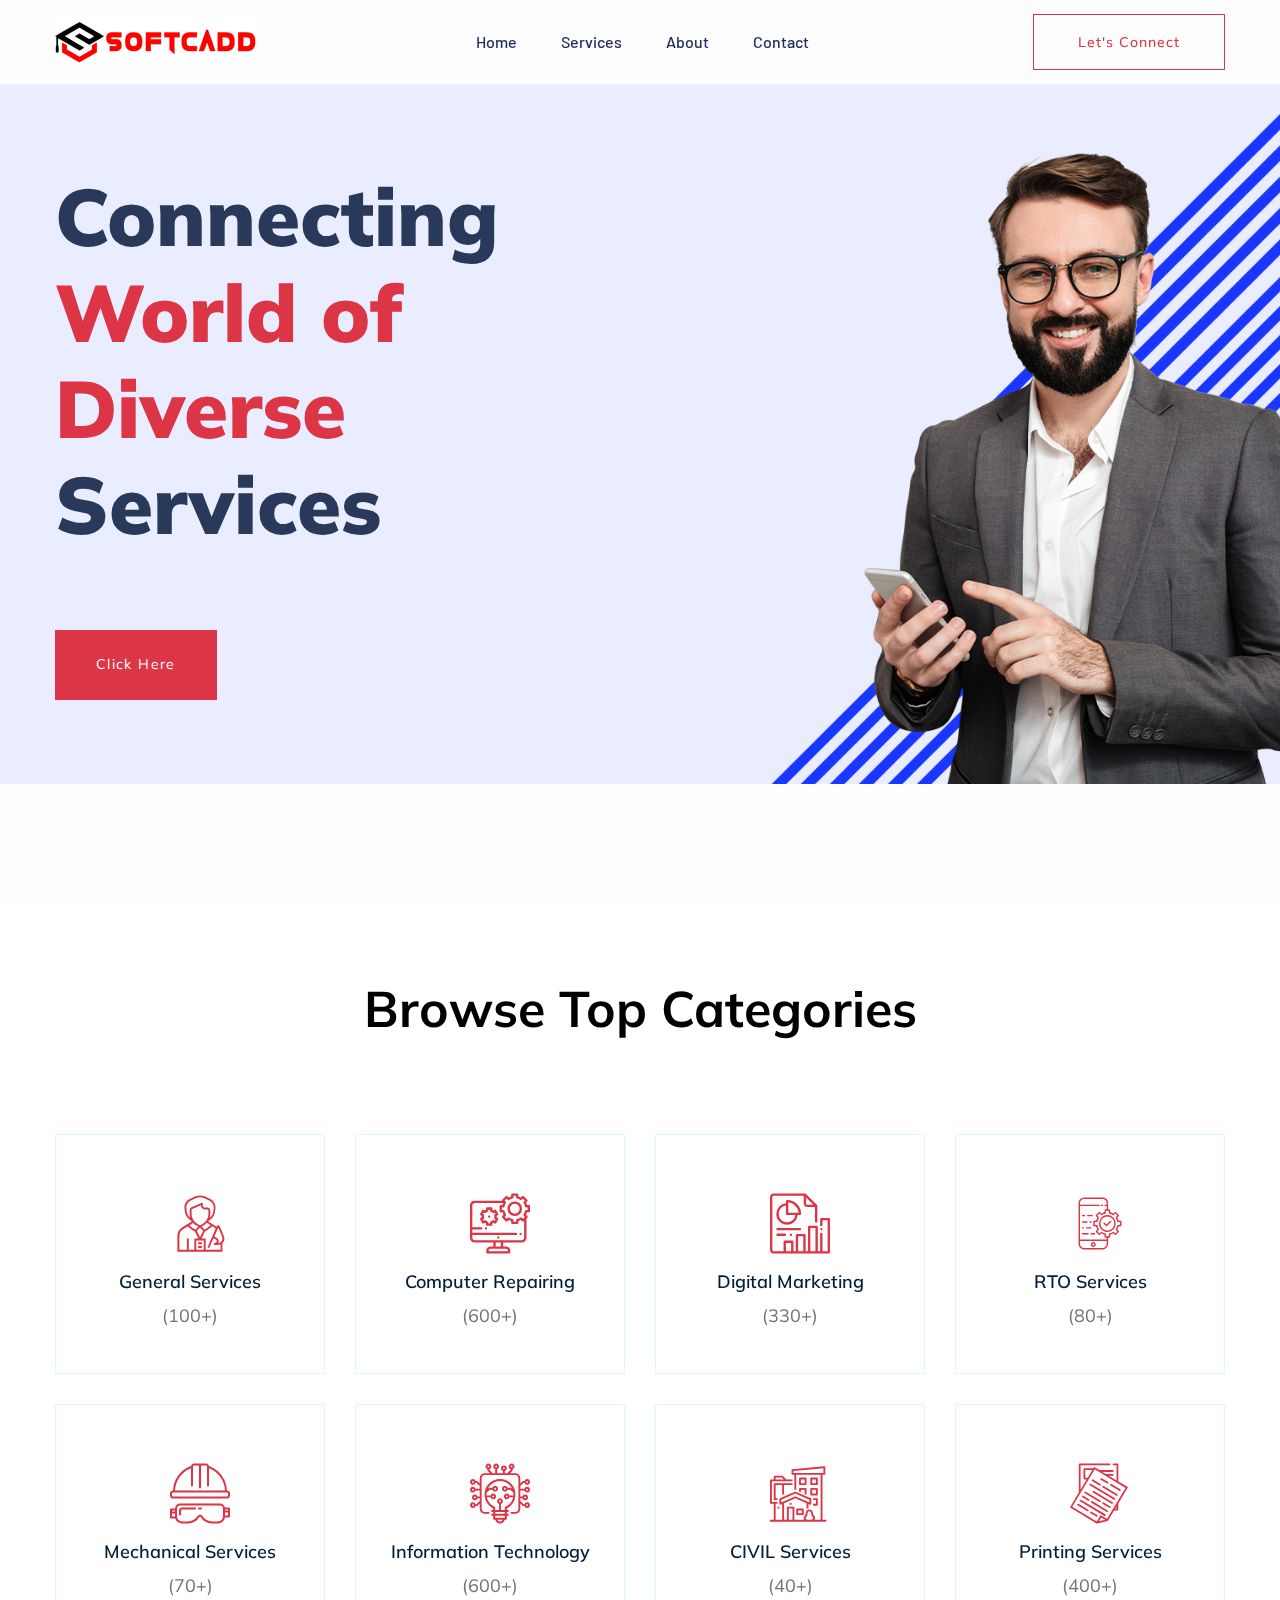
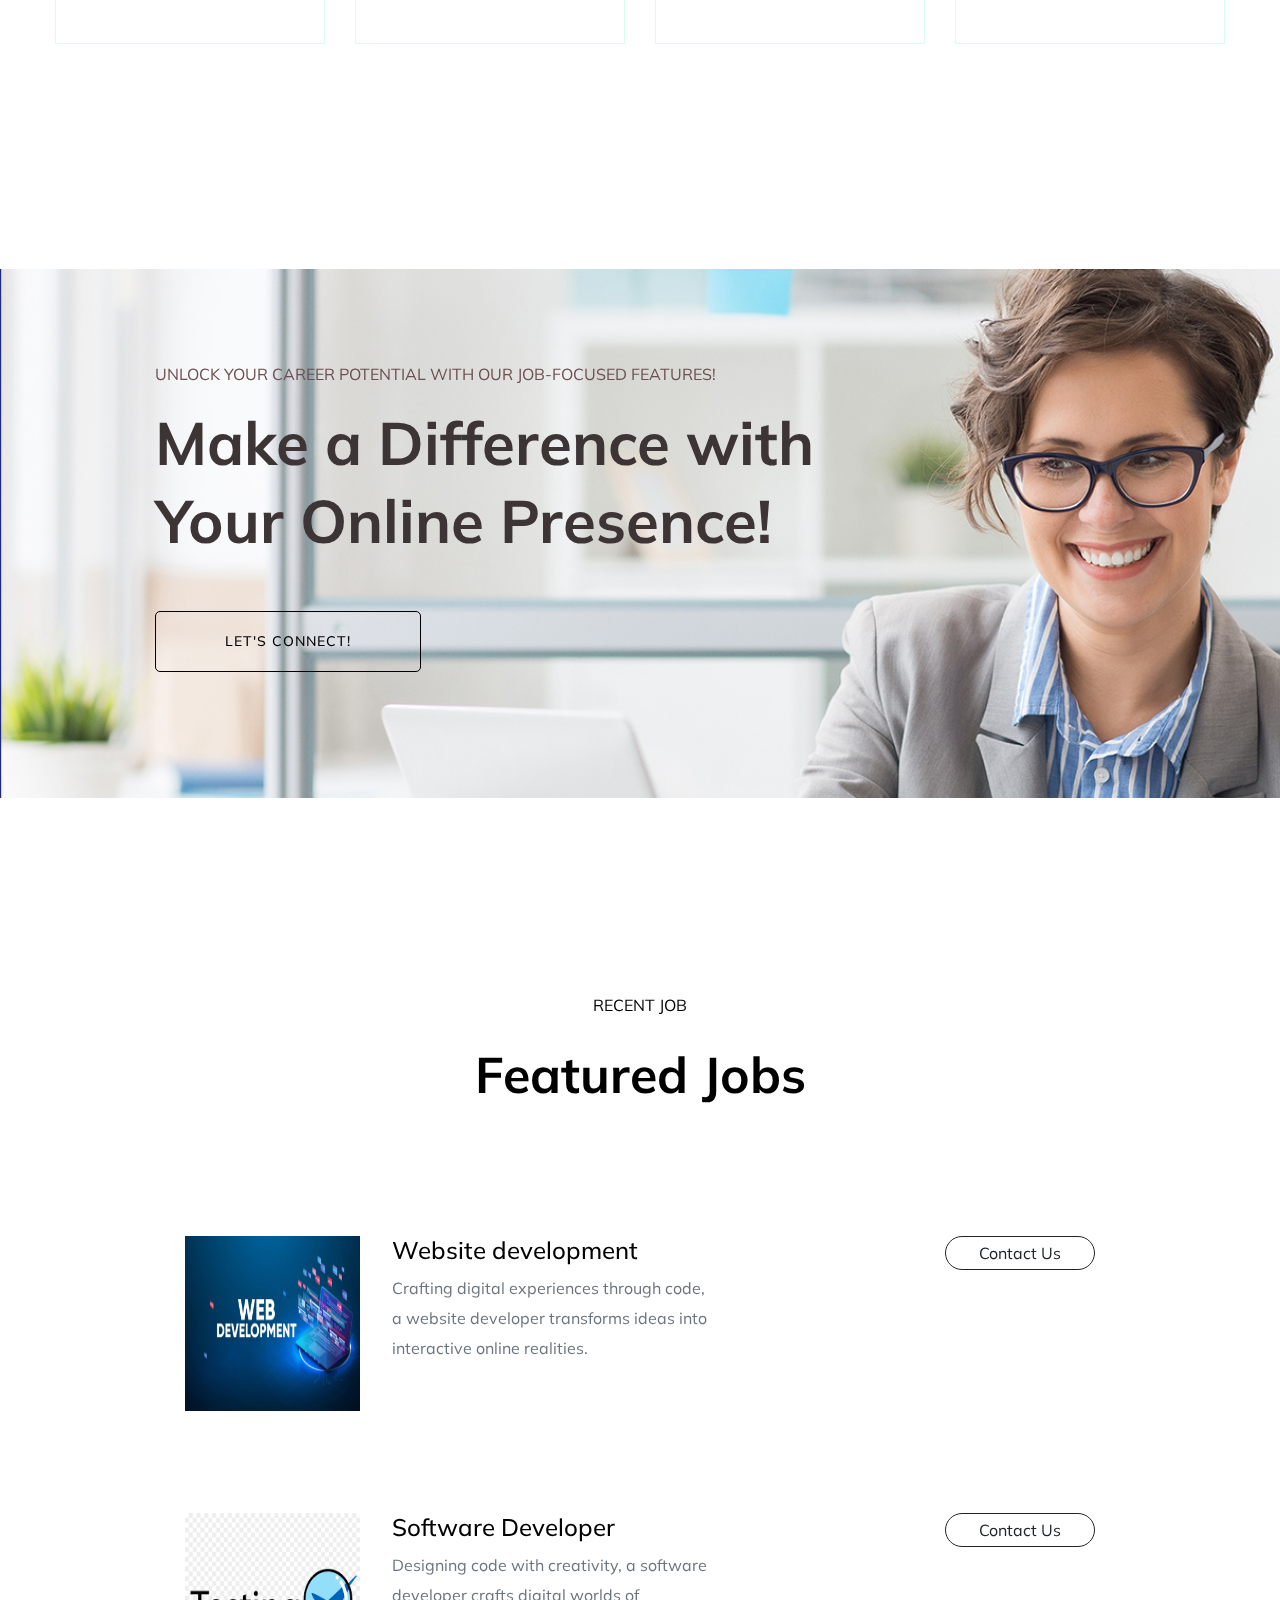
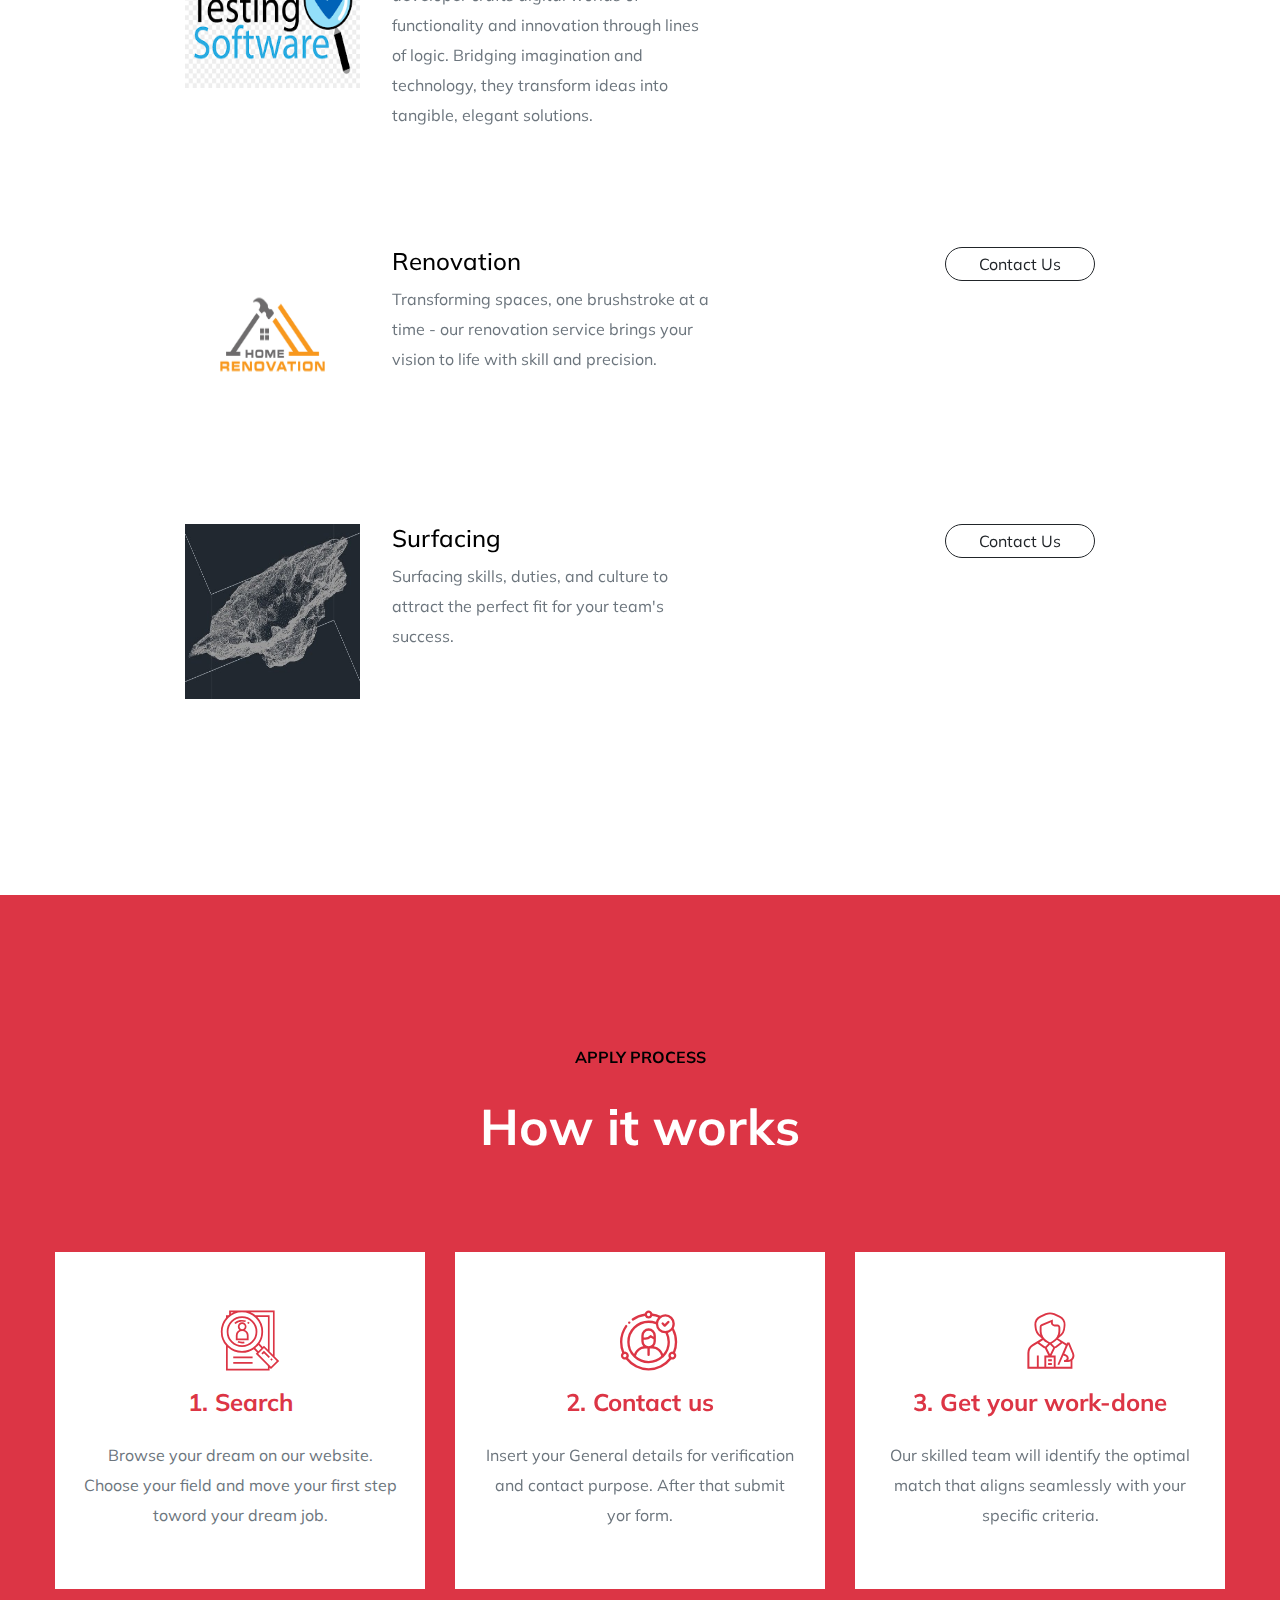
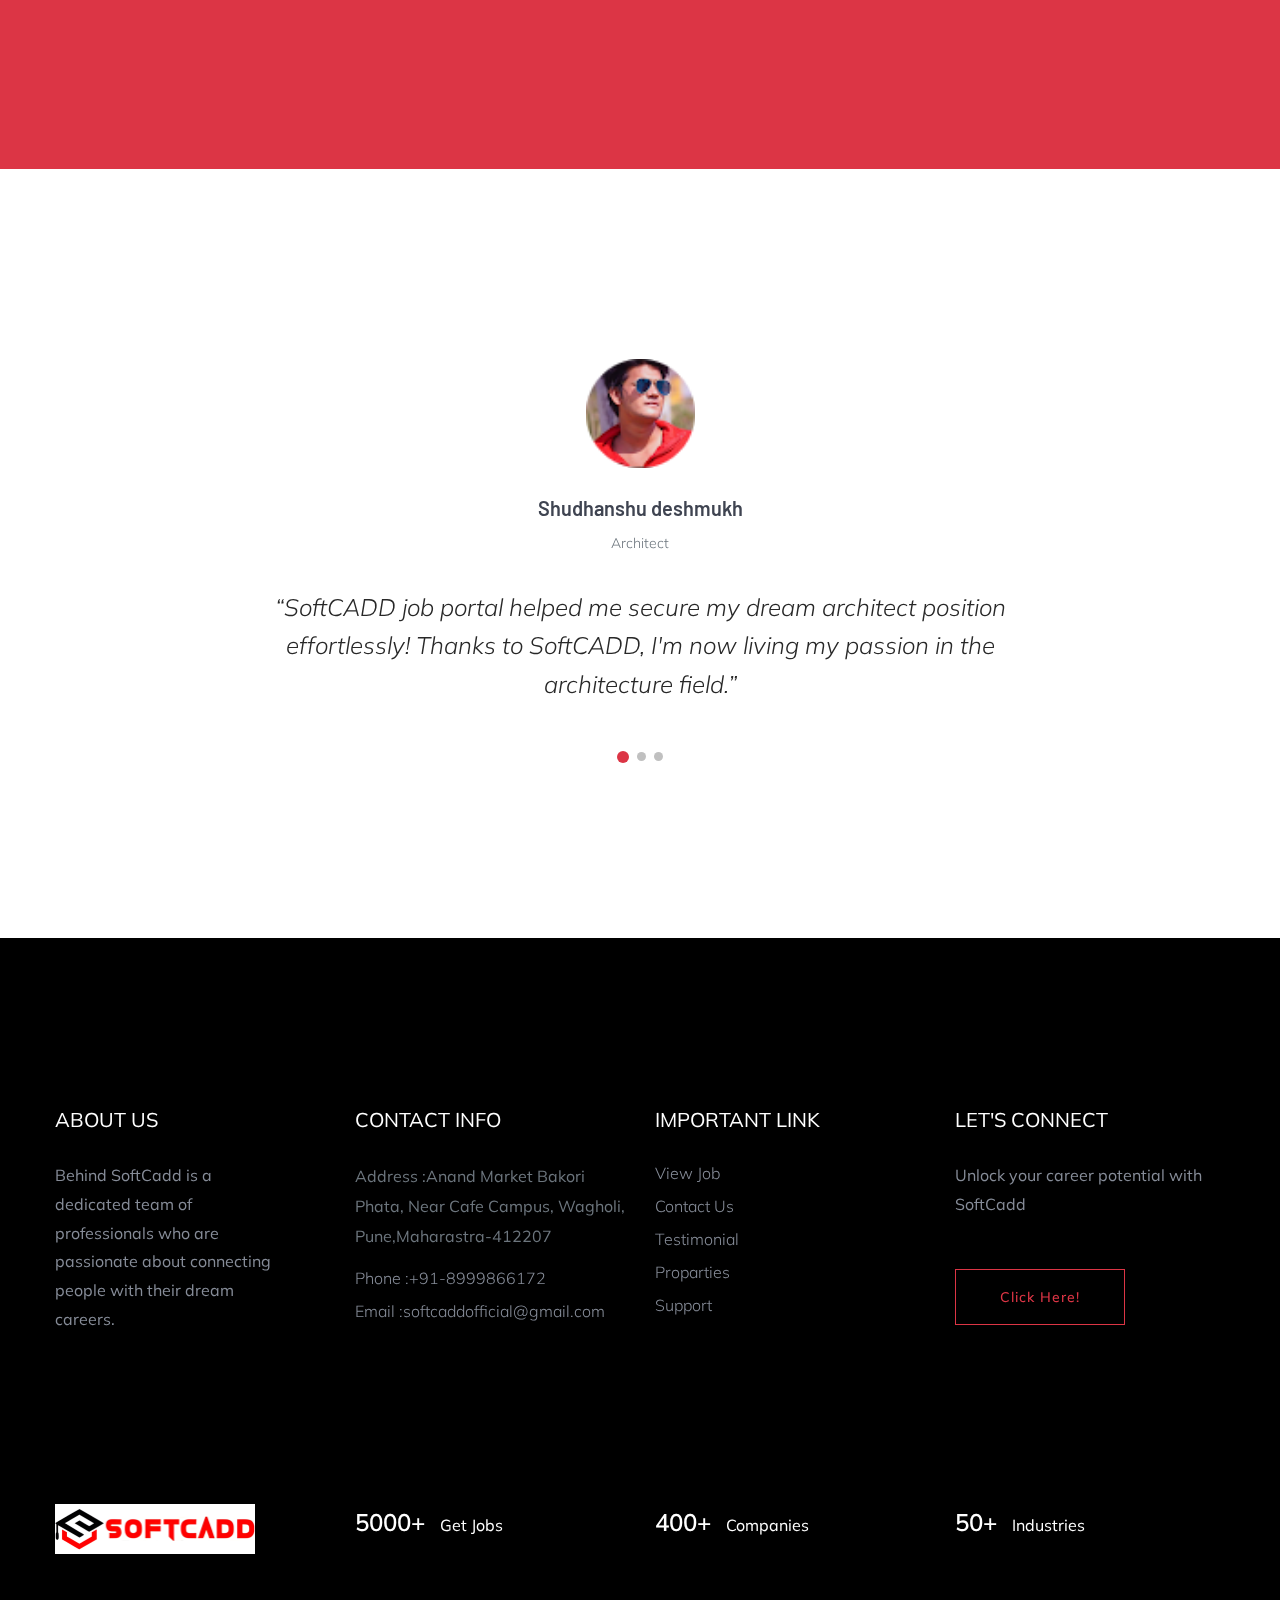
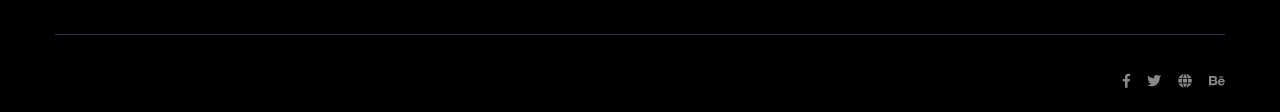
<file: index.html>
<!doctype html>
<html class="no-js" lang="zxx">
    <head>
        <meta charset="utf-8">
        <meta http-equiv="x-ua-compatible" content="ie=edge">
         <title> SOFTCADD </title>
        <meta name="description" content="">
        <meta name="viewport" content="width=device-width, initial-scale=1">
        <link rel="manifest" href="site.webmanifest">
		<link rel="shortcut icon" type="image/x-icon" href="assets/img/favicon.ico">

		<!-- CSS here -->
            <link rel="stylesheet" href="assets/css/bootstrap.min.css">
            <link rel="stylesheet" href="assets/css/owl.carousel.min.css">
            <link rel="stylesheet" href="assets/css/flaticon.css">
            <link rel="stylesheet" href="assets/css/price_rangs.css">
            <link rel="stylesheet" href="assets/css/slicknav.css">
            <link rel="stylesheet" href="assets/css/animate.min.css">
            <link rel="stylesheet" href="assets/css/magnific-popup.css">
            <link rel="stylesheet" href="assets/css/fontawesome-all.min.css">
            <link rel="stylesheet" href="assets/css/themify-icons.css">
            <link rel="stylesheet" href="assets/css/slick.css">
            <link rel="stylesheet" href="assets/css/nice-select.css">
            <link rel="stylesheet" href="assets/css/style.css">
   </head>

   <body>
    <!-- Preloader Start -->
    <div id="preloader-active">
        <div class="preloader d-flex align-items-center justify-content-center">
            <div class="preloader-inner position-relative">
                <div class="preloader-circle"></div>
                <div class="preloader-img pere-text">
                    <img src="assets/img/logo/logo.png" alt="">
                </div>
            </div>
        </div>
    </div>
    <!-- Preloader Start -->
    <header>
        <!-- Header Start -->
       <div class="header-area header-transparrent">
           <div class="headder-top header-sticky">
                <div class="container">
                    <div class="row align-items-center">
                        <div class="col-lg-3 col-md-2">
                            <!-- Logo -->
                            <div class="logo">
                                <a href="index.html"><img src="assets/img/logo/logo.png" alt=""/></a>
                            </div>  
                        </div>
                        <div class="col-lg-9 col-md-9">
                            <div class="menu-wrapper">
                                <!-- Main-menu -->
                                <div class="main-menu">
                                    <nav class="d-none d-lg-block" style="margin-left: 101px;">
                                        <ul id="navigation">
                                            <li><a href="index.html">Home</a></li>
                                            <li><a href="#service">Services </a></li>
                                            <li><a href="about.html">About</a></li>
                                            <li><a href="contact.html">Contact</a></li>
                                        </ul>
                                    </nav>
                                </div>          
                                <!-- Header-btn -->
                                <div class="header-btn d-none f-right d-lg-block">
                                    <a href="contact.html" class="btn head-btn2">Let's Connect</a>
                                </div>
                            </div>
                        </div>
                        <!-- Mobile Menu -->
                        <div class="col-12">
                            <div class="mobile_menu d-block d-lg-none"></div>
                        </div>
                    </div>
                </div>
           </div>
       </div>
        <!-- Header End -->
    </header>
    <main>

        <!-- slider Area Start-->
        <div class="slider-area ">
            <!-- Mobile Menu -->
            <div class="slider-active">
                <div class="single-slider slider-height d-flex align-items-center" data-background="assets/img/hero/h1_hero.jpg">
                    <div class="container">
                        <div class="row">
                            <div class="col-xl-6 col-lg-9 col-md-10">
                                <div class="hero__caption">
                                    <h1> Connecting <b style="color: #dc3545;">World of Diverse</b> Services</h1>
                                </div>
                            </div>
                        </div>
                        <!-- Search Box -->
                        <div class="row">
                            <div class="col-xl-8">
                                <!-- form -->
                                <form action="#" class="search-box">
                                    <div class="search-form">
                                        <a href="contact.html"> Click Here</a>
                                    </div>	
                                </form>	
                            </div>
                        </div>
                    </div>
                </div>
            </div>
        </div>
        <!-- slider Area End-->
        <!-- Our Services Start -->
        <div class="our-services section-pad-t30">
            <div class="container" id="service">
                <!-- Section Tittle -->
                <div class="row">
                    <div class="col-lg-12">
                        <div class="section-tittle text-center">
                            <h2>Browse Top Categories </h2>
                        </div>
                    </div>
                </div>
                <div class="row d-flex justify-contnet-center">
                    <div class="col-xl-3 col-lg-3 col-md-4 col-sm-6">
                        <div class="single-services text-center mb-30">
                            <div class="services-ion">
                                <span class="flaticon-tour"></span>
                            </div>
                            <div class="services-cap">
                               <h5><a href="generalServices.html">General Services</a></h5>
                                <span>(100+)</span>
                            </div>
                        </div>
                    </div>
                    <div class="col-xl-3 col-lg-3 col-md-4 col-sm-6">
                        <div class="single-services text-center mb-30">
                            <div class="services-ion">
                                <span class="flaticon-cms"></span>
                            </div>
                            <div class="services-cap">
                               <h5><a href="softwareit.html">Computer Repairing</a></h5>
                                <span>(600+)</span>
                            </div>
                        </div>
                    </div>
                    <div class="col-xl-3 col-lg-3 col-md-4 col-sm-6">
                        <div class="single-services text-center mb-30">
                            <div class="services-ion">
                                <span class="flaticon-report"></span>
                            </div>
                            <div class="services-cap">
                               <h5><a href="DigitalMarketing.html">Digital Marketing</a></h5>
                                <span>(330+)</span>
                            </div>
                        </div>
                    </div>
                    <div class="col-xl-3 col-lg-3 col-md-4 col-sm-6">
                        <div class="single-services text-center mb-30">
                            <div class="services-ion">
                                <span class="flaticon-app"></span>
                            </div>
                            <div class="services-cap">
                                <h5><a href="RTO.html">RTO Services</a></h5>
                                <span>(80+)</span>
                            </div>
                        </div>
                    </div>
                    <div class="col-xl-3 col-lg-3 col-md-4 col-sm-6">
                        <div class="single-services text-center mb-30">
                            <div class="services-ion">
                                <span class="flaticon-helmet"></span>
                            </div>
                            <div class="services-cap">
                                <h5><a href="mechnical.html">Mechanical Services</a></h5>
                                <span>(70+)</span>
                            </div>
                        </div>
                    </div>
                    <div class="col-xl-3 col-lg-3 col-md-4 col-sm-6">
                        <div class="single-services text-center mb-30">
                            <div class="services-ion">
                                <span class="flaticon-high-tech"></span>
                            </div>
                            <div class="services-cap">
                                <h5><a href="information.html">Information Technology</a></h5>
                                <span>(600+)</span>
                            </div>
                        </div>
                    </div>
                    <div class="col-xl-3 col-lg-3 col-md-4 col-sm-6">
                        <div class="single-services text-center mb-30">
                            <div class="services-ion">
                                <span class="flaticon-real-estate"></span>
                            </div>
                            <div class="services-cap">
                               <h5><a href="realestate.html">CIVIL Services</a></h5>
                                <span>(40+)</span>
                            </div>
                        </div>
                    </div>
                    <div class="col-xl-3 col-lg-3 col-md-4 col-sm-6">
                        <div class="single-services text-center mb-30">
                            <div class="services-ion">
                                <span class="flaticon-content"></span>
                            </div>
                            <div class="services-cap">
                               <h5><a href="printing.html"> Printing Services</a></h5>
                                <span>(400+)</span>
                            </div>
                        </div>
                    </div>
                </div>
            </div>
        </div>
        <!-- Our Services End -->
        <!-- Online CV Area Start -->
         <div class="online-cv cv-bg section-overly pt-90 pb-120" data-background="assets/img/gallery/cv_bg.jpg">
            <div class="container">
                <div class="row justify-content-center">
                    <div class="col-xl-10">
                        <div class="cv-caption">
                            <p class="pera1">Unlock Your Career Potential with our Job-Focused Features!</p>
                            <p class="pera2"> Make a Difference with<br> Your Online Presence!</p>
                            <a href="contact.html" class="border-btn2 border-btn4">Let's Connect!</a>
                        </div>
                    </div>
                </div>
            </div>
        </div>
        <!-- Online CV Area End-->
        <!-- Featured_job_start -->
        <section class="featured-job-area feature-padding">
            <div class="container">
                <!-- Section Tittle -->
                <div class="row">
                    <div class="col-lg-12">
                        <div class="section-tittle text-center">
                            <span>Recent Job</span>
                            <h2>Featured Jobs</h2>
                        </div>
                    </div>
                </div>
                <div class="row justify-content-center">
                    <div class="col-xl-10">
                        <!-- single-job-content -->
                        <div class="single-job-items mb-30">
                            <div class="job-items">
                                <div class="company-img">
                                    <a href="#"><img src="assets/img/icon/webdevelopement.jpg" alt="" style= "height: 175px; width: 175px;"></a>
                                </div>
                                <div class="job-tittle">
                                    <div class="job-tittle">
                                        <a href="#"><h4>Website development</h4></a>
                                        <p style="width: 320px;">Crafting digital experiences through code, a website developer transforms ideas into interactive online realities.</p>
                                    </div>
                                    
                                </div>
                            </div>
                            <div class="items-link f-right">
                                <a href="contact.html">Contact Us</a>
                            </div>
                        </div>
                        <!-- single-job-content -->
                        <div class="single-job-items mb-30">
                            <div class="job-items">
                                <div class="company-img">
                                    <a href="#"><img src="assets/img/icon/software.png" alt="" style= "height: 175px; width: 175px;"></a>
                                </div>
                                <div class="job-tittle">
                                    <a href="#">
                                        <h4>Software Developer</h4>
                                    </a>
                                    <p style="width: 320px;">Designing code with creativity, a software developer crafts digital worlds of functionality and innovation through lines of logic. Bridging imagination and technology, they transform ideas into tangible, elegant solutions.</p>
                                </div>
                            </div>
                            <div class="items-link f-right">
                                <a href="contact.html">Contact Us</a>
                            </div>
                        </div>
                         <!-- single-job-content -->
                        <div class="single-job-items mb-30">
                            <div class="job-items">
                                <div class="company-img">
                                    <a href="#"><img src="assets/img/icon/homerenovation.jpg" alt="" style= "height: 175px; width: 175px;"></a>
                                </div>
                                <div class="job-tittle">
                                    <a href="#">
                                        <h4>Renovation</h4>
                                    </a>
                                    
                                    <p style="width: 320px;">Transforming spaces, one brushstroke at a time - our renovation service brings your vision to life with skill and precision.</p>
                                </div>
                            </div>
                            <div class="items-link f-right">
                                <a href="contact.html">Contact Us</a>
                            </div>
                        </div>
                         <!-- single-job-content -->
                        <div class="single-job-items mb-30">
                            <div class="job-items">
                                <div class="company-img">
                                    <a href="#"><img src="assets/img/icon/surfacing.png" alt="" style= "height: 175px; width: 175px;"></a>
                                </div>
                                <div class="job-tittle">
                                    <a href="#">
                                        <h4>Surfacing</h4>
                                    </a>
                                    <p style="width: 320px;">Surfacing skills, duties, and culture to attract the perfect fit for your team's success.</p>
                                </div>
                            </div>
                            <div class="items-link f-right">
                                <a href="contact.html">Contact Us</a>
                            </div>
                        </div>
                    </div>
                </div>
            </div>
        </section>
        <!-- Featured_job_end -->
        <!-- How  Apply Process Start-->
        <div class="apply-process-area apply-bg pt-150 pb-150" style="background-color: #dc3545;">
            <div class="container">
                <!-- Section Tittle -->
                <div class="row">
                    <div class="col-lg-12">
                        <div class="section-tittle white-text text-center">
                            <span><strong>Apply process</strong></span>
                            <h2> How it works</h2>
                        </div>
                    </div>
                </div>
                <!-- Apply Process Caption -->
                <div class="row">
                    <div class="col-lg-4 col-md-6">
                        <div class="single-process text-center mb-30">
                            <div class="process-ion">
                                <span class="flaticon-search"></span>
                            </div>
                            <div class="process-cap">
                               <h5>1. Search</h5>
                               <p>Browse your dream on our website. Choose your field and move your first step toword your dream job. </p>
                            </div>
                        </div>
                    </div>
                    <div class="col-lg-4 col-md-6">
                        <div class="single-process text-center mb-30">
                            <div class="process-ion">
                                <span class="flaticon-curriculum-vitae"></span>
                            </div>
                            <div class="process-cap">
                               <h5>2. Contact us </h5>
                               <p> Insert your General details for verification and contact purpose. After that submit yor form. </p>
                            </div>
                        </div>
                    </div>
                    <div class="col-lg-4 col-md-6">
                        <div class="single-process text-center mb-30">
                            <div class="process-ion">
                                <span class="flaticon-tour"></span>
                            </div>
                            <div class="process-cap">
                               <h5>3. Get your work-done</h5>
                               <p> Our skilled team will identify the optimal match that aligns seamlessly with your specific criteria. </p>
                            </div>
                        </div>
                    </div>
                </div>
             </div>
        </div>
        <!-- How  Apply Process End-->
        <!-- Testimonial Start -->
        <div class="testimonial-area testimonial-padding">
            <div class="container">
                <!-- Testimonial contents -->
                <div class="row d-flex justify-content-center">
                    <div class="col-xl-8 col-lg-8 col-md-10">
                        <div class="h1-testimonial-active dot-style">
                            <!-- Single Testimonial -->
                            <div class="single-testimonial text-center">
                                <!-- Testimonial Content -->
                                <div class="testimonial-caption ">
                                    <!-- founder -->
                                    <div class="testimonial-founder  ">
                                        <div class="founder-img mb-30">
                                            <img src="assets/img/testmonial/shudhanshu deshmukh.png" alt="" style="height: 109px;">
                                            <span>Shudhanshu deshmukh</span>
                                            <p> Architect</p>
                                        </div>
                                    </div>
                                    <div class="testimonial-top-cap">
                                        <p>“SoftCADD job portal helped me secure my dream architect position effortlessly! Thanks to SoftCADD, I'm now living my passion in the architecture field.”</p>
                                    </div>
                                </div>
                            </div>
                            <!-- Single Testimonial -->
                            <div class="single-testimonial text-center">
                                <!-- Testimonial Content -->
                                <div class="testimonial-caption ">
                                    <!-- founder -->
                                    <div class="testimonial-founder  ">
                                        <div class="founder-img mb-30">
                                            <img src="assets/img/testmonial/suresh salgar.png" alt="" style="height: 109px;">
                                            <span>Suresh salgar</span>
                                            <p> Digital marketor</p>
                                        </div>
                                    </div>
                                    <div class="testimonial-top-cap">
                                        <p>“SoftCadd job portal delivered a seamless experience, connecting me with my dream digital marketing role effortlessly. Their platform made the job search efficient and enjoyable.”</p>
                                    </div>
                                </div>
                            </div>
                            <!-- Single Testimonial -->
                            <div class="single-testimonial text-center">
                                <!-- Testimonial Content -->
                                <div class="testimonial-caption ">
                                    <!-- founder -->
                                    <div class="testimonial-founder  ">
                                        <div class="founder-img mb-30">
                                            <img src="assets/img/testmonial/tej borse.png" alt="" style="height: 109px;">
                                            <span> Tej borse</span>
                                            <p>Software Developer</p>
                                        </div>
                                    </div>
                                    <div class="testimonial-top-cap">
                                        <p>“Thanks to SoftCadd, my job hunt as a software developer was a success. The platform's seamless navigation and quality job listings significantly expedited my job search process”</p>
                                    </div>
                                </div>
                            </div>
                        </div>
                    </div>
                </div>
            </div>
        </div>
        <!-- Testimonial End -->
    </main>
    <footer>
        <!-- Footer Start-->
        <div class="footer-area footer-bg footer-padding">
            <div class="container">
                <div class="row d-flex justify-content-between">
                    <div class="col-xl-3 col-lg-3 col-md-4 col-sm-6">
                       <div class="single-footer-caption mb-50">
                         <div class="single-footer-caption mb-30">
                             <div class="footer-tittle">
                                 <h4>About Us</h4>
                                 <div class="footer-pera">
                                     <p>Behind SoftCadd is a dedicated team of professionals who are passionate about connecting people with their dream careers.</p>
                                </div>
                             </div>
                         </div>

                       </div>
                    </div>
                    <div class="col-xl-3 col-lg-3 col-md-4 col-sm-5">
                        <div class="single-footer-caption mb-50">
                            <div class="footer-tittle">
                                <h4>Contact Info</h4>
                                <ul>
                                    <li>
                                    <p>Address :Anand Market Bakori Phata, Near Cafe Campus, Wagholi, Pune,Maharastra-412207</p>
                                    </li>
                                    <li><a href="https://wa.me/+8999866172">Phone :+91-8999866172</a></li>
                                    <li><a href="#">Email :softcaddofficial@gmail.com</a></li>
                                </ul>
                            </div>

                        </div>
                    </div>
                    <div class="col-xl-3 col-lg-3 col-md-4 col-sm-5">
                        <div class="single-footer-caption mb-50">
                            <div class="footer-tittle">
                                <h4>Important Link</h4>
                                <ul>
                                    <li><a href="#service">View Job</a></li>
                                    <li><a href="contact.html">Contact Us</a></li>
                                    <li><a href="about.html">Testimonial</a></li>
                                    <li><a href="#">Proparties</a></li>
                                    <li><a href="#">Support</a></li>
                                </ul>
                            </div>
                        </div>
                    </div>
                    <div class="col-xl-3 col-lg-3 col-md-4 col-sm-5">
                        <div class="single-footer-caption mb-50">
                            <div class="footer-tittle">
                                <h4>Let's connect</h4>
                                <div class="footer-pera footer-pera2">
                                    <p>Unlock your career potential with SoftCadd</p>
                                </div>
                             <!-- Form -->
                                <a href="contact.html" class="btn head-btn2">Click Here!</a>    
                            </div>
                        </div>
                    </div>
                </div>
               <!--  -->
               <div class="row footer-wejed justify-content-between">
                    <div class="col-xl-3 col-lg-3 col-md-4 col-sm-6">
                        <!-- logo -->
                        <div class="footer-logo mb-20">
                        <a href="index.html"><img src="assets/img/logo/logo.png" style="height: 50PX;
                            WIDTH: 200PX;
                        " alt=""/></a>
                        </div>
                    </div>
                    <div class="col-xl-3 col-lg-3 col-md-4 col-sm-5">
                    <div class="footer-tittle-bottom">
                        <span>5000+</span>
                        <p>Get Jobs</p>
                    </div>
                    </div>
                    <div class="col-xl-3 col-lg-3 col-md-4 col-sm-5">
                        <div class="footer-tittle-bottom">
                            <span>400+</span>
                            <p>Companies</p>
                        </div>
                    </div>
                    <div class="col-xl-3 col-lg-3 col-md-4 col-sm-5">
                        <!-- Footer Bottom Tittle -->
                        <div class="footer-tittle-bottom">
                            <span>50+</span>
                            <p>Industries</p>
                        </div>
                    </div>
               </div>
            </div>
        </div>
        <!-- footer-bottom area -->
        <div class="footer-bottom-area footer-bg">
            <div class="container">
                <div class="footer-border">
                     <div class="row d-flex justify-content-between align-items-center">
                         <div class="col-xl-10 col-lg-10 ">
                         </div>
                         <div class="col-xl-2 col-lg-2">
                             <div class="footer-social f-right">
                                 <a href="#"><i class="fab fa-facebook-f"></i></a>
                                 <a href="#"><i class="fab fa-twitter"></i></a>
                                 <a href="#"><i class="fas fa-globe"></i></a>
                                 <a href="#"><i class="fab fa-behance"></i></a>
                             </div>
                         </div>
                     </div>
                </div>
            </div>
        </div>
        <!-- Footer End-->
    </footer>

  <!-- JS here -->
	
		<!-- All JS Custom Plugins Link Here here -->
        <script src="./assets/js/vendor/modernizr-3.5.0.min.js"></script>
		<!-- Jquery, Popper, Bootstrap -->
		<script src="./assets/js/vendor/jquery-1.12.4.min.js"></script>
        <script src="./assets/js/popper.min.js"></script>
        <script src="./assets/js/bootstrap.min.js"></script>
	    <!-- Jquery Mobile Menu -->
        <script src="./assets/js/jquery.slicknav.min.js"></script>

		<!-- Jquery Slick , Owl-Carousel Plugins -->
        <script src="./assets/js/owl.carousel.min.js"></script>
        <script src="./assets/js/slick.min.js"></script>
        <script src="./assets/js/price_rangs.js"></script>
        
		<!-- One Page, Animated-HeadLin -->
        <script src="./assets/js/wow.min.js"></script>
		<script src="./assets/js/animated.headline.js"></script>
        <script src="./assets/js/jquery.magnific-popup.js"></script>

		<!-- Scrollup, nice-select, sticky -->
        <script src="./assets/js/jquery.scrollUp.min.js"></script>
        <script src="./assets/js/jquery.nice-select.min.js"></script>
		<script src="./assets/js/jquery.sticky.js"></script>
        
        <!-- contact js -->
        <script src="./assets/js/contact.js"></script>
        <script src="./assets/js/jquery.form.js"></script>
        <script src="./assets/js/jquery.validate.min.js"></script>
        <script src="./assets/js/mail-script.js"></script>
        <script src="./assets/js/jquery.ajaxchimp.min.js"></script>
        
		<!-- Jquery Plugins, main Jquery -->	
        <script src="./assets/js/plugins.js"></script>
        <script src="./assets/js/main.js"></script>
        
    </body>
</html>
</file>
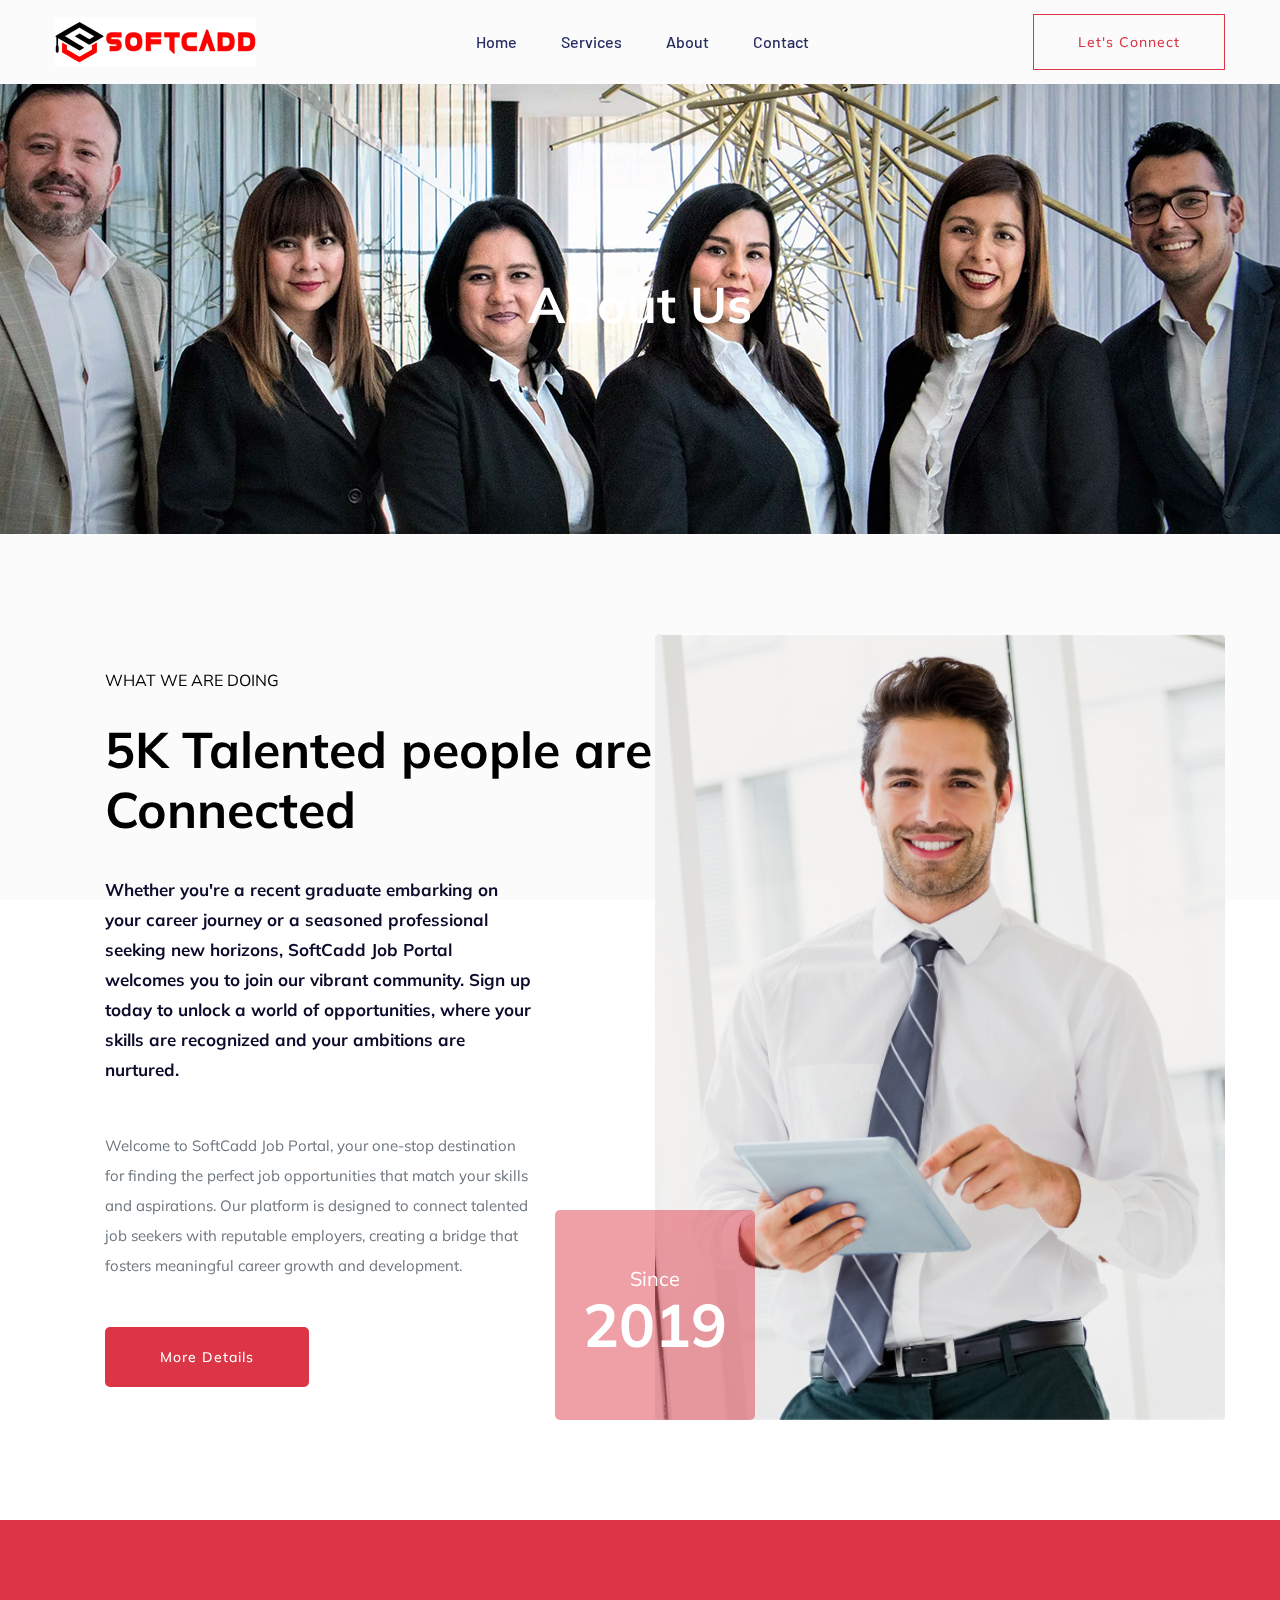
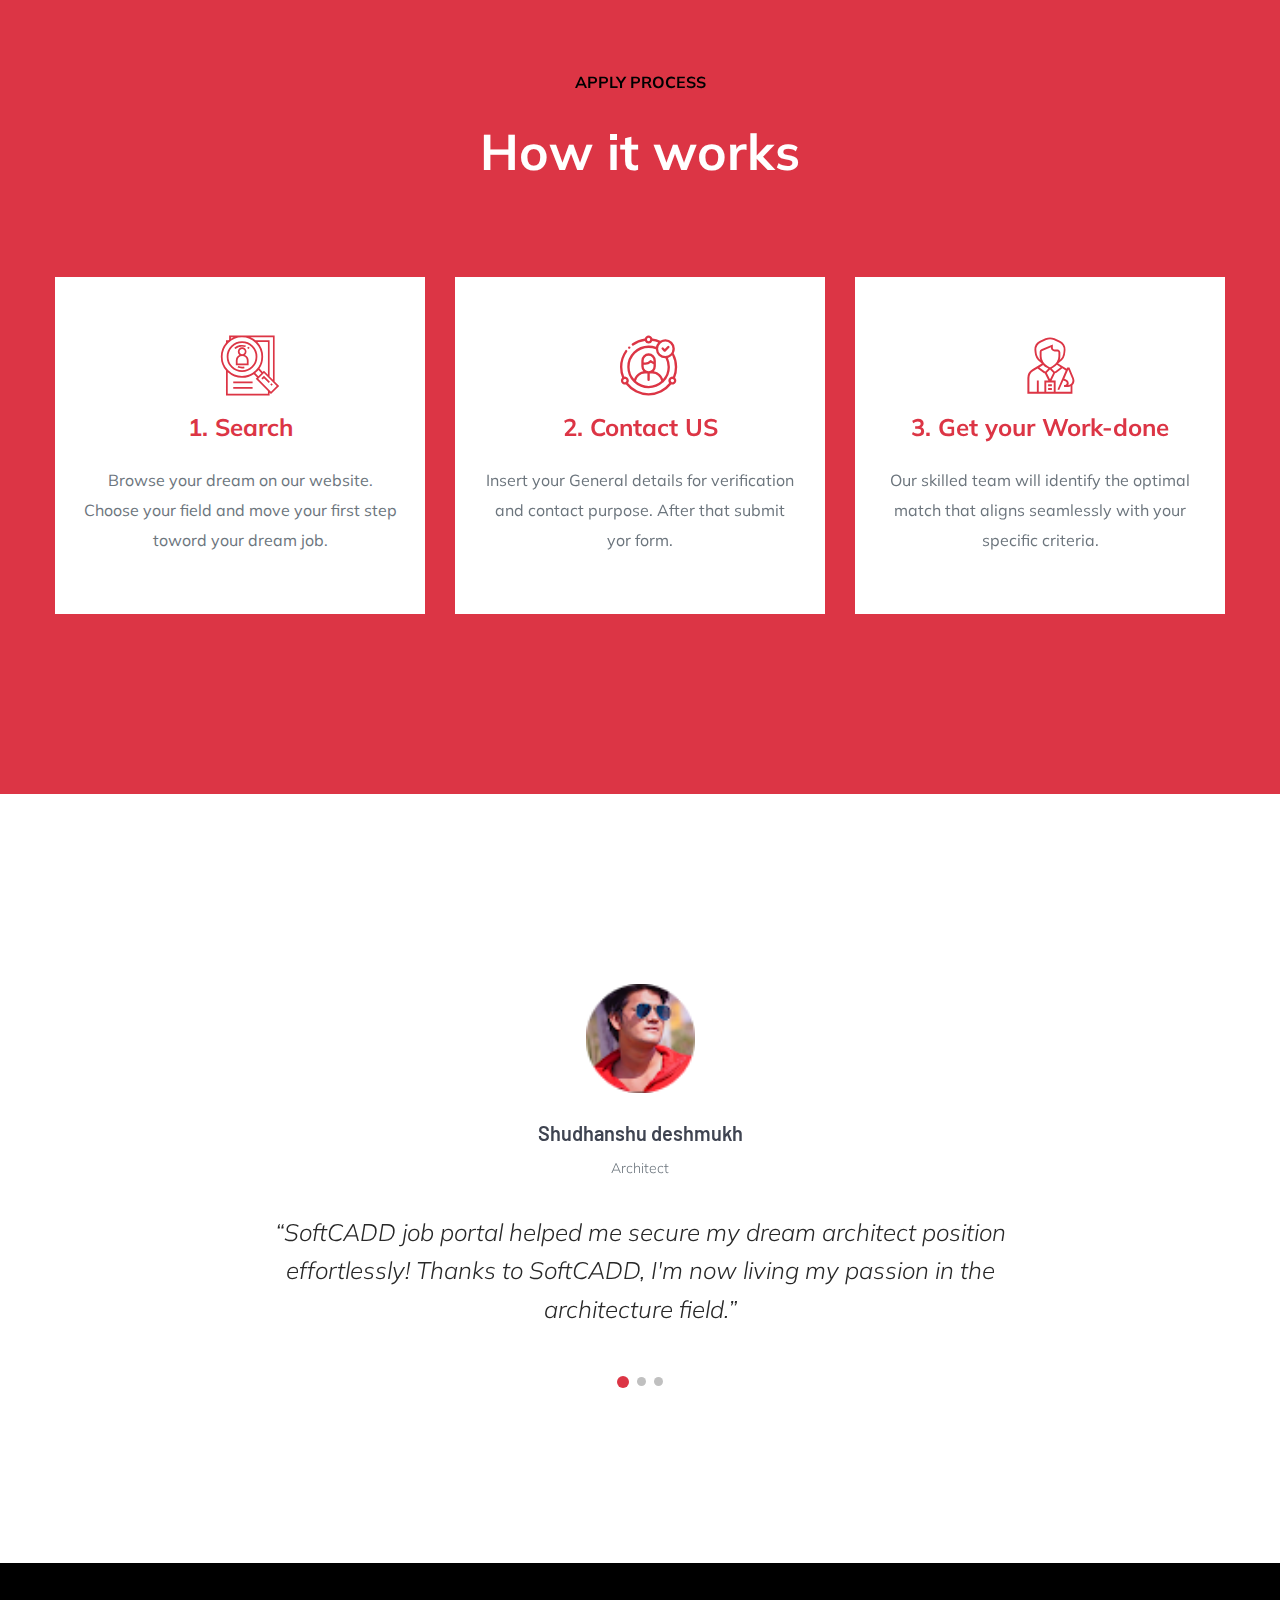
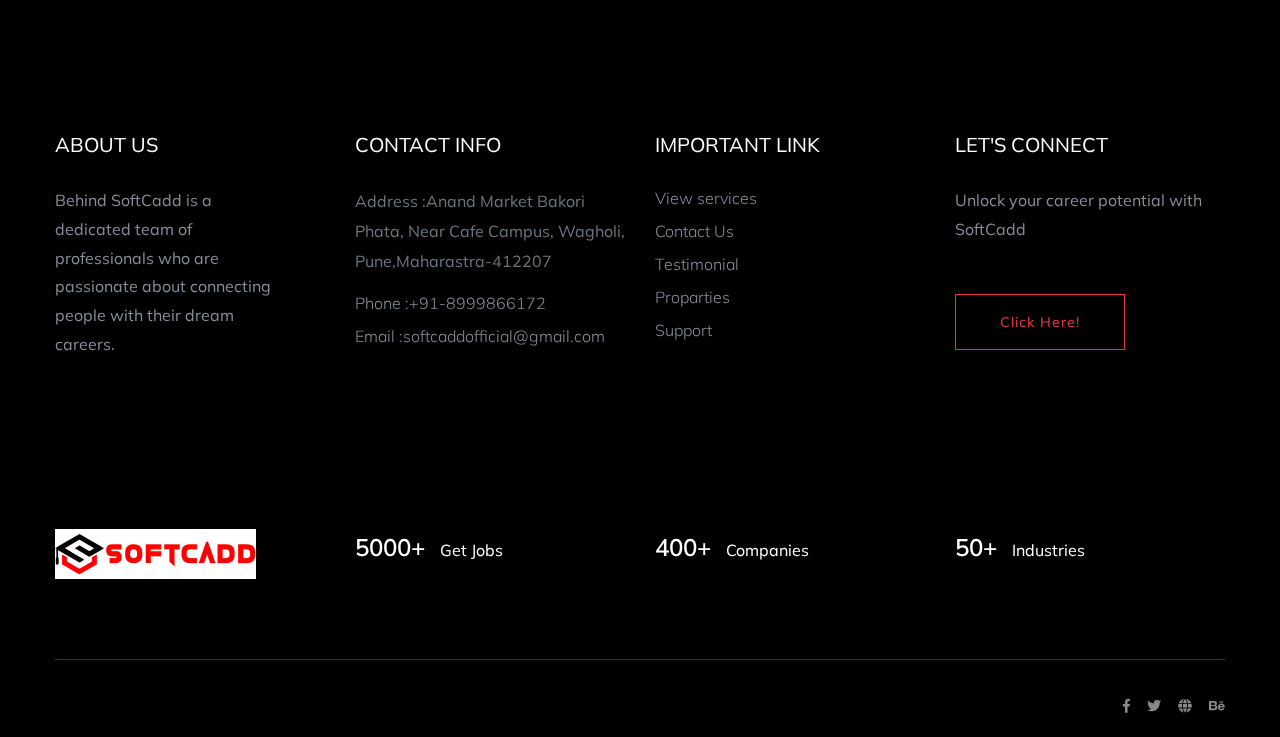
<file: about.html>
<!doctype html>
<html class="no-js" lang="zxx">
    <head>
        <meta charset="utf-8">
        <meta http-equiv="x-ua-compatible" content="ie=edge">
        <title>SOFTCADD </title>
        <meta name="description" content="">
        <meta name="viewport" content="width=device-width, initial-scale=1">
        <link rel="manifest" href="site.webmanifest">
		<link rel="shortcut icon" type="image/x-icon" href="assets/img/favicon.ico">

		<!-- CSS here -->
            <link rel="stylesheet" href="assets/css/bootstrap.min.css">
            <link rel="stylesheet" href="assets/css/owl.carousel.min.css">
            <link rel="stylesheet" href="assets/css/flaticon.css">
            <link rel="stylesheet" href="assets/css/price_rangs.css">
            <link rel="stylesheet" href="assets/css/slicknav.css">
            <link rel="stylesheet" href="assets/css/animate.min.css">
            <link rel="stylesheet" href="assets/css/magnific-popup.css">
            <link rel="stylesheet" href="assets/css/fontawesome-all.min.css">
            <link rel="stylesheet" href="assets/css/themify-icons.css">
            <link rel="stylesheet" href="assets/css/slick.css">
            <link rel="stylesheet" href="assets/css/nice-select.css">
            <link rel="stylesheet" href="assets/css/style.css">
   </head>

   <body>
    <!-- Preloader Start -->
    <div id="preloader-active">
        <div class="preloader d-flex align-items-center justify-content-center">
            <div class="preloader-inner position-relative">
                <div class="preloader-circle"></div>
                <div class="preloader-img pere-text">
                    <img src="assets/img/logo/logo.png" alt="">
                </div>
            </div>
        </div>
    </div>
    <!-- Preloader Start -->
    <header>
        <!-- Header Start -->
        <div class="header-area header-transparrent">
            <div class="headder-top header-sticky">
                 <div class="container">
                     <div class="row align-items-center">
                         <div class="col-lg-3 col-md-2">
                             <!-- Logo -->
                             <div class="logo">
                                 <a href="index.html"><img src="assets/img/logo/logo.png"  alt=""/></a>
                             </div>  
                         </div>
                         <div class="col-lg-9 col-md-9">
                             <div class="menu-wrapper">
                                 <!-- Main-menu -->
                                 <div class="main-menu">
                                     <nav class="d-none d-lg-block" style="margin-left: 101px;">
                                         <ul id="navigation">
                                             <li><a href="index.html">Home</a></li>
                                             <li><a href="index.html#service">Services </a></li>
                                             <li><a href="about.html">About</a></li>
                                             <li><a href="contact.html">Contact</a></li>
                                         </ul>
                                     </nav>
                                 </div>          
                                 <!-- Header-btn -->
                                 <div class="header-btn d-none f-right d-lg-block">
                                     <a href="contact.html" class="btn head-btn2">Let's connect</a>
                                 </div>
                             </div>
                         </div>
                         <!-- Mobile Menu -->
                         <div class="col-12">
                             <div class="mobile_menu d-block d-lg-none"></div>
                         </div>
                     </div>
                 </div>
            </div>
        </div>
        <!-- Header End -->
    </header>
    <main>

        <!-- Hero Area Start-->
        <div class="slider-area ">
        <div class="single-slider section-overly slider-height2 d-flex align-items-center" data-background="assets/img/hero/about.jpg">
            <div class="container">
                <div class="row">
                    <div class="col-xl-12">
                        <div class="hero-cap text-center">
                            <h2>About us</h2>
                        </div>
                    </div>
                </div>
            </div>
        </div>
        </div>
        <!-- Hero Area End -->
        <!-- Support Company Start-->
        <div class="support-company-area support-padding fix">
            <div class="container" style="margin-top:100px;">
                <div class="row align-items-center" style="margin-bottom: 100px;">
                    <div class="col-xl-6 col-lg-6">
                        <div class="right-caption">
                            <!-- Section Tittle -->
                            <div class="section-tittle section-tittle2">
                                <span>What we are doing</span>
                                <h2>5K Talented people are Connected</h2>
                            </div>
                            <div class="support-caption">
                                <p class="pera-top">Whether you're a recent graduate embarking on your career journey or a seasoned professional seeking new horizons, SoftCadd Job Portal welcomes you to join our vibrant community. Sign up today to unlock a world of opportunities, where your skills are recognized and your ambitions are nurtured.</p>
                                <p>Welcome to SoftCadd Job Portal, your one-stop destination for finding the perfect job opportunities that match your skills and aspirations. Our platform is designed to connect talented job seekers with reputable employers, creating a bridge that fosters meaningful career growth and development.</p>
                                <a href="contact.html#contact" class="btn post-btn">More Details</a>
                            </div>
                        </div>
                    </div>
                    <div class="col-xl-6 col-lg-6">
                        <div class="support-location-img">
                            <img src="assets/img/gallery/support-img.jpg" alt="">
                            <div class="support-img-cap text-center">
                                <p>Since</p>
                                <span>2019</span>
                            </div>
                        </div>
                    </div>
                </div>
            </div>
        </div>
        <!-- Support Company End-->
        <!-- How  Apply Process Start-->
        <div class="apply-process-area apply-bg pt-150 pb-150" style="background-color: #dc3545;">
            <div class="container">
                <!-- Section Tittle -->
                <div class="row">
                    <div class="col-lg-12">
                        <div class="section-tittle white-text text-center">
                            <span><strong>Apply process</strong></span>
                            <h2> How it works</h2>
                        </div>
                    </div>
                </div>
                <!-- Apply Process Caption -->
                <div class="row">
                    <div class="col-lg-4 col-md-6">
                        <div class="single-process text-center mb-30">
                            <div class="process-ion">
                                <span class="flaticon-search"></span>
                            </div>
                            <div class="process-cap">
                               <h5>1. Search</h5>
                               <p>Browse your dream on our website. Choose your field and move your first step toword your dream job. </p>
                            </div>
                        </div>
                    </div>
                    <div class="col-lg-4 col-md-6">
                        <div class="single-process text-center mb-30">
                            <div class="process-ion">
                                <span class="flaticon-curriculum-vitae"></span>
                            </div>
                            <div class="process-cap">
                               <h5>2. Contact US </h5>
                               <p> Insert your General details for verification and contact purpose. After that submit yor form. </p>
                            </div>
                        </div>
                    </div>
                    <div class="col-lg-4 col-md-6">
                        <div class="single-process text-center mb-30">
                            <div class="process-ion">
                                <span class="flaticon-tour"></span>
                            </div>
                            <div class="process-cap">
                               <h5>3. Get your Work-done</h5>
                               <p> Our skilled team will identify the optimal match that aligns seamlessly with your specific criteria. </p>
                            </div>
                        </div>
                    </div>
                </div>
             </div>
        </div>
        <!-- How  Apply Process End-->
        <!-- Testimonial Start -->
        <div class="testimonial-area testimonial-padding">
            <div class="container">
                <!-- Testimonial contents -->
                <div class="row d-flex justify-content-center">
                    <div class="col-xl-8 col-lg-8 col-md-10">
                        <div class="h1-testimonial-active dot-style">
                            <!-- Single Testimonial -->
                            <div class="single-testimonial text-center">
                                <!-- Testimonial Content -->
                                <div class="testimonial-caption ">
                                    <!-- founder -->
                                    <div class="testimonial-founder  ">
                                        <div class="founder-img mb-30">
                                            <img src="assets/img/testmonial/shudhanshu deshmukh.png" alt="" style="height: 109px;">
                                            <span>Shudhanshu deshmukh</span>
                                            <p> Architect</p>
                                        </div>
                                    </div>
                                    <div class="testimonial-top-cap">
                                        <p>“SoftCADD job portal helped me secure my dream architect position effortlessly! Thanks to SoftCADD, I'm now living my passion in the architecture field.”</p>
                                    </div>
                                </div>
                            </div>
                            <!-- Single Testimonial -->
                            <div class="single-testimonial text-center">
                                <!-- Testimonial Content -->
                                <div class="testimonial-caption ">
                                    <!-- founder -->
                                    <div class="testimonial-founder  ">
                                        <div class="founder-img mb-30">
                                            <img src="assets/img/testmonial/suresh salgar.png" alt="" style="height: 109px;">
                                            <span>Suresh salgar</span>
                                            <p> Digital marketor</p>
                                        </div>
                                    </div>
                                    <div class="testimonial-top-cap">
                                        <p>“SoftCadd job portal delivered a seamless experience, connecting me with my dream digital marketing role effortlessly. Their platform made the job search efficient and enjoyable.”</p>
                                    </div>
                                </div>
                            </div>
                            <!-- Single Testimonial -->
                            <div class="single-testimonial text-center">
                                <!-- Testimonial Content -->
                                <div class="testimonial-caption ">
                                    <!-- founder -->
                                    <div class="testimonial-founder  ">
                                        <div class="founder-img mb-30">
                                            <img src="assets/img/testmonial/tej borse.png" alt="" style="height: 109px;">
                                            <span> Tej borse</span>
                                            <p>Software Developer</p>
                                        </div>
                                    </div>
                                    <div class="testimonial-top-cap">
                                        <p>“Thanks to SoftCadd, my job hunt as a software developer was a success. The platform's seamless navigation and quality job listings significantly expedited my job search process”</p>
                                    </div>
                                </div>
                            </div>
                        </div>
                    </div>
                </div>
            </div>
        </div>
        <!-- Testimonial End -->
    </main>
    <footer>
        <!-- Footer Start-->
        <div class="footer-area footer-bg footer-padding">
            <div class="container">
                <div class="row d-flex justify-content-between">
                    <div class="col-xl-3 col-lg-3 col-md-4 col-sm-6">
                       <div class="single-footer-caption mb-50">
                         <div class="single-footer-caption mb-30">
                             <div class="footer-tittle">
                                 <h4>About Us</h4>
                                 <div class="footer-pera">
                                     <p>Behind SoftCadd is a dedicated team of professionals who are passionate about connecting people with their dream careers.</p>
                                </div>
                             </div>
                         </div>

                       </div>
                    </div>
                    <div class="col-xl-3 col-lg-3 col-md-4 col-sm-5">
                        <div class="single-footer-caption mb-50">
                            <div class="footer-tittle">
                                <h4>Contact Info</h4>
                                <ul>
                                    <li>
                                    <p>Address :Anand Market Bakori Phata, Near Cafe Campus, Wagholi, Pune,Maharastra-412207</p>
                                    </li>
                                    <li><a href="#">Phone :+91-8999866172</a></li>
                                    <li><a href="#">Email :softcaddofficial@gmail.com</a></li>
                                </ul>
                            </div>

                        </div>
                    </div>
                    <div class="col-xl-3 col-lg-3 col-md-4 col-sm-5">
                        <div class="single-footer-caption mb-50">
                            <div class="footer-tittle">
                                <h4>Important Link</h4>
                                <ul>
                                    <li><a href="index.html#service">View services</a></li>
                                    <li><a href="contact.html">Contact Us</a></li>
                                    <li><a href="about.html">Testimonial</a></li>
                                    <li><a href="#">Proparties</a></li>
                                    <li><a href="#">Support</a></li>
                                </ul>
                            </div>
                        </div>
                    </div>
                    <div class="col-xl-3 col-lg-3 col-md-4 col-sm-5">
                        <div class="single-footer-caption mb-50">
                            <div class="footer-tittle">
                                <h4>Let's connect</h4>
                                <div class="footer-pera footer-pera2">
                                    <p>Unlock your career potential with SoftCadd</p>
                                </div>
                             <!-- Form -->
                                <a href="contact.html" class="btn head-btn2">Click Here!</a>    
                            </div>
                        </div>
                    </div>
                </div>
               <!--  -->
               <div class="row footer-wejed justify-content-between">
                    <div class="col-xl-3 col-lg-3 col-md-4 col-sm-6">
                        <!-- logo -->
                        <div class="footer-logo mb-20">
                        <a href="index.html"><img src="assets/img/logo/logo.png" alt=""></a>
                        </div>
                    </div>
                    <div class="col-xl-3 col-lg-3 col-md-4 col-sm-5">
                    <div class="footer-tittle-bottom">
                        <span>5000+</span>
                        <p>Get Jobs</p>
                    </div>
                    </div>
                    <div class="col-xl-3 col-lg-3 col-md-4 col-sm-5">
                        <div class="footer-tittle-bottom">
                            <span>400+</span>
                            <p>Companies</p>
                        </div>
                    </div>
                    <div class="col-xl-3 col-lg-3 col-md-4 col-sm-5">
                        <!-- Footer Bottom Tittle -->
                        <div class="footer-tittle-bottom">
                            <span>50+</span>
                            <p>Industries</p>
                        </div>
                    </div>
               </div>
            </div>
        </div>
        <!-- footer-bottom area -->
        <div class="footer-bottom-area footer-bg">
            <div class="container">
                <div class="footer-border">
                     <div class="row d-flex justify-content-between align-items-center">
                         <div class="col-xl-10 col-lg-10 ">
                         </div>
                         <div class="col-xl-2 col-lg-2">
                             <div class="footer-social f-right">
                                 <a href="#"><i class="fab fa-facebook-f"></i></a>
                                 <a href="#"><i class="fab fa-twitter"></i></a>
                                 <a href="#"><i class="fas fa-globe"></i></a>
                                 <a href="#"><i class="fab fa-behance"></i></a>
                             </div>
                         </div>
                     </div>
                </div>
            </div>
        </div>
        <!-- Footer End-->
    </footer>

	<!-- JS here -->
	
		<!-- All JS Custom Plugins Link Here here -->
        <script src="./assets/js/vendor/modernizr-3.5.0.min.js"></script>
		<!-- Jquery, Popper, Bootstrap -->
		<script src="./assets/js/vendor/jquery-1.12.4.min.js"></script>
        <script src="./assets/js/popper.min.js"></script>
        <script src="./assets/js/bootstrap.min.js"></script>
	    <!-- Jquery Mobile Menu -->
        <script src="./assets/js/jquery.slicknav.min.js"></script>

		<!-- Jquery Slick , Owl-Carousel Plugins -->
        <script src="./assets/js/owl.carousel.min.js"></script>
        <script src="./assets/js/slick.min.js"></script>
        <script src="./assets/js/price_rangs.js"></script>
		<!-- One Page, Animated-HeadLin -->
        <script src="./assets/js/wow.min.js"></script>
		<script src="./assets/js/animated.headline.js"></script>
        <script src="./assets/js/jquery.magnific-popup.js"></script>

		<!-- Scrollup, nice-select, sticky -->
        <script src="./assets/js/jquery.scrollUp.min.js"></script>
        <script src="./assets/js/jquery.nice-select.min.js"></script>
		<script src="./assets/js/jquery.sticky.js"></script>
        
        <!-- contact js -->
        <script src="./assets/js/contact.js"></script>
        <script src="./assets/js/jquery.form.js"></script>
        <script src="./assets/js/jquery.validate.min.js"></script>
        <script src="./assets/js/mail-script.js"></script>
        <script src="./assets/js/jquery.ajaxchimp.min.js"></script>
        
		<!-- Jquery Plugins, main Jquery -->	
        <script src="./assets/js/plugins.js"></script>
        <script src="./assets/js/main.js"></script>
        
    </body>
</html>
</file>
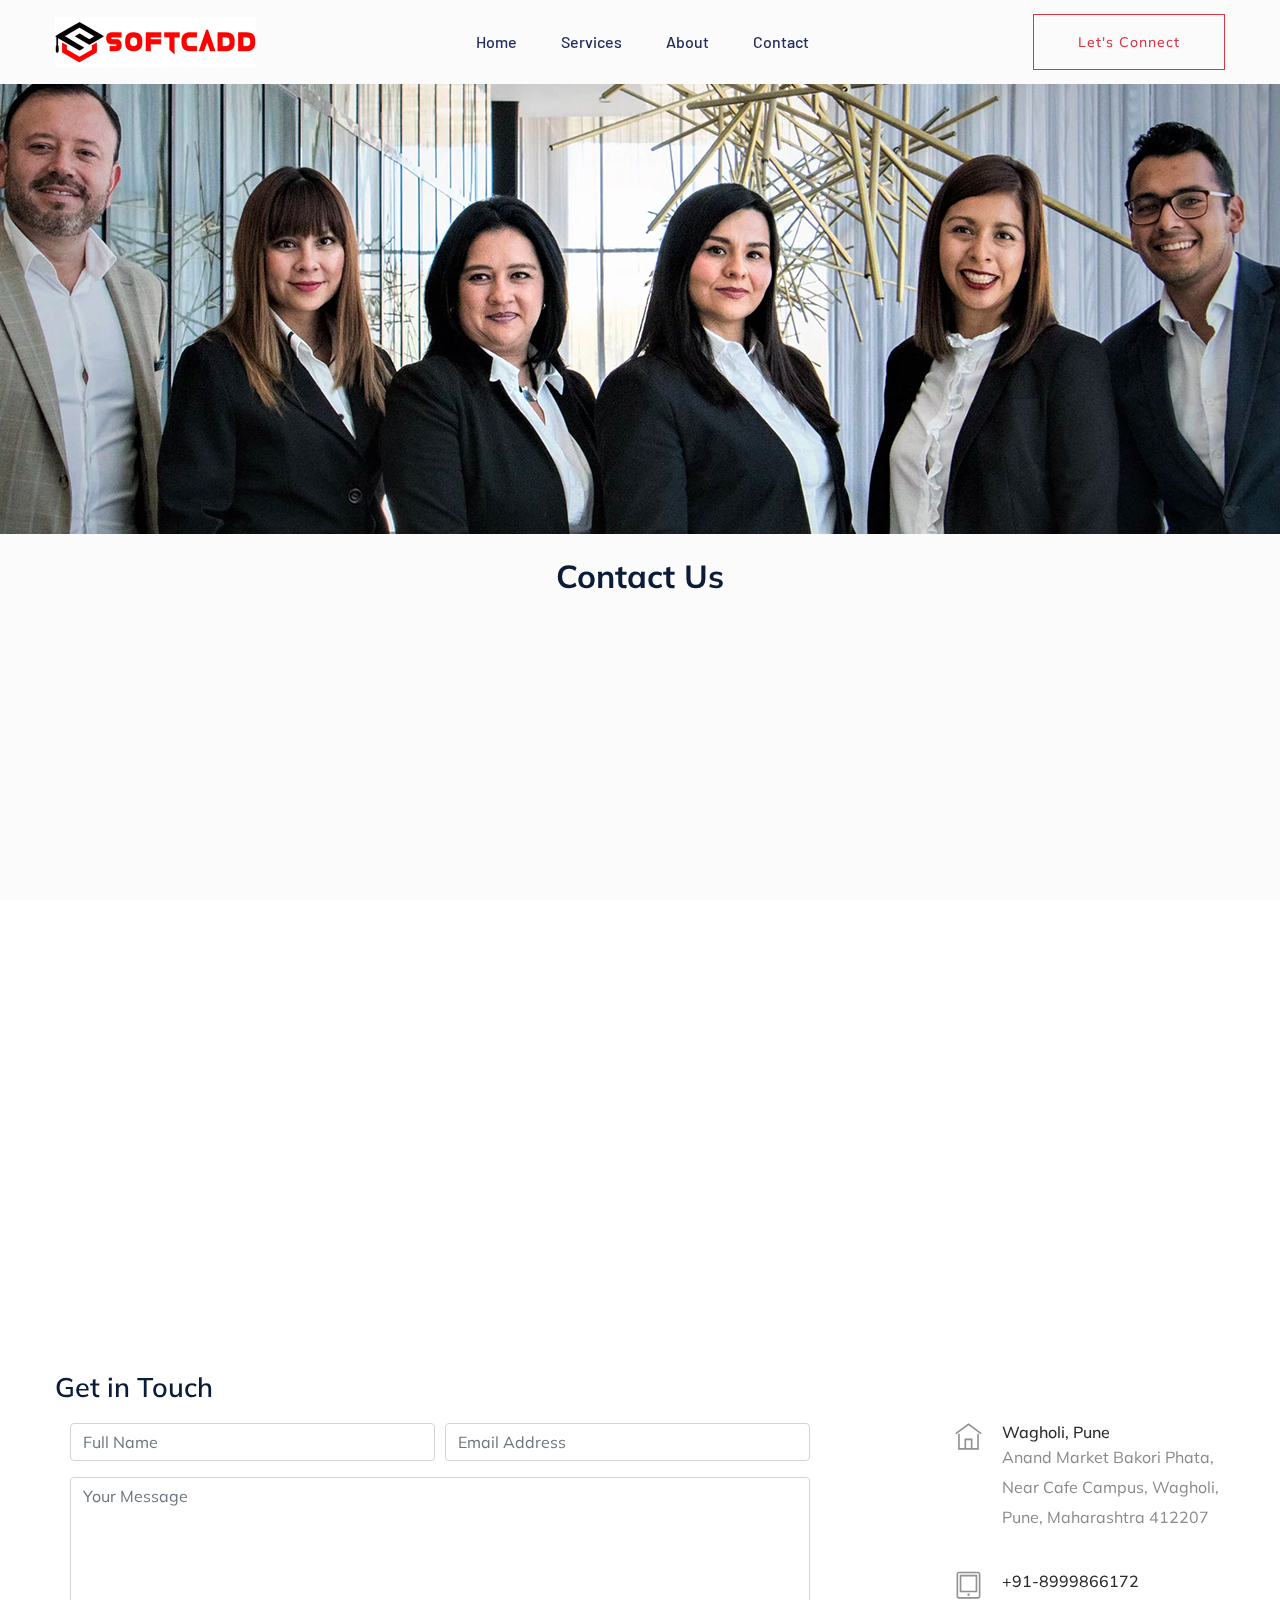
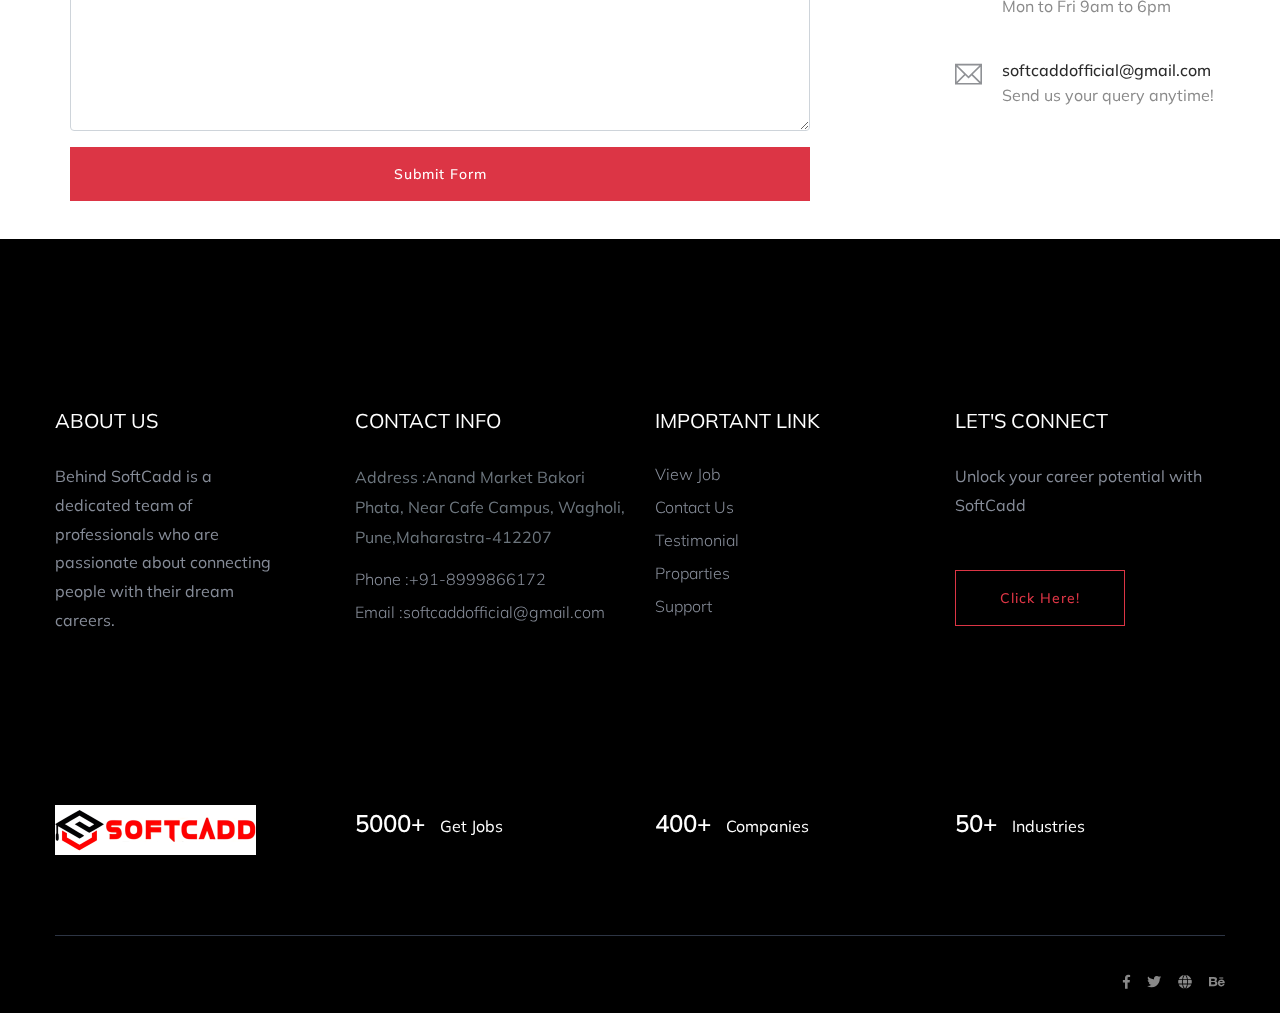
<file: contact.html>
<!doctype html>
<html class="no-js" lang="zxx">

<head>
    <meta charset="utf-8">
    <meta http-equiv="x-ua-compatible" content="ie=edge">
     <title>SOFTCADD </title>
    <meta name="description" content="">
    <meta name="viewport" content="width=device-width, initial-scale=1">
    <link rel="shortcut icon" type="image/x-icon" href="assets/img/favicon.ico">

   <!-- CSS here -->
        <link rel="stylesheet" href="assets/css/bootstrap.min.css">
        <link rel="stylesheet" href="assets/css/owl.carousel.min.css">
        <link rel="stylesheet" href="assets/css/slicknav.css">
        <link rel="stylesheet" href="assets/css/price_rangs.css">
        <link rel="stylesheet" href="assets/css/animate.min.css">
        <link rel="stylesheet" href="assets/css/magnific-popup.css">
        <link rel="stylesheet" href="assets/css/fontawesome-all.min.css">
        <link rel="stylesheet" href="assets/css/themify-icons.css">
        <link rel="stylesheet" href="assets/css/themify-icons.css">
        <link rel="stylesheet" href="assets/css/slick.css">
        <link rel="stylesheet" href="assets/css/nice-select.css">
        <link rel="stylesheet" href="assets/css/style.css">
        <link rel="stylesheet" href="assets/css/responsive.css">
</head>

<body>
    <!-- Preloader Start -->
    <div id="preloader-active">
        <div class="preloader d-flex align-items-center justify-content-center">
            <div class="preloader-inner position-relative">
                <div class="preloader-circle"></div>
                <div class="preloader-img pere-text">
                    <img src="assets/img/logo/logo.png" alt="">
                </div>
            </div>
        </div>
    </div>
    <!-- Preloader Start -->
    <header>
        <!-- Header Start -->
        <div class="header-area header-transparrent">
            <div class="headder-top header-sticky">
                 <div class="container">
                     <div class="row align-items-center">
                         <div class="col-lg-3 col-md-2">
                             <!-- Logo -->
                             <div class="logo">
                                 <a href="index.html"><img src="assets/img/logo/logo.png" alt=""/></a>
                             </div>  
                         </div>
                         <div class="col-lg-9 col-md-9">
                             <div class="menu-wrapper">
                                 <!-- Main-menu -->
                                 <div class="main-menu">
                                     <nav class="d-none d-lg-block" style="margin-left: 101px;">
                                         <ul id="navigation">
                                             <li><a href="index.html">Home</a></li>
                                             <li><a href="index.html#service">Services </a></li>
                                             <li><a href="about.html">About</a></li>
                                             <li><a href="contact.html">Contact</a></li>
                                         </ul>
                                     </nav>
                                 </div>          
                                 <!-- Header-btn -->
                                 <div class="header-btn d-none f-right d-lg-block">
                                    <a href="contact.html" class="btn head-btn2">Let's Connect</a>
                                 </div>
                             </div>
                         </div>
                         <!-- Mobile Menu -->
                         <div class="col-12">
                             <div class="mobile_menu d-block d-lg-none"></div>
                         </div>
                     </div>
                 </div>
            </div>
        </div>
        <!-- Header End -->
    </header>
    <!-- Hero Area Start-->
    <div class="slider-area ">
        <div class="single-slider section-overly slider-height2 d-flex align-items-center" data-background="assets/img/hero/about.jpg">
        </div>
    </div>
        <!-- Hero Area End -->
    <!-- ================ contact section start ================= -->
    <section class="contact-section" style="padding: 23px;">
        <div class="container">
            <div class="row">
                <div class="col-xl-12">
                    <div class="hero-cap text-center">
                        <h2 style="padding-bottom: 39px;"><strong>Contact Us</strong></h2>
                    </div>
                </div>
            </div>
        </div>
            <div class="container">
                <div class="map-container">
                    <iframe src="https://www.google.com/maps/embed?pb=!1m18!1m12!1m3!1d236.35271203144873!2d74.00253078273947!3d18.5901092101414!2m3!1f0!2f0!3f0!3m2!1i1024!2i768!4f13.1!3m3!1m2!1s0x3bc2c5512d71db1b%3A0x85ca49d9ebbd8da5!2ssoftcadd%20Training%20Institute!5e0!3m2!1sen!2sin!4v1692110265327!5m2!1sen!2sin" width="410" height="581" style="border:0;" allowfullscreen="" loading="lazy" referrerpolicy="no-referrer-when-downgrade"></iframe>
                  </div>
                <div class="row">
                    <div class="col-12">
                        <h2 class="contact-title">Get in Touch</h2>
                    </div>
                    <div  class="col-lg-8"  id="contact" style="padding-bottom: 15px;">
                        <div class="container">
                            <form action="https://formsubmit.co/softcaddofficial@gmail.com" method="POST">
                                <div class="form-group">
                                    <div class="form-row">
                                        <div class="col">
                                            <input type="text" name="name" class="form-control" placeholder="Full Name" required>
                                        </div>
                                        <div class="col">
                                            <input type="email" name="email" class="form-control" placeholder="Email Address" required>
                                        </div>
                                    </div>
                                </div>
                                <div class="form-group">
                                    <textarea placeholder="Your Message" class="form-control" name="message" rows="10" required></textarea>
                                </div>
                                <button type="submit" class="btn btn-lg btn-dark btn-block">Submit Form</button>
                            </form>
                        </div>
                    </div>
                <div class="col-lg-3 offset-lg-1">
                    <div class="media contact-info">
                            <span class="contact-info__icon"><i class="ti-home"></i></span>
                            <div class="media-body">
                                <h3>Wagholi, Pune</h3>
                                <p> Anand Market Bakori Phata, Near Cafe Campus, Wagholi, Pune, Maharashtra 412207</p>
                            </div>
                        </div>
                        <div class="media contact-info">
                            <span class="contact-info__icon"><i class="ti-tablet"></i></span>
                            <div class="media-body">
                                <h3>+91-8999866172</h3>
                                <p>Mon to Fri 9am to 6pm</p>
                            </div>
                        </div>
                        <div class="media contact-info">
                            <span class="contact-info__icon"><i class="ti-email"></i></span>
                            <div class="media-body">
                                <h3>softcaddofficial@gmail.com</h3>
                                <p>Send us your query anytime!</p>
                            </div>
                        </div>
                    </div>
                </div>
            </div>
        </section>
    <!-- ================ contact section end ================= -->
    <footer>
        <!-- Footer Start-->
        <div class="footer-area footer-bg footer-padding">
            <div class="container">
                <div class="row d-flex justify-content-between">
                    <div class="col-xl-3 col-lg-3 col-md-4 col-sm-6">
                       <div class="single-footer-caption mb-50">
                         <div class="single-footer-caption mb-30">
                             <div class="footer-tittle">
                                 <h4>About Us</h4>
                                 <div class="footer-pera">
                                     <p>Behind SoftCadd is a dedicated team of professionals who are passionate about connecting people with their dream careers.</p>
                                </div>
                             </div>
                         </div>

                       </div>
                    </div>
                    <div class="col-xl-3 col-lg-3 col-md-4 col-sm-5">
                        <div class="single-footer-caption mb-50">
                            <div class="footer-tittle">
                                <h4>Contact Info</h4>
                                <ul>
                                    <li>
                                    <p>Address :Anand Market Bakori Phata, Near Cafe Campus, Wagholi, Pune,Maharastra-412207</p>
                                    </li>
                                    <li><a href="https://wa.me/+8999866172">Phone :+91-8999866172</a></li>
                                    <li><a href="#">Email :softcaddofficial@gmail.com</a></li>
                                </ul>
                            </div>

                        </div>
                    </div>
                    <div class="col-xl-3 col-lg-3 col-md-4 col-sm-5">
                        <div class="single-footer-caption mb-50">
                            <div class="footer-tittle">
                                <h4>Important Link</h4>
                                <ul>
                                    <li><a href="index.html#service">View Job</a></li>
                                    <li><a href="contact.html">Contact Us</a></li>
                                    <li><a href="about.html">Testimonial</a></li>
                                    <li><a href="#">Proparties</a></li>
                                    <li><a href="#">Support</a></li>
                                </ul>
                            </div>
                        </div>
                    </div>
                    <div class="col-xl-3 col-lg-3 col-md-4 col-sm-5">
                        <div class="single-footer-caption mb-50">
                            <div class="footer-tittle">
                                <h4>Let's connect</h4>
                                <div class="footer-pera footer-pera2">
                                    <p>Unlock your career potential with SoftCadd</p>
                                </div>
                             <!-- Form -->
                                <a href="#" class="btn head-btn2">Click Here!</a>    
                            </div>
                        </div>
                    </div>
                </div>
               <!--  -->
               <div class="row footer-wejed justify-content-between">
                    <div class="col-xl-3 col-lg-3 col-md-4 col-sm-6">
                        <!-- logo -->
                        <div class="footer-logo mb-20">
                        <a href="index.html"><img src="assets/img/logo/logo.png" alt=""></a>
                        </div>
                    </div>
                    <div class="col-xl-3 col-lg-3 col-md-4 col-sm-5">
                    <div class="footer-tittle-bottom">
                        <span>5000+</span>
                        <p>Get Jobs</p>
                    </div>
                    </div>
                    <div class="col-xl-3 col-lg-3 col-md-4 col-sm-5">
                        <div class="footer-tittle-bottom">
                            <span>400+</span>
                            <p>Companies</p>
                        </div>
                    </div>
                    <div class="col-xl-3 col-lg-3 col-md-4 col-sm-5">
                        <!-- Footer Bottom Tittle -->
                        <div class="footer-tittle-bottom">
                            <span>50+</span>
                            <p>Industries</p>
                        </div>
                    </div>
               </div>
            </div>
        </div>
        <!-- footer-bottom area -->
        <div class="footer-bottom-area footer-bg">
            <div class="container">
                <div class="footer-border">
                     <div class="row d-flex justify-content-between align-items-center">
                         <div class="col-xl-10 col-lg-10 ">
                         </div>
                         <div class="col-xl-2 col-lg-2">
                             <div class="footer-social f-right">
                                 <a href="#"><i class="fab fa-facebook-f"></i></a>
                                 <a href="#"><i class="fab fa-twitter"></i></a>
                                 <a href="#"><i class="fas fa-globe"></i></a>
                                 <a href="#"><i class="fab fa-behance"></i></a>
                             </div>
                         </div>
                     </div>
                </div>
            </div>
        </div>
        <!-- Footer End-->
    </footer>

<!-- JS here -->
	
		<!-- All JS Custom Plugins Link Here here -->
        <script src="./assets/js/vendor/modernizr-3.5.0.min.js"></script>
		<!-- Jquery, Popper, Bootstrap -->
		<script src="./assets/js/vendor/jquery-1.12.4.min.js"></script>
        <script src="./assets/js/popper.min.js"></script>
        <script src="./assets/js/bootstrap.min.js"></script>
	    <!-- Jquery Mobile Menu -->
        <script src="./assets/js/jquery.slicknav.min.js"></script>

		<!-- Jquery Slick , Owl-Carousel Plugins -->
        <script src="./assets/js/owl.carousel.min.js"></script>
        <script src="./assets/js/slick.min.js"></script>
        <script src="./assets/js/price_rangs.js"></script>
        
		<!-- One Page, Animated-HeadLin -->
        <script src="./assets/js/wow.min.js"></script>
		<script src="./assets/js/animated.headline.js"></script>
		
		<!-- Scrollup, nice-select, sticky -->
        <script src="./assets/js/jquery.scrollUp.min.js"></script>
        <script src="./assets/js/jquery.nice-select.min.js"></script>
		<script src="./assets/js/jquery.sticky.js"></script>
        <script src="./assets/js/jquery.magnific-popup.js"></script>

        <!-- contact js -->
        <script src="./assets/js/contact.js"></script>
        <script src="./assets/js/jquery.form.js"></script>
        <script src="./assets/js/jquery.validate.min.js"></script>
        <script src="./assets/js/mail-script.js"></script>
        <script src="./assets/js/jquery.ajaxchimp.min.js"></script>
        
		<!-- Jquery Plugins, main Jquery -->	
        <script src="./assets/js/plugins.js"></script>
        <script src="./assets/js/main.js"></script>
        
    </body>
    
    </html>
</file>
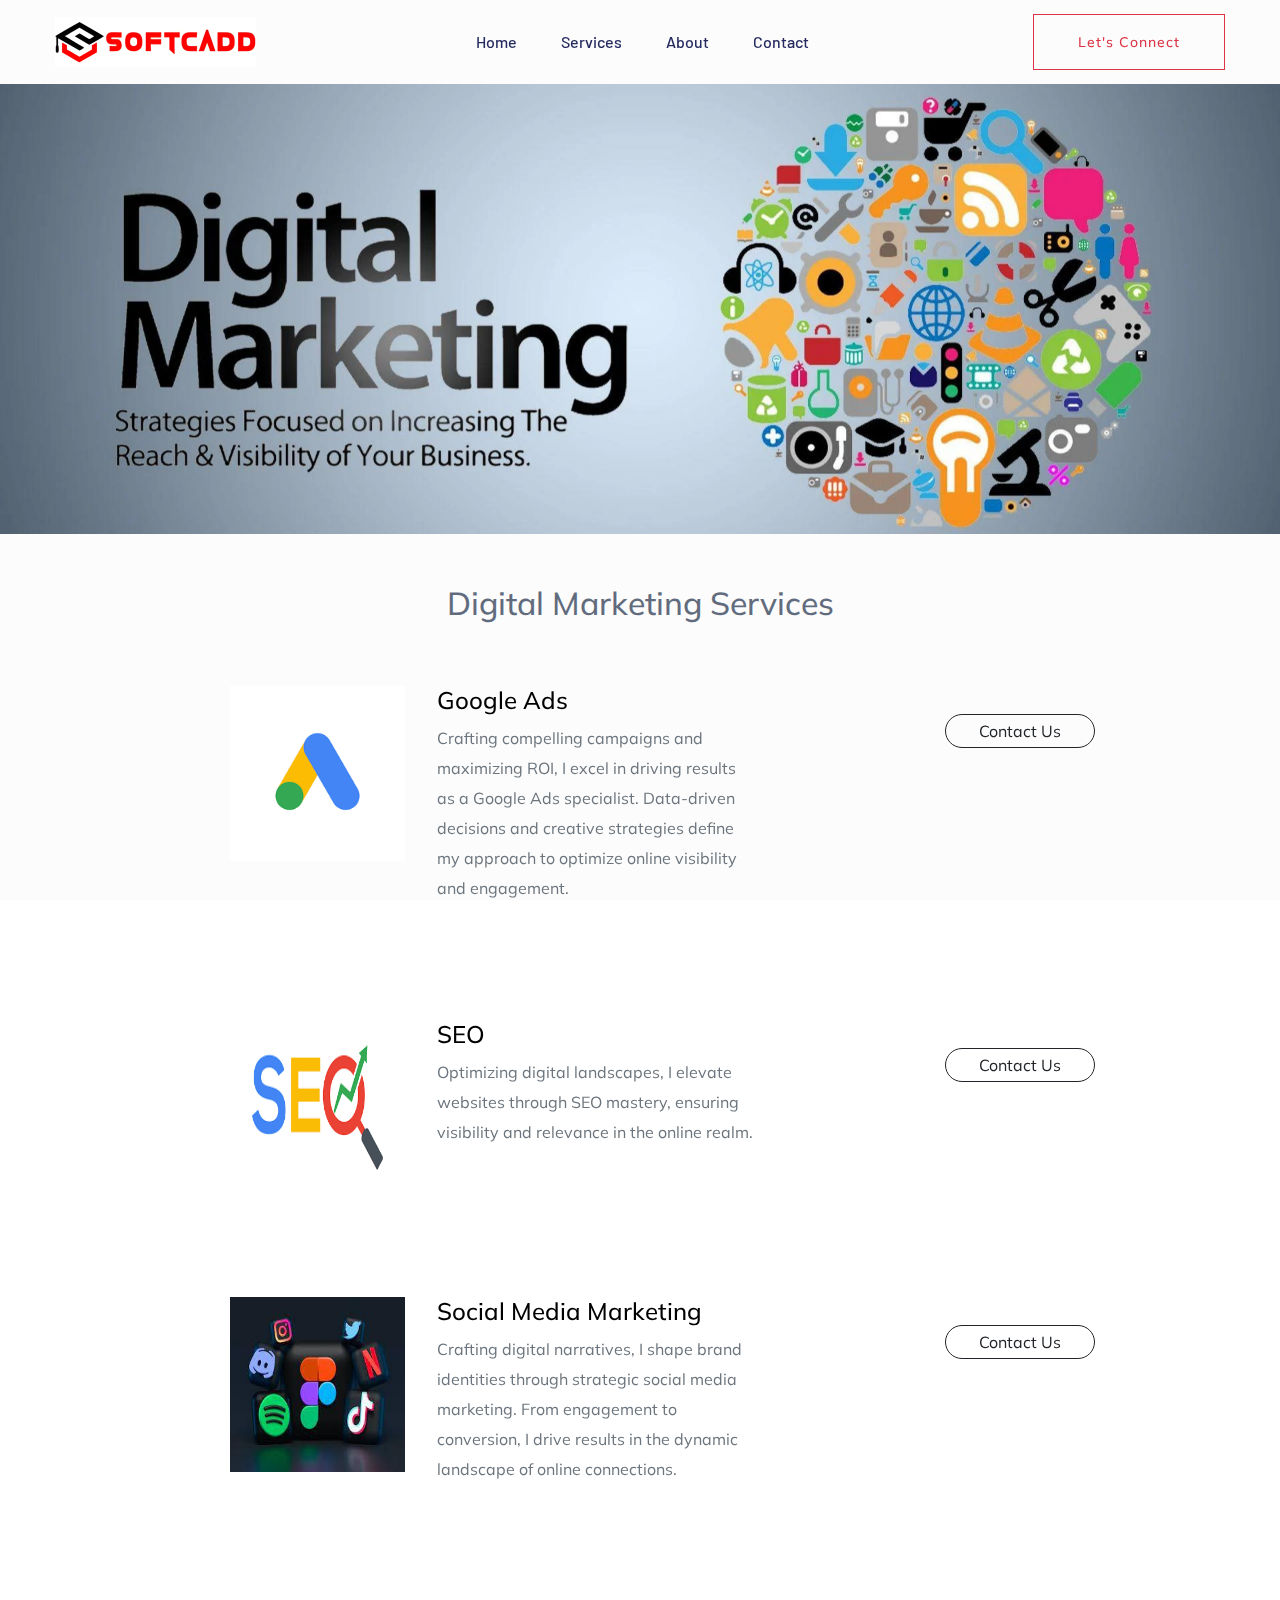
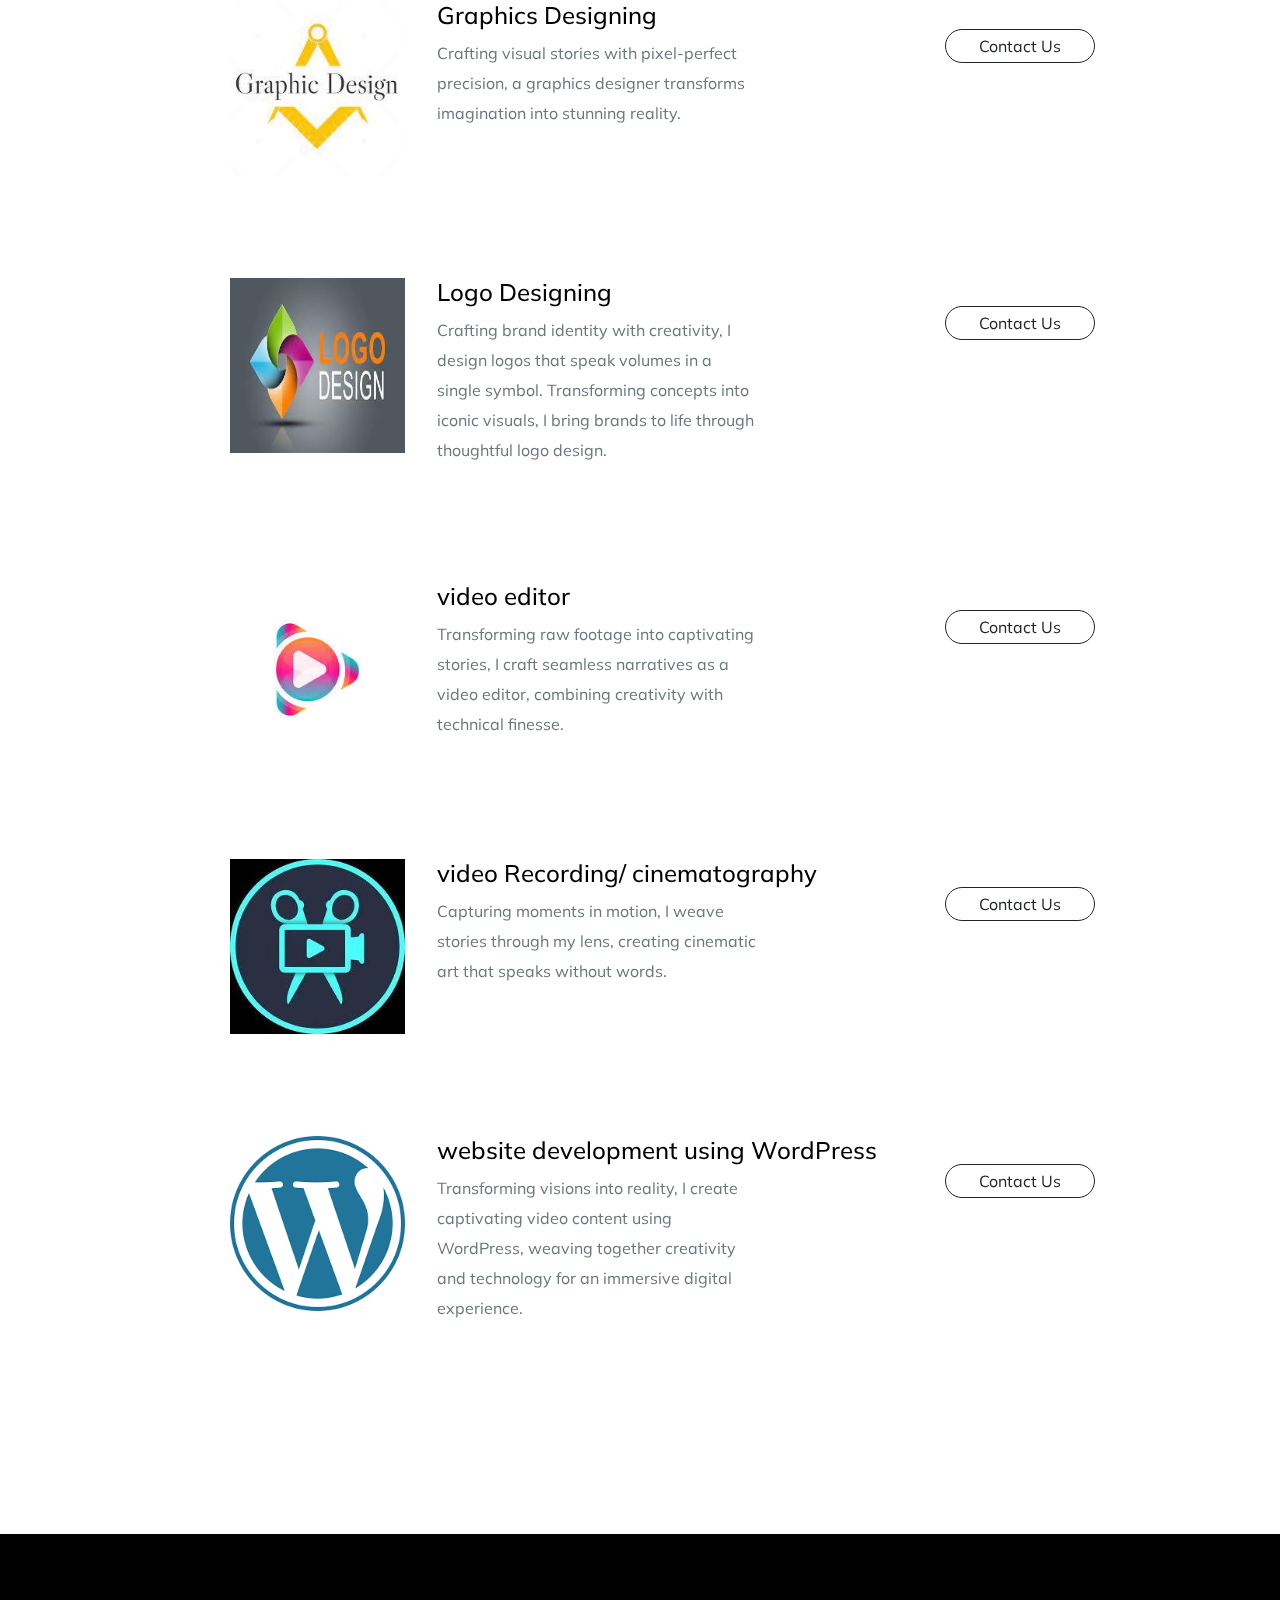
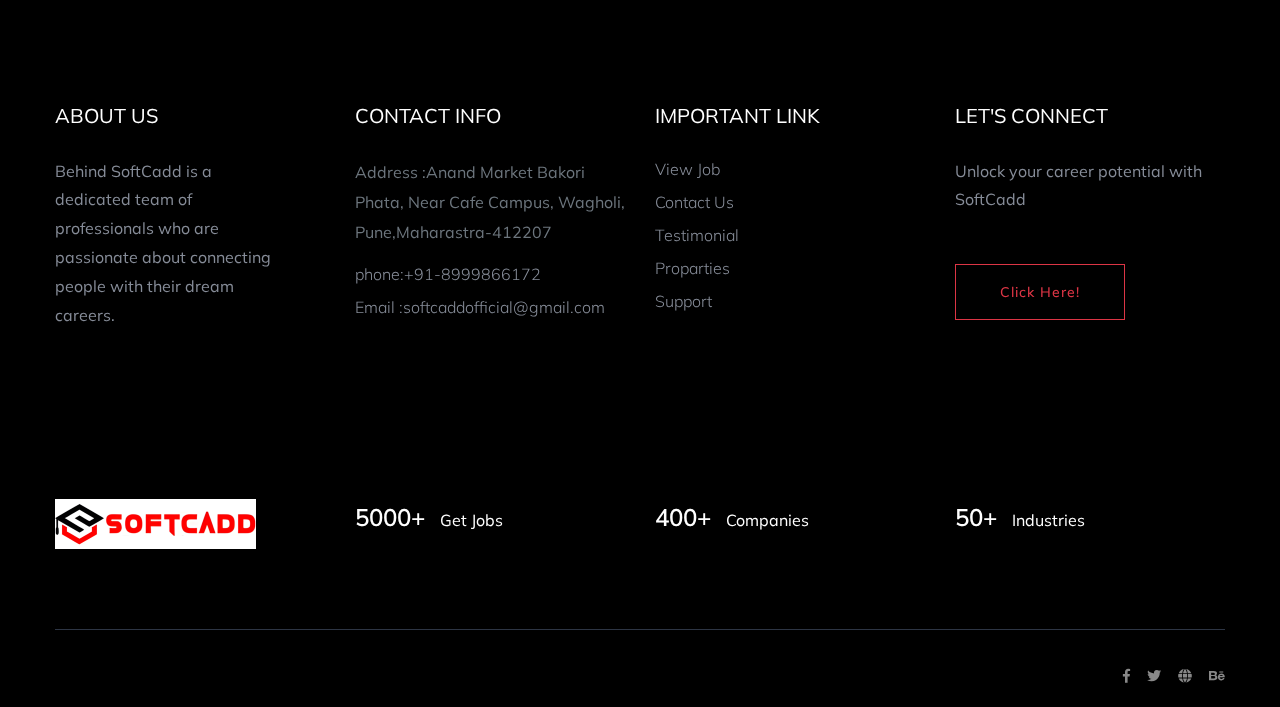
<file: DigitalMarketing.html>
<!doctype html>
<html class="no-js" lang="zxx">
    <head>
        <meta charset="utf-8">
        <meta http-equiv="x-ua-compatible" content="ie=edge">
         <title>SOFTCADD </title>
        <meta name="description" content="">
        <meta name="viewport" content="width=device-width, initial-scale=1">
        <link rel="manifest" href="site.webmanifest">
		<link rel="shortcut icon" type="image/x-icon" href="assets/img/favicon.ico">

		<!-- CSS here -->
            <link rel="stylesheet" href="assets/css/bootstrap.min.css">
            <link rel="stylesheet" href="assets/css/owl.carousel.min.css">
            <link rel="stylesheet" href="assets/css/price_rangs.css">
            <link rel="stylesheet" href="assets/css/flaticon.css">
            <link rel="stylesheet" href="assets/css/slicknav.css">
            <link rel="stylesheet" href="assets/css/animate.min.css">
            <link rel="stylesheet" href="assets/css/magnific-popup.css">
            <link rel="stylesheet" href="assets/css/fontawesome-all.min.css">
            <link rel="stylesheet" href="assets/css/themify-icons.css">
            <link rel="stylesheet" href="assets/css/slick.css">
            <link rel="stylesheet" href="assets/css/nice-select.css">
            <link rel="stylesheet" href="assets/css/style.css">
   </head>

   <body>
    <!-- Preloader Start -->
    <div id="preloader-active">
        <div class="preloader d-flex align-items-center justify-content-center">
            <div class="preloader-inner position-relative">
                <div class="preloader-circle"></div>
                <div class="preloader-img pere-text">
                    <img src="assets/img/logo/logo.png" alt="">
                </div>
            </div>
        </div>
    </div>
    <!-- Preloader Start -->
    <header>
        <!-- Header Start -->
        <div class="header-area header-transparrent">
            <div class="headder-top header-sticky">
                 <div class="container">
                     <div class="row align-items-center">
                         <div class="col-lg-3 col-md-2">
                             <!-- Logo -->
                             <div class="logo">
                                <a href="index.html"><img src="assets/img/logo/logo.png" 
                                alt=""/></a></div>  
                         </div>
                         <div class="col-lg-9 col-md-9">
                             <div class="menu-wrapper">
                                 <!-- Main-menu -->
                                 <div class="main-menu">
                                     <nav class="d-none d-lg-block" style="margin-left: 101px;">
                                         <ul id="navigation">
                                             <li><a href="index.html">Home</a></li>
                                             <li><a href="index.html#service">Services </a></li>
                                             <li><a href="about.html">About</a></li>
                                             <li><a href="contact.html">Contact</a></li>
                                         </ul>
                                     </nav>
                                 </div>          
                                 <!-- Header-btn -->
                                 <div class="header-btn d-none f-right d-lg-block">
                                    <a href="contact.html" class="btn head-btn2">Let's Connect</a>
                                 </div>
                             </div>
                         </div>
                         <!-- Mobile Menu -->
                         <div class="col-12">
                             <div class="mobile_menu d-block d-lg-none"></div>
                         </div>
                     </div>
                 </div>
            </div>
        </div>
        <!-- Header End -->
    </header>
    <main>

        <!-- Hero Area Start-->
        <div class="slider-area ">
            <div class="single-slider section-overly slider-height2 d-flex align-items-center" data-background="assets/img/hero/digi.webp">
                <div class="container">
                    <div class="row">
                        <div class="col-xl-12">
                            <div class="hero-cap text-center">
                            </div>
                        </div>
                    </div>
                </div>
            </div>
        </div>
        <!-- Hero Area End -->
        <!-- Job List Area Start -->
        <div style="padding-top: 50px;
        text-align: center;
        "><h2>Digital Marketing Services</h2></div>
        <section class="featured-job-area feature-padding" style="padding-top: 20px;">
            
            <div class="container">
               
                <!-- Section Tittle -->
                <div class="row justify-content-center">
                    
                    <div class="col-xl-10">

                        <!-- single-job-content -->
                        <div class="single-job-items mb-30" >
                            <div class="job-items">
                                <div class="company-img" style="padding-left: 45px;">
                                    <a href="#"><img src="assets/img/icon/googleads.png" alt="" style= "height: 175px; width: 175px;"></a>
                                </div>
                               
                                <div class="job-tittle">
                                    <a href="#"><h4>Google Ads</h4></a>
                                    <p style="width: 320px;">Crafting compelling campaigns and maximizing ROI, I excel in driving results as a Google Ads specialist. Data-driven decisions and creative strategies define my approach to optimize online visibility and engagement.</p>
                                </div>
                            </div>
                            <div class="items-link f-right" style="margin-top: 28px;">
                                <a href="contact.html">Contact Us</a>
                            </div>
                        </div>

                        <!-- single-job-content -->
                        <div class="single-job-items mb-30">
                            <div class="job-items">
                                <div class="company-img" style="padding-left: 45px;">
                                    <a href="#"><img src="assets/img/icon/seo.png" alt="" style= "height: 175px; width: 175px;"></a>
                                </div>
                                <div class="job-tittle">
                                    <a href="#"><h4>SEO</h4></a>
                                    <p style="width: 320px;">Optimizing digital landscapes, I elevate websites through SEO mastery, ensuring visibility and relevance in the online realm.</p>
                                </div>
                            </div>
                            <div class="items-link f-right" style="margin-top: 28px;">
                                <a href="contact.html">Contact Us</a>
                                <!-- <span>7 hours ago</span> -->
                            </div>
                        </div>

                         <!-- single-job-content -->
                        <div class="single-job-items mb-30">
                            <div class="job-items">
                                <div class="company-img" style="padding-left: 45px;">
                                    <a href="#"><img src="assets/img/icon/socialMeadia.jpg" alt="" style= "height: 175px; width: 175px;"></a>
                                </div>
                                <div class="job-tittle">
                                    <a href="#"><h4>Social Media Marketing</h4></a>
                                    <p style="width: 320px;">Crafting digital narratives, I shape brand identities through strategic social media marketing. From engagement to conversion, I drive results in the dynamic landscape of online connections.</p>
                                </div>
                            </div>
                            <div class="items-link f-right" style="margin-top: 28px;">
                                <a href="contact.htmls">Contact Us</a>
                                <!-- <span>7 hours ago</span> -->
                            </div>
                        </div>

                         <!-- single-job-content -->
                        <div class="single-job-items mb-30">
                            <div class="job-items">
                                <div class="company-img" style="padding-left: 45px;">
                                    <a href="#"><img src="assets/img/icon/graphicsdesign.jpg" alt="" style= "height: 175px; width: 175px;"></a>
                                </div>
                                <div class="job-tittle">
                                    <a href="#"><h4>Graphics Designing</h4></a>
                                    <p style="width: 320px;">Crafting visual stories with pixel-perfect precision, a graphics designer transforms imagination into stunning reality.</p>
                                </div>
                            </div>
                            <div class="items-link f-right" style="margin-top: 28px;">
                                <a href="contact.html">Contact Us</a>
                            </div>
                        </div>

                        <!-- single-job-content -->
                        <div class="single-job-items mb-30">
                            <div class="job-items">
                                <div class="company-img" style="padding-left: 45px;">
                                    <a href="#"><img src="assets/img/icon/logodesign.jpg" alt="" style= "height: 175px; width: 175px;"></a>
                                </div>
                                <div class="job-tittle job-tittle2">
                                    <a href="#">
                                        <h4>Logo Designing</h4>
                                    </a>
                                    <p style="width: 320px;">Crafting brand identity with creativity, I design logos that speak volumes in a single symbol. Transforming concepts into iconic visuals, I bring brands to life through thoughtful logo design.</p>
                                </div>
                            </div>
                            <div class="items-link items-link2 f-right" style="margin-top: 28px;">
                                <a href="contact.html">Contact Us</a>
                                
                            </div>
                        </div>

                        <!-- single-job-content -->
                        <div class="single-job-items mb-30">
                            <div class="job-items">
                                <div class="company-img" style="padding-left: 45px;">
                                    <a href="#"><img src="assets/img/icon/video.jpg" alt="" style= "height: 175px; width: 175px;"></a>
                                </div>
                                <div class="job-tittle job-tittle2">
                                    <a href="#">
                                        <h4>video editor</h4>
                                    </a>
                                    <p style="width: 320px;">Transforming raw footage into captivating stories, I craft seamless narratives as a video editor, combining creativity with technical finesse.</p>
                                </div>
                            </div>
                            <div class="items-link items-link2 f-right" style="margin-top: 28px;">
                                <a href="contact.html">Contact Us</a>
                            </div>
                        </div>

                        <!-- single-job-content -->
                        <div class="single-job-items mb-30">
                            <div class="job-items">
                                <div class="company-img" style="padding-left: 45px;">
                                    <a href="#"><img src="assets/img/icon/videoedit.jpg" alt="" style= "height: 175px; width: 175px;"></a>
                                </div>
                                <div class="job-tittle job-tittle2">
                                    <a href="#">
                                        <h4> video Recording/ cinematography </h4>
                                    </a>
                                    <p style="width: 320px;">Capturing moments in motion, I weave stories through my lens, creating cinematic art that speaks without words.</p>
                                </div>
                            </div>
                            <div class="items-link items-link2 f-right" style="margin-top: 28px;">
                                <a href="contact.html">Contact Us</a>
                            </div>
                        </div>

                        <!-- single-job-content -->
                        <div class="single-job-items mb-30">
                            <div class="job-items">
                                <div class="company-img" style="padding-left: 45px;">
                                    <a href="#"><img src="assets/img/icon/wordpress.png" alt="" style= "height: 175px; width: 175px;"></a>
                                </div>
                                <div class="job-tittle job-tittle2">
                                    <a href="#">
                                        <h4> website development using WordPress </h4>
                                    </a>
                                    <p style="width: 320px;">Transforming visions into reality, I create captivating video content using WordPress, weaving together creativity and technology for an immersive digital experience.</p>
                                </div>
                            </div>
                            <div class="items-link items-link2 f-right" style="margin-top: 28px;">
                                <a href="contact.html">Contact Us</a>
                            </div>
                        </div>

                    </div>
                </div>
            </div>
        </section>
        <!-- Job List Area End -->
        
    </main>
    <footer>
        <!-- Footer Start-->
        <div class="footer-area footer-bg footer-padding">
            <div class="container">
                <div class="row d-flex justify-content-between">
                    <div class="col-xl-3 col-lg-3 col-md-4 col-sm-6">
                       <div class="single-footer-caption mb-50">
                         <div class="single-footer-caption mb-30">
                             <div class="footer-tittle">
                                 <h4>About Us</h4>
                                 <div class="footer-pera">
                                     <p>Behind SoftCadd is a dedicated team of professionals who are passionate about connecting people with their dream careers.</p>
                                </div>
                             </div>
                         </div>

                       </div>
                    </div>
                    <div class="col-xl-3 col-lg-3 col-md-4 col-sm-5">
                        <div class="single-footer-caption mb-50">
                            <div class="footer-tittle">
                                <h4>Contact Info</h4>
                                <ul>
                                    <li>
                                    <p>Address :Anand Market Bakori Phata, Near Cafe Campus, Wagholi, Pune,Maharastra-412207</p>
                                    </li>
                                    <li><a href="https://wa.me/+8999866172">phone:+91-8999866172</a></li>
                                    <li><a href="#">Email :softcaddofficial@gmail.com</a></li>
                                </ul>
                            </div>

                        </div>
                    </div>
                    <div class="col-xl-3 col-lg-3 col-md-4 col-sm-5">
                        <div class="single-footer-caption mb-50">
                            <div class="footer-tittle">
                                <h4>Important Link</h4>
                                <ul>
                                    <li><a href="job_listing.html">View Job</a></li>
                                    <li><a href="contact.html">Contact Us</a></li>
                                    <li><a href="about.html">Testimonial</a></li>
                                    <li><a href="#">Proparties</a></li>
                                    <li><a href="#">Support</a></li>
                                </ul>
                            </div>
                        </div>
                    </div>
                    <div class="col-xl-3 col-lg-3 col-md-4 col-sm-5">
                        <div class="single-footer-caption mb-50">
                            <div class="footer-tittle">
                                <h4>Let's connect</h4>
                                <div class="footer-pera footer-pera2">
                                    <p>Unlock your career potential with SoftCadd</p>
                                </div>
                             <!-- Form -->
                                <a href="#" class="btn head-btn2">Click Here!</a>    
                            </div>
                        </div>
                    </div>
                </div>
               <!--  -->
               <div class="row footer-wejed justify-content-between">
                    <div class="col-xl-3 col-lg-3 col-md-4 col-sm-6">
                        <!-- logo -->
                        <div class="footer-logo mb-20">
                        <a href="index.html"><img src="assets/img/logo/logo.png" alt=""></a>
                        </div>
                    </div>
                    <div class="col-xl-3 col-lg-3 col-md-4 col-sm-5">
                    <div class="footer-tittle-bottom">
                        <span>5000+</span>
                        <p>Get Jobs</p>
                    </div>
                    </div>
                    <div class="col-xl-3 col-lg-3 col-md-4 col-sm-5">
                        <div class="footer-tittle-bottom">
                            <span>400+</span>
                            <p>Companies</p>
                        </div>
                    </div>
                    <div class="col-xl-3 col-lg-3 col-md-4 col-sm-5">
                        <!-- Footer Bottom Tittle -->
                        <div class="footer-tittle-bottom">
                            <span>50+</span>
                            <p>Industries</p>
                        </div>
                    </div>
               </div>
            </div>
        </div>
        <!-- footer-bottom area -->
        <div class="footer-bottom-area footer-bg">
            <div class="container">
                <div class="footer-border">
                     <div class="row d-flex justify-content-between align-items-center">
                         <div class="col-xl-10 col-lg-10 ">
                         </div>
                         <div class="col-xl-2 col-lg-2">
                             <div class="footer-social f-right">
                                 <a href="#"><i class="fab fa-facebook-f"></i></a>
                                 <a href="#"><i class="fab fa-twitter"></i></a>
                                 <a href="#"><i class="fas fa-globe"></i></a>
                                 <a href="#"><i class="fab fa-behance"></i></a>
                             </div>
                         </div>
                     </div>
                </div>
            </div>
        </div>
        <!-- Footer End-->
    </footer>

	<!-- JS here -->
	
		<!-- All JS Custom Plugins Link Here here -->
        <script src="./assets/js/vendor/modernizr-3.5.0.min.js"></script>
		<!-- Jquery, Popper, Bootstrap -->
		<script src="./assets/js/vendor/jquery-1.12.4.min.js"></script>
        <script src="./assets/js/popper.min.js"></script>
        <script src="./assets/js/bootstrap.min.js"></script>
	    <!-- Jquery Mobile Menu -->
        <script src="./assets/js/jquery.slicknav.min.js"></script>

		<!-- Jquery Slick , Owl-Carousel Range -->
        <script src="./assets/js/owl.carousel.min.js"></script>
        <script src="./assets/js/slick.min.js"></script>
        <script src="./assets/js/price_rangs.js"></script>
		<!-- One Page, Animated-HeadLin -->
        <script src="./assets/js/wow.min.js"></script>
		<script src="./assets/js/animated.headline.js"></script>
        <script src="./assets/js/jquery.magnific-popup.js"></script>

		<!-- Scrollup, nice-select, sticky -->
        <script src="./assets/js/jquery.scrollUp.min.js"></script>
        <script src="./assets/js/jquery.nice-select.min.js"></script>
		<script src="./assets/js/jquery.sticky.js"></script>
        
        <!-- contact js -->
        <script src="./assets/js/contact.js"></script>
        <script src="./assets/js/jquery.form.js"></script>
        <script src="./assets/js/jquery.validate.min.js"></script>
        <script src="./assets/js/mail-script.js"></script>
        <script src="./assets/js/jquery.ajaxchimp.min.js"></script>
        
		<!-- Jquery Plugins, main Jquery -->	
        <script src="./assets/js/plugins.js"></script>
        <script src="./assets/js/main.js"></script>
        
    </body>
</html>
</file>
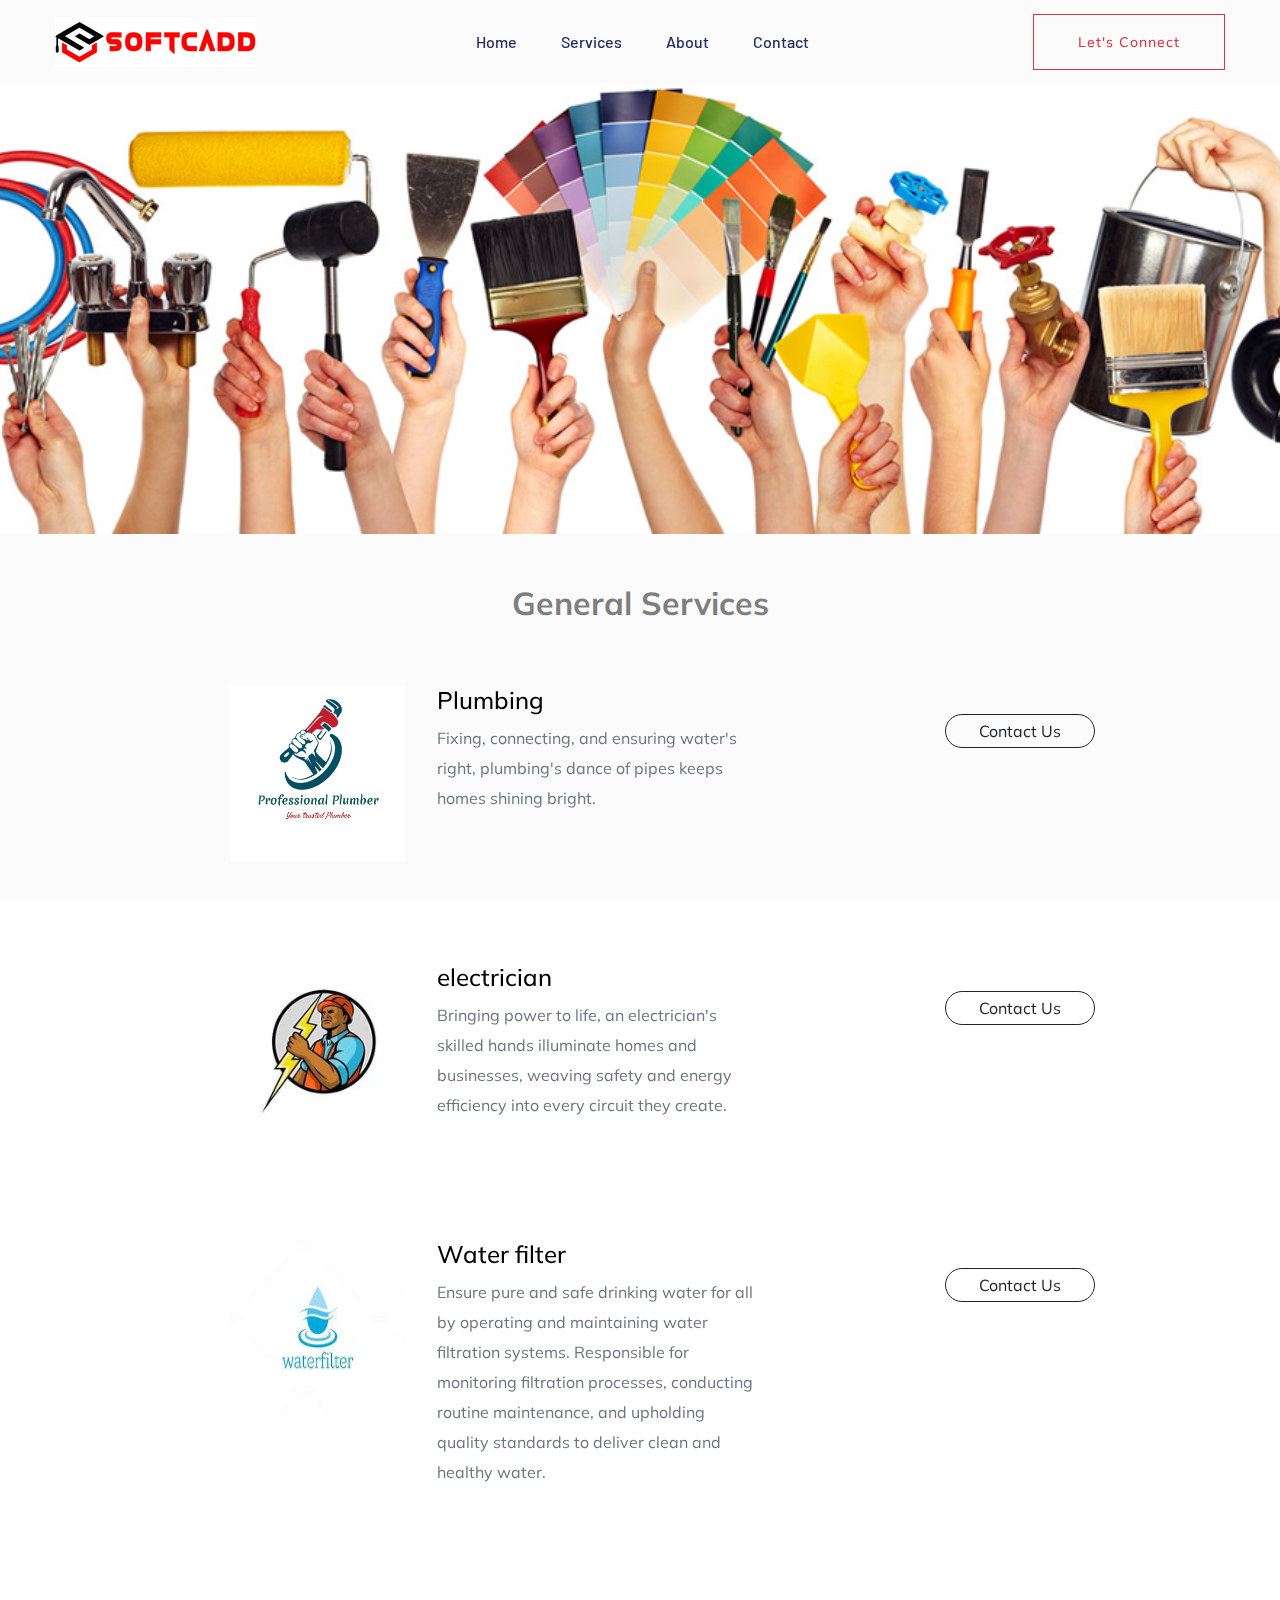
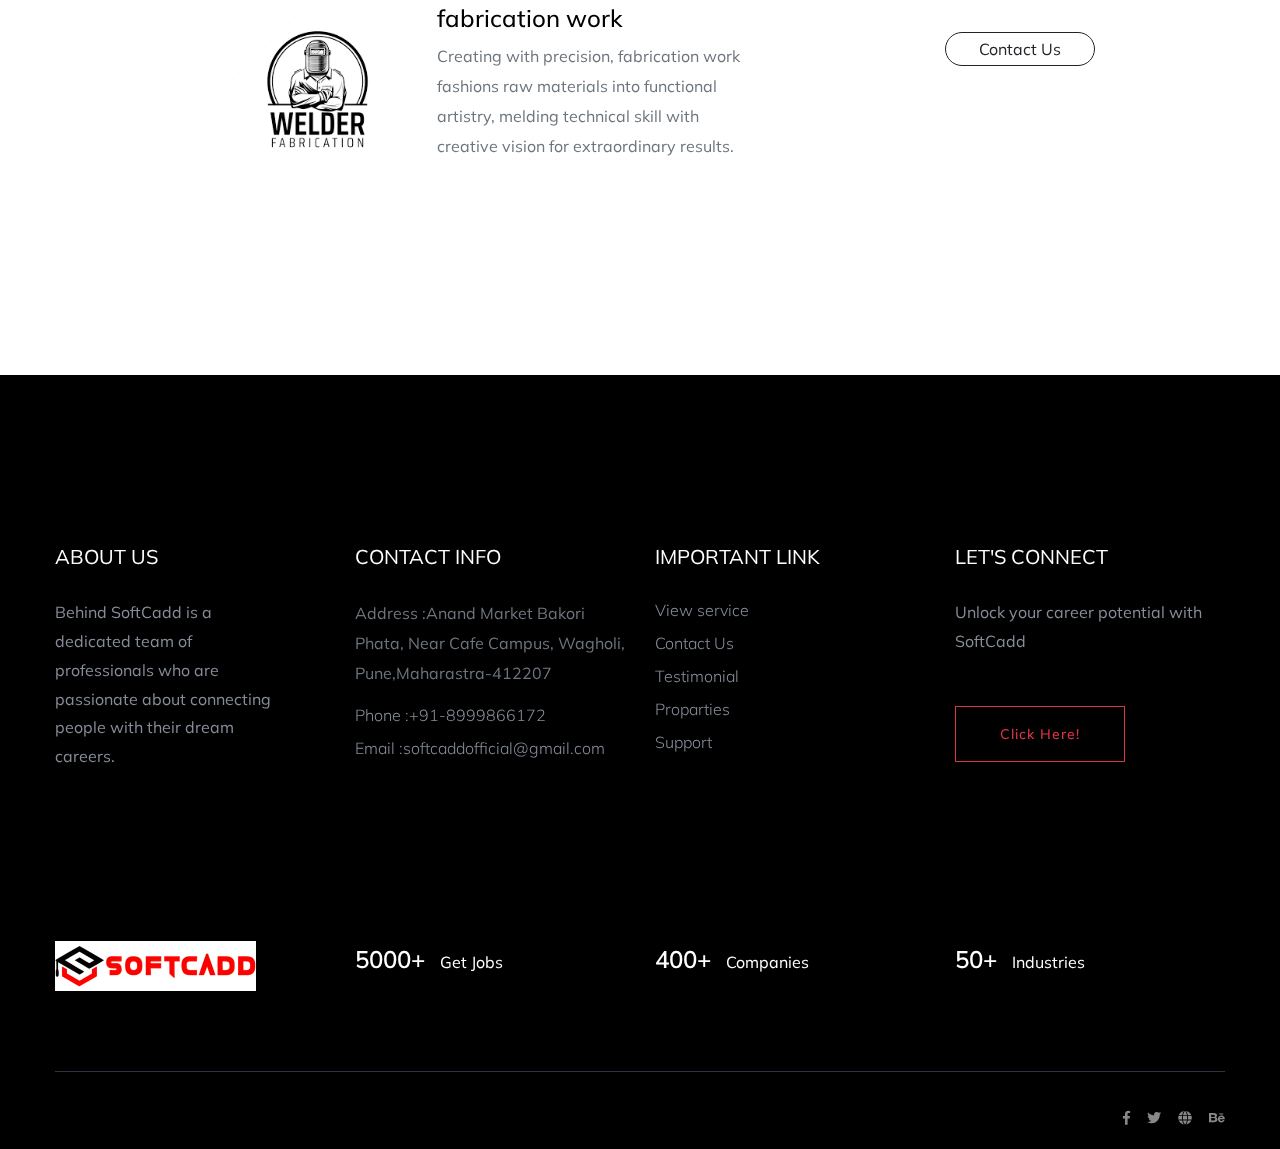
<file: generalServices.html>
<!doctype html>
<html class="no-js" lang="zxx">
    <head>
        <meta charset="utf-8">
        <meta http-equiv="x-ua-compatible" content="ie=edge">
         <title>SOFTCADD </title>
        <meta name="description" content="">
        <meta name="viewport" content="width=device-width, initial-scale=1">
        <link rel="manifest" href="site.webmanifest">
		<link rel="shortcut icon" type="image/x-icon" href="assets/img/favicon.ico">

		<!-- CSS here -->
            <link rel="stylesheet" href="assets/css/bootstrap.min.css">
            <link rel="stylesheet" href="assets/css/owl.carousel.min.css">
            <link rel="stylesheet" href="assets/css/price_rangs.css">
            <link rel="stylesheet" href="assets/css/flaticon.css">
            <link rel="stylesheet" href="assets/css/slicknav.css">
            <link rel="stylesheet" href="assets/css/animate.min.css">
            <link rel="stylesheet" href="assets/css/magnific-popup.css">
            <link rel="stylesheet" href="assets/css/fontawesome-all.min.css">
            <link rel="stylesheet" href="assets/css/themify-icons.css">
            <link rel="stylesheet" href="assets/css/slick.css">
            <link rel="stylesheet" href="assets/css/nice-select.css">
            <link rel="stylesheet" href="assets/css/style.css">
   </head>

   <body>
    <!-- Preloader Start -->
    <div id="preloader-active">
        <div class="preloader d-flex align-items-center justify-content-center">
            <div class="preloader-inner position-relative">
                <div class="preloader-circle"></div>
                <div class="preloader-img pere-text">
                    <img src="assets/img/logo/logo.png" alt="">
                </div>
            </div>
        </div>
    </div>
    <!-- Preloader Start -->
    <header>
        <!-- Header Start -->
        <div class="header-area header-transparrent">
            <div class="headder-top header-sticky">
                 <div class="container">
                     <div class="row align-items-center">
                         <div class="col-lg-3 col-md-2">
                             <!-- Logo -->
                             <div class="logo">
                                 <a href="index.html"><img src="assets/img/logo/logo.png" alt=""/></a>
                             </div>  
                         </div>
                         <div class="col-lg-9 col-md-9">
                             <div class="menu-wrapper">
                                 <!-- Main-menu -->
                                 <div class="main-menu">
                                     <nav class="d-none d-lg-block" style="margin-left: 101px;">
                                         <ul id="navigation">
                                             <li><a href="index.html">Home</a></li>
                                             <li><a href="index.html#service">Services</a></li>
                                             <li><a href="about.html">About</a></li>
                                             <li><a href="contact.html">Contact</a></li>
                                         </ul>
                                     </nav>
                                 </div>          
                                 <!-- Header-btn -->
                                 <div class="header-btn d-none f-right d-lg-block">
                                    <a href="contact.html" class="btn head-btn2">Let's Connect</a>
                                 </div>
                             </div>
                         </div>
                         <!-- Mobile Menu -->
                         <div class="col-12">
                             <div class="mobile_menu d-block d-lg-none"></div>
                         </div>
                     </div>
                 </div>
            </div>
        </div>
        <!-- Header End -->
    </header>
    <main>

        <!-- Hero Area Start-->
        <div class="slider-area ">
            <div class="single-slider section-overly slider-height2 d-flex align-items-center" data-background="assets/img/hero/gen.jpg">
                <div class="container">
                    <div class="row">
                        <div class="col-xl-12">
                            <div class="hero-cap text-center">
                                
                            </div>
                        </div>
                    </div>
                </div>
            </div>
        </div>
        <!-- Hero Area End -->
        <!-- Job List Area Start -->
        <div style="padding-top: 50px;
        text-align: center;"><h2><b>General Services</b></h2></div>
        <section class="featured-job-area feature-padding" style="padding-top: 20px;">
            
            <div class="container">
               
                <!-- Section Tittle -->
                <div class="row justify-content-center">
                    
                    <div class="col-xl-10">
                        <!-- single-job-content -->
                        <div class="single-job-items mb-30" >
                            <div class="job-items">
                                <div class="company-img" style="padding-left: 45px;" >
                                    <a href="contact.html" ><img src="assets/img/icon/plumber.jpg" alt="" style="height: 175px;"></a>
                                </div>
                               
                                <div class="job-tittle">
                                    <a href="#"><h4>Plumbing</h4></a>
                                    <p style="width: 320px;">Fixing, connecting, and ensuring water's right, plumbing's dance of pipes keeps homes shining bright.</p>
                                </div>
                            </div>
                            <div class="items-link f-right" style="margin-top: 28px;">
                                <a href="contact.html">Contact Us</a>
                                <!-- <span>7 hours ago</span> -->
                            </div>
                        </div>
                        <!-- single-job-content -->
                        <div class="single-job-items mb-30">
                            <div class="job-items">
                                <div class="company-img" style="padding-left: 45px;">
                                    <a href="#"><img src="assets/img/icon/electrician.jpg" alt="" style= "height: 175px;"></a>
                                </div>
                                <div class="job-tittle">
                                    <a href="#"><h4>electrician</h4></a>
                                    <p style="width: 320px;">Bringing power to life, an electrician's skilled hands illuminate homes and businesses, weaving safety and energy efficiency into every circuit they create.</p>
                                </div>
                            </div>
                            <div class="items-link f-right" style="margin-top: 28px;">
                                <a href="contact.html">Contact Us</a>
                                <!-- <span>7 hours ago</span> -->
                            </div>
                        </div>
                         <!-- single-job-content -->
                        <div class="single-job-items mb-30" >
                            <div class="job-items">
                                <div class="company-img" style="padding-left: 45px;">
                                    <a href="#" ><img src="assets/img/icon/waterfilter.jpg" alt="" style="height: 175px; width: 175px;"></a>
                                </div>
                                <div class="job-tittle">
                                    <a href="#"><h4>Water filter</h4></a>
                                    <p style="width: 320px;">Ensure pure and safe drinking water for all by operating and maintaining water filtration systems. Responsible for monitoring filtration processes, conducting routine maintenance, and upholding quality standards to deliver clean and healthy water.</p>
                                </div>
                            </div>
                            <div class="items-link f-right" style="margin-top: 28px;">
                                <a href="contact.html">Contact Us</a>
                                <!-- <span>7 hours ago</span> -->
                            </div>
                        </div>
                         <!-- single-job-content -->
                        <div class="single-job-items mb-30">
                            <div class="job-items">
                                <div class="company-img" style="padding-left: 45px;">
                                    <a href="#" ><img src="assets/img/icon/frabrication.png" alt="" style= "height: 175px;"></a>
                                </div>
                                <div class="job-tittle">
                                    <a href="#"><h4>fabrication work</h4></a>
                                    <p style="width: 320px;">Creating with precision, fabrication work fashions raw materials into functional artistry, melding technical skill with creative vision for extraordinary results.</p>
                                </div>
                            </div>
                            <div class="items-link f-right" style="margin-top: 28px;">
                                <a href="contact.html">Contact Us</a>
                                <!-- <span>7 hours ago</span> -->
                            </div>
                        </div>
                    </div>
                </div>
            </div>
        </section>
        <!-- Job List Area End -->
        
    </main>
    <footer>
        <!-- Footer Start-->
        <div class="footer-area footer-bg footer-padding">
            <div class="container">
                <div class="row d-flex justify-content-between">
                    <div class="col-xl-3 col-lg-3 col-md-4 col-sm-6">
                       <div class="single-footer-caption mb-50">
                         <div class="single-footer-caption mb-30">
                             <div class="footer-tittle">
                                 <h4>About Us</h4>
                                 <div class="footer-pera">
                                     <p>Behind SoftCadd is a dedicated team of professionals who are passionate about connecting people with their dream careers.</p>
                                </div>
                             </div>
                         </div>

                       </div>
                    </div>
                    <div class="col-xl-3 col-lg-3 col-md-4 col-sm-5">
                        <div class="single-footer-caption mb-50">
                            <div class="footer-tittle">
                                <h4>Contact Info</h4>
                                <ul>
                                    <li>
                                    <p>Address :Anand Market Bakori Phata, Near Cafe Campus, Wagholi, Pune,Maharastra-412207</p>
                                    </li>
                                    <li><a href="https://wa.me/+8999866172">Phone :+91-8999866172</a></li>
                                    <li><a href="#">Email :softcaddofficial@gmail.com</a></li>
                                </ul>
                            </div>

                        </div>
                    </div>
                    <div class="col-xl-3 col-lg-3 col-md-4 col-sm-5">
                        <div class="single-footer-caption mb-50">
                            <div class="footer-tittle">
                                <h4>Important Link</h4>
                                <ul>
                                    <li><a href="index.html#service">View service</a></li>
                                    <li><a href="contact.html">Contact Us</a></li>
                                    <li><a href="about.html">Testimonial</a></li>
                                    <li><a href="#">Proparties</a></li>
                                    <li><a href="#">Support</a></li>
                                </ul>
                            </div>
                        </div>
                    </div>
                    <div class="col-xl-3 col-lg-3 col-md-4 col-sm-5">
                        <div class="single-footer-caption mb-50">
                            <div class="footer-tittle">
                                <h4>Let's connect</h4>
                                <div class="footer-pera footer-pera2">
                                    <p>Unlock your career potential with SoftCadd</p>
                                </div>
                             <!-- Form -->
                                <a href="contact.html" class="btn head-btn2">Click Here!</a>    
                            </div>
                        </div>
                    </div>
                </div>
               <!--  -->
               <div class="row footer-wejed justify-content-between">
                    <div class="col-xl-3 col-lg-3 col-md-4 col-sm-6">
                        <!-- logo -->
                        <div class="footer-logo mb-20">
                        <a href="index.html"><img src="assets/img/logo/logo.png" alt=""></a>
                        </div>
                    </div>
                    <div class="col-xl-3 col-lg-3 col-md-4 col-sm-5">
                    <div class="footer-tittle-bottom">
                        <span>5000+</span>
                        <p>Get Jobs</p>
                    </div>
                    </div>
                    <div class="col-xl-3 col-lg-3 col-md-4 col-sm-5">
                        <div class="footer-tittle-bottom">
                            <span>400+</span>
                            <p>Companies</p>
                        </div>
                    </div>
                    <div class="col-xl-3 col-lg-3 col-md-4 col-sm-5">
                        <!-- Footer Bottom Tittle -->
                        <div class="footer-tittle-bottom">
                            <span>50+</span>
                            <p>Industries</p>
                        </div>
                    </div>
               </div>
            </div>
        </div>
        <!-- footer-bottom area -->
        <div class="footer-bottom-area footer-bg">
            <div class="container">
                <div class="footer-border">
                     <div class="row d-flex justify-content-between align-items-center">
                         <div class="col-xl-10 col-lg-10 ">
                         </div>
                         <div class="col-xl-2 col-lg-2">
                             <div class="footer-social f-right">
                                 <a href="#"><i class="fab fa-facebook-f"></i></a>
                                 <a href="#"><i class="fab fa-twitter"></i></a>
                                 <a href="#"><i class="fas fa-globe"></i></a>
                                 <a href="#"><i class="fab fa-behance"></i></a>
                             </div>
                         </div>
                     </div>
                </div>
            </div>
        </div>
        <!-- Footer End-->
    </footer>

	<!-- JS here -->
	
		<!-- All JS Custom Plugins Link Here here -->
        <script src="./assets/js/vendor/modernizr-3.5.0.min.js"></script>
		<!-- Jquery, Popper, Bootstrap -->
		<script src="./assets/js/vendor/jquery-1.12.4.min.js"></script>
        <script src="./assets/js/popper.min.js"></script>
        <script src="./assets/js/bootstrap.min.js"></script>
	    <!-- Jquery Mobile Menu -->
        <script src="./assets/js/jquery.slicknav.min.js"></script>

		<!-- Jquery Slick , Owl-Carousel Range -->
        <script src="./assets/js/owl.carousel.min.js"></script>
        <script src="./assets/js/slick.min.js"></script>
        <script src="./assets/js/price_rangs.js"></script>
		<!-- One Page, Animated-HeadLin -->
        <script src="./assets/js/wow.min.js"></script>
		<script src="./assets/js/animated.headline.js"></script>
        <script src="./assets/js/jquery.magnific-popup.js"></script>

		<!-- Scrollup, nice-select, sticky -->
        <script src="./assets/js/jquery.scrollUp.min.js"></script>
        <script src="./assets/js/jquery.nice-select.min.js"></script>
		<script src="./assets/js/jquery.sticky.js"></script>
        
        <!-- contact js -->
        <script src="./assets/js/contact.js"></script>
        <script src="./assets/js/jquery.form.js"></script>
        <script src="./assets/js/jquery.validate.min.js"></script>
        <script src="./assets/js/mail-script.js"></script>
        <script src="./assets/js/jquery.ajaxchimp.min.js"></script>
        
		<!-- Jquery Plugins, main Jquery -->	
        <script src="./assets/js/plugins.js"></script>
        <script src="./assets/js/main.js"></script>
        
    </body>
</html>
</file>
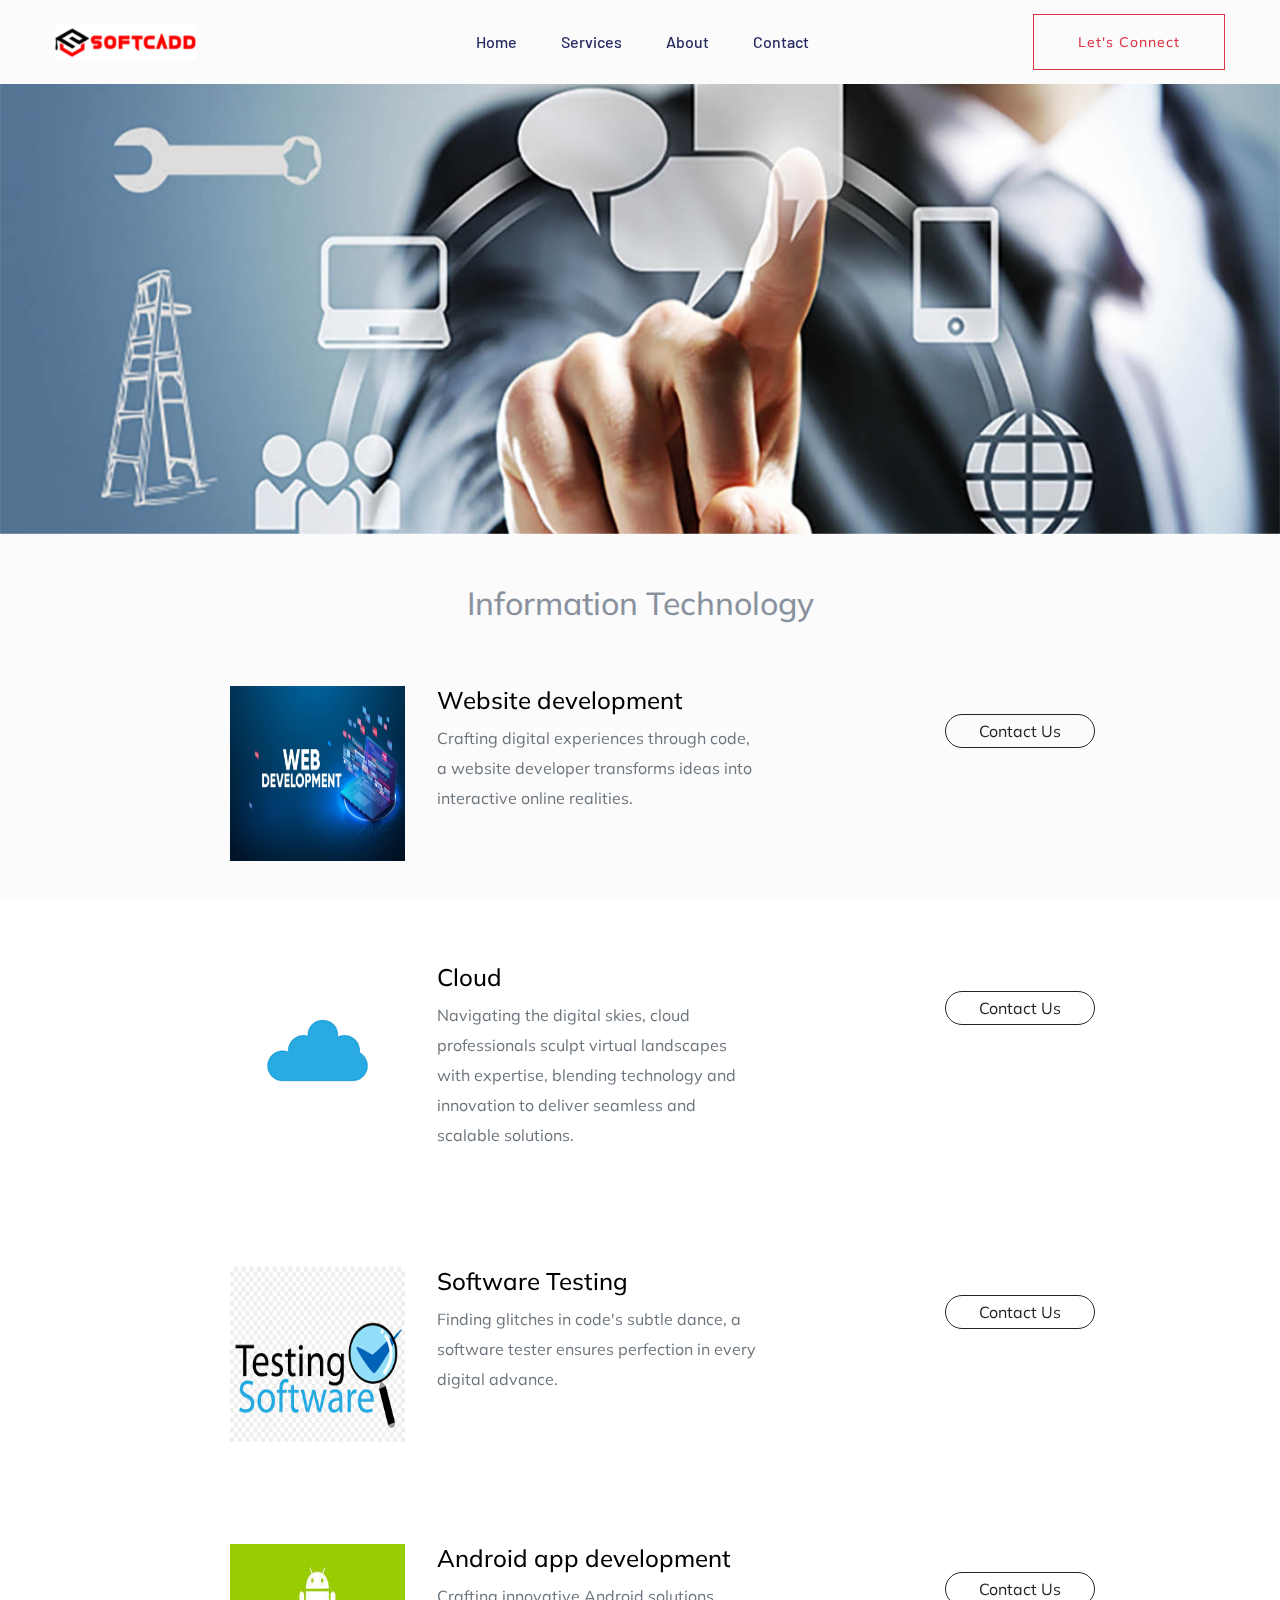
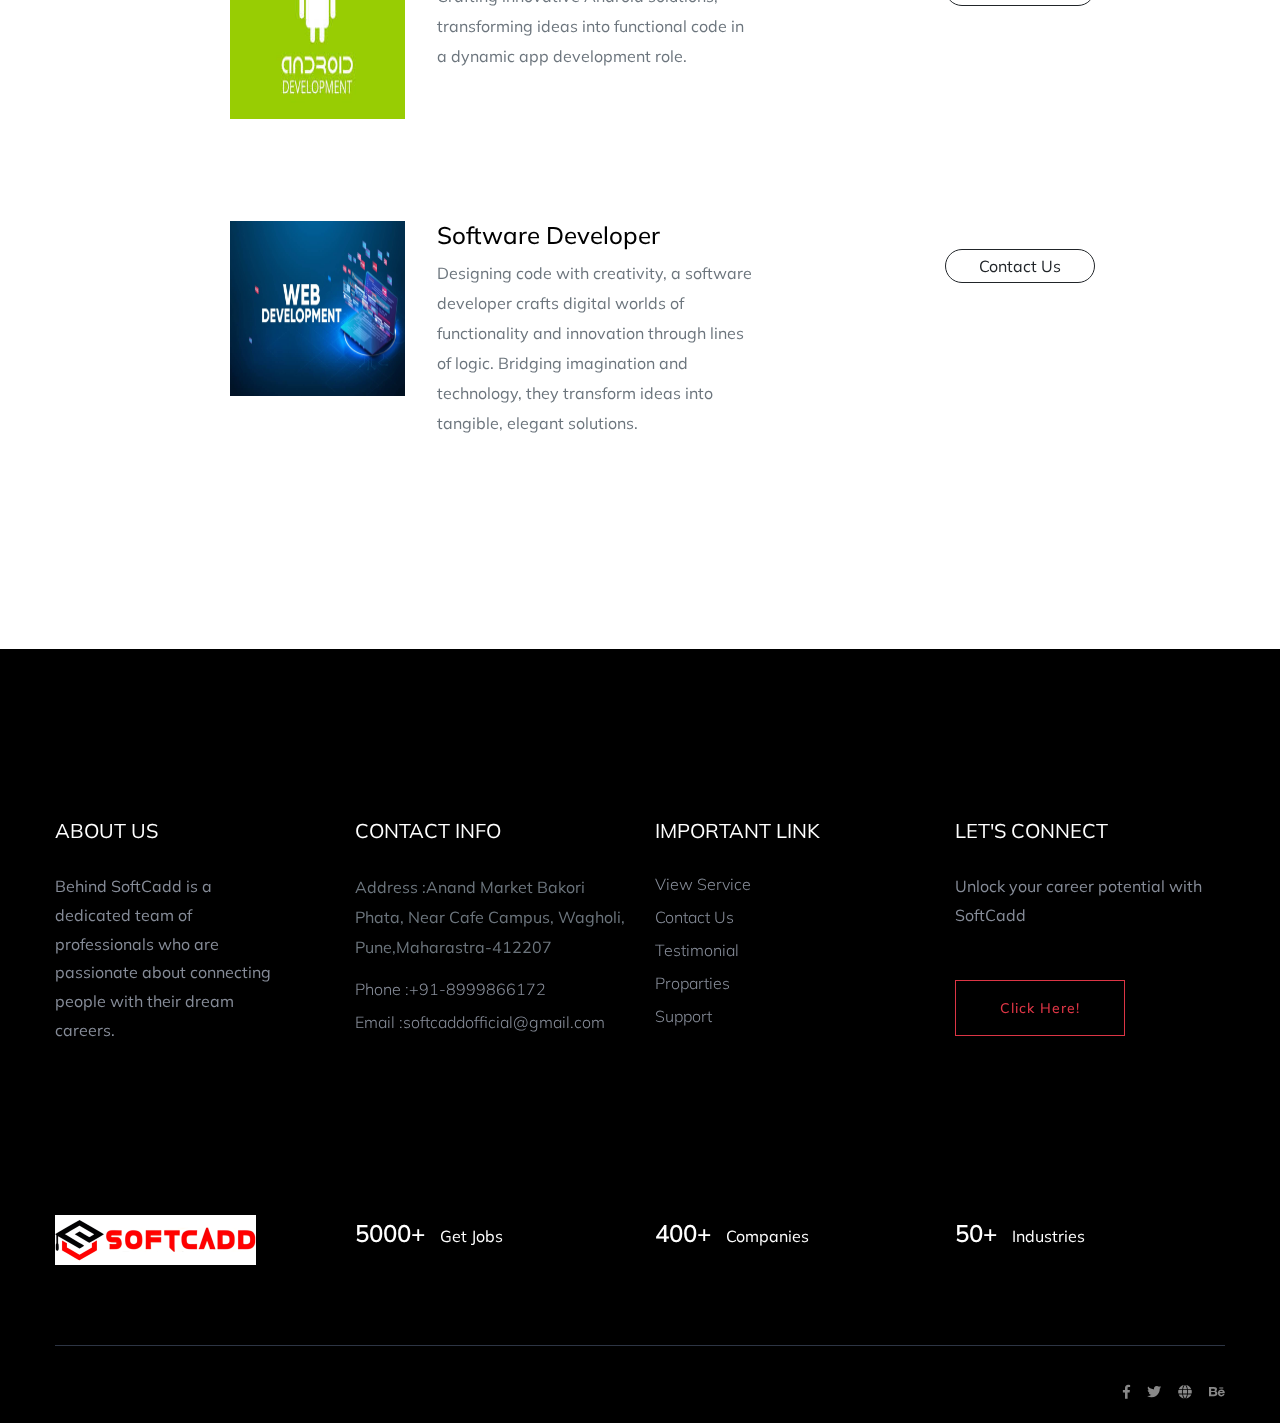
<file: information.html>
<!doctype html>
<html class="no-js" lang="zxx">
    <head>
        <meta charset="utf-8">
        <meta http-equiv="x-ua-compatible" content="ie=edge">
         <title>SOFTCADD </title>
        <meta name="description" content="">
        <meta name="viewport" content="width=device-width, initial-scale=1">
        <link rel="manifest" href="site.webmanifest">
		<link rel="shortcut icon" type="image/x-icon" href="assets/img/favicon.ico">

		<!-- CSS here -->
            <link rel="stylesheet" href="assets/css/bootstrap.min.css">
            <link rel="stylesheet" href="assets/css/owl.carousel.min.css">
            <link rel="stylesheet" href="assets/css/price_rangs.css">
            <link rel="stylesheet" href="assets/css/flaticon.css">
            <link rel="stylesheet" href="assets/css/slicknav.css">
            <link rel="stylesheet" href="assets/css/animate.min.css">
            <link rel="stylesheet" href="assets/css/magnific-popup.css">
            <link rel="stylesheet" href="assets/css/fontawesome-all.min.css">
            <link rel="stylesheet" href="assets/css/themify-icons.css">
            <link rel="stylesheet" href="assets/css/slick.css">
            <link rel="stylesheet" href="assets/css/nice-select.css">
            <link rel="stylesheet" href="assets/css/style.css">
   </head>

   <body>
    <!-- Preloader Start -->
    <div id="preloader-active">
        <div class="preloader d-flex align-items-center justify-content-center">
            <div class="preloader-inner position-relative">
                <div class="preloader-circle"></div>
                <div class="preloader-img pere-text">
                    <img src="assets/img/logo/logo.png" alt="">
                </div>
            </div>
        </div>
    </div>
    <!-- Preloader Start -->
    <header>
        <!-- Header Start -->
        <div class="header-area header-transparrent">
            <div class="headder-top header-sticky">
                 <div class="container">
                     <div class="row align-items-center">
                         <div class="col-lg-3 col-md-2">
                             <!-- Logo -->
                             <div class="logo">
                                 <a href="index.html"><img src="assets/img/logo/logo.png" style="height: 35px;" alt=""/></a>
                             </div>  
                         </div>
                         <div class="col-lg-9 col-md-9">
                             <div class="menu-wrapper">
                                 <!-- Main-menu -->
                                 <div class="main-menu">
                                     <nav class="d-none d-lg-block" style="margin-left: 101px;">
                                         <ul id="navigation">
                                             <li><a href="index.html">Home</a></li>
                                             <li><a href="index.html#service">Services </a></li>
                                             <li><a href="about.html">About</a></li>
                                             <li><a href="contact.html">Contact</a></li>
                                         </ul>
                                     </nav>
                                 </div>          
                                 <!-- Header-btn -->
                                 <div class="header-btn d-none f-right d-lg-block">
                                    <a href="contact.html" class="btn head-btn2">Let's Connect</a>
                                 </div>
                             </div>
                         </div>
                         <!-- Mobile Menu -->
                         <div class="col-12">
                             <div class="mobile_menu d-block d-lg-none"></div>
                         </div>
                     </div>
                 </div>
            </div>
        </div>
        <!-- Header End -->
    </header>
    <main>

        <!-- Hero Area Start-->
        <div class="slider-area ">
            <div class="single-slider section-overly slider-height2 d-flex align-items-center" data-background="assets/img/hero/information.jpg">
                <div class="container">
                    <div class="row">
                        <div class="col-xl-12">
                            <div class="hero-cap text-center">
                               
                            </div>
                        </div>
                    </div>
                </div>
            </div>
        </div>
        <!-- Hero Area End -->
        <!-- Job List Area Start -->
        <div style="padding-top: 50px;
        text-align: center;"><h2>Information Technology</h2></div>
        <section class="featured-job-area feature-padding" style="padding-top: 20px;">
            
            <div class="container">
               
                <!-- Section Tittle -->
                <div class="row justify-content-center">
                    
                    <div class="col-xl-10">
                        <!-- single-job-content -->
                        <div class="single-job-items mb-30" >
                            <div class="job-items">
                                <div class="company-img" style="padding-left: 45px;">
                                    <a href="#"><img src="assets/img/icon/webdevelopement.jpg" alt="" style= "height: 175px; width: 175px;"></a>
                                </div>
                               
                                <div class="job-tittle">
                                    <a href="#"><h4>Website development</h4></a>
                                    <p style="width: 320px;">Crafting digital experiences through code, a website developer transforms ideas into interactive online realities.</p>
                                </div>
                            </div>
                            <div class="items-link f-right" style="margin-top: 28px;">
                                <a href="contact.html">Contact Us</a>
                            </div>
                        </div>
                        <!-- single-job-content -->
                        <div class="single-job-items mb-30">
                            <div class="job-items">
                                <div class="company-img" style="padding-left: 45px;">
                                    <a href="#"><img src="assets/img/icon/cloud.png" alt="" style= "height: 175px; width: 175px;"></a>
                                </div>
                                <div class="job-tittle">
                                    <a href="#"><h4>Cloud</h4></a>
                                    <p style="width: 320px;">Navigating the digital skies, cloud professionals sculpt virtual landscapes with expertise, blending technology and innovation to deliver seamless and scalable solutions.</p>
                                </div>
                            </div>
                            <div class="items-link f-right" style="margin-top: 28px;">
                                <a href="contact.html">Contact Us</a>
                                <!-- <span>7 hours ago</span> -->
                            </div>
                        </div>
                         <!-- single-job-content -->
                        <div class="single-job-items mb-30">
                            <div class="job-items">
                                <div class="company-img" style="padding-left: 45px;">
                                    <a href="#"><img src="assets/img/icon/software.png" alt="" style= "height: 175px; width: 175px;"></a>
                                </div>
                                <div class="job-tittle">
                                    <a href="#"><h4>Software Testing</h4></a>
                                    <p style="width: 320px;">Finding glitches in code's subtle dance, a software tester ensures perfection in every digital advance.</p>
                                </div>
                            </div>
                            <div class="items-link f-right" style="margin-top: 28px;">
                                <a href="contact.html">Contact Us</a>
                            </div>
                        </div>
                         <!-- single-job-content -->
                        <div class="single-job-items mb-30">
                            <div class="job-items">
                                <div class="company-img" style="padding-left: 45px;">
                                    <a href="#"><img src="assets/img/icon/android.jpg" alt="" style= "height: 175px; width: 175px;"></a>
                                </div>
                                <div class="job-tittle">
                                    <a href="#"><h4>Android app development </h4></a>
                                    <p style="width: 320px;">Crafting innovative Android solutions, transforming ideas into functional code in a dynamic app development role.</p>
                                </div>
                            </div>
                            <div class="items-link f-right" style="margin-top: 28px;">
                                <a href="contact.html">Contact Us</a>
                                <!-- <span>7 hours ago</span> -->
                            </div>
                        </div>
                        <!-- single-job-content -->
                        <div class="single-job-items mb-30">
                            <div class="job-items">
                                <div class="company-img" style="padding-left: 45px;">
                                    <a href="#"><img src="assets/img/icon/webdevelopement.jpg" alt="" style= "height: 175px; width: 175px;"></a>
                                </div>
                                <div class="job-tittle job-tittle2">
                                    <a href="#">
                                        <h4>Software Developer</h4>
                                    </a>
                                    <p style="width: 320px;">Designing code with creativity, a software developer crafts digital worlds of functionality and innovation through lines of logic. Bridging imagination and technology, they transform ideas into tangible, elegant solutions.</p>
                                </div>
                            </div>
                            <div class="items-link items-link2 f-right" style="margin-top: 28px;">
                                <a href="contact.html">Contact Us</a>
                                <!-- <span>7 hours ago</span> -->
                            </div>
                        </div>
                    </div>
                </div>
            </div>
        </section>
        <!-- Job List Area End -->
        
    </main>
    <footer>
        <!-- Footer Start-->
        <div class="footer-area footer-bg footer-padding">
            <div class="container">
                <div class="row d-flex justify-content-between">
                    <div class="col-xl-3 col-lg-3 col-md-4 col-sm-6">
                       <div class="single-footer-caption mb-50">
                         <div class="single-footer-caption mb-30">
                             <div class="footer-tittle">
                                 <h4>About Us</h4>
                                 <div class="footer-pera">
                                     <p>Behind SoftCadd is a dedicated team of professionals who are passionate about connecting people with their dream careers.</p>
                                </div>
                             </div>
                         </div>

                       </div>
                    </div>
                    <div class="col-xl-3 col-lg-3 col-md-4 col-sm-5">
                        <div class="single-footer-caption mb-50">
                            <div class="footer-tittle">
                                <h4>Contact Info</h4>
                                <ul>
                                    <li>
                                    <p>Address :Anand Market Bakori Phata, Near Cafe Campus, Wagholi, Pune,Maharastra-412207</p>
                                    </li>
                                    <li><a href="https://wa.me/+8999866172">Phone :+91-8999866172</a></li>
                                    <li><a href="#">Email :softcaddofficial@gmail.com</a></li>
                                </ul>
                            </div>

                        </div>
                    </div>
                    <div class="col-xl-3 col-lg-3 col-md-4 col-sm-5">
                        <div class="single-footer-caption mb-50">
                            <div class="footer-tittle">
                                <h4>Important Link</h4>
                                <ul>
                                    <li><a href="index.html#service">View Service</a></li>
                                    <li><a href="contact.html">Contact Us</a></li>
                                    <li><a href="about.html">Testimonial</a></li>
                                    <li><a href="#">Proparties</a></li>
                                    <li><a href="#">Support</a></li>
                                </ul>
                            </div>
                        </div>
                    </div>
                    <div class="col-xl-3 col-lg-3 col-md-4 col-sm-5">
                        <div class="single-footer-caption mb-50">
                            <div class="footer-tittle">
                                <h4>Let's connect</h4>
                                <div class="footer-pera footer-pera2">
                                    <p>Unlock your career potential with SoftCadd</p>
                                </div>
                             <!-- Form -->
                                <a href="contact.html" class="btn head-btn2">Click Here!</a>    
                            </div>
                        </div>
                    </div>
                </div>
               <!--  -->
               <div class="row footer-wejed justify-content-between">
                    <div class="col-xl-3 col-lg-3 col-md-4 col-sm-6">
                        <!-- logo -->
                        <div class="footer-logo mb-20">
                        <a href="index.html"><img src="assets/img/logo/logo.png" alt=""></a>
                        </div>
                    </div>
                    <div class="col-xl-3 col-lg-3 col-md-4 col-sm-5">
                    <div class="footer-tittle-bottom">
                        <span>5000+</span>
                        <p>Get Jobs</p>
                    </div>
                    </div>
                    <div class="col-xl-3 col-lg-3 col-md-4 col-sm-5">
                        <div class="footer-tittle-bottom">
                            <span>400+</span>
                            <p>Companies</p>
                        </div>
                    </div>
                    <div class="col-xl-3 col-lg-3 col-md-4 col-sm-5">
                        <!-- Footer Bottom Tittle -->
                        <div class="footer-tittle-bottom">
                            <span>50+</span>
                            <p>Industries</p>
                        </div>
                    </div>
               </div>
            </div>
        </div>
        <!-- footer-bottom area -->
        <div class="footer-bottom-area footer-bg">
            <div class="container">
                <div class="footer-border">
                     <div class="row d-flex justify-content-between align-items-center">
                         <div class="col-xl-10 col-lg-10 ">
                         </div>
                         <div class="col-xl-2 col-lg-2">
                             <div class="footer-social f-right">
                                 <a href="#"><i class="fab fa-facebook-f"></i></a>
                                 <a href="#"><i class="fab fa-twitter"></i></a>
                                 <a href="#"><i class="fas fa-globe"></i></a>
                                 <a href="#"><i class="fab fa-behance"></i></a>
                             </div>
                         </div>
                     </div>
                </div>
            </div>
        </div>
        <!-- Footer End-->
    </footer>

	<!-- JS here -->
	
		<!-- All JS Custom Plugins Link Here here -->
        <script src="./assets/js/vendor/modernizr-3.5.0.min.js"></script>
		<!-- Jquery, Popper, Bootstrap -->
		<script src="./assets/js/vendor/jquery-1.12.4.min.js"></script>
        <script src="./assets/js/popper.min.js"></script>
        <script src="./assets/js/bootstrap.min.js"></script>
	    <!-- Jquery Mobile Menu -->
        <script src="./assets/js/jquery.slicknav.min.js"></script>

		<!-- Jquery Slick , Owl-Carousel Range -->
        <script src="./assets/js/owl.carousel.min.js"></script>
        <script src="./assets/js/slick.min.js"></script>
        <script src="./assets/js/price_rangs.js"></script>
		<!-- One Page, Animated-HeadLin -->
        <script src="./assets/js/wow.min.js"></script>
		<script src="./assets/js/animated.headline.js"></script>
        <script src="./assets/js/jquery.magnific-popup.js"></script>

		<!-- Scrollup, nice-select, sticky -->
        <script src="./assets/js/jquery.scrollUp.min.js"></script>
        <script src="./assets/js/jquery.nice-select.min.js"></script>
		<script src="./assets/js/jquery.sticky.js"></script>
        
        <!-- contact js -->
        <script src="./assets/js/contact.js"></script>
        <script src="./assets/js/jquery.form.js"></script>
        <script src="./assets/js/jquery.validate.min.js"></script>
        <script src="./assets/js/mail-script.js"></script>
        <script src="./assets/js/jquery.ajaxchimp.min.js"></script>
        
		<!-- Jquery Plugins, main Jquery -->	
        <script src="./assets/js/plugins.js"></script>
        <script src="./assets/js/main.js"></script>
        
    </body>
</html>
</file>
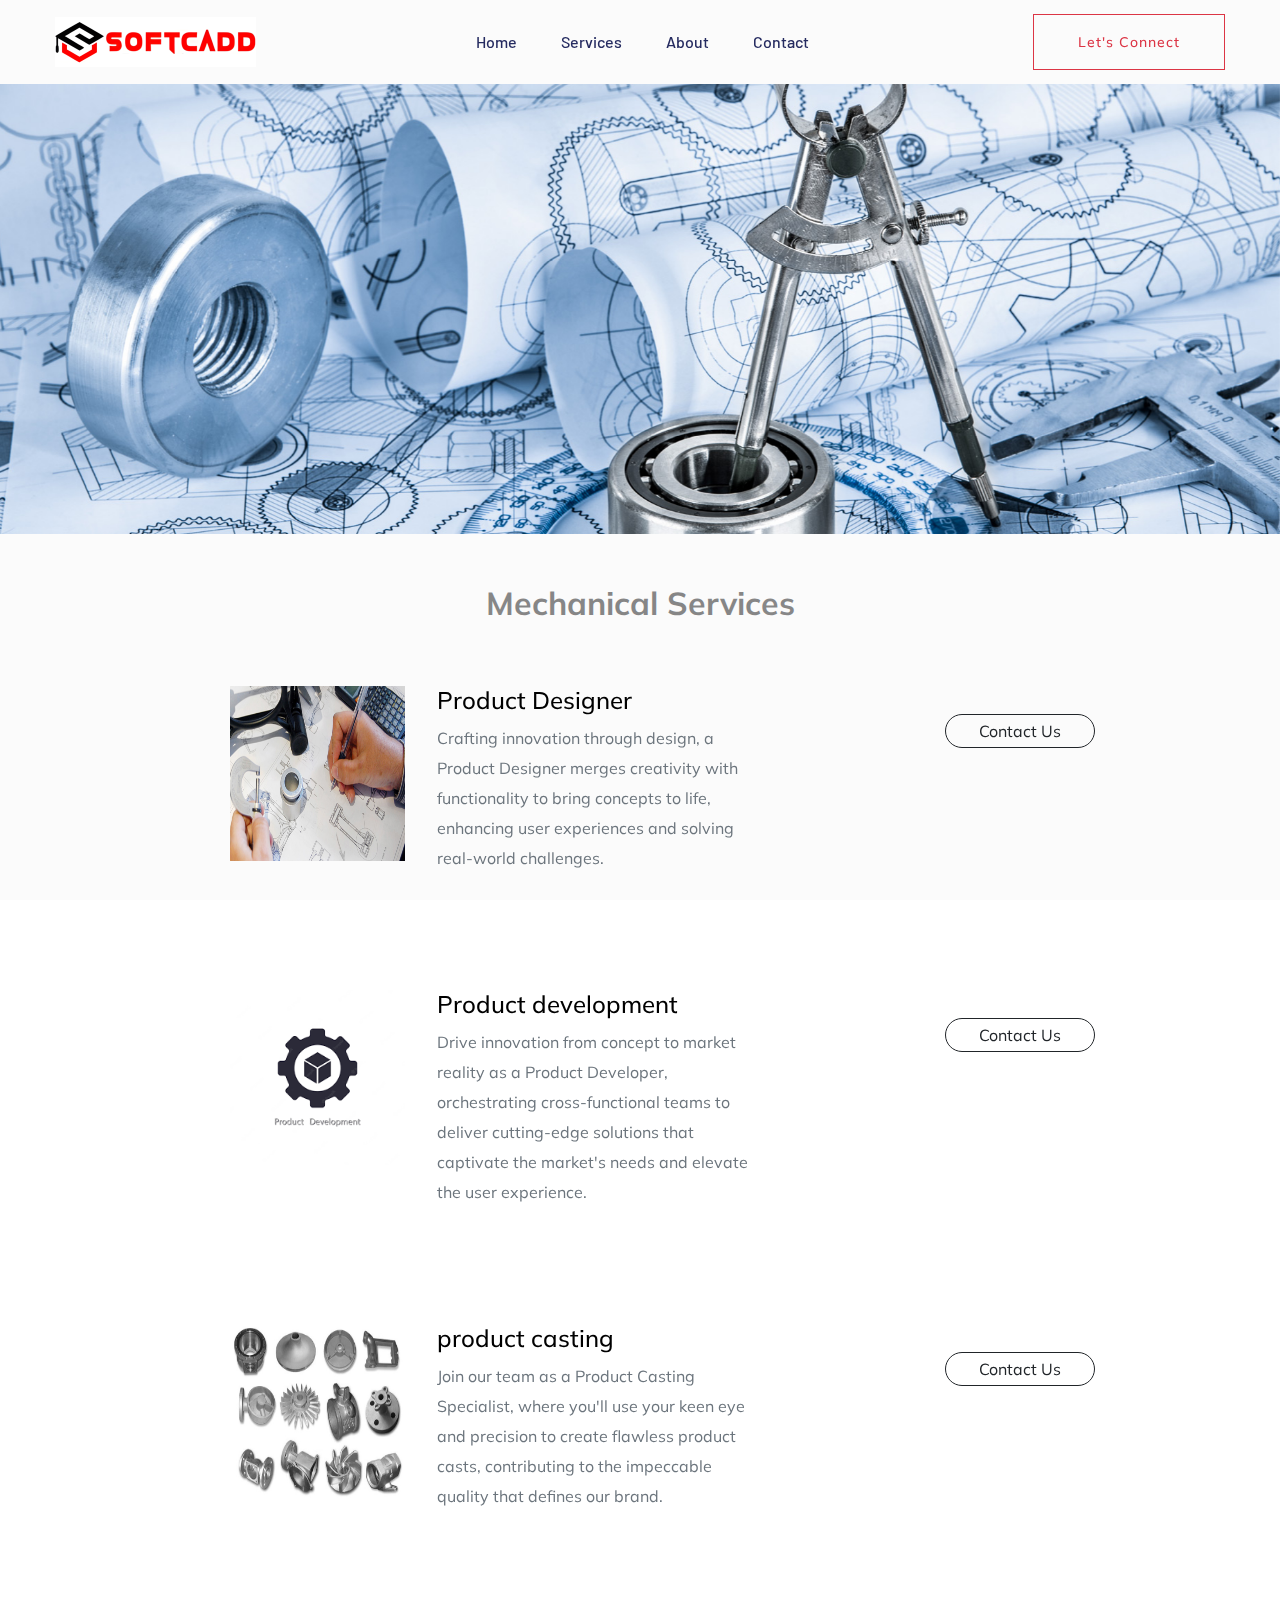
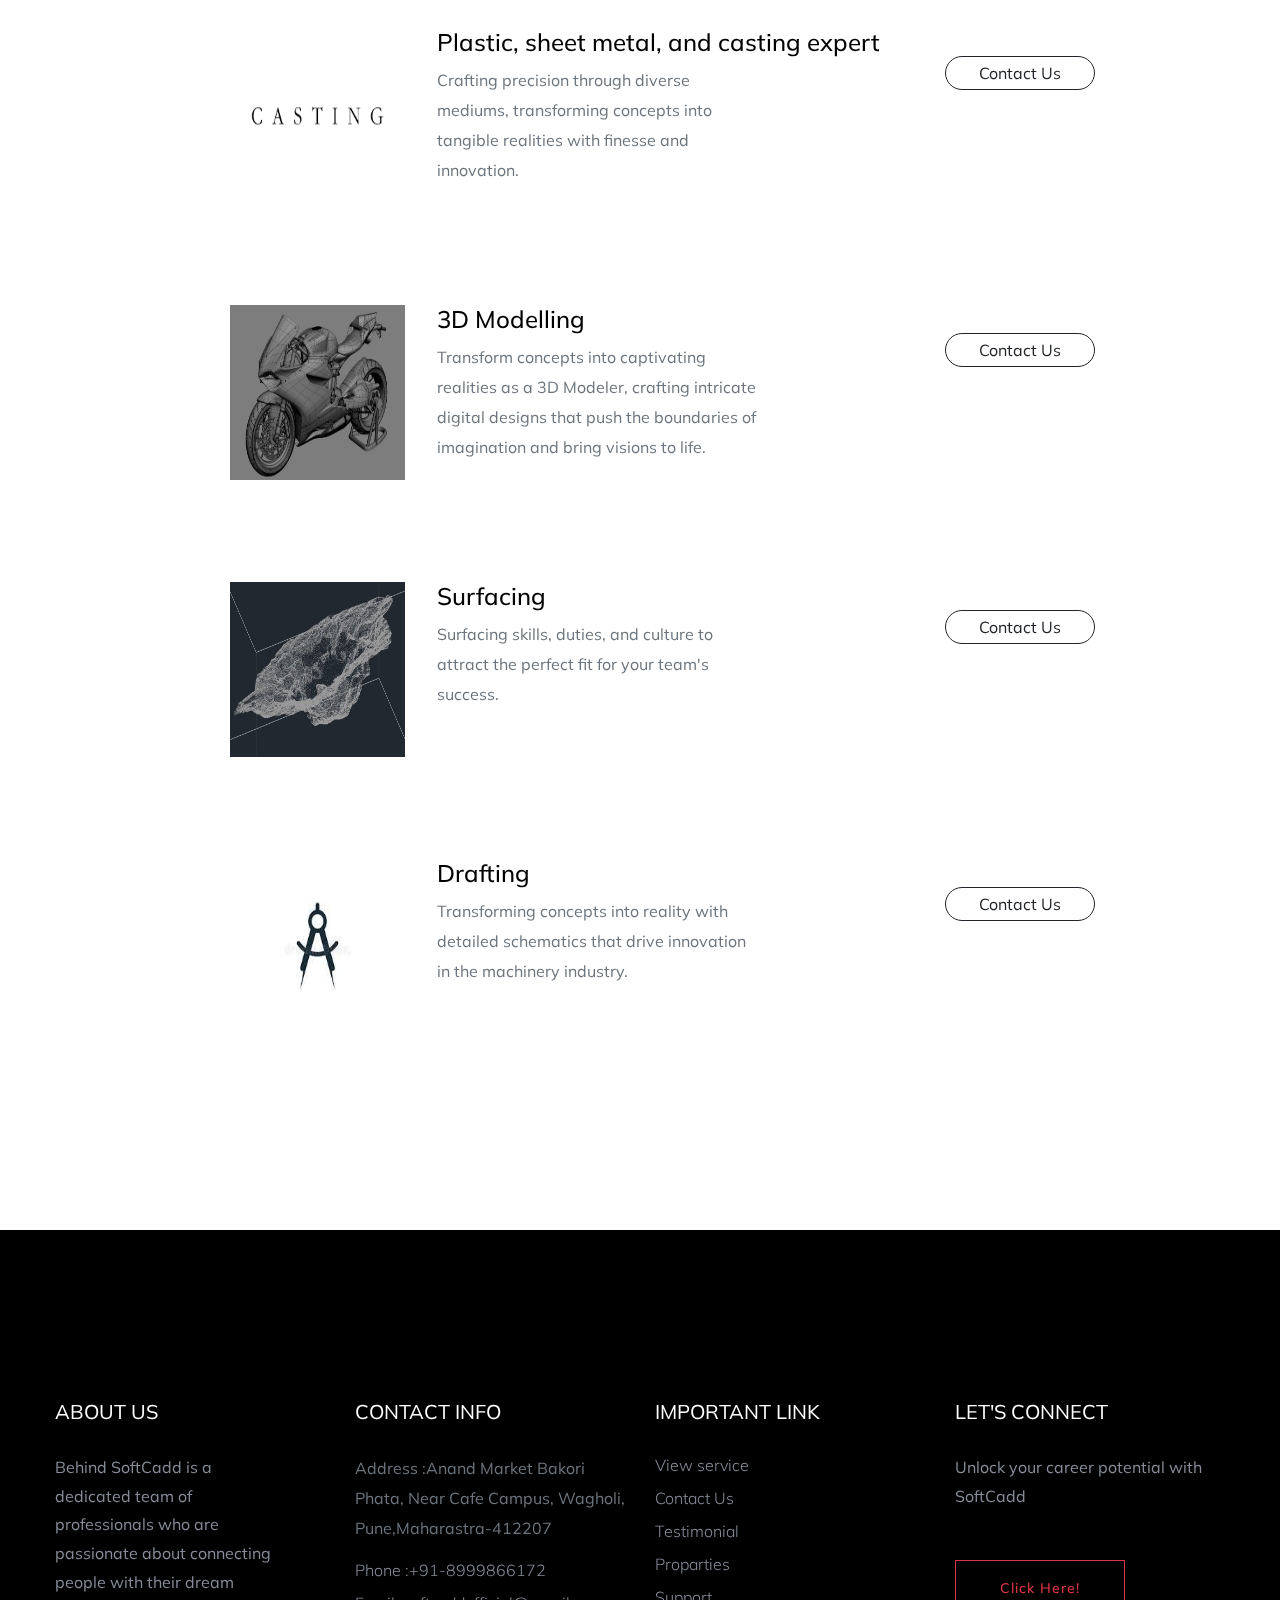
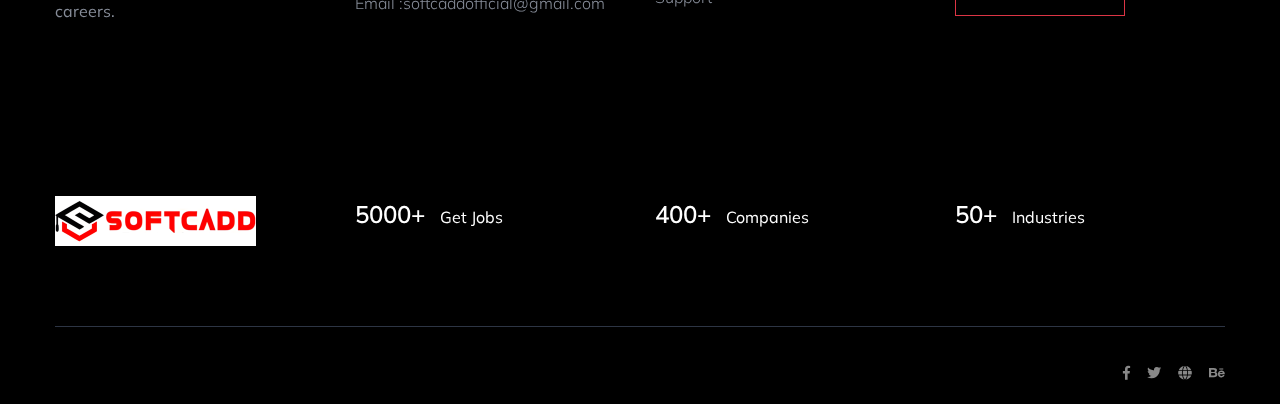
<file: mechnical.html>
<!doctype html>
<html class="no-js" lang="zxx">
    <head>
        <meta charset="utf-8">
        <meta http-equiv="x-ua-compatible" content="ie=edge">
         <title>SOFTCADD </title>
        <meta name="description" content="">
        <meta name="viewport" content="width=device-width, initial-scale=1">
        <link rel="manifest" href="site.webmanifest">
		<link rel="shortcut icon" type="image/x-icon" href="assets/img/favicon.ico">

		<!-- CSS here -->
            <link rel="stylesheet" href="assets/css/bootstrap.min.css">
            <link rel="stylesheet" href="assets/css/owl.carousel.min.css">
            <link rel="stylesheet" href="assets/css/price_rangs.css">
            <link rel="stylesheet" href="assets/css/flaticon.css">
            <link rel="stylesheet" href="assets/css/slicknav.css">
            <link rel="stylesheet" href="assets/css/animate.min.css">
            <link rel="stylesheet" href="assets/css/magnific-popup.css">
            <link rel="stylesheet" href="assets/css/fontawesome-all.min.css">
            <link rel="stylesheet" href="assets/css/themify-icons.css">
            <link rel="stylesheet" href="assets/css/slick.css">
            <link rel="stylesheet" href="assets/css/nice-select.css">
            <link rel="stylesheet" href="assets/css/style.css">
   </head>

   <body>
    <!-- Preloader Start -->
    <div id="preloader-active">
        <div class="preloader d-flex align-items-center justify-content-center">
            <div class="preloader-inner position-relative">
                <div class="preloader-circle"></div>
                <div class="preloader-img pere-text">
                    <img src="assets/img/logo/logo.png" alt="">
                </div>
            </div>
        </div>
    </div>
    <!-- Preloader Start -->
    <header>
        <!-- Header Start -->
        <div class="header-area header-transparrent">
            <div class="headder-top header-sticky">
                 <div class="container">
                     <div class="row align-items-center">
                         <div class="col-lg-3 col-md-2">
                             <!-- Logo -->
                             <div class="logo">
                                 <a href="index.html"><img src="assets/img/logo/logo.png" alt=""/></a>
                             </div>  
                         </div>
                         <div class="col-lg-9 col-md-9">
                             <div class="menu-wrapper">
                                 <!-- Main-menu -->
                                 <div class="main-menu">
                                     <nav class="d-none d-lg-block" style="margin-left: 101px;">
                                         <ul id="navigation">
                                             <li><a href="index.html">Home</a></li>
                                             <li><a href="index.html#service">Services </a></li>
                                             <li><a href="about.html">About</a></li>
                                             <li><a href="contact.html">Contact</a></li>
                                         </ul>
                                     </nav>
                                 </div>          
                                 <!-- Header-btn -->
                                 <div class="header-btn d-none f-right d-lg-block">
                                    <a href="contact.html" class="btn head-btn2">Let's Connect</a>
                                 </div>
                             </div>
                         </div>
                         <!-- Mobile Menu -->
                         <div class="col-12">
                             <div class="mobile_menu d-block d-lg-none"></div>
                         </div>
                     </div>
                 </div>
            </div>
        </div>
        <!-- Header End -->
    </header>
    <main>

        <!-- Hero Area Start-->
        <div class="slider-area ">
            <div class="single-slider section-overly slider-height2 d-flex align-items-center" data-background="assets/img/hero/mechanical.jpg">
                <div class="container">
                    <div class="row">
                        <div class="col-xl-12">
                            <div class="hero-cap text-center">
                               
                            </div>
                        </div>
                    </div>
                </div>
            </div>
        </div>
        <!-- Hero Area End -->
        <!-- Job List Area Start -->
        <div style="padding-top: 50px;
        text-align: center;"><h2><b>Mechanical Services</b></h2></div>
        <section class="featured-job-area feature-padding" style="padding-top: 20px;">
            
            <div class="container">
               
                <!-- Section Tittle -->
                <div class="row justify-content-center">
                    
                    <div class="col-xl-10">
                        <!-- single-job-content -->
                        <div class="single-job-items mb-30" >
                            <div class="job-items">
                                <div class="company-img" style="padding-left: 45px;">
                                    <a href="#"><img src="assets/img/icon/productdesign.png" alt="" style= "height: 175px; width: 175px;"></a>
                                </div>
                               
                                <div class="job-tittle">
                                    <a href="#"><h4>Product Designer</h4></a>
                                    <p style="width: 320px;">Crafting innovation through design, a Product Designer merges creativity with functionality to bring concepts to life, enhancing user experiences and solving real-world challenges.</p>
                                </div>
                            </div>
                            <div class="items-link f-right" style="margin-top: 28px;">
                                <a href="contact.html">Contact Us</a>
                                
                            </div>
                        </div>

                        <!-- single-job-content -->
                        <div class="single-job-items mb-30">
                            <div class="job-items">
                                <div class="company-img" style="padding-left: 45px;">
                                    <a href="#"><img src="assets/img/icon/productdevelope.png" alt="" style= "height: 175px; width: 175px;"></a>
                                </div>
                                <div class="job-tittle">
                                    <a href="#"><h4>Product development</h4></a>
                                    <p style="width: 320px;">Drive innovation from concept to market reality as a Product Developer, orchestrating cross-functional teams to deliver cutting-edge solutions that captivate the market's needs and elevate the user experience.</p>
                                </div>
                            </div>
                            <div class="items-link f-right" style="margin-top: 28px;">
                                <a href="contact.html">Contact Us</a>
                            </div>
                        </div>

                         <!-- single-job-content -->
                        <div class="single-job-items mb-30">
                            <div class="job-items">
                                <div class="company-img" style="padding-left: 45px;">
                                    <a href="#"><img src="assets/img/icon/productcasting.jpg" alt="" style= "height: 175px; width: 175px;"></a>
                                </div>
                                <div class="job-tittle">
                                    <a href="#"><h4>product casting</h4></a>
                                    <p style="width: 320px;">Join our team as a Product Casting Specialist, where you'll use your keen eye and precision to create flawless product casts, contributing to the impeccable quality that defines our brand.</p>
                                </div>
                            </div>
                            <div class="items-link f-right" style="margin-top: 28px;">
                                <a href="contact.html">Contact Us</a>
                                
                            </div>
                        </div>

                         <!-- single-job-content -->
                        <div class="single-job-items mb-30">
                            <div class="job-items">
                                <div class="company-img" style="padding-left: 45px;">
                                    <a href="#"><img src="assets/img/icon/casting.png" alt="" style= "height: 175px; width: 175px;"></a>
                                </div>
                                <div class="job-tittle">
                                    <a href="#"><h4>Plastic, sheet metal, and casting expert</h4></a>
                                    <p style="width: 320px;">Crafting precision through diverse mediums, transforming concepts into tangible realities with finesse and innovation.</p>
                                </div>
                            </div>
                            <div class="items-link f-right" style="margin-top: 28px;">
                                <a href="contact.html">Contact Us</a>
                            </div>
                        </div>

                        <!-- single-job-content -->
                        <div class="single-job-items mb-30">
                            <div class="job-items">
                                <div class="company-img" style="padding-left: 45px;">
                                    <a href="#"><img src="assets/img/icon/3dmodel.png" alt="" style= "height: 175px; width: 175px;"></a>
                                </div>
                                <div class="job-tittle job-tittle2">
                                    <a href="#">
                                        <h4>3D Modelling</h4>
                                    </a>
                                    <p style="width: 320px;">Transform concepts into captivating realities as a 3D Modeler, crafting intricate digital designs that push the boundaries of imagination and bring visions to life.</p>
                                </div>
                            </div>
                            <div class="items-link items-link2 f-right" style="margin-top: 28px;">
                                <a href="contact.html">Contact Us</a>
                            </div>
                        </div>

                        <!-- single-job-content -->
                        <div class="single-job-items mb-30">
                            <div class="job-items">
                                <div class="company-img" style="padding-left: 45px;">
                                    <a href="#"><img src="assets/img/icon/surfacing.png" alt="" style= "height: 175px; width: 175px;"></a>
                                </div>
                                <div class="job-tittle job-tittle2">
                                    <a href="#">
                                        <h4>Surfacing</h4>
                                    </a>
                                    <p style="width: 320px;">Surfacing skills, duties, and culture to attract the perfect fit for your team's success.</p>
                                </div>
                            </div>
                            <div class="items-link items-link2 f-right" style="margin-top: 28px;">
                                <a href="contact.html">Contact Us</a>
                            </div>
                        </div>

                        <!-- single-job-content -->
                        <div class="single-job-items mb-30">
                            <div class="job-items">
                                <div class="company-img" style="padding-left: 45px;">
                                    <a href="#"><img src="assets/img/icon/Drafting.jpg" alt="" style= "height: 175px; width: 175px;"></a>
                                </div>
                                <div class="job-tittle job-tittle2">
                                    <a href="#">
                                        <h4>Drafting</h4>
                                    </a>
                                    <p style="width: 320px;"> Transforming concepts into reality with detailed schematics that drive innovation in the machinery industry.</p>
                                </div>
                            </div>
                            <div class="items-link items-link2 f-right" style="margin-top: 28px;">
                                <a href="contact.html">Contact Us</a>
                            </div>
                        </div>
                    </div>
                </div>
            </div>
        </section>
        <!-- Job List Area End -->
        
    </main>
    <footer>
        <!-- Footer Start-->
        <div class="footer-area footer-bg footer-padding">
            <div class="container">
                <div class="row d-flex justify-content-between">
                    <div class="col-xl-3 col-lg-3 col-md-4 col-sm-6">
                       <div class="single-footer-caption mb-50">
                         <div class="single-footer-caption mb-30">
                             <div class="footer-tittle">
                                 <h4>About Us</h4>
                                 <div class="footer-pera">
                                     <p>Behind SoftCadd is a dedicated team of professionals who are passionate about connecting people with their dream careers.</p>
                                </div>
                             </div>
                         </div>

                       </div>
                    </div>
                    <div class="col-xl-3 col-lg-3 col-md-4 col-sm-5">
                        <div class="single-footer-caption mb-50">
                            <div class="footer-tittle">
                                <h4>Contact Info</h4>
                                <ul>
                                    <li>
                                    <p>Address :Anand Market Bakori Phata, Near Cafe Campus, Wagholi, Pune,Maharastra-412207</p>
                                    </li>
                                    <li><a href="https://wa.me/+8999866172">Phone :+91-8999866172</a></li>
                                    <li><a href="#">Email :softcaddofficial@gmail.com</a></li>
                                </ul>
                            </div>

                        </div>
                    </div>
                    <div class="col-xl-3 col-lg-3 col-md-4 col-sm-5">
                        <div class="single-footer-caption mb-50">
                            <div class="footer-tittle">
                                <h4>Important Link</h4>
                                <ul>
                                    <li><a href="index.html#service">View service</a></li>
                                    <li><a href="contact.html">Contact Us</a></li>
                                    <li><a href="about.html">Testimonial</a></li>
                                    <li><a href="#">Proparties</a></li>
                                    <li><a href="#">Support</a></li>
                                </ul>
                            </div>
                        </div>
                    </div>
                    <div class="col-xl-3 col-lg-3 col-md-4 col-sm-5">
                        <div class="single-footer-caption mb-50">
                            <div class="footer-tittle">
                                <h4>Let's connect</h4>
                                <div class="footer-pera footer-pera2">
                                    <p>Unlock your career potential with SoftCadd</p>
                                </div>
                             <!-- Form -->
                                <a href="contact.html" class="btn head-btn2">Click Here!</a>    
                            </div>
                        </div>
                    </div>
                </div>
               <!--  -->
               <div class="row footer-wejed justify-content-between">
                    <div class="col-xl-3 col-lg-3 col-md-4 col-sm-6">
                        <!-- logo -->
                        <div class="footer-logo mb-20">
                        <a href="index.html"><img src="assets/img/logo/logo.png" alt=""></a>
                        </div>
                    </div>
                    <div class="col-xl-3 col-lg-3 col-md-4 col-sm-5">
                    <div class="footer-tittle-bottom">
                        <span>5000+</span>
                        <p>Get Jobs</p>
                    </div>
                    </div>
                    <div class="col-xl-3 col-lg-3 col-md-4 col-sm-5">
                        <div class="footer-tittle-bottom">
                            <span>400+</span>
                            <p>Companies</p>
                        </div>
                    </div>
                    <div class="col-xl-3 col-lg-3 col-md-4 col-sm-5">
                        <!-- Footer Bottom Tittle -->
                        <div class="footer-tittle-bottom">
                            <span>50+</span>
                            <p>Industries</p>
                        </div>
                    </div>
               </div>
            </div>
        </div>
        <!-- footer-bottom area -->
        <div class="footer-bottom-area footer-bg">
            <div class="container">
                <div class="footer-border">
                     <div class="row d-flex justify-content-between align-items-center">
                         <div class="col-xl-10 col-lg-10 ">
                         </div>
                         <div class="col-xl-2 col-lg-2">
                             <div class="footer-social f-right">
                                 <a href="#"><i class="fab fa-facebook-f"></i></a>
                                 <a href="#"><i class="fab fa-twitter"></i></a>
                                 <a href="#"><i class="fas fa-globe"></i></a>
                                 <a href="#"><i class="fab fa-behance"></i></a>
                             </div>
                         </div>
                     </div>
                </div>
            </div>
        </div>
        <!-- Footer End-->
    </footer>

	<!-- JS here -->
	
		<!-- All JS Custom Plugins Link Here here -->
        <script src="./assets/js/vendor/modernizr-3.5.0.min.js"></script>
		<!-- Jquery, Popper, Bootstrap -->
		<script src="./assets/js/vendor/jquery-1.12.4.min.js"></script>
        <script src="./assets/js/popper.min.js"></script>
        <script src="./assets/js/bootstrap.min.js"></script>
	    <!-- Jquery Mobile Menu -->
        <script src="./assets/js/jquery.slicknav.min.js"></script>

		<!-- Jquery Slick , Owl-Carousel Range -->
        <script src="./assets/js/owl.carousel.min.js"></script>
        <script src="./assets/js/slick.min.js"></script>
        <script src="./assets/js/price_rangs.js"></script>
		<!-- One Page, Animated-HeadLin -->
        <script src="./assets/js/wow.min.js"></script>
		<script src="./assets/js/animated.headline.js"></script>
        <script src="./assets/js/jquery.magnific-popup.js"></script>

		<!-- Scrollup, nice-select, sticky -->
        <script src="./assets/js/jquery.scrollUp.min.js"></script>
        <script src="./assets/js/jquery.nice-select.min.js"></script>
		<script src="./assets/js/jquery.sticky.js"></script>
        
        <!-- contact js -->
        <script src="./assets/js/contact.js"></script>
        <script src="./assets/js/jquery.form.js"></script>
        <script src="./assets/js/jquery.validate.min.js"></script>
        <script src="./assets/js/mail-script.js"></script>
        <script src="./assets/js/jquery.ajaxchimp.min.js"></script>
        
		<!-- Jquery Plugins, main Jquery -->	
        <script src="./assets/js/plugins.js"></script>
        <script src="./assets/js/main.js"></script>
        
    </body>
</html>
</file>
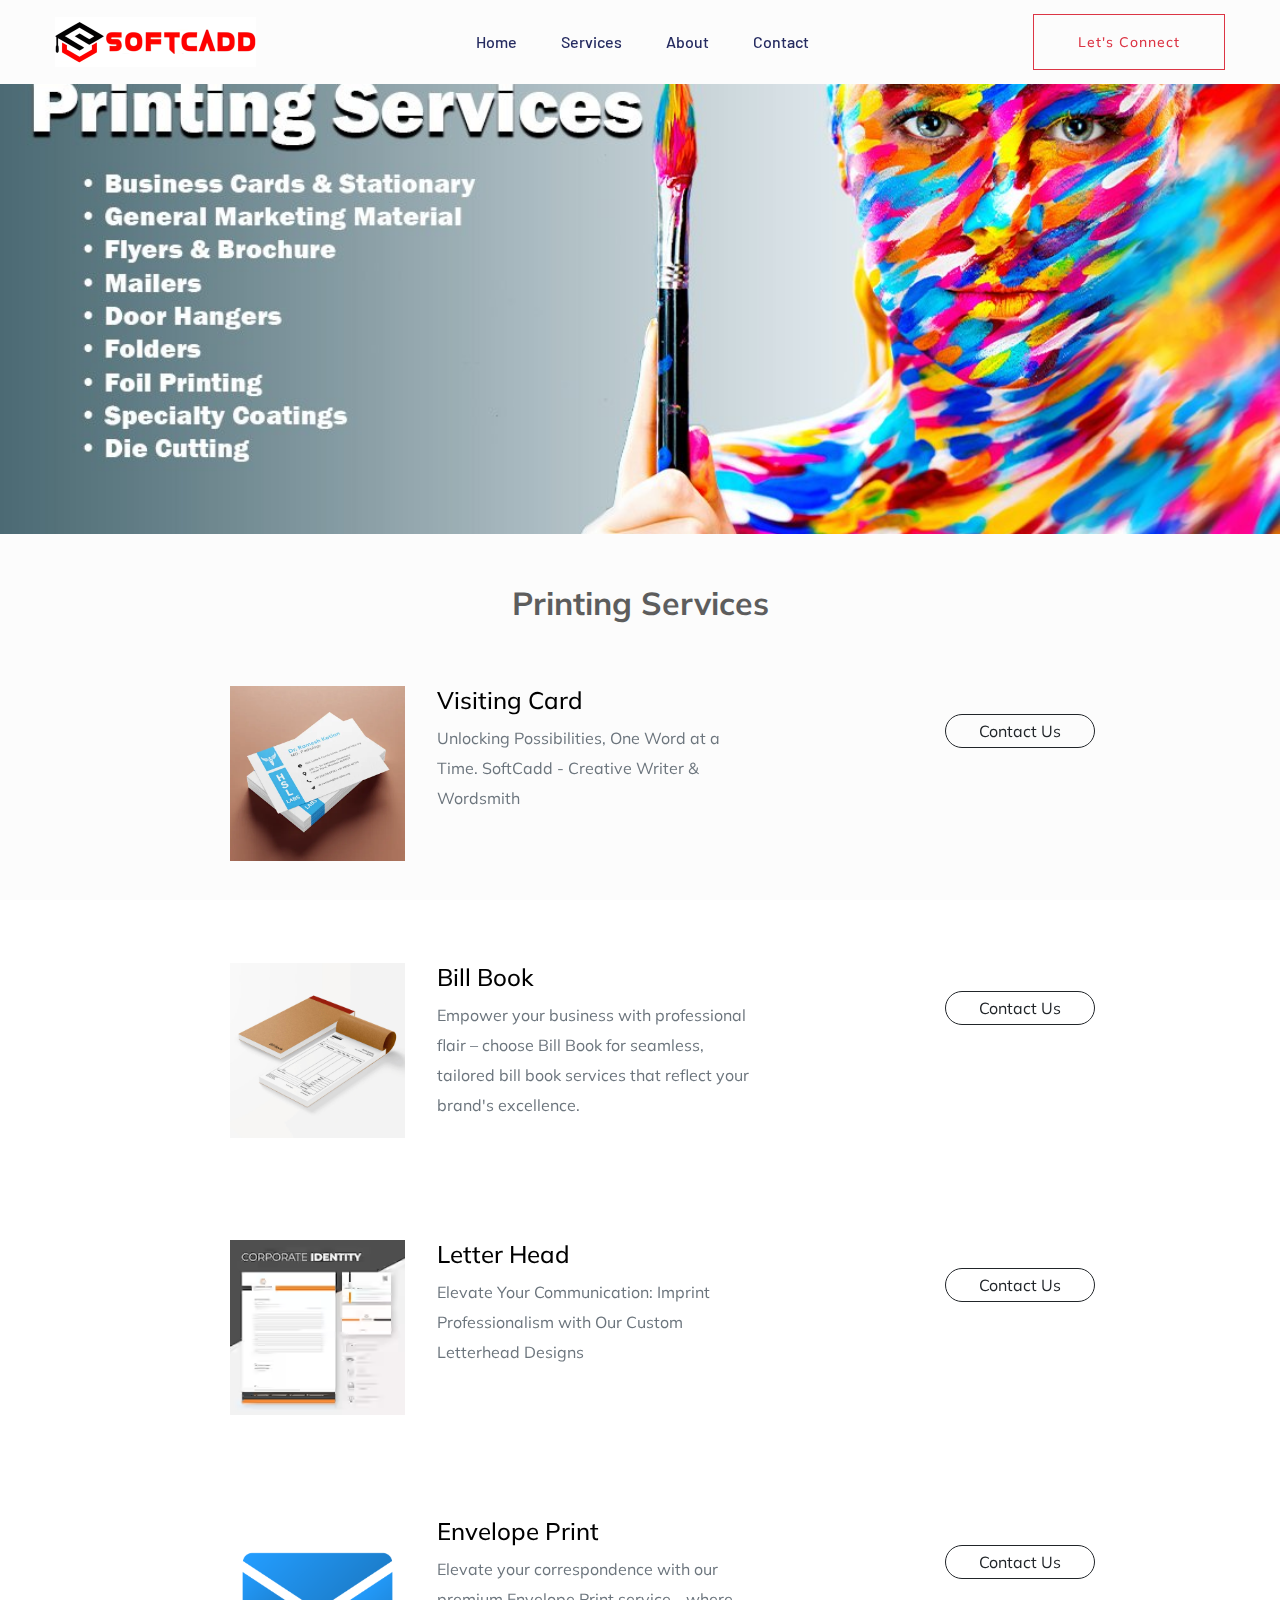
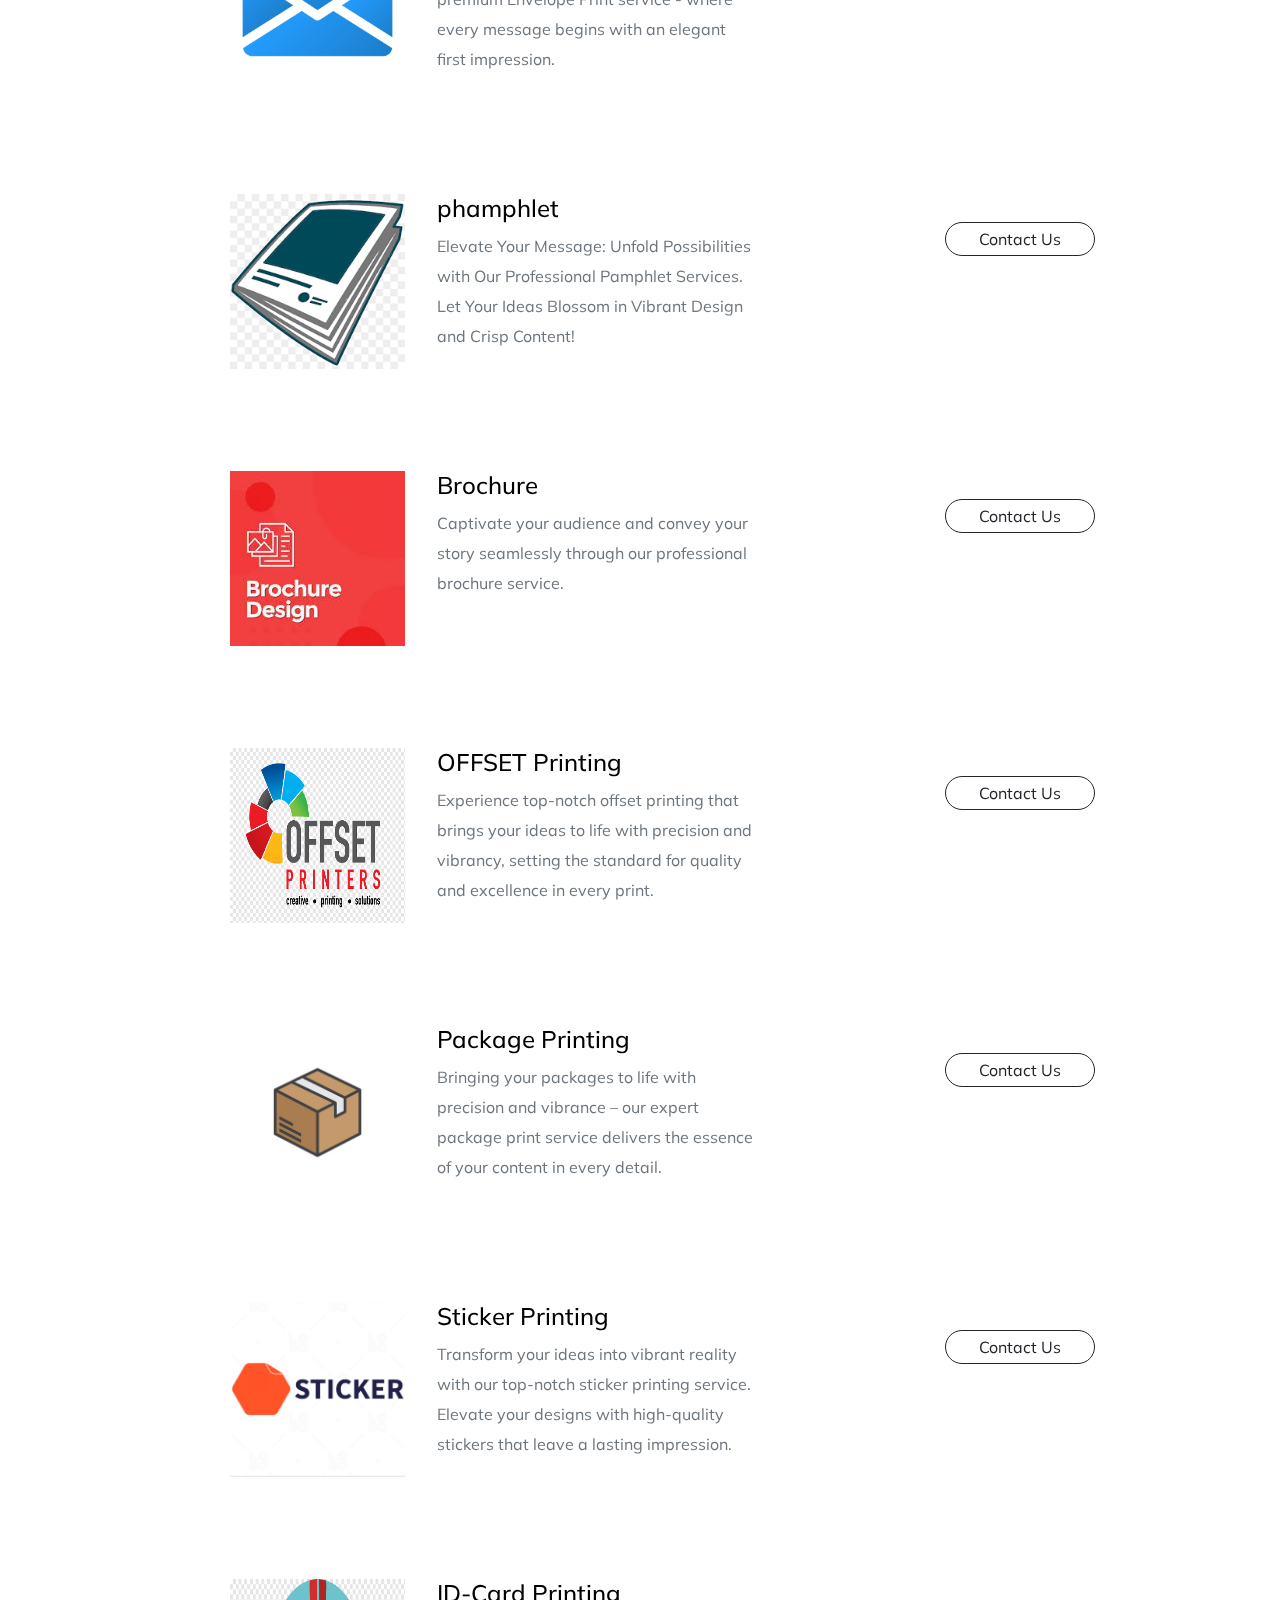
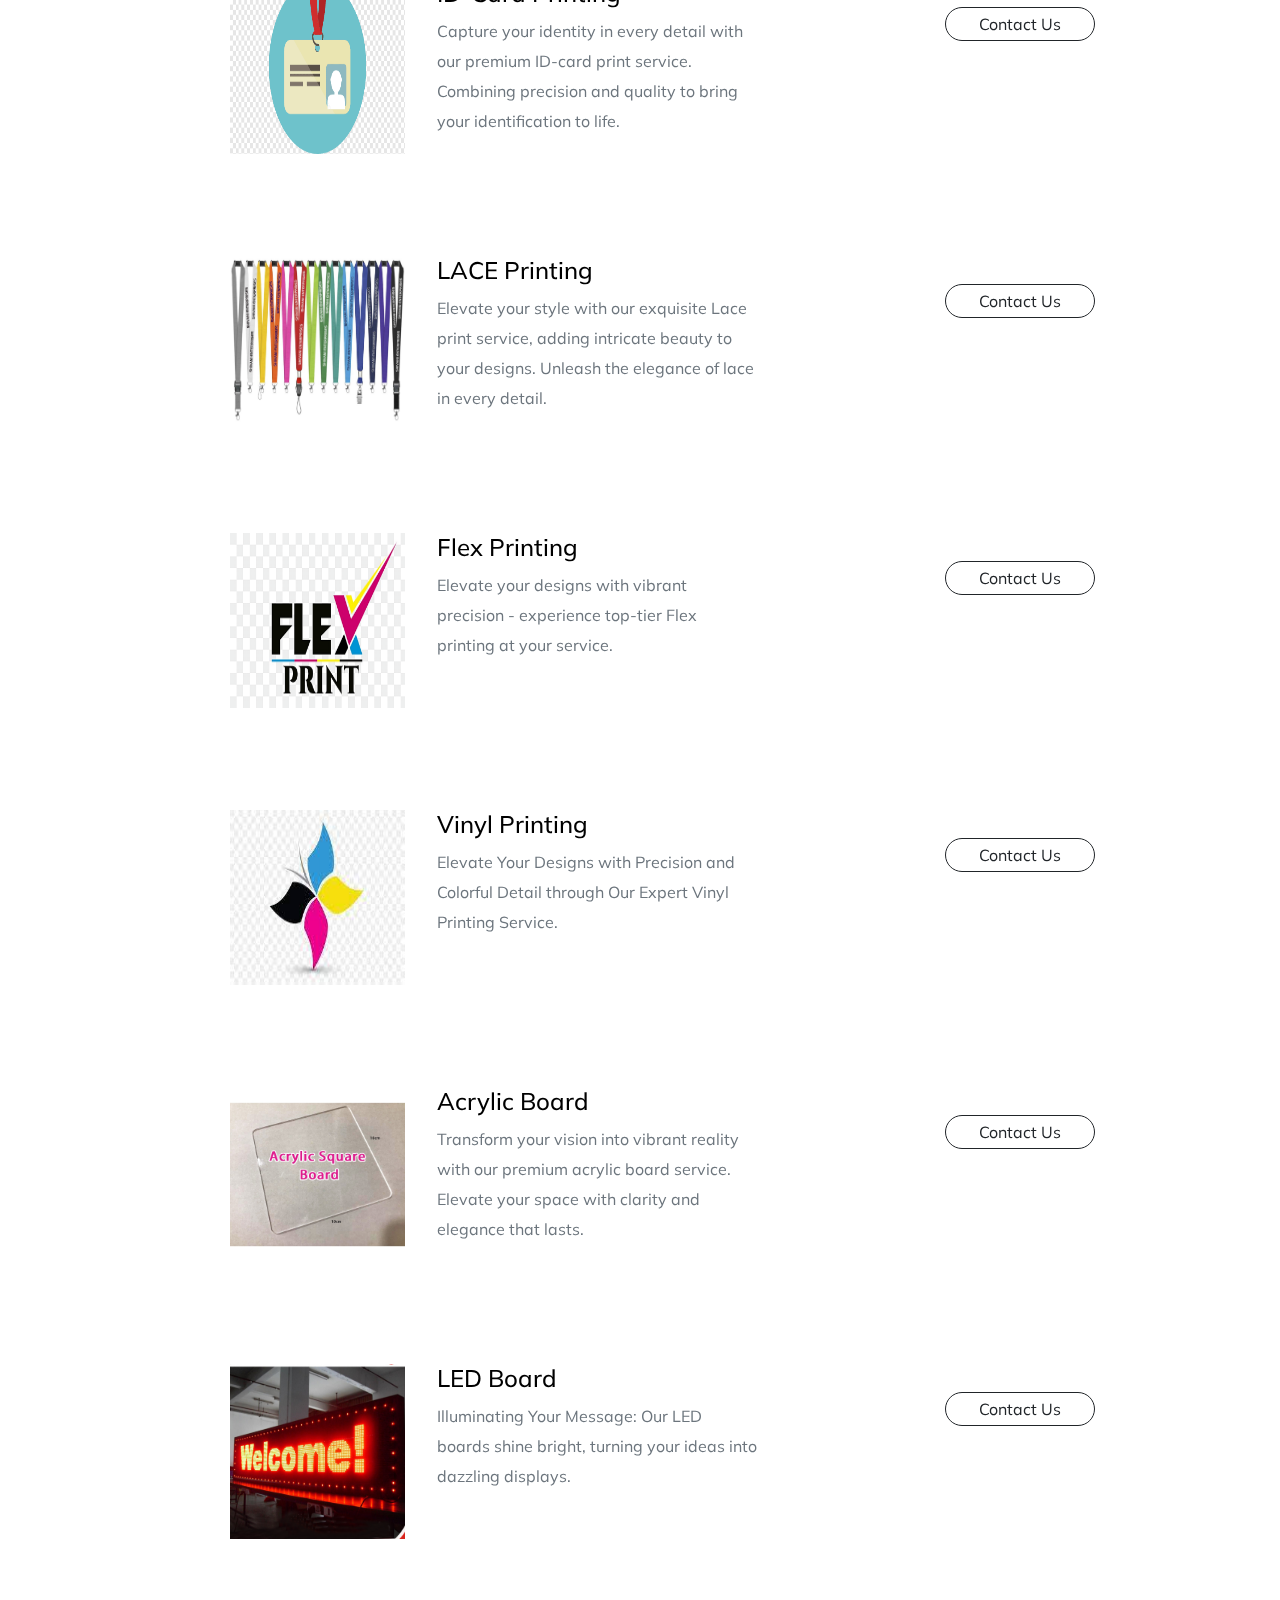
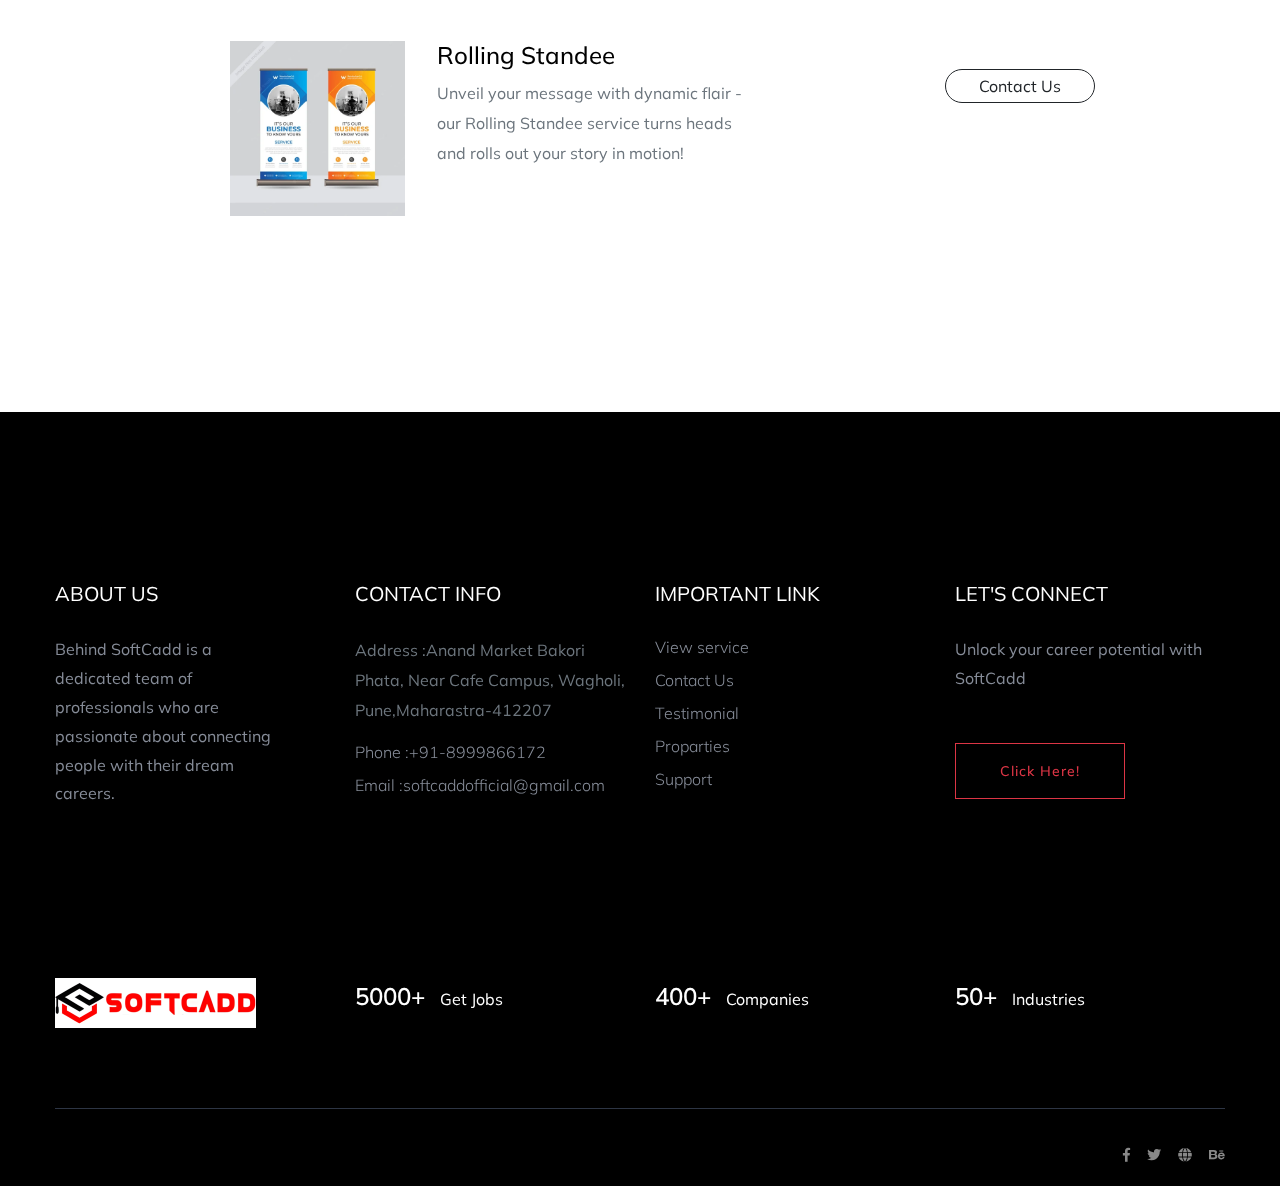
<file: printing.html>
<!doctype html>
<html class="no-js" lang="zxx">
    <head>
        <meta charset="utf-8">
        <meta http-equiv="x-ua-compatible" content="ie=edge">
         <title>SOFTCADD </title>
        <meta name="description" content="">
        <meta name="viewport" content="width=device-width, initial-scale=1">
        <link rel="manifest" href="site.webmanifest">
		<link rel="shortcut icon" type="image/x-icon" href="assets/img/favicon.ico">

		<!-- CSS here -->
            <link rel="stylesheet" href="assets/css/bootstrap.min.css">
            <link rel="stylesheet" href="assets/css/owl.carousel.min.css">
            <link rel="stylesheet" href="assets/css/price_rangs.css">
            <link rel="stylesheet" href="assets/css/flaticon.css">
            <link rel="stylesheet" href="assets/css/slicknav.css">
            <link rel="stylesheet" href="assets/css/animate.min.css">
            <link rel="stylesheet" href="assets/css/magnific-popup.css">
            <link rel="stylesheet" href="assets/css/fontawesome-all.min.css">
            <link rel="stylesheet" href="assets/css/themify-icons.css">
            <link rel="stylesheet" href="assets/css/slick.css">
            <link rel="stylesheet" href="assets/css/nice-select.css">
            <link rel="stylesheet" href="assets/css/style.css">
   </head>

   <body>
    <!-- Preloader Start -->
    <div id="preloader-active">
        <div class="preloader d-flex align-items-center justify-content-center">
            <div class="preloader-inner position-relative">
                <div class="preloader-circle"></div>
                <div class="preloader-img pere-text">
                    <img src="assets/img/logo/logo.png" alt="">
                </div>
            </div>
        </div>
    </div>
    <!-- Preloader Start -->
    <header>
        <!-- Header Start -->
        <div class="header-area header-transparrent">
            <div class="headder-top header-sticky">
                 <div class="container">
                     <div class="row align-items-center">
                         <div class="col-lg-3 col-md-2">
                             <!-- Logo -->
                             <div class="logo">
                                 <a href="index.html"><img src="assets/img/logo/logo.png" alt=""/></a>
                             </div>  
                         </div>
                         <div class="col-lg-9 col-md-9">
                             <div class="menu-wrapper">
                                 <!-- Main-menu -->
                                 <div class="main-menu">
                                     <nav class="d-none d-lg-block" style="margin-left: 101px;">
                                         <ul id="navigation">
                                             <li><a href="index.html">Home</a></li>
                                             <li><a href="index.html#service">Services </a></li>
                                             <li><a href="about.html">About</a></li>
                                             <li><a href="contact.html">Contact</a></li>
                                         </ul>
                                     </nav>
                                 </div>          
                                 <!-- Header-btn -->
                                 <div class="header-btn d-none f-right d-lg-block">
                                    <a href="contact.html" class="btn head-btn2">Let's Connect</a>
                                 </div>
                             </div>
                         </div>
                         <!-- Mobile Menu -->
                         <div class="col-12">
                             <div class="mobile_menu d-block d-lg-none"></div>
                         </div>
                     </div>
                 </div>
            </div>
        </div>
        <!-- Header End -->
    </header>
    <main>

        <!-- Hero Area Start-->
        <div class="slider-area ">
            <div class="single-slider section-overly slider-height2 d-flex align-items-center" data-background="assets/img/hero/prt.jpg">
                <div class="container">
                    <div class="row">
                        <div class="col-xl-12">
                            <div class="hero-cap text-center">
                                
                            </div>
                        </div>
                    </div>
                </div>
            </div>
        </div>
        <!-- Hero Area End -->
        <!-- Job List Area Start -->
        <div style="padding-top: 50px;
        text-align: center;"><h2><b>Printing Services</b></h2></div>
        <section class="featured-job-area feature-padding" style="padding-top: 20px;">
            
            <div class="container">
               
                <!-- Section Tittle -->
                <div class="row justify-content-center">
                    
                    <div class="col-xl-10">
                        <!-- single-job-content -->
                        <div class="single-job-items mb-30" >
                            <div class="job-items">
                                <div class="company-img" style="padding-left: 45px;">
                                    <a href="#"><img src="assets/img/icon/visiting.webp" alt="" style= "height: 175px; width: 175px;"></a>
                                </div>
                               
                                <div class="job-tittle">
                                    <a href="#"><h4>Visiting Card</h4></a>
                                    <p style="width: 320px;">Unlocking Possibilities, One Word at a Time. SoftCadd - Creative Writer & Wordsmith</p>
                                </div>
                            </div>
                            <div class="items-link f-right" style="margin-top: 28px;">
                                <a href="contact.html">Contact Us</a>
                                
                            </div>
                        </div>

                        <!-- single-job-content -->
                        <div class="single-job-items mb-30">
                            <div class="job-items">
                                <div class="company-img" style="padding-left: 45px;">
                                    <a href="#"><img src="assets/img/icon/billbook.jpg" alt="" style= "height: 175px; width: 175px;"></a>
                                </div>
                                <div class="job-tittle">
                                    <a href="#"><h4>Bill Book</h4></a>
                                    <p style="width: 320px;">Empower your business with professional flair – choose Bill Book for seamless, tailored bill book services that reflect your brand's excellence.</p>
                                </div>
                            </div>
                            <div class="items-link f-right" style="margin-top: 28px;">
                                <a href="contact.html">Contact Us</a>
                            </div>
                        </div>

                         <!-- single-job-content -->
                        <div class="single-job-items mb-30">
                            <div class="job-items">
                                <div class="company-img" style="padding-left: 45px;">
                                    <a href="#"><img src="assets/img/icon/letterhead.avif" alt="" style= "height: 175px; width: 175px;"></a>
                                </div>
                                <div class="job-tittle">
                                    <a href="#"><h4>Letter Head</h4></a>
                                    <p style="width: 320px;">Elevate Your Communication: Imprint Professionalism with Our Custom Letterhead Designs</p>
                                </div>
                            </div>
                            <div class="items-link f-right" style="margin-top: 28px;">
                                <a href="contact.html">Contact Us</a>
                                
                            </div>
                        </div>

                         <!-- single-job-content -->
                        <div class="single-job-items mb-30">
                            <div class="job-items">
                                <div class="company-img" style="padding-left: 45px;">
                                    <a href="#"><img src="assets/img/icon/envelope.png" alt="" style= "height: 175px; width: 175px;"></a>
                                </div>
                                <div class="job-tittle">
                                    <a href="#"><h4>Envelope Print</h4></a>
                                    <p style="width: 320px;">Elevate your correspondence with our premium Envelope Print service - where every message begins with an elegant first impression.</p>
                                </div>
                            </div>
                            <div class="items-link f-right" style="margin-top: 28px;">
                                <a href="contact.html">Contact Us</a>
                            </div>
                        </div>

                        <!-- single-job-content -->
                        <div class="single-job-items mb-30">
                            <div class="job-items">
                                <div class="company-img" style="padding-left: 45px;">
                                    <a href="#"><img src="assets/img/icon/phamplet.png" alt="" style= "height: 175px; width: 175px;"></a>
                                </div>
                                <div class="job-tittle job-tittle2">
                                    <a href="#">
                                        <h4>phamphlet</h4>
                                    </a>
                                    <p style="width: 320px;">Elevate Your Message: Unfold Possibilities with Our Professional Pamphlet Services. Let Your Ideas Blossom in Vibrant Design and Crisp Content!</p>
                                </div>
                            </div>
                            <div class="items-link items-link2 f-right" style="margin-top: 28px;">
                                <a href="contact.html">Contact Us</a>
                            </div>
                        </div>

                        <!-- single-job-content -->
                        <div class="single-job-items mb-30">
                            <div class="job-items">
                                <div class="company-img" style="padding-left: 45px;">
                                    <a href="#"><img src="assets/img/icon/brochure.jpg" alt="" style= "height: 175px; width: 175px;"></a>
                                </div>
                                <div class="job-tittle job-tittle2">
                                    <a href="#">
                                        <h4>Brochure</h4>
                                    </a>
                                    <p style="width: 320px;">Captivate your audience and convey your story seamlessly through our professional brochure service.</p>
                                </div>
                            </div>
                            <div class="items-link items-link2 f-right" style="margin-top: 28px;">
                                <a href="contact.html">Contact Us</a>
                            </div>
                        </div>

                        <!-- single-job-content -->
                        <div class="single-job-items mb-30">
                            <div class="job-items">
                                <div class="company-img" style="padding-left: 45px;">
                                    <a href="#"><img src="assets/img/icon/offset printing.png" alt="" style= "height: 175px; width: 175px;"></a>
                                </div>
                                <div class="job-tittle job-tittle2">
                                    <a href="#">
                                        <h4>OFFSET Printing</h4>
                                    </a>
                                    <p style="width: 320px;">Experience top-notch offset printing that brings your ideas to life with precision and vibrancy, setting the standard for quality and excellence in every print.</p>
                                </div>
                            </div>
                            <div class="items-link items-link2 f-right" style="margin-top: 28px;">
                                <a href="contact.html">Contact Us</a>
                            </div>
                        </div>

                        <!-- single-job-content -->
                        <div class="single-job-items mb-30">
                            <div class="job-items">
                                <div class="company-img" style="padding-left: 45px;">
                                    <a href="#"><img src="assets/img/icon/package.jpg" alt="" style= "height: 175px; width: 175px;"></a>
                                </div>
                                <div class="job-tittle job-tittle2">
                                    <a href="#">
                                        <h4>Package Printing</h4>
                                    </a>
                                    <p style="width: 320px;">Bringing your packages to life with precision and vibrance – our expert package print service delivers the essence of your content in every detail.</p>
                                </div>
                            </div>
                            <div class="items-link items-link2 f-right" style="margin-top: 28px;">
                                <a href="contact.html">Contact Us</a>
                            </div>
                        </div>

                        <!-- single-job-content -->
                        <div class="single-job-items mb-30">
                            <div class="job-items">
                                <div class="company-img" style="padding-left: 45px;">
                                    <a href="#"><img src="assets/img/icon/sticker.png" alt="" style= "height: 175px; width: 175px;"></a>
                                </div>
                                <div class="job-tittle job-tittle2">
                                    <a href="#">
                                        <h4>Sticker Printing</h4>
                                    </a>
                                    <p style="width: 320px;">Transform your ideas into vibrant reality with our top-notch sticker printing service. Elevate your designs with high-quality stickers that leave a lasting impression.</p>
                                </div>
                            </div>
                            <div class="items-link items-link2 f-right" style="margin-top: 28px;">
                                <a href="contact.html">Contact Us</a>
                            </div>
                        </div>

                        <!-- single-job-content -->
                        <div class="single-job-items mb-30">
                            <div class="job-items">
                                <div class="company-img" style="padding-left: 45px;">
                                    <a href="#"><img src="assets/img/icon/id-card.png" alt="" style= "height: 175px; width: 175px;"></a>
                                </div>
                                <div class="job-tittle job-tittle2">
                                    <a href="#">
                                        <h4>ID-Card Printing</h4>
                                    </a>
                                    <p style="width: 320px;">Capture your identity in every detail with our premium ID-card print service. Combining precision and quality to bring your identification to life.</p>
                                </div>
                            </div>
                            <div class="items-link items-link2 f-right" style="margin-top: 28px;">
                                <a href="contact.html">Contact Us</a>
                            </div>
                        </div>

                         <!-- single-job-content -->
                         <div class="single-job-items mb-30">
                            <div class="job-items">
                                <div class="company-img" style="padding-left: 45px;">
                                    <a href="#"><img src="assets/img/icon/lace.jpg" alt="" style= "height: 175px; width: 175px;"></a>
                                </div>
                                <div class="job-tittle job-tittle2">
                                    <a href="#">
                                        <h4>LACE Printing</h4>
                                    </a>
                                    <p style="width: 320px;">
                                        Elevate your style with our exquisite Lace print service, adding intricate beauty to your designs. Unleash the elegance of lace in every detail.</p>
                                </div>
                            </div>
                            <div class="items-link items-link2 f-right" style="margin-top: 28px;">
                                <a href="contact.html">Contact Us</a>
                            </div>
                        </div>

                        <!-- single-job-content -->
                        <div class="single-job-items mb-30">
                            <div class="job-items">
                                <div class="company-img" style="padding-left: 45px;">
                                    <a href="#"><img src="assets/img/icon/flex print.png" alt="" style= "height: 175px; width: 175px;"></a>
                                </div>
                                <div class="job-tittle job-tittle2">
                                    <a href="#">
                                        <h4>Flex Printing</h4>
                                    </a>
                                    <p style="width: 320px;">
                                        Elevate your designs with vibrant precision - experience top-tier Flex printing at your service.</p>
                                </div>
                            </div>
                            <div class="items-link items-link2 f-right" style="margin-top: 28px;">
                                <a href="contact.html">Contact Us</a>
                            </div>
                        </div>

                        <!-- single-job-content -->
                        <div class="single-job-items mb-30">
                            <div class="job-items">
                                <div class="company-img" style="padding-left: 45px;">
                                    <a href="#"><img src="assets/img/icon/vinyl.jpg" alt="" style= "height: 175px; width: 175px;"></a>
                                </div>
                                <div class="job-tittle job-tittle2">
                                    <a href="#">
                                        <h4>Vinyl Printing</h4>
                                    </a>
                                    <p style="width: 320px;">Elevate Your Designs with Precision and Colorful Detail through Our Expert Vinyl Printing Service.</p>
                                </div>
                            </div>
                            <div class="items-link items-link2 f-right" style="margin-top: 28px;">
                                <a href="contact.htmls">Contact Us</a>
                            </div>
                        </div>

                        <!-- single-job-content -->
                        <div class="single-job-items mb-30">
                            <div class="job-items">
                                <div class="company-img" style="padding-left: 45px;">
                                    <a href="#"><img src="assets/img/icon/arylic.jpg" alt="" style= "height: 175px; width: 175px;"></a>
                                </div>
                                <div class="job-tittle job-tittle2">
                                    <a href="#">
                                        <h4>Acrylic Board</h4>
                                    </a>
                                    <p style="width: 320px;">Transform your vision into vibrant reality with our premium acrylic board service. Elevate your space with clarity and elegance that lasts.</p>
                                </div>
                            </div>
                            <div class="items-link items-link2 f-right" style="margin-top: 28px;">
                                <a href="contact.html">Contact Us</a>
                            </div>
                        </div>

                        <!-- single-job-content -->
                        <div class="single-job-items mb-30">
                            <div class="job-items">
                                <div class="company-img" style="padding-left: 45px;">
                                    <a href="#"><img src="assets/img/icon/LED.png" alt="" style= "height: 175px; width: 175px;"></a>
                                </div>
                                <div class="job-tittle job-tittle2">
                                    <a href="#">
                                        <h4>LED Board</h4>
                                    </a>
                                    <p style="width: 320px;">Illuminating Your Message: Our LED boards shine bright, turning your ideas into dazzling displays.</p>
                                </div>
                            </div>
                            <div class="items-link items-link2 f-right" style="margin-top: 28px;">
                                <a href="contact.html">Contact Us</a>
                            </div>
                        </div>

                        <!-- single-job-content -->
                        <div class="single-job-items mb-30">
                            <div class="job-items">
                                <div class="company-img" style="padding-left: 45px;">
                                    <a href="#"><img src="assets/img/icon/Rolling.webp" alt="" style= "height: 175px; width: 175px;"></a>
                                </div>
                                <div class="job-tittle job-tittle2">
                                    <a href="#">
                                        <h4>Rolling Standee</h4>
                                    </a>
                                    <p style="width: 320px;">Unveil your message with dynamic flair - our Rolling Standee service turns heads and rolls out your story in motion!</p>
                                </div>
                            </div>
                            <div class="items-link items-link2 f-right" style="margin-top: 28px;">
                                <a href="contact.html">Contact Us</a>
                            </div>
                        </div>
                    </div>
                </div>
            </div>
        </section>
        <!-- Job List Area End -->
        
    </main>
    <footer>
        <!-- Footer Start-->
        <div class="footer-area footer-bg footer-padding">
            <div class="container">
                <div class="row d-flex justify-content-between">
                    <div class="col-xl-3 col-lg-3 col-md-4 col-sm-6">
                       <div class="single-footer-caption mb-50">
                         <div class="single-footer-caption mb-30">
                             <div class="footer-tittle">
                                 <h4>About Us</h4>
                                 <div class="footer-pera">
                                     <p>Behind SoftCadd is a dedicated team of professionals who are passionate about connecting people with their dream careers.</p>
                                </div>
                             </div>
                         </div>

                       </div>
                    </div>
                    <div class="col-xl-3 col-lg-3 col-md-4 col-sm-5">
                        <div class="single-footer-caption mb-50">
                            <div class="footer-tittle">
                                <h4>Contact Info</h4>
                                <ul>
                                    <li>
                                    <p>Address :Anand Market Bakori Phata, Near Cafe Campus, Wagholi, Pune,Maharastra-412207</p>
                                    </li>
                                    <li><a href="https://wa.me/+8999866172">Phone :+91-8999866172</a></li>
                                    <li><a href="#">Email :softcaddofficial@gmail.com</a></li>
                                </ul>
                            </div>

                        </div>
                    </div>
                    <div class="col-xl-3 col-lg-3 col-md-4 col-sm-5">
                        <div class="single-footer-caption mb-50">
                            <div class="footer-tittle">
                                <h4>Important Link</h4>
                                <ul>
                                    <li><a href="index.html#service">View service</a></li>
                                    <li><a href="contact.html">Contact Us</a></li>
                                    <li><a href="about.html">Testimonial</a></li>
                                    <li><a href="#">Proparties</a></li>
                                    <li><a href="#">Support</a></li>
                                </ul>
                            </div>
                        </div>
                    </div>
                    <div class="col-xl-3 col-lg-3 col-md-4 col-sm-5">
                        <div class="single-footer-caption mb-50">
                            <div class="footer-tittle">
                                <h4>Let's connect</h4>
                                <div class="footer-pera footer-pera2">
                                    <p>Unlock your career potential with SoftCadd</p>
                                </div>
                             <!-- Form -->
                                <a href="contact.html" class="btn head-btn2">Click Here!</a>    
                            </div>
                        </div>
                    </div>
                </div>
               <!--  -->
               <div class="row footer-wejed justify-content-between">
                    <div class="col-xl-3 col-lg-3 col-md-4 col-sm-6">
                        <!-- logo -->
                        <div class="footer-logo mb-20">
                        <a href="index.html"><img src="assets/img/logo/logo.png" alt=""></a>
                        </div>
                    </div>
                    <div class="col-xl-3 col-lg-3 col-md-4 col-sm-5">
                    <div class="footer-tittle-bottom">
                        <span>5000+</span>
                        <p>Get Jobs</p>
                    </div>
                    </div>
                    <div class="col-xl-3 col-lg-3 col-md-4 col-sm-5">
                        <div class="footer-tittle-bottom">
                            <span>400+</span>
                            <p>Companies</p>
                        </div>
                    </div>
                    <div class="col-xl-3 col-lg-3 col-md-4 col-sm-5">
                        <!-- Footer Bottom Tittle -->
                        <div class="footer-tittle-bottom">
                            <span>50+</span>
                            <p>Industries</p>
                        </div>
                    </div>
               </div>
            </div>
        </div>
        <!-- footer-bottom area -->
        <div class="footer-bottom-area footer-bg">
            <div class="container">
                <div class="footer-border">
                     <div class="row d-flex justify-content-between align-items-center">
                         <div class="col-xl-10 col-lg-10 ">
                         </div>
                         <div class="col-xl-2 col-lg-2">
                             <div class="footer-social f-right">
                                 <a href="#"><i class="fab fa-facebook-f"></i></a>
                                 <a href="#"><i class="fab fa-twitter"></i></a>
                                 <a href="#"><i class="fas fa-globe"></i></a>
                                 <a href="#"><i class="fab fa-behance"></i></a>
                             </div>
                         </div>
                     </div>
                </div>
            </div>
        </div>
        <!-- Footer End-->
    </footer>

	<!-- JS here -->
	
		<!-- All JS Custom Plugins Link Here here -->
        <script src="./assets/js/vendor/modernizr-3.5.0.min.js"></script>
		<!-- Jquery, Popper, Bootstrap -->
		<script src="./assets/js/vendor/jquery-1.12.4.min.js"></script>
        <script src="./assets/js/popper.min.js"></script>
        <script src="./assets/js/bootstrap.min.js"></script>
	    <!-- Jquery Mobile Menu -->
        <script src="./assets/js/jquery.slicknav.min.js"></script>

		<!-- Jquery Slick , Owl-Carousel Range -->
        <script src="./assets/js/owl.carousel.min.js"></script>
        <script src="./assets/js/slick.min.js"></script>
        <script src="./assets/js/price_rangs.js"></script>
		<!-- One Page, Animated-HeadLin -->
        <script src="./assets/js/wow.min.js"></script>
		<script src="./assets/js/animated.headline.js"></script>
        <script src="./assets/js/jquery.magnific-popup.js"></script>

		<!-- Scrollup, nice-select, sticky -->
        <script src="./assets/js/jquery.scrollUp.min.js"></script>
        <script src="./assets/js/jquery.nice-select.min.js"></script>
		<script src="./assets/js/jquery.sticky.js"></script>
        
        <!-- contact js -->
        <script src="./assets/js/contact.js"></script>
        <script src="./assets/js/jquery.form.js"></script>
        <script src="./assets/js/jquery.validate.min.js"></script>
        <script src="./assets/js/mail-script.js"></script>
        <script src="./assets/js/jquery.ajaxchimp.min.js"></script>
        
		<!-- Jquery Plugins, main Jquery -->	
        <script src="./assets/js/plugins.js"></script>
        <script src="./assets/js/main.js"></script>
        
    </body>
</html>
</file>
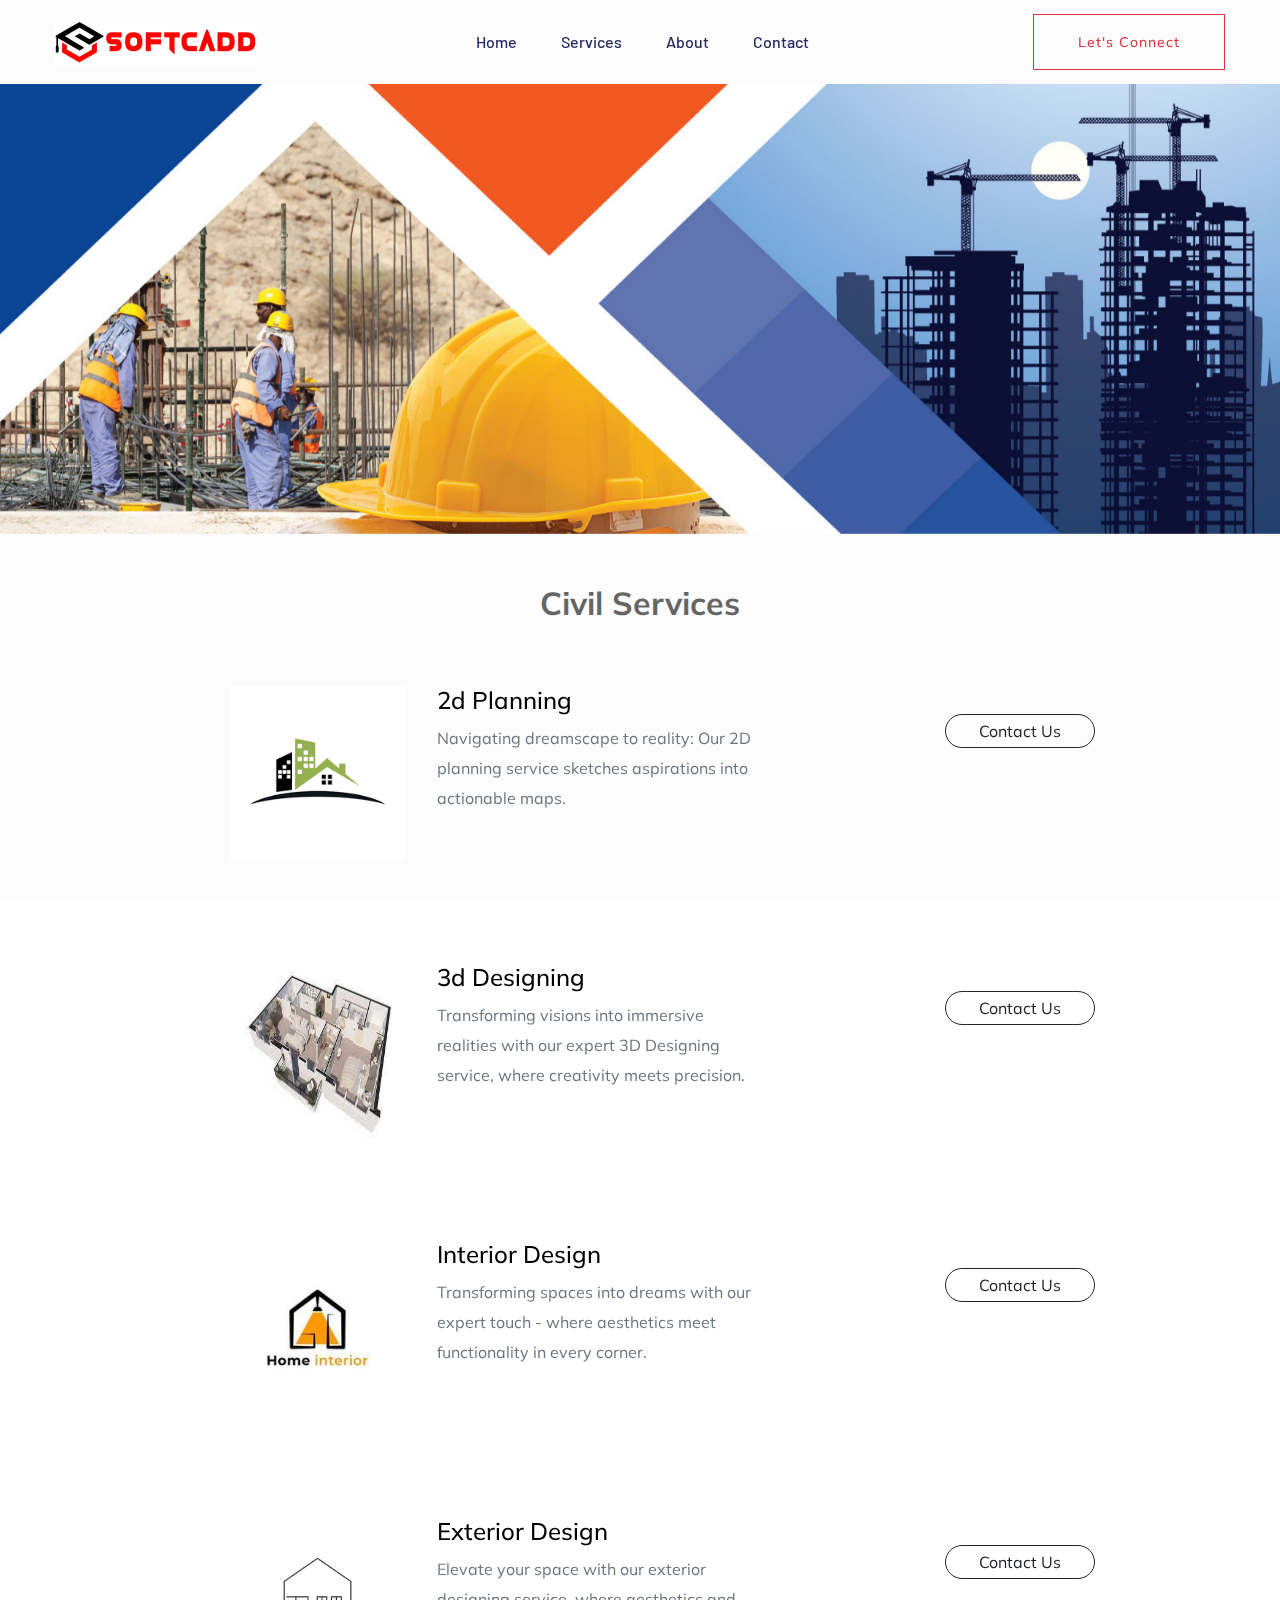
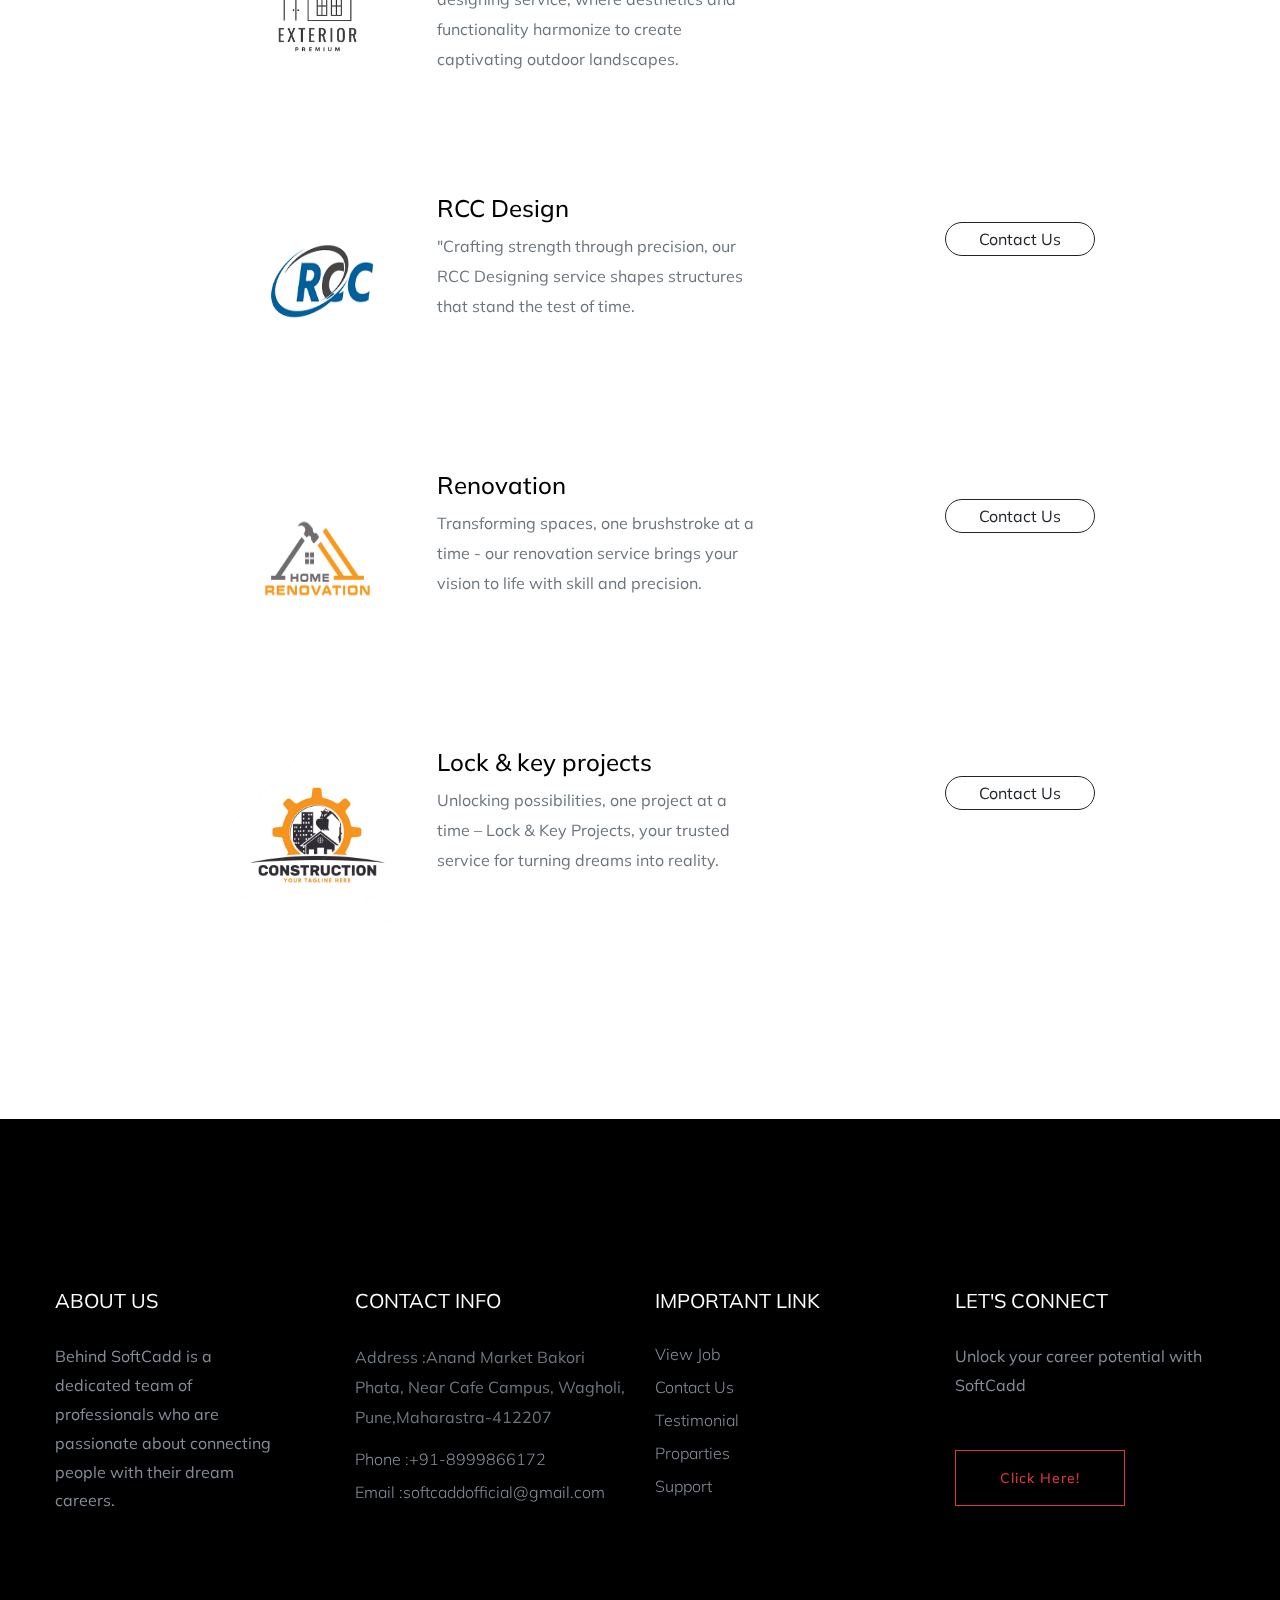
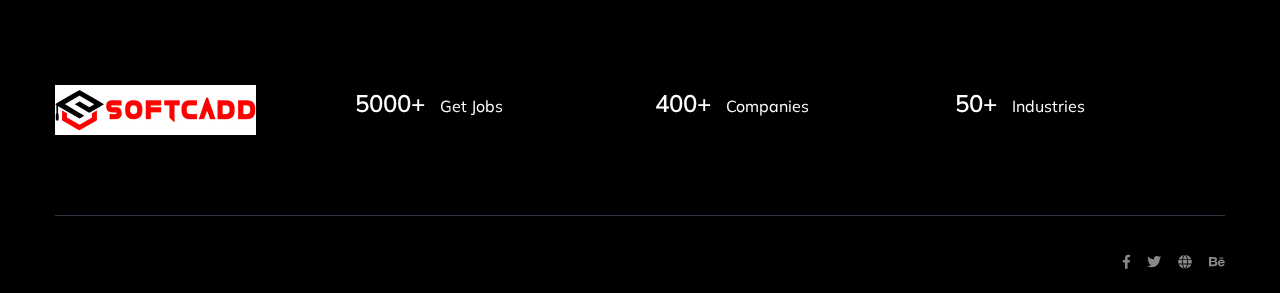
<file: realestate.html>
<!doctype html>
<html class="no-js" lang="zxx">
    <head>
        <meta charset="utf-8">
        <meta http-equiv="x-ua-compatible" content="ie=edge">
         <title>SOFTCADD </title>
        <meta name="description" content="">
        <meta name="viewport" content="width=device-width, initial-scale=1">
        <link rel="manifest" href="site.webmanifest">
		<link rel="shortcut icon" type="image/x-icon" href="assets/img/favicon.ico">

		<!-- CSS here -->
            <link rel="stylesheet" href="assets/css/bootstrap.min.css">
            <link rel="stylesheet" href="assets/css/owl.carousel.min.css">
            <link rel="stylesheet" href="assets/css/price_rangs.css">
            <link rel="stylesheet" href="assets/css/flaticon.css">
            <link rel="stylesheet" href="assets/css/slicknav.css">
            <link rel="stylesheet" href="assets/css/animate.min.css">
            <link rel="stylesheet" href="assets/css/magnific-popup.css">
            <link rel="stylesheet" href="assets/css/fontawesome-all.min.css">
            <link rel="stylesheet" href="assets/css/themify-icons.css">
            <link rel="stylesheet" href="assets/css/slick.css">
            <link rel="stylesheet" href="assets/css/nice-select.css">
            <link rel="stylesheet" href="assets/css/style.css">
   </head>

   <body>
    <!-- Preloader Start -->
    <div id="preloader-active">
        <div class="preloader d-flex align-items-center justify-content-center">
            <div class="preloader-inner position-relative">
                <div class="preloader-circle"></div>
                <div class="preloader-img pere-text">
                    <img src="assets/img/logo/logo.png" alt="">
                </div>
            </div>
        </div>
    </div>
    <!-- Preloader Start -->
    <header>
        <!-- Header Start -->
        <div class="header-area header-transparrent">
            <div class="headder-top header-sticky">
                 <div class="container">
                     <div class="row align-items-center">
                         <div class="col-lg-3 col-md-2">
                             <!-- Logo -->
                             <div class="logo">
                                 <a href="index.html"><img src="assets/img/logo/logo.png" alt=""/></a>
                             </div>  
                         </div>
                         <div class="col-lg-9 col-md-9">
                             <div class="menu-wrapper">
                                 <!-- Main-menu -->
                                 <div class="main-menu">
                                     <nav class="d-none d-lg-block" style="margin-left: 101px;">
                                         <ul id="navigation">
                                             <li><a href="index.html">Home</a></li>
                                             <li><a href="index.html#service">Services </a></li>
                                             <li><a href="about.html">About</a></li>
                                             <li><a href="contact.html">Contact</a></li>
                                         </ul>
                                     </nav>
                                 </div>          
                                 <!-- Header-btn -->
                                 <div class="header-btn d-none f-right d-lg-block">
                                    <a href="contact.html" class="btn head-btn2">Let's Connect</a>
                                 </div>
                             </div>
                         </div>
                         <!-- Mobile Menu -->
                         <div class="col-12">
                             <div class="mobile_menu d-block d-lg-none"></div>
                         </div>
                     </div>
                 </div>
            </div>
        </div>
        <!-- Header End -->
    </header>
    <main>

        <!-- Hero Area Start-->
        <div class="slider-area ">
            <div class="single-slider section-overly slider-height2 d-flex align-items-center" data-background="assets/img/hero/realestate.jpg">
                <div class="container">
                    <div class="row">
                        <div class="col-xl-12">
                            <div class="hero-cap text-center">
                               
                            </div>
                        </div>
                    </div>
                </div>
            </div>
        </div>
        <!-- Hero Area End -->
        <!-- Job List Area Start -->
        <div style="padding-top: 50px;
        text-align: center;"><h2><b>Civil Services</b></h2></div>
        <section class="featured-job-area feature-padding" style="padding-top: 20px;">
            
            <div class="container">
               
                <!-- Section Tittle -->
                <div class="row justify-content-center">
                    
                    <div class="col-xl-10">
                        <!-- single-job-content -->
                        <div class="single-job-items mb-30" >
                            <div class="job-items">
                                <div class="company-img" style="padding-left: 45px;">
                                    <a href="#"><img src="assets/img/icon/2dplanning.png" alt="" style= "height: 175px; width: 175px;"></a>
                                </div>
                               
                                <div class="job-tittle">
                                    <a href="#"><h4>2d Planning</h4></a>
                                    <p style="width: 320px;">Navigating dreamscape to reality: Our 2D planning service sketches aspirations into actionable maps.</p>
                                </div>
                            </div>
                            <div class="items-link f-right" style="margin-top: 28px;">
                                <a href="contact.html">Contact Us</a>
                                <!-- <span>7 hours ago</span> -->
                            </div>
                        </div>

                        <!-- single-job-content -->
                        <div class="single-job-items mb-30">
                            <div class="job-items">
                                <div class="company-img" style="padding-left: 45px;">
                                    <a href="#"><img src="assets/img/icon/3ddesigning.jpg" alt="" style= "height: 175px; width: 175px;"></a>
                                </div>
                                <div class="job-tittle">
                                    <a href="#"><h4>3d Designing</h4></a>
                                    <p style="width: 320px;">Transforming visions into immersive realities with our expert 3D Designing service, where creativity meets precision.</p>
                                </div>
                            </div>
                            <div class="items-link f-right" style="margin-top: 28px;">
                                <a href="contact.html">Contact Us</a>
                                <!-- <span>7 hours ago</span> -->
                            </div>
                        </div>

                         <!-- single-job-content -->
                        <div class="single-job-items mb-30">
                            <div class="job-items">
                                <div class="company-img" style="padding-left: 45px;">
                                    <a href="#"><img src="assets/img/icon/interior.jpg" alt="" style= "height: 175px; width: 175px;"></a>
                                </div>
                                <div class="job-tittle">
                                    <a href="#"><h4>Interior Design</h4></a>
                                    
                                    <p style="width: 320px;">Transforming spaces into dreams with our expert touch - where aesthetics meet functionality in every corner.</p>
                                </div>
                            </div>
                            <div class="items-link f-right" style="margin-top: 28px;">
                                <a href="contact.html
                                ">Contact Us</a>
                                <!-- <span>7 hours ago</span> -->
                            </div>
                        </div>

                         <!-- single-job-content -->
                        <div class="single-job-items mb-30">
                            <div class="job-items">
                                <div class="company-img" style="padding-left: 45px;">
                                    <a href="#"><img src="assets/img/icon/exterior.avif" alt="" style= "height: 175px; width: 175px;"></a>
                                </div>
                                <div class="job-tittle">
                                    <a href="#"><h4>Exterior Design</h4></a>

                                    <p style="width: 320px;">Elevate your space with our exterior designing service, where aesthetics and functionality harmonize to create captivating outdoor landscapes.</p>
                                </div>
                            </div>
                            <div class="items-link f-right" style="margin-top: 28px;">
                                <a href="contact.html">Contact Us</a>
                                <!-- <span>7 hours ago</span> -->
                            </div>
                        </div>

                        <!-- single-job-content -->
                        <div class="single-job-items mb-30">
                            <div class="job-items">
                                <div class="company-img" style="padding-left: 45px;">
                                    <a href="#"><img src="assets/img/icon/Rcc.png" alt="" style= "height: 175px; width: 175px;"></a>
                                </div>
                                <div class="job-tittle job-tittle2">
                                    <a href="#">
                                        <h4>RCC Design</h4>
                                    </a>
                                    
                                    <p style="width: 320px;">"Crafting strength through precision, our RCC Designing service shapes structures that stand the test of time.</p>
                                </div>
                            </div>
                            <div class="items-link items-link2 f-right" style="margin-top: 28px;">
                                <a href="contact.html">Contact Us</a>
                                <!-- <span>7 hours ago</span> -->
                            </div>
                        </div>

                        <!-- single-job-content -->
                        <div class="single-job-items mb-30">
                            <div class="job-items">
                                <div class="company-img" style="padding-left: 45px;">
                                    <a href="#"><img src="assets/img/icon/homerenovation.jpg" alt="" style= "height: 175px; width: 175px;"></a>
                                </div>
                                <div class="job-tittle job-tittle2">
                                    <a href="#">
                                        <h4>Renovation</h4>
                                    </a>
                                    
                                    <p style="width: 320px;">Transforming spaces, one brushstroke at a time - our renovation service brings your vision to life with skill and precision.</p>
                                </div>
                            </div>
                            <div class="items-link items-link2 f-right" style="margin-top: 28px;">
                                <a href="contact.html">Contact Us</a>
                                <!-- <span>7 hours ago</span> -->
                            </div>
                        </div>

                        <!-- single-job-content -->
                        <div class="single-job-items mb-30">
                            <div class="job-items">
                                <div class="company-img" style="padding-left: 45px;">
                                    <a href="#"><img src="assets/img/icon/key&con.avif" alt="" style= "height: 175px; width: 175px;"></a>
                                </div>
                                <div class="job-tittle job-tittle2">
                                    <a href="#">
                                        <h4>Lock & key projects </h4>
                                    </a>
                                    
                                    <p style="width: 320px;">Unlocking possibilities, one project at a time – Lock & Key Projects, your trusted service for turning dreams into reality.</p>
                                </div>
                            </div>
                            <div class="items-link items-link2 f-right" style="margin-top: 28px;">
                                <a href="contact.html">Contact Us</a>
                                <!-- <span>7 hours ago</span> -->
                            </div>
                        </div>
                    </div>
                </div>
            </div>
        </section>
        <!-- Job List Area End -->
        
    </main>
    <footer>
        <!-- Footer Start-->
        <div class="footer-area footer-bg footer-padding">
            <div class="container">
                <div class="row d-flex justify-content-between">
                    <div class="col-xl-3 col-lg-3 col-md-4 col-sm-6">
                       <div class="single-footer-caption mb-50">
                         <div class="single-footer-caption mb-30">
                             <div class="footer-tittle">
                                 <h4>About Us</h4>
                                 <div class="footer-pera">
                                     <p>Behind SoftCadd is a dedicated team of professionals who are passionate about connecting people with their dream careers.</p>
                                </div>
                             </div>
                         </div>

                       </div>
                    </div>
                    <div class="col-xl-3 col-lg-3 col-md-4 col-sm-5">
                        <div class="single-footer-caption mb-50">
                            <div class="footer-tittle">
                                <h4>Contact Info</h4>
                                <ul>
                                    <li>
                                    <p>Address :Anand Market Bakori Phata, Near Cafe Campus, Wagholi, Pune,Maharastra-412207</p>
                                    </li>
                                    <li><a href="https://wa.me/+8999866172">Phone :+91-8999866172</a></li>
                                    <li><a href="#">Email :softcaddofficial@gmail.com</a></li>
                                </ul>
                            </div>

                        </div>
                    </div>
                    <div class="col-xl-3 col-lg-3 col-md-4 col-sm-5">
                        <div class="single-footer-caption mb-50">
                            <div class="footer-tittle">
                                <h4>Important Link</h4>
                                <ul>
                                    <li><a href="index.html#service">View Job</a></li>
                                    <li><a href="contact.html">Contact Us</a></li>
                                    <li><a href="about.html">Testimonial</a></li>
                                    <li><a href="#">Proparties</a></li>
                                    <li><a href="#">Support</a></li>
                                </ul>
                            </div>
                        </div>
                    </div>
                    <div class="col-xl-3 col-lg-3 col-md-4 col-sm-5">
                        <div class="single-footer-caption mb-50">
                            <div class="footer-tittle">
                                <h4>Let's connect</h4>
                                <div class="footer-pera footer-pera2">
                                    <p>Unlock your career potential with SoftCadd</p>
                                </div>
                             <!-- Form -->
                                <a href="contact.html" class="btn head-btn2">Click Here!</a>    
                            </div>
                        </div>
                    </div>
                </div>
               <!--  -->
               <div class="row footer-wejed justify-content-between">
                    <div class="col-xl-3 col-lg-3 col-md-4 col-sm-6">
                        <!-- logo -->
                        <div class="footer-logo mb-20">
                        <a href="index.html"><img src="assets/img/logo/logo.png" alt=""></a>
                        </div>
                    </div>
                    <div class="col-xl-3 col-lg-3 col-md-4 col-sm-5">
                    <div class="footer-tittle-bottom">
                        <span>5000+</span>
                        <p>Get Jobs</p>
                    </div>
                    </div>
                    <div class="col-xl-3 col-lg-3 col-md-4 col-sm-5">
                        <div class="footer-tittle-bottom">
                            <span>400+</span>
                            <p>Companies</p>
                        </div>
                    </div>
                    <div class="col-xl-3 col-lg-3 col-md-4 col-sm-5">
                        <!-- Footer Bottom Tittle -->
                        <div class="footer-tittle-bottom">
                            <span>50+</span>
                            <p>Industries</p>
                        </div>
                    </div>
               </div>
            </div>
        </div>
        <!-- footer-bottom area -->
        <div class="footer-bottom-area footer-bg">
            <div class="container">
                <div class="footer-border">
                     <div class="row d-flex justify-content-between align-items-center">
                         <div class="col-xl-10 col-lg-10 ">
                         </div>
                         <div class="col-xl-2 col-lg-2">
                             <div class="footer-social f-right">
                                 <a href="#"><i class="fab fa-facebook-f"></i></a>
                                 <a href="#"><i class="fab fa-twitter"></i></a>
                                 <a href="#"><i class="fas fa-globe"></i></a>
                                 <a href="#"><i class="fab fa-behance"></i></a>
                             </div>
                         </div>
                     </div>
                </div>
            </div>
        </div>
        <!-- Footer End-->
    </footer>

	<!-- JS here -->
	
		<!-- All JS Custom Plugins Link Here here -->
        <script src="./assets/js/vendor/modernizr-3.5.0.min.js"></script>
		<!-- Jquery, Popper, Bootstrap -->
		<script src="./assets/js/vendor/jquery-1.12.4.min.js"></script>
        <script src="./assets/js/popper.min.js"></script>
        <script src="./assets/js/bootstrap.min.js"></script>
	    <!-- Jquery Mobile Menu -->
        <script src="./assets/js/jquery.slicknav.min.js"></script>

		<!-- Jquery Slick , Owl-Carousel Range -->
        <script src="./assets/js/owl.carousel.min.js"></script>
        <script src="./assets/js/slick.min.js"></script>
        <script src="./assets/js/price_rangs.js"></script>
		<!-- One Page, Animated-HeadLin -->
        <script src="./assets/js/wow.min.js"></script>
		<script src="./assets/js/animated.headline.js"></script>
        <script src="./assets/js/jquery.magnific-popup.js"></script>

		<!-- Scrollup, nice-select, sticky -->
        <script src="./assets/js/jquery.scrollUp.min.js"></script>
        <script src="./assets/js/jquery.nice-select.min.js"></script>
		<script src="./assets/js/jquery.sticky.js"></script>
        
        <!-- contact js -->
        <script src="./assets/js/contact.js"></script>
        <script src="./assets/js/jquery.form.js"></script>
        <script src="./assets/js/jquery.validate.min.js"></script>
        <script src="./assets/js/mail-script.js"></script>
        <script src="./assets/js/jquery.ajaxchimp.min.js"></script>
        
		<!-- Jquery Plugins, main Jquery -->	
        <script src="./assets/js/plugins.js"></script>
        <script src="./assets/js/main.js"></script>
        
    </body>
</html>
</file>
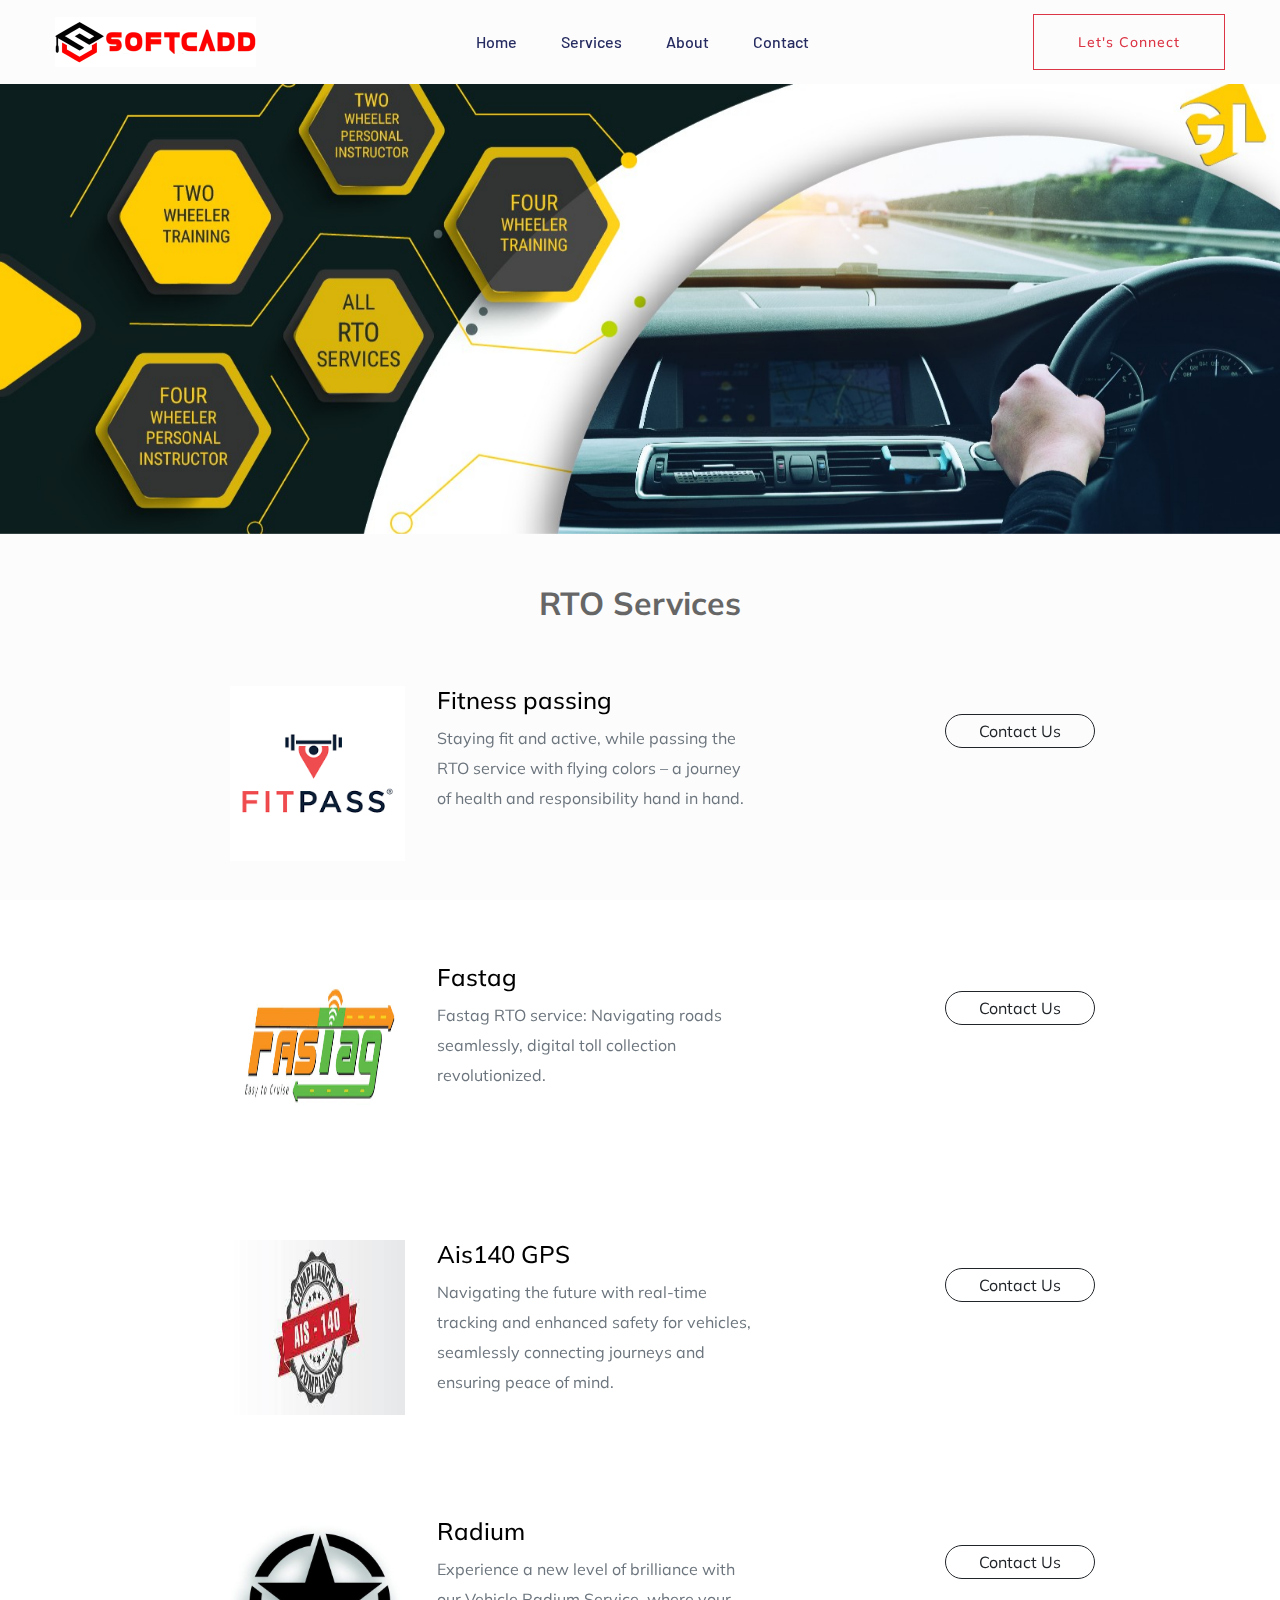
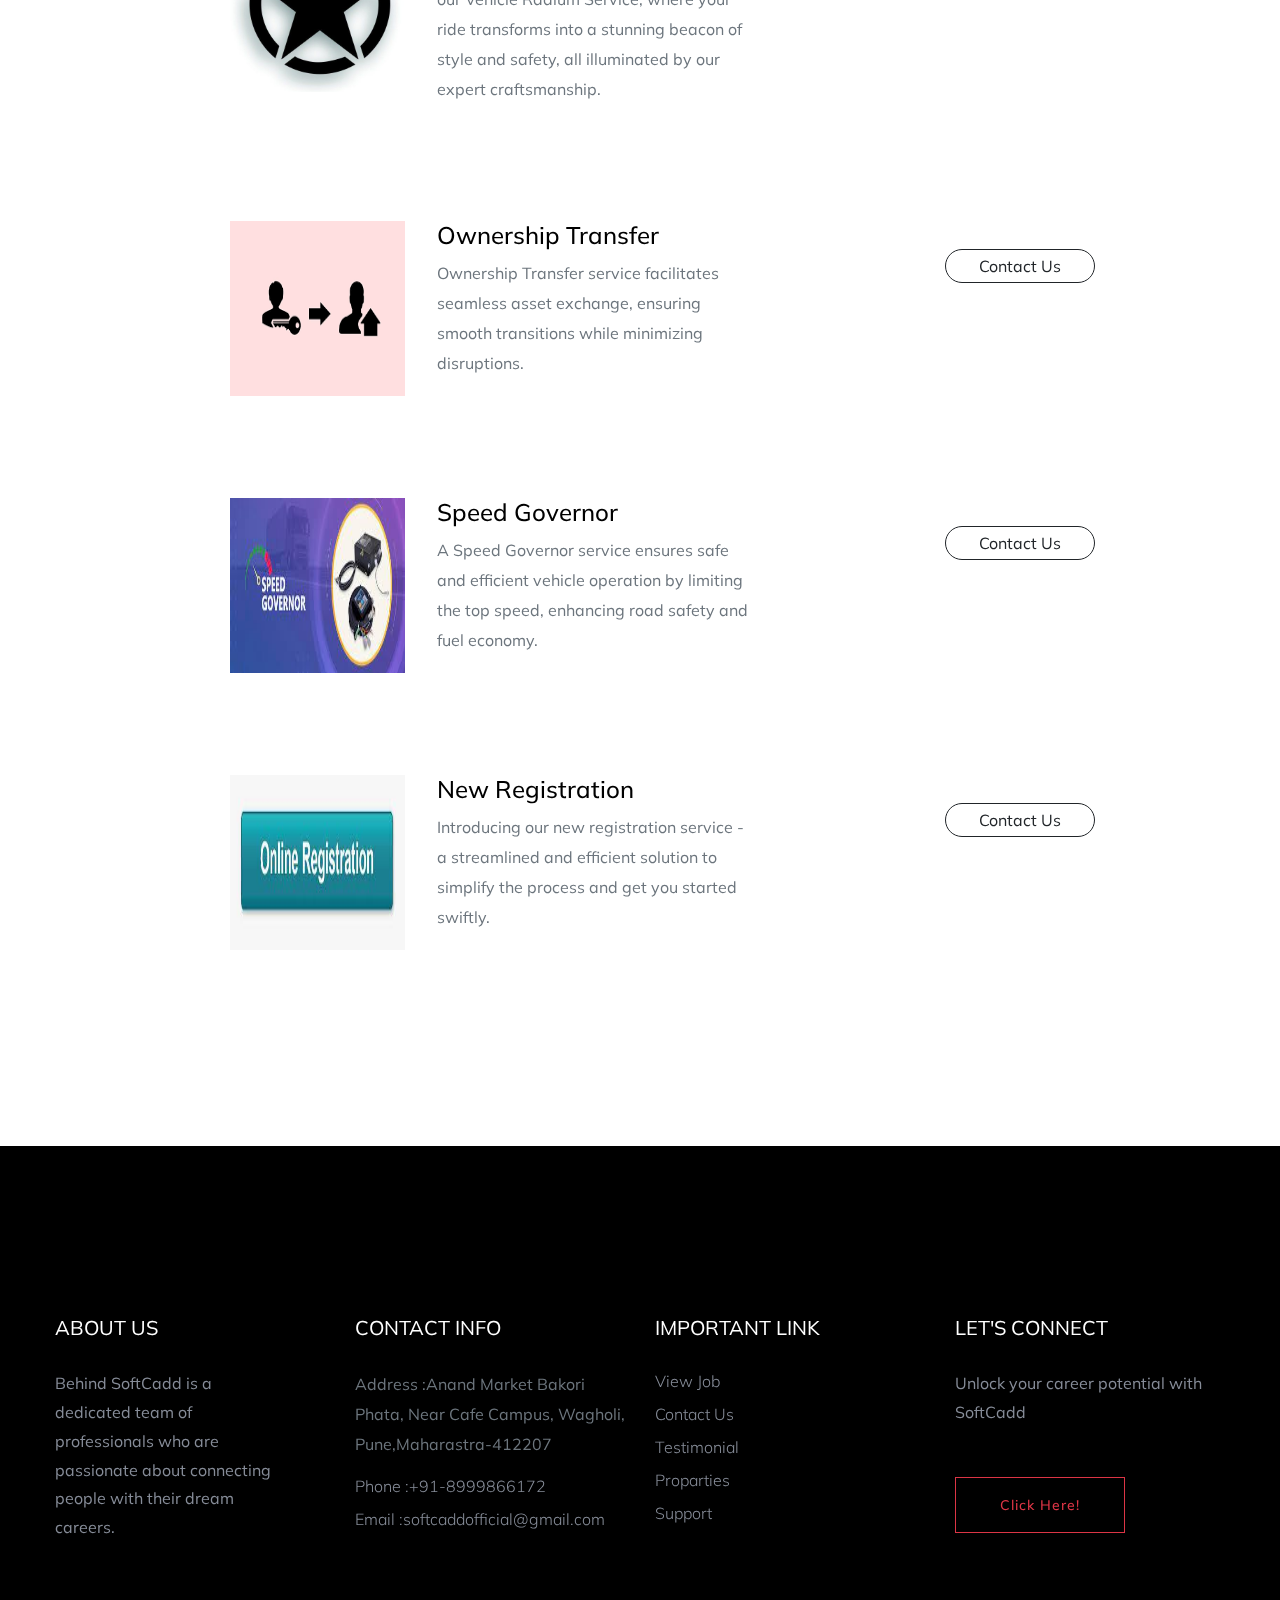
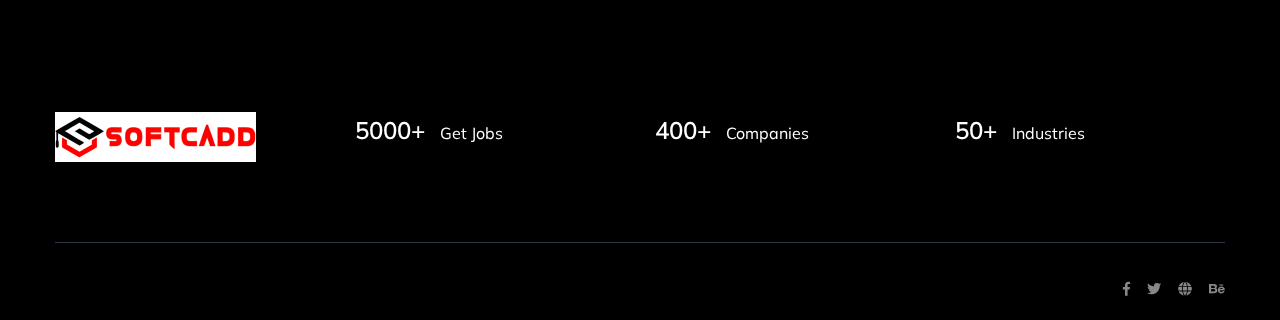
<file: RTO.html>
<!doctype html>
<html class="no-js" lang="zxx">
    <head>
        <meta charset="utf-8">
        <meta http-equiv="x-ua-compatible" content="ie=edge">
         <title>SOFTCADD </title>
        <meta name="description" content="">
        <meta name="viewport" content="width=device-width, initial-scale=1">
        <link rel="manifest" href="site.webmanifest">
		<link rel="shortcut icon" type="image/x-icon" href="assets/img/favicon.ico">

		<!-- CSS here -->
            <link rel="stylesheet" href="assets/css/bootstrap.min.css">
            <link rel="stylesheet" href="assets/css/owl.carousel.min.css">
            <link rel="stylesheet" href="assets/css/price_rangs.css">
            <link rel="stylesheet" href="assets/css/flaticon.css">
            <link rel="stylesheet" href="assets/css/slicknav.css">
            <link rel="stylesheet" href="assets/css/animate.min.css">
            <link rel="stylesheet" href="assets/css/magnific-popup.css">
            <link rel="stylesheet" href="assets/css/fontawesome-all.min.css">
            <link rel="stylesheet" href="assets/css/themify-icons.css">
            <link rel="stylesheet" href="assets/css/slick.css">
            <link rel="stylesheet" href="assets/css/nice-select.css">
            <link rel="stylesheet" href="assets/css/style.css">
   </head>

   <body>
    <!-- Preloader Start -->
    <div id="preloader-active">
        <div class="preloader d-flex align-items-center justify-content-center">
            <div class="preloader-inner position-relative">
                <div class="preloader-circle"></div>
                <div class="preloader-img pere-text">
                    <img src="assets/img/logo/logo.png" alt="">
                </div>
            </div>
        </div>
    </div>
    <!-- Preloader Start -->
    <header>
        <!-- Header Start -->
        <div class="header-area header-transparrent">
            <div class="headder-top header-sticky">
                 <div class="container">
                     <div class="row align-items-center">
                         <div class="col-lg-3 col-md-2">
                             <!-- Logo -->
                             <div class="logo">
                                 <a href="index.html"><img src="assets/img/logo/logo.png"  alt=""/></a>
                             </div>  
                         </div>
                         <div class="col-lg-9 col-md-9">
                             <div class="menu-wrapper">
                                 <!-- Main-menu -->
                                 <div class="main-menu">
                                     <nav class="d-none d-lg-block" style="margin-left: 101px;">
                                         <ul id="navigation">
                                             <li><a href="index.html">Home</a></li>
                                             <li><a href="index.html#service">Services</a></li>
                                             <li><a href="about.html">About</a></li>
                                             <li><a href="contact.html">Contact</a></li>
                                         </ul>
                                     </nav>
                                 </div>          
                                 <!-- Header-btn -->
                                 <div class="header-btn d-none f-right d-lg-block">
                                    <a href="contact.html" class="btn head-btn2">Let's Connect</a>
                                 </div>
                             </div>
                         </div>
                         <!-- Mobile Menu -->
                         <div class="col-12">
                             <div class="mobile_menu d-block d-lg-none"></div>
                         </div>
                     </div>
                 </div>
            </div>
        </div>
        <!-- Header End -->
    </header>
    <main>

        <!-- Hero Area Start-->
        <div class="slider-area ">
            <div class="single-slider section-overly slider-height2 d-flex align-items-center" data-background="assets/img/hero/rt.jpg">
                <div class="container">
                    <div class="row">
                        <div class="col-xl-12">
                            <div class="hero-cap text-center">
                               
                            </div>
                        </div>
                    </div>
                </div>
            </div>
        </div>
        <!-- Hero Area End -->
        <!-- Job List Area Start -->
        <div style="padding-top: 50px;
        text-align: center;"><h2><b>RTO Services</b></h2></div>
        <section class="featured-job-area feature-padding" style="padding-top: 20px;">
            
            <div class="container">
               
                <!-- Section Tittle -->
                <div class="row justify-content-center">
                    
                    <div class="col-xl-10">
                        <!-- single-job-content -->
                        <div class="single-job-items mb-30" >
                            <div class="job-items">
                                <div class="company-img" style="padding-left: 45px;">
                                    <a href="#"><img src="assets/img/icon/fitness.png" alt="" style= "height: 175px; width: 175px;"></a>
                                </div>
                               
                                <div class="job-tittle">
                                    <a href="#"><h4>Fitness passing</h4></a>
                                    <p style="width: 320px;">
                                        Staying fit and active, while passing the RTO service with flying colors – a journey of health and responsibility hand in hand.</p>
                                </div>
                            </div>
                            <div class="items-link f-right" style="margin-top: 28px;">
                                <a href="contact.html">Contact Us</a>
                            </div>
                        </div>
                        <!-- single-job-content -->
                        <div class="single-job-items mb-30">
                            <div class="job-items">
                                <div class="company-img" style="padding-left: 45px;">
                                    <a href="#"><img src="assets/img/icon/fastag.png" alt="" style= "height: 175px; width: 175px;"></a>
                                </div>
                                <div class="job-tittle">
                                    <a href="#"><h4>Fastag</h4></a>
                                    <p style="width: 320px;">Fastag RTO service: Navigating roads seamlessly, digital toll collection revolutionized.</p>
                                </div>
                            </div>
                            <div class="items-link f-right" style="margin-top: 28px;">
                                <a href="contact.html">Contact Us</a>
                               
                            </div>
                        </div>
                         <!-- single-job-content -->
                        <div class="single-job-items mb-30">
                            <div class="job-items">
                                <div class="company-img" style="padding-left: 45px;">
                                    <a href="#"><img src="assets/img/icon/Ai-140.jpg" alt="" style= "height: 175px; width: 175px;"></a>
                                </div>
                                <div class="job-tittle">
                                    <a href="#"><h4>Ais140 GPS</h4></a>
                                    <p style="width: 320px;">Navigating the future with real-time tracking and enhanced safety for vehicles, seamlessly connecting journeys and ensuring peace of mind.</p>
                                </div>
                            </div>
                            <div class="items-link f-right" style="margin-top: 28px;">
                                <a href="contact.html">Contact Us</a>
                                <!-- <span>7 hours ago</span> -->
                            </div>
                        </div>
                         <!-- single-job-content -->
                        <div class="single-job-items mb-30">
                            <div class="job-items">
                                <div class="company-img" style="padding-left: 45px;">
                                    <a href="#"><img src="assets/img/icon/radium.jpg" alt="" style= "height: 175px; width: 175px;"></a>
                                </div>
                                <div class="job-tittle">
                                    <a href="#"><h4> Radium</h4></a>
                                    <p style="width: 320px;">Experience a new level of brilliance with our Vehicle Radium Service, where your ride transforms into a stunning beacon of style and safety, all illuminated by our expert craftsmanship.</p>
                                </div>
                            </div>
                            <div class="items-link f-right" style="margin-top: 28px;">
                                <a href="contact.html">Contact Us</a>
                                <!-- <span>7 hours ago</span> -->
                            </div>
                        </div>
                        <!-- single-job-content -->
                        <div class="single-job-items mb-30">
                            <div class="job-items">
                                <div class="company-img" style="padding-left: 45px;">
                                    <a href="#"><img src="assets/img/icon/ownership.png" alt="" style= "height: 175px; width: 175px;"></a>
                                </div>
                                <div class="job-tittle job-tittle2">
                                    <a href="#">
                                        <h4>Ownership Transfer</h4>
                                    </a>
                                    <p style="width: 320px;">Ownership Transfer service facilitates seamless asset exchange, ensuring smooth transitions while minimizing disruptions.</p>
                                </div>
                            </div>
                            <div class="items-link items-link2 f-right" style="margin-top: 28px;">
                                <a href="contact.html">Contact Us</a>
                                <!-- <span>7 hours ago</span> -->
                            </div>
                        </div>
                        <!-- single-job-content -->
                        <div class="single-job-items mb-30">
                            <div class="job-items">
                                <div class="company-img" style="padding-left: 45px;">
                                    <a href="#"><img src="assets/img/icon/speedgov.jpg" alt="" style= "height: 175px; width: 175px;"></a>
                                </div>
                                <div class="job-tittle job-tittle2">
                                    <a href="#">
                                        <h4>Speed Governor</h4>
                                    </a>
                                    <p style="width: 320px;">A Speed Governor service ensures safe and efficient vehicle operation by limiting the top speed, enhancing road safety and fuel economy.</p>
                                </div>
                            </div>
                            <div class="items-link items-link2 f-right" style="margin-top: 28px;">
                                <a href="contact.html">Contact Us</a>
                                <!-- <span>7 hours ago</span> -->
                            </div>
                        </div>

                        <!-- single-job-content -->
                        <div class="single-job-items mb-30">
                            <div class="job-items">
                                <div class="company-img" style="padding-left: 45px;">
                                    <a href="#"><img src="assets/img/icon/newreg.jpg" alt="" style= "height: 175px; width: 175px;"></a>
                                </div>
                                <div class="job-tittle job-tittle2">
                                    <a href="#">
                                        <h4>New Registration</h4>
                                    </a>
                                    <p style="width: 320px;">Introducing our new registration service - a streamlined and efficient solution to simplify the process and get you started swiftly.</p>
                                </div>
                            </div>
                            <div class="items-link items-link2 f-right" style="margin-top: 28px;">
                                <a href="contact.html">Contact Us</a>
                                <!-- <span>7 hours ago</span> -->
                            </div>
                        </div>
                    </div>
                </div>
            </div>
        </section>
        <!-- Job List Area End -->
        
    </main>
    <footer>
        <!-- Footer Start-->
        <div class="footer-area footer-bg footer-padding">
            <div class="container">
                <div class="row d-flex justify-content-between">
                    <div class="col-xl-3 col-lg-3 col-md-4 col-sm-6">
                       <div class="single-footer-caption mb-50">
                         <div class="single-footer-caption mb-30">
                             <div class="footer-tittle">
                                 <h4>About Us</h4>
                                 <div class="footer-pera">
                                     <p>Behind SoftCadd is a dedicated team of professionals who are passionate about connecting people with their dream careers.</p>
                                </div>
                             </div>
                         </div>

                       </div>
                    </div>
                    <div class="col-xl-3 col-lg-3 col-md-4 col-sm-5">
                        <div class="single-footer-caption mb-50">
                            <div class="footer-tittle">
                                <h4>Contact Info</h4>
                                <ul>
                                    <li>
                                    <p>Address :Anand Market Bakori Phata, Near Cafe Campus, Wagholi, Pune,Maharastra-412207</p>
                                    </li>
                                    <li><a href="https://wa.me/+8999866172">Phone :+91-8999866172</a></li>
                                    <li><a href="#">Email :softcaddofficial@gmail.com</a></li>
                                </ul>
                            </div>

                        </div>
                    </div>
                    <div class="col-xl-3 col-lg-3 col-md-4 col-sm-5">
                        <div class="single-footer-caption mb-50">
                            <div class="footer-tittle">
                                <h4>Important Link</h4>
                                <ul>
                                    <li><a href="index.html#service">View Job</a></li>
                                    <li><a href="contact.html">Contact Us</a></li>
                                    <li><a href="about.html">Testimonial</a></li>
                                    <li><a href="#">Proparties</a></li>
                                    <li><a href="#">Support</a></li>
                                </ul>
                            </div>
                        </div>
                    </div>
                    <div class="col-xl-3 col-lg-3 col-md-4 col-sm-5">
                        <div class="single-footer-caption mb-50">
                            <div class="footer-tittle">
                                <h4>Let's connect</h4>
                                <div class="footer-pera footer-pera2">
                                    <p>Unlock your career potential with SoftCadd</p>
                                </div>
                             <!-- Form -->
                                <a href="contact.html" class="btn head-btn2">Click Here!</a>    
                            </div>
                        </div>
                    </div>
                </div>
               <!--  -->
               <div class="row footer-wejed justify-content-between">
                    <div class="col-xl-3 col-lg-3 col-md-4 col-sm-6">
                        <!-- logo -->
                        <div class="footer-logo mb-20">
                        <a href="index.html"><img src="assets/img/logo/logo.png" alt=""></a>
                        </div>
                    </div>
                    <div class="col-xl-3 col-lg-3 col-md-4 col-sm-5">
                    <div class="footer-tittle-bottom">
                        <span>5000+</span>
                        <p>Get Jobs</p>
                    </div>
                    </div>
                    <div class="col-xl-3 col-lg-3 col-md-4 col-sm-5">
                        <div class="footer-tittle-bottom">
                            <span>400+</span>
                            <p>Companies</p>
                        </div>
                    </div>
                    <div class="col-xl-3 col-lg-3 col-md-4 col-sm-5">
                        <!-- Footer Bottom Tittle -->
                        <div class="footer-tittle-bottom">
                            <span>50+</span>
                            <p>Industries</p>
                        </div>
                    </div>
               </div>
            </div>
        </div>
        <!-- footer-bottom area -->
        <div class="footer-bottom-area footer-bg">
            <div class="container">
                <div class="footer-border">
                     <div class="row d-flex justify-content-between align-items-center">
                         <div class="col-xl-10 col-lg-10 ">
                         </div>
                         <div class="col-xl-2 col-lg-2">
                             <div class="footer-social f-right">
                                 <a href="#"><i class="fab fa-facebook-f"></i></a>
                                 <a href="#"><i class="fab fa-twitter"></i></a>
                                 <a href="#"><i class="fas fa-globe"></i></a>
                                 <a href="#"><i class="fab fa-behance"></i></a>
                             </div>
                         </div>
                     </div>
                </div>
            </div>
        </div>
        <!-- Footer End-->
    </footer>

	<!-- JS here -->
	
		<!-- All JS Custom Plugins Link Here here -->
        <script src="./assets/js/vendor/modernizr-3.5.0.min.js"></script>
		<!-- Jquery, Popper, Bootstrap -->
		<script src="./assets/js/vendor/jquery-1.12.4.min.js"></script>
        <script src="./assets/js/popper.min.js"></script>
        <script src="./assets/js/bootstrap.min.js"></script>
	    <!-- Jquery Mobile Menu -->
        <script src="./assets/js/jquery.slicknav.min.js"></script>

		<!-- Jquery Slick , Owl-Carousel Range -->
        <script src="./assets/js/owl.carousel.min.js"></script>
        <script src="./assets/js/slick.min.js"></script>
        <script src="./assets/js/price_rangs.js"></script>
		<!-- One Page, Animated-HeadLin -->
        <script src="./assets/js/wow.min.js"></script>
		<script src="./assets/js/animated.headline.js"></script>
        <script src="./assets/js/jquery.magnific-popup.js"></script>

		<!-- Scrollup, nice-select, sticky -->
        <script src="./assets/js/jquery.scrollUp.min.js"></script>
        <script src="./assets/js/jquery.nice-select.min.js"></script>
		<script src="./assets/js/jquery.sticky.js"></script>
        
        <!-- contact js -->
        <script src="./assets/js/contact.js"></script>
        <script src="./assets/js/jquery.form.js"></script>
        <script src="./assets/js/jquery.validate.min.js"></script>
        <script src="./assets/js/mail-script.js"></script>
        <script src="./assets/js/jquery.ajaxchimp.min.js"></script>
        
		<!-- Jquery Plugins, main Jquery -->	
        <script src="./assets/js/plugins.js"></script>
        <script src="./assets/js/main.js"></script>
        
    </body>
</html>
</file>
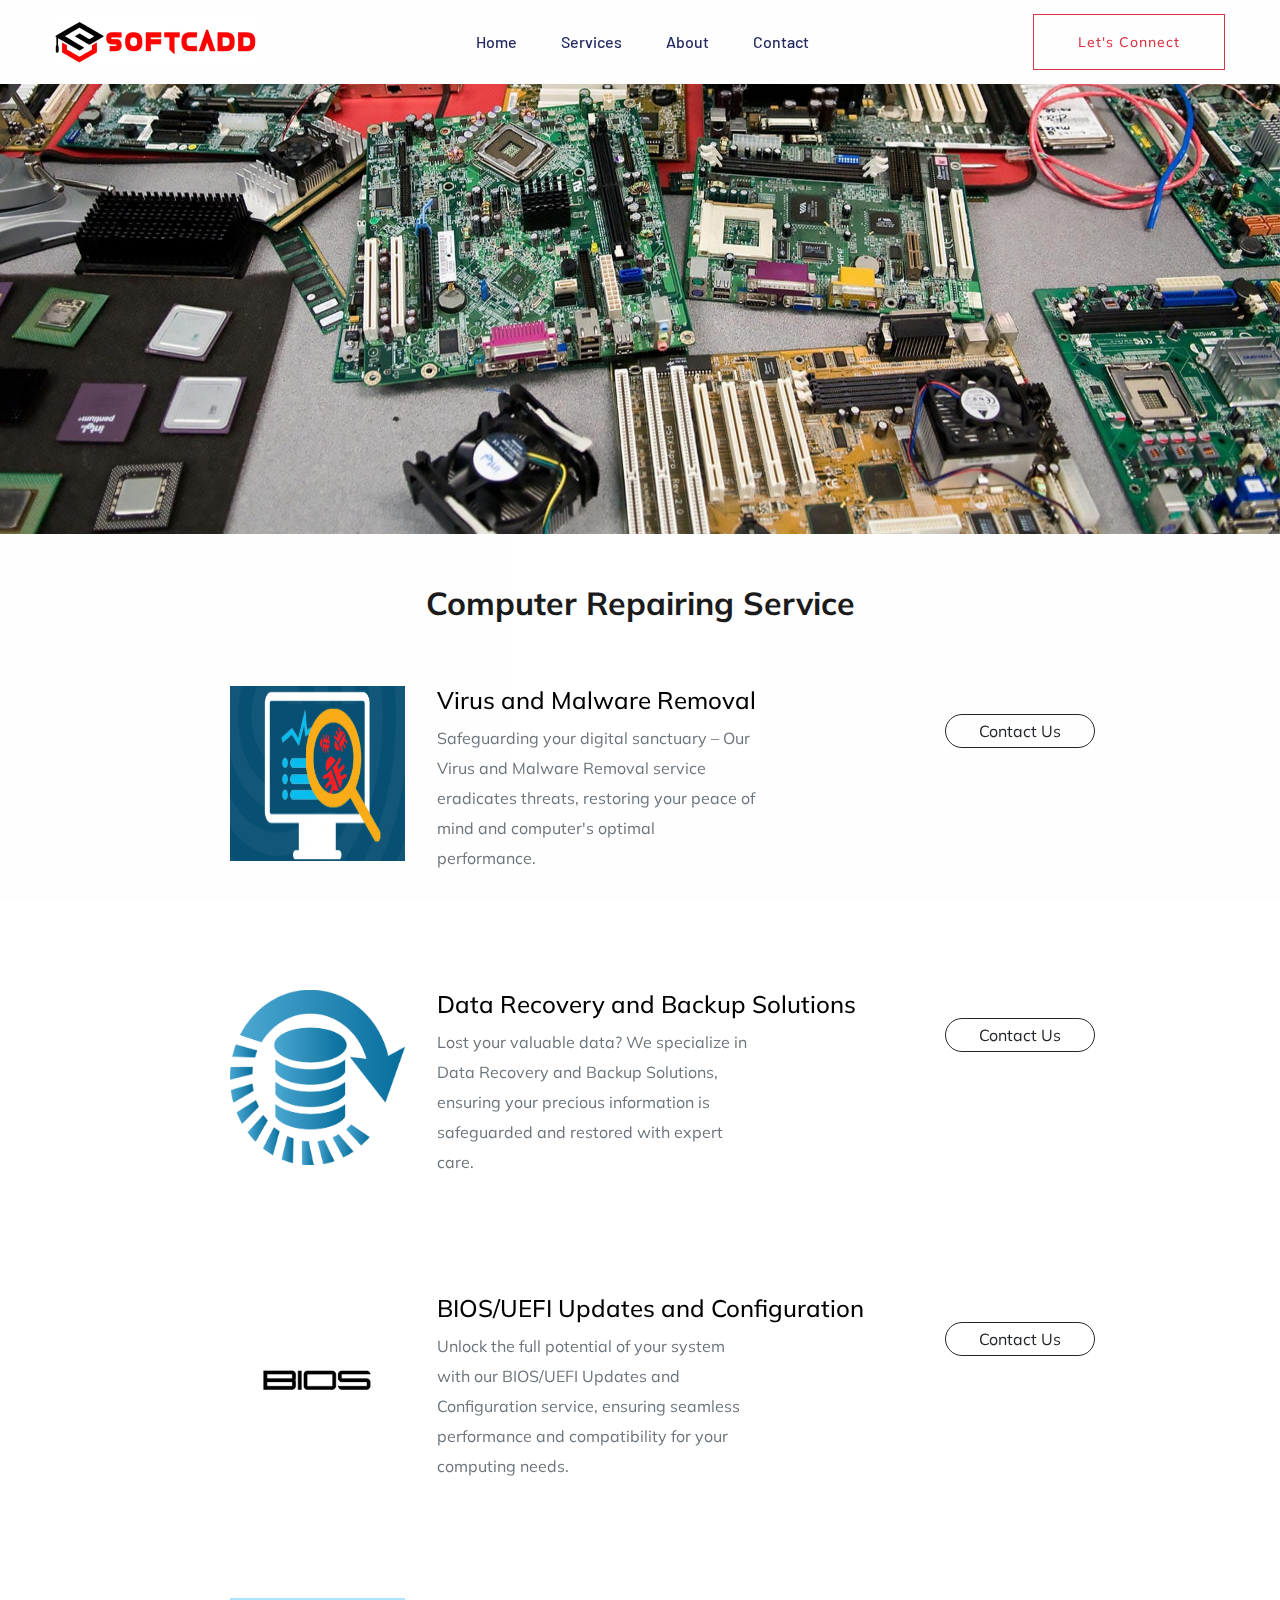
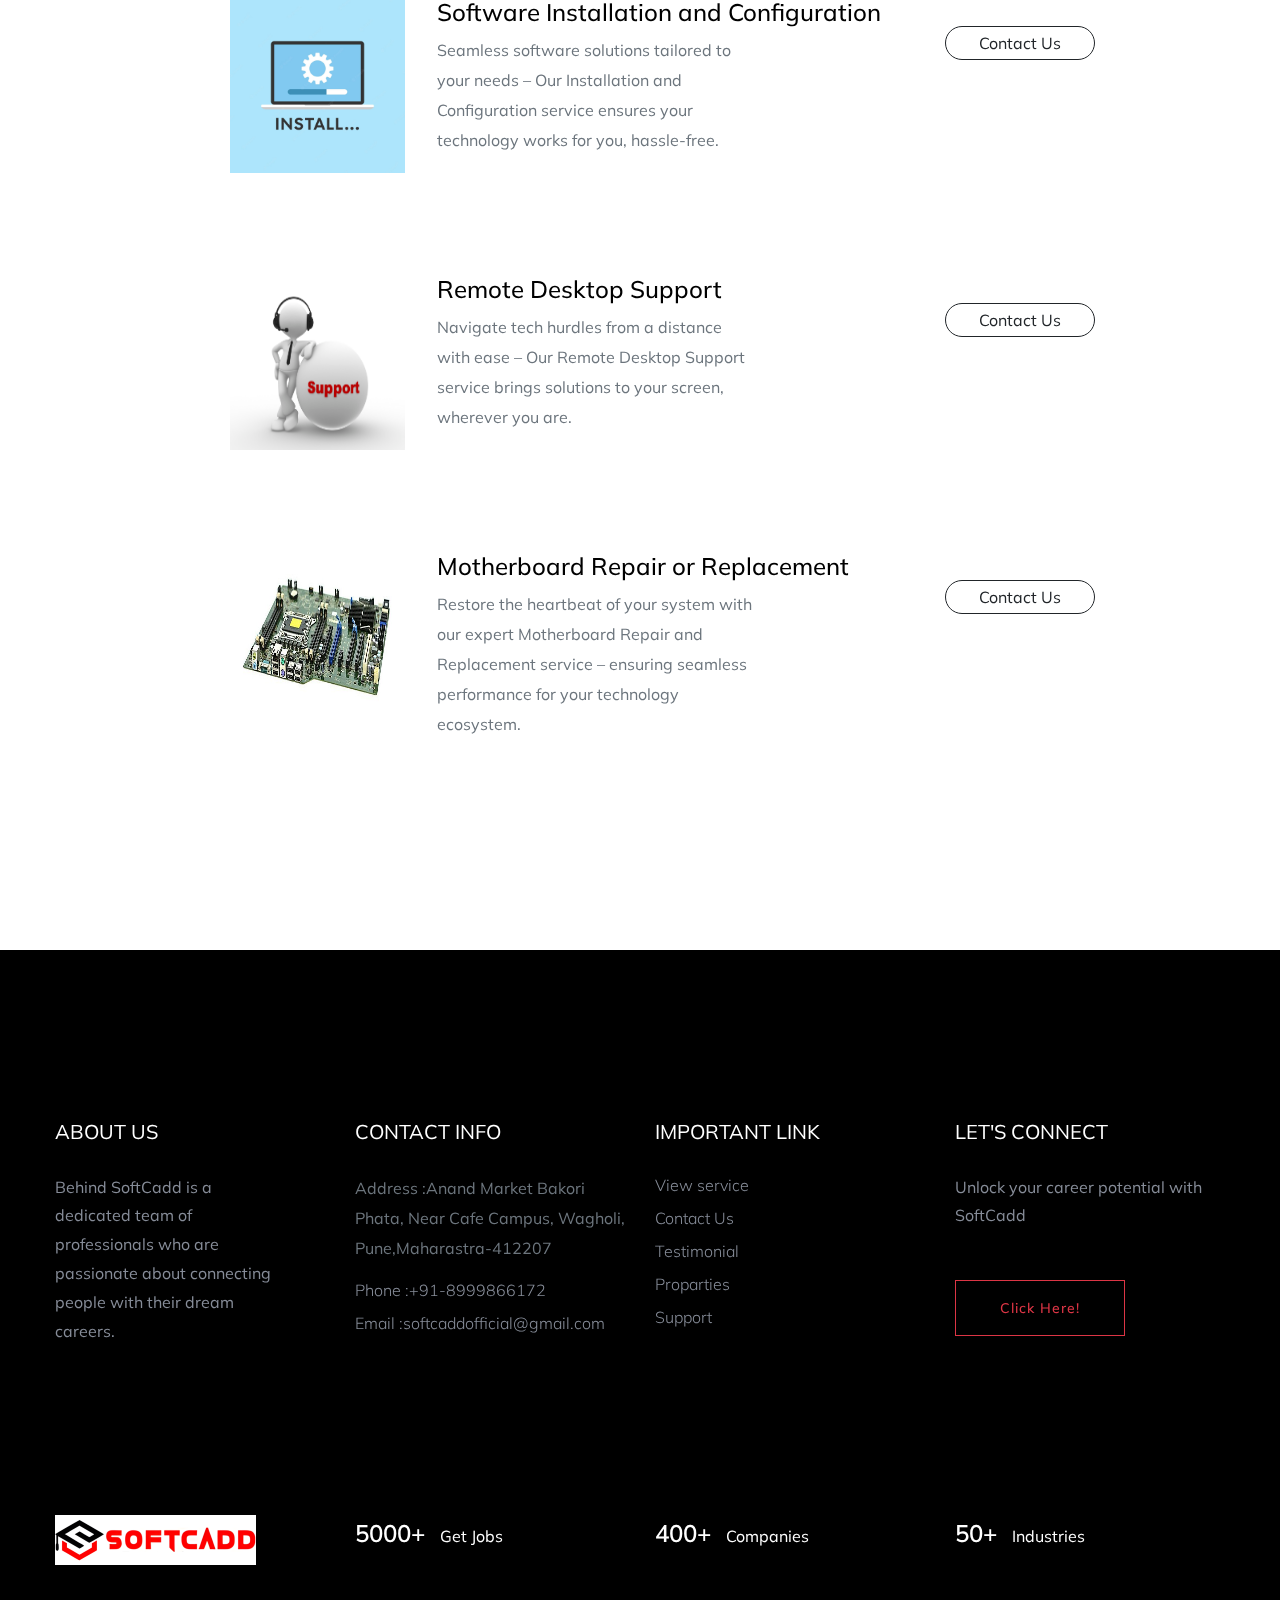
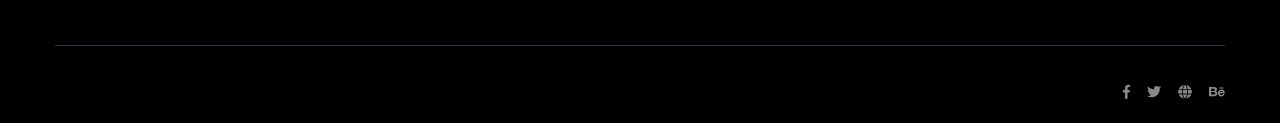
<file: softwareit.html>
<!doctype html>
<html class="no-js" lang="zxx">
    <head>
        <meta charset="utf-8">
        <meta http-equiv="x-ua-compatible" content="ie=edge">
         <title>SOFTCADD </title>
        <meta name="description" content="">
        <meta name="viewport" content="width=device-width, initial-scale=1">
        <link rel="manifest" href="site.webmanifest">
		<link rel="shortcut icon" type="image/x-icon" href="assets/img/favicon.ico">

		<!-- CSS here -->
            <link rel="stylesheet" href="assets/css/bootstrap.min.css">
            <link rel="stylesheet" href="assets/css/owl.carousel.min.css">
            <link rel="stylesheet" href="assets/css/price_rangs.css">
            <link rel="stylesheet" href="assets/css/flaticon.css">
            <link rel="stylesheet" href="assets/css/slicknav.css">
            <link rel="stylesheet" href="assets/css/animate.min.css">
            <link rel="stylesheet" href="assets/css/magnific-popup.css">
            <link rel="stylesheet" href="assets/css/fontawesome-all.min.css">
            <link rel="stylesheet" href="assets/css/themify-icons.css">
            <link rel="stylesheet" href="assets/css/slick.css">
            <link rel="stylesheet" href="assets/css/nice-select.css">
            <link rel="stylesheet" href="assets/css/style.css">
   </head>

   <body>
    <!-- Preloader Start -->
    <div id="preloader-active">
        <div class="preloader d-flex align-items-center justify-content-center">
            <div class="preloader-inner position-relative">
                <div class="preloader-circle"></div>
                <div class="preloader-img pere-text">
                    <img src="assets/img/logo/logo.png" alt="">
                </div>
            </div>
        </div>
    </div>
    <!-- Preloader Start -->
    <header>
        <!-- Header Start -->
        <div class="header-area header-transparrent">
            <div class="headder-top header-sticky">
                 <div class="container">
                     <div class="row align-items-center">
                         <div class="col-lg-3 col-md-2">
                             <!-- Logo -->
                             <div class="logo">
                                 <a href="index.html"><img src="assets/img/logo/logo.png" alt=""/></a>
                             </div>  
                         </div>
                         <div class="col-lg-9 col-md-9">
                             <div class="menu-wrapper">
                                 <!-- Main-menu -->
                                 <div class="main-menu">
                                     <nav class="d-none d-lg-block" style="margin-left: 101px;">
                                         <ul id="navigation">
                                             <li><a href="index.html">Home</a></li>
                                             <li><a href="index.html#service">Services </a></li>
                                             <li><a href="about.html">About</a></li>
                                             <li><a href="contact.html">Contact</a></li>
                                         </ul>
                                     </nav>
                                 </div>          
                                 <!-- Header-btn -->
                                 <div class="header-btn d-none f-right d-lg-block">
                                    <a href="contact.html" class="btn head-btn2">Let's Connect</a>
                                 </div>
                             </div>
                         </div>
                         <!-- Mobile Menu -->
                         <div class="col-12">
                             <div class="mobile_menu d-block d-lg-none"></div>
                         </div>
                     </div>
                 </div>
            </div>
        </div>
        <!-- Header End -->
    </header>
    <main>

        <!-- Hero Area Start-->
        <div class="slider-area ">
            <div class="single-slider section-overly slider-height2 d-flex align-items-center" data-background="assets/img/hero/comp.jpg">
                <div class="container">
                    <div class="row">
                        <div class="col-xl-12">
                            <div class="hero-cap text-center">
                                
                            </div>
                        </div>
                    </div>
                </div>
            </div>
        </div>
        <!-- Hero Area End -->
        <!-- Job List Area Start -->
        <div style="padding-top: 50px;
        text-align: center;"><h2><b>Computer Repairing Service</b></h2></div>
        <section class="featured-job-area feature-padding" style="padding-top: 20px;">
            
            <div class="container">
               
                <!-- Section Tittle -->
                <div class="row justify-content-center">
                    
                    <div class="col-xl-10">
                        <!-- single-job-content -->
                        <div class="single-job-items mb-30" >
                            <div class="job-items">
                                <div class="company-img" style="padding-left: 45px;">
                                    <a href="#"><img src="assets/img/icon/malware.png" alt="" style= "height: 175px; width: 175px;"></a>
                                </div>
                               
                                <div class="job-tittle">
                                    <a href="#"><h4>Virus and Malware Removal</h4></a>
                                    
                                    <p style="width: 320px;">Safeguarding your digital sanctuary – Our Virus and Malware Removal service eradicates threats, restoring your peace of mind and computer's optimal performance.</p>
                                </div>
                            </div>
                            <div class="items-link f-right" style="margin-top: 28px;">
                                <a href="contact.html">Contact Us</a>
                                <!-- <span>7 hours ago</span> -->
                            </div>
                        </div>
                        <!-- single-job-content -->
                        <div class="single-job-items mb-30">
                            <div class="job-items">
                                <div class="company-img" style="padding-left: 45px;">
                                    <a href="#"><img src="assets/img/icon/data-recovary.jpg" alt="" style= "height: 175px; width: 175px;"></a>
                                </div>
                                <div class="job-tittle">
                                    <a href="#"><h4>Data Recovery and Backup Solutions</h4></a>
                                    
                                    <p style="width: 320px;">Lost your valuable data? We specialize in Data Recovery and Backup Solutions, ensuring your precious information is safeguarded and restored with expert care.</p>
                                </div>
                            </div>
                            <div class="items-link f-right" style="margin-top: 28px;">
                                <a href="contact.html">Contact Us</a>
                                <!-- <span>7 hours ago</span> -->
                            </div>
                        </div>
                         <!-- single-job-content -->
                        <div class="single-job-items mb-30">
                            <div class="job-items">
                                <div class="company-img" style="padding-left: 45px;">
                                    <a href="#"><img src="assets/img/icon/bios.png" alt="" style= "height: 175px; width: 175px;"></a>
                                </div>
                                <div class="job-tittle">
                                    <a href="#"><h4>BIOS/UEFI Updates and Configuration</h4></a>
                                    
                                    <p style="width: 320px;">Unlock the full potential of your system with our BIOS/UEFI Updates and Configuration service, ensuring seamless performance and compatibility for your computing needs.</p>
                                </div>
                            </div>
                            <div class="items-link f-right" style="margin-top: 28px;">
                                <a href="contact.html">Contact Us</a>
                                <!-- <span>7 hours ago</span> -->
                            </div>
                        </div>
                         <!-- single-job-content -->
                        <div class="single-job-items mb-30">
                            <div class="job-items">
                                <div class="company-img" style="padding-left: 45px;">
                                    <a href="#"><img src="assets/img/icon/install.avif" alt="" style= "height: 175px; width: 175px;"></a>
                                </div>
                                <div class="job-tittle">
                                    <a href="#"><h4>Software Installation and Configuration</h4></a>
                                    
                                    <p style="width: 320px;">Seamless software solutions tailored to your needs – Our Installation and Configuration service ensures your technology works for you, hassle-free.</p>
                                </div>
                            </div>
                            <div class="items-link f-right" style="margin-top: 28px;">
                                <a href="contact.html">Contact Us</a>
                                <!-- <span>7 hours ago</span> -->
                            </div>
                        </div>
                        <!-- single-job-content -->
                        <div class="single-job-items mb-30">
                            <div class="job-items">
                                <div class="company-img" style="padding-left: 45px;">
                                    <a href="#"><img src="assets/img/icon/tech support.jpg" alt="" style= "height: 175px; width: 175px;"></a>
                                </div>
                                <div class="job-tittle job-tittle2">
                                    <a href="#">
                                        <h4>Remote Desktop Support</h4>
                                    </a>
                                    
                                    <p style="width: 320px;">Navigate tech hurdles from a distance with ease – Our Remote Desktop Support service brings solutions to your screen, wherever you are.</p>
                                </div>
                            </div>
                            <div class="items-link items-link2 f-right" style="margin-top: 28px;">
                                <a href="contact.html">Contact Us</a>
                                <!-- <span>7 hours ago</span> -->
                            </div>
                        </div>
                        <!-- single-job-content -->
                        <div class="single-job-items mb-30">
                            <div class="job-items">
                                <div class="company-img" style="padding-left: 45px;">
                                    <a href="#"><img src="assets/img/icon/mother.jpg" alt="" style= "height: 175px; width: 175px;"></a>
                                </div>
                                <div class="job-tittle job-tittle2">
                                    <a href="#">
                                        <h4>Motherboard Repair or Replacement</h4>
                                    </a>
                                    
                                    <p style="width: 320px;">Restore the heartbeat of your system with our expert Motherboard Repair and Replacement service – ensuring seamless performance for your technology ecosystem.</p>
                                </div>
                            </div>
                            <div class="items-link items-link2 f-right" style="margin-top: 28px;">
                                <a href="contact.html">Contact Us</a>
                                <!-- <span>7 hours ago</span> -->
                            </div>
                        </div>
                    </div>
                </div>
            </div>
        </section>
        <!-- Job List Area End -->
        
    </main>
    <footer>
        <!-- Footer Start-->
        <div class="footer-area footer-bg footer-padding">
            <div class="container">
                <div class="row d-flex justify-content-between">
                    <div class="col-xl-3 col-lg-3 col-md-4 col-sm-6">
                       <div class="single-footer-caption mb-50">
                         <div class="single-footer-caption mb-30">
                             <div class="footer-tittle">
                                 <h4>About Us</h4>
                                 <div class="footer-pera">
                                     <p>Behind SoftCadd is a dedicated team of professionals who are passionate about connecting people with their dream careers.</p>
                                </div>
                             </div>
                         </div>

                       </div>
                    </div>
                    <div class="col-xl-3 col-lg-3 col-md-4 col-sm-5">
                        <div class="single-footer-caption mb-50">
                            <div class="footer-tittle">
                                <h4>Contact Info</h4>
                                <ul>
                                    <li>
                                    <p>Address :Anand Market Bakori Phata, Near Cafe Campus, Wagholi, Pune,Maharastra-412207</p>
                                    </li>
                                    <li><a href="https://wa.me/+8999866172">Phone :+91-8999866172</a></li>
                                    <li><a href="#">Email :softcaddofficial@gmail.com</a></li>
                                </ul>
                            </div>

                        </div>
                    </div>
                    <div class="col-xl-3 col-lg-3 col-md-4 col-sm-5">
                        <div class="single-footer-caption mb-50">
                            <div class="footer-tittle">
                                <h4>Important Link</h4>
                                <ul>
                                    <li><a href="contact.html">View service</a></li>
                                    <li><a href="contact.html">Contact Us</a></li>
                                    <li><a href="about.html">Testimonial</a></li>
                                    <li><a href="#">Proparties</a></li>
                                    <li><a href="#">Support</a></li>
                                </ul>
                            </div>
                        </div>
                    </div>
                    <div class="col-xl-3 col-lg-3 col-md-4 col-sm-5">
                        <div class="single-footer-caption mb-50">
                            <div class="footer-tittle">
                                <h4>Let's connect</h4>
                                <div class="footer-pera footer-pera2">
                                    <p>Unlock your career potential with SoftCadd</p>
                                </div>
                             <!-- Form -->
                                <a href="contact.html" class="btn head-btn2">Click Here!</a>    
                            </div>
                        </div>
                    </div>
                </div>
               <!--  -->
               <div class="row footer-wejed justify-content-between">
                    <div class="col-xl-3 col-lg-3 col-md-4 col-sm-6">
                        <!-- logo -->
                        <div class="footer-logo mb-20">
                        <a href="index.html"><img src="assets/img/logo/logo.png" alt=""></a>
                        </div>
                    </div>
                    <div class="col-xl-3 col-lg-3 col-md-4 col-sm-5">
                    <div class="footer-tittle-bottom">
                        <span>5000+</span>
                        <p>Get Jobs</p>
                    </div>
                    </div>
                    <div class="col-xl-3 col-lg-3 col-md-4 col-sm-5">
                        <div class="footer-tittle-bottom">
                            <span>400+</span>
                            <p>Companies</p>
                        </div>
                    </div>
                    <div class="col-xl-3 col-lg-3 col-md-4 col-sm-5">
                        <!-- Footer Bottom Tittle -->
                        <div class="footer-tittle-bottom">
                            <span>50+</span>
                            <p>Industries</p>
                        </div>
                    </div>
               </div>
            </div>
        </div>
        <!-- footer-bottom area -->
        <div class="footer-bottom-area footer-bg">
            <div class="container">
                <div class="footer-border">
                     <div class="row d-flex justify-content-between align-items-center">
                         <div class="col-xl-10 col-lg-10 ">
                         </div>
                         <div class="col-xl-2 col-lg-2">
                             <div class="footer-social f-right">
                                 <a href="#"><i class="fab fa-facebook-f"></i></a>
                                 <a href="#"><i class="fab fa-twitter"></i></a>
                                 <a href="#"><i class="fas fa-globe"></i></a>
                                 <a href="#"><i class="fab fa-behance"></i></a>
                             </div>
                         </div>
                     </div>
                </div>
            </div>
        </div>
        <!-- Footer End-->
    </footer>

	<!-- JS here -->
	
		<!-- All JS Custom Plugins Link Here here -->
        <script src="./assets/js/vendor/modernizr-3.5.0.min.js"></script>
		<!-- Jquery, Popper, Bootstrap -->
		<script src="./assets/js/vendor/jquery-1.12.4.min.js"></script>
        <script src="./assets/js/popper.min.js"></script>
        <script src="./assets/js/bootstrap.min.js"></script>
	    <!-- Jquery Mobile Menu -->
        <script src="./assets/js/jquery.slicknav.min.js"></script>

		<!-- Jquery Slick , Owl-Carousel Range -->
        <script src="./assets/js/owl.carousel.min.js"></script>
        <script src="./assets/js/slick.min.js"></script>
        <script src="./assets/js/price_rangs.js"></script>
		<!-- One Page, Animated-HeadLin -->
        <script src="./assets/js/wow.min.js"></script>
		<script src="./assets/js/animated.headline.js"></script>
        <script src="./assets/js/jquery.magnific-popup.js"></script>

		<!-- Scrollup, nice-select, sticky -->
        <script src="./assets/js/jquery.scrollUp.min.js"></script>
        <script src="./assets/js/jquery.nice-select.min.js"></script>
		<script src="./assets/js/jquery.sticky.js"></script>
        
        <!-- contact js -->
        <script src="./assets/js/contact.js"></script>
        <script src="./assets/js/jquery.form.js"></script>
        <script src="./assets/js/jquery.validate.min.js"></script>
        <script src="./assets/js/mail-script.js"></script>
        <script src="./assets/js/jquery.ajaxchimp.min.js"></script>
        
		<!-- Jquery Plugins, main Jquery -->	
        <script src="./assets/js/plugins.js"></script>
        <script src="./assets/js/main.js"></script>
        
    </body>
</html>
</file>
<file: assets/css/flaticon.css>
/*
  	Flaticon icon font: Flaticon
  	Creation date: 10/03/2020 09:37
  	*/

@font-face {
  font-family: "Flaticon";
  src: url("../fonts/Flaticon.eot");
  src: url("../fonts/Flaticon.eot?#iefix") format("embedded-opentype"),
       url("../fonts/Flaticon.woff2") format("woff2"),
       url("../fonts/Flaticon.woff") format("woff"),
       url("../fonts/Flaticon.ttf") format("truetype"),
       url("../fonts/Flaticon.svg#Flaticon") format("svg");
  font-weight: normal;
  font-style: normal;
}

@media screen and (-webkit-min-device-pixel-ratio:0) {
  @font-face {
    font-family: "Flaticon";
    src: url("../fonts/Flaticon.svg#Flaticon") format("svg");
  }
}

[class^="flaticon-"]:before, [class*=" flaticon-"]:before,
[class^="flaticon-"]:after, [class*=" flaticon-"]:after {   
  font-family: Flaticon;

font-style: normal;
margin-left: 20px;
}

.flaticon-tour:before { content: "\f100"; }
.flaticon-report:before { content: "\f101"; }
.flaticon-cms:before { content: "\f102"; }
.flaticon-app:before { content: "\f103"; }
.flaticon-helmet:before { content: "\f104"; }
.flaticon-high-tech:before { content: "\f105"; }
.flaticon-real-estate:before { content: "\f106"; }
.flaticon-content:before { content: "\f107"; }
.flaticon-search:before { content: "\f108"; }
.flaticon-curriculum-vitae:before { content: "\f109"; }
</file>
<file: assets/css/price_rangs.css>
/* Ion.RangeSlider
// css version 2.0.3
// Â© 2013-2014 Denis Ineshin | IonDen.com
// ===================================================================================================================*/

/* =====================================================================================================================
// RangeSlider */

.irs {
    position: relative; display: block;
    -webkit-touch-callout: none;
    -webkit-user-select: none;
     -khtml-user-select: none;
       -moz-user-select: none;
        -ms-user-select: none;
            user-select: none;
}
    .irs-line {
        position: relative; display: block;
        overflow: hidden;
        outline: none !important;
    }
        .irs-line-left, .irs-line-mid, .irs-line-right {
            position: absolute; display: block;
            top: 0;
        }
        .irs-line-left {
            left: 0; width: 11%;
        }
        .irs-line-mid {
            left: 9%; width: 82%;
        }
        .irs-line-right {
            right: 0; width: 11%;
        }

    .irs-bar {
        position: absolute; display: block;
        left: 0; width: 0;
    }
        .irs-bar-edge {
            position: absolute; display: block;
            top: 0; left: 0;
        }

    .irs-shadow {
        position: absolute; display: none;
        left: 0; width: 0;
    }

    .irs-slider {
        position: absolute; display: block;
        cursor: default;
        z-index: 1;
    }
        .irs-slider.single {

        }
        .irs-slider.from {

        }
        .irs-slider.to {

        }
        .irs-slider.type_last {
            z-index: 2;
        }

    .irs-min {
        position: absolute; display: block;
        left: 0;
        cursor: default;
    }
    .irs-max {
        position: absolute; display: block;
        right: 0;
        cursor: default;
    }

    .irs-from, .irs-to, .irs-single {
        position: absolute; display: block;
        top: 0; left: 0;
        cursor: default;
        white-space: nowrap;
    }

.irs-grid {
    position: absolute; display: none;
    bottom: 0; left: 0;
    width: 100%; height: 20px;
}
.irs-with-grid .irs-grid {
    display: block;
}
    .irs-grid-pol {
        position: absolute;
        top: 0; left: 0;
        width: 1px; height: 8px;
        background: #000;
    }
    .irs-grid-pol.small {
        height: 4px;
    }
    .irs-grid-text {
        position: absolute;
        bottom: 0; left: 0;
        white-space: nowrap;
        text-align: center;
        font-size: 9px; line-height: 9px;
        padding: 0 3px;
        color: #000;
    }

.irs-disable-mask {
    position: absolute; display: block;
    top: 0; left: -1%;
    width: 102%; height: 100%;
    cursor: default;
    background: rgba(0,0,0,0.0);
    z-index: 2;
}
.lt-ie9 .irs-disable-mask {
    background: #000;
    filter: alpha(opacity=0);
    cursor: not-allowed;
}

.irs-disabled {
    opacity: 0.4;
}


.irs-hidden-input {
    position: absolute !important;
    display: block !important;
    top: 0 !important;
    left: 0 !important;
    width: 0 !important;
    height: 0 !important;
    font-size: 0 !important;
    line-height: 0 !important;
    padding: 0 !important;
    margin: 0 !important;
    outline: none !important;
    z-index: -9999 !important;
    background: none !important;
    border-style: solid !important;
    border-color: transparent !important;
}


/* Ion.RangeSlider, Simple Skin
// css version 2.0.3
// Â© Denis Ineshin, 2014    https://github.com/IonDen
// Â© guybowden, 2014        https://github.com/guybowden
// ===================================================================================================================*/

/* =====================================================================================================================
// Skin details */

.irs {
    height: 55px;
}
.irs-with-grid {
    height: 75px;
}
.irs-line {
    height: 10px; top: 33px;
    background: #EEE;
    background: linear-gradient(to bottom, #DDD -50%, #FFF 150%); /* W3C */
    border: 1px solid #CCC;
    border-radius: 16px;
    -moz-border-radius: 16px;
}
    .irs-line-left {
        height: 8px;
    }
    .irs-line-mid {
        height: 8px;
    }
    .irs-line-right {
        height: 8px;
    }

.irs-bar {
    height: 10px; top: 33px;
    border-top: 1px solid #428bca;
    border-bottom: 1px solid #428bca;
    background: #428bca;
    background: linear-gradient(to top, rgba(66,139,202,1) 0%,rgba(127,195,232,1) 100%); /* W3C */
}
    .irs-bar-edge {
        height: 10px; top: 33px;
        width: 14px;
        border: 1px solid #428bca;
        border-right: 0;
        background: #428bca;
        background: linear-gradient(to top, rgba(66,139,202,1) 0%,rgba(127,195,232,1) 100%); /* W3C */
        border-radius: 16px 0 0 16px;
        -moz-border-radius: 16px 0 0 16px;
    }

.irs-shadow {
    height: 2px; top: 38px;
    background: #000;
    opacity: 0.3;
    border-radius: 5px;
    -moz-border-radius: 5px;
}
.lt-ie9 .irs-shadow {
    filter: alpha(opacity=30);
}

.irs-slider {
    top: 25px;
    width: 27px; height: 27px;
    border: 1px solid #AAA;
    background: #DDD;
    background: linear-gradient(to bottom, rgba(255,255,255,1) 0%,rgba(220,220,220,1) 20%,rgba(255,255,255,1) 100%); /* W3C */
    border-radius: 27px;
    -moz-border-radius: 27px;
    box-shadow: 1px 1px 3px rgba(0,0,0,0.3);
    cursor: pointer;
}

.irs-slider.state_hover, .irs-slider:hover {
    background: #FFF;
}

.irs-min, .irs-max {
    color: #333;
    font-size: 12px; line-height: 1.333;
    text-shadow: none;
    top: 0;
    padding: 1px 5px;
    background: rgba(0,0,0,0.1);
    border-radius: 3px;
    -moz-border-radius: 3px;
}

.lt-ie9 .irs-min, .lt-ie9 .irs-max {
    background: #ccc;
}

.lt-ie9 .irs-from, .lt-ie9 .irs-to, .lt-ie9 .irs-single {
    background: #999;
}

.irs-grid {
    height: 27px;
}
.irs-grid-pol {
    opacity: 0.5;
    background: #428bca;
}
.irs-grid-pol.small {
    background: #999;
}

.irs-grid-text {
    bottom: 5px;
    color: #99a4ac;
}

.irs-disabled {
}
</file>
<file: assets/css/themify-icons.css>
@font-face {
	font-family: 'themify';
	src:url('../fonts/themify.eot?-fvbane');


	src:url('../fonts/themify.eot?#iefix-fvbane') format('embedded-opentype'),
		url('../fonts/themify.woff?-fvbane') format('woff'),
		url('../fonts/themify.ttf?-fvbane') format('truetype'),
		url('../fonts/themify.svg?-fvbane#themify') format('svg');
	font-weight: normal;
	font-style: normal;
}

[class^="ti-"], [class*=" ti-"] {
	font-family: 'themify';
	speak: none;
	font-style: normal;
	font-weight: normal;
	font-variant: normal;
	text-transform: none;
	line-height: 1;

	/* Better Font Rendering =========== */
	-webkit-font-smoothing: antialiased;
	-moz-osx-font-smoothing: grayscale;
}

.ti-wand:before {
	content: "\e600";
}
.ti-volume:before {
	content: "\e601";
}
.ti-user:before {
	content: "\e602";
}
.ti-unlock:before {
	content: "\e603";
}
.ti-unlink:before {
	content: "\e604";
}
.ti-trash:before {
	content: "\e605";
}
.ti-thought:before {
	content: "\e606";
}
.ti-target:before {
	content: "\e607";
}
.ti-tag:before {
	content: "\e608";
}
.ti-tablet:before {
	content: "\e609";
}
.ti-star:before {
	content: "\e60a";
}
.ti-spray:before {
	content: "\e60b";
}
.ti-signal:before {
	content: "\e60c";
}
.ti-shopping-cart:before {
	content: "\e60d";
}
.ti-shopping-cart-full:before {
	content: "\e60e";
}
.ti-settings:before {
	content: "\e60f";
}
.ti-search:before {
	content: "\e610";
}
.ti-zoom-in:before {
	content: "\e611";
}
.ti-zoom-out:before {
	content: "\e612";
}
.ti-cut:before {
	content: "\e613";
}
.ti-ruler:before {
	content: "\e614";
}
.ti-ruler-pencil:before {
	content: "\e615";
}
.ti-ruler-alt:before {
	content: "\e616";
}
.ti-bookmark:before {
	content: "\e617";
}
.ti-bookmark-alt:before {
	content: "\e618";
}
.ti-reload:before {
	content: "\e619";
}
.ti-plus:before {
	content: "\e61a";
}
.ti-pin:before {
	content: "\e61b";
}
.ti-pencil:before {
	content: "\e61c";
}
.ti-pencil-alt:before {
	content: "\e61d";
}
.ti-paint-roller:before {
	content: "\e61e";
}
.ti-paint-bucket:before {
	content: "\e61f";
}
.ti-na:before {
	content: "\e620";
}
.ti-mobile:before {
	content: "\e621";
}
.ti-minus:before {
	content: "\e622";
}
.ti-medall:before {
	content: "\e623";
}
.ti-medall-alt:before {
	content: "\e624";
}
.ti-marker:before {
	content: "\e625";
}
.ti-marker-alt:before {
	content: "\e626";
}
.ti-arrow-up:before {
	content: "\e627";
}
.ti-arrow-right:before {
	content: "\e628";
}
.ti-arrow-left:before {
	content: "\e629";
}
.ti-arrow-down:before {
	content: "\e62a";
}
.ti-lock:before {
	content: "\e62b";
}
.ti-location-arrow:before {
	content: "\e62c";
}
.ti-link:before {
	content: "\e62d";
}
.ti-layout:before {
	content: "\e62e";
}
.ti-layers:before {
	content: "\e62f";
}
.ti-layers-alt:before {
	content: "\e630";
}
.ti-key:before {
	content: "\e631";
}
.ti-import:before {
	content: "\e632";
}
.ti-image:before {
	content: "\e633";
}
.ti-heart:before {
	content: "\e634";
}
.ti-heart-broken:before {
	content: "\e635";
}
.ti-hand-stop:before {
	content: "\e636";
}
.ti-hand-open:before {
	content: "\e637";
}
.ti-hand-drag:before {
	content: "\e638";
}
.ti-folder:before {
	content: "\e639";
}
.ti-flag:before {
	content: "\e63a";
}
.ti-flag-alt:before {
	content: "\e63b";
}
.ti-flag-alt-2:before {
	content: "\e63c";
}
.ti-eye:before {
	content: "\e63d";
}
.ti-export:before {
	content: "\e63e";
}
.ti-exchange-vertical:before {
	content: "\e63f";
}
.ti-desktop:before {
	content: "\e640";
}
.ti-cup:before {
	content: "\e641";
}
.ti-crown:before {
	content: "\e642";
}
.ti-comments:before {
	content: "\e643";
}
.ti-comment:before {
	content: "\e644";
}
.ti-comment-alt:before {
	content: "\e645";
}
.ti-close:before {
	content: "\e646";
}
.ti-clip:before {
	content: "\e647";
}
.ti-angle-up:before {
	content: "\e648";
}
.ti-angle-right:before {
	content: "\e649";
}
.ti-angle-left:before {
	content: "\e64a";
}
.ti-angle-down:before {
	content: "\e64b";
}
.ti-check:before {
	content: "\e64c";
}
.ti-check-box:before {
	content: "\e64d";
}
.ti-camera:before {
	content: "\e64e";
}
.ti-announcement:before {
	content: "\e64f";
}
.ti-brush:before {
	content: "\e650";
}
.ti-briefcase:before {
	content: "\e651";
}
.ti-bolt:before {
	content: "\e652";
}
.ti-bolt-alt:before {
	content: "\e653";
}
.ti-blackboard:before {
	content: "\e654";
}
.ti-bag:before {
	content: "\e655";
}
.ti-move:before {
	content: "\e656";
}
.ti-arrows-vertical:before {
	content: "\e657";
}
.ti-arrows-horizontal:before {
	content: "\e658";
}
.ti-fullscreen:before {
	content: "\e659";
}
.ti-arrow-top-right:before {
	content: "\e65a";
}
.ti-arrow-top-left:before {
	content: "\e65b";
}
.ti-arrow-circle-up:before {
	content: "\e65c";
}
.ti-arrow-circle-right:before {
	content: "\e65d";
}
.ti-arrow-circle-left:before {
	content: "\e65e";
}
.ti-arrow-circle-down:before {
	content: "\e65f";
}
.ti-angle-double-up:before {
	content: "\e660";
}
.ti-angle-double-right:before {
	content: "\e661";
}
.ti-angle-double-left:before {
	content: "\e662";
}
.ti-angle-double-down:before {
	content: "\e663";
}
.ti-zip:before {
	content: "\e664";
}
.ti-world:before {
	content: "\e665";
}
.ti-wheelchair:before {
	content: "\e666";
}
.ti-view-list:before {
	content: "\e667";
}
.ti-view-list-alt:before {
	content: "\e668";
}
.ti-view-grid:before {
	content: "\e669";
}
.ti-uppercase:before {
	content: "\e66a";
}
.ti-upload:before {
	content: "\e66b";
}
.ti-underline:before {
	content: "\e66c";
}
.ti-truck:before {
	content: "\e66d";
}
.ti-timer:before {
	content: "\e66e";
}
.ti-ticket:before {
	content: "\e66f";
}
.ti-thumb-up:before {
	content: "\e670";
}
.ti-thumb-down:before {
	content: "\e671";
}
.ti-text:before {
	content: "\e672";
}
.ti-stats-up:before {
	content: "\e673";
}
.ti-stats-down:before {
	content: "\e674";
}
.ti-split-v:before {
	content: "\e675";
}
.ti-split-h:before {
	content: "\e676";
}
.ti-smallcap:before {
	content: "\e677";
}
.ti-shine:before {
	content: "\e678";
}
.ti-shift-right:before {
	content: "\e679";
}
.ti-shift-left:before {
	content: "\e67a";
}
.ti-shield:before {
	content: "\e67b";
}
.ti-notepad:before {
	content: "\e67c";
}
.ti-server:before {
	content: "\e67d";
}
.ti-quote-right:before {
	content: "\e67e";
}
.ti-quote-left:before {
	content: "\e67f";
}
.ti-pulse:before {
	content: "\e680";
}
.ti-printer:before {
	content: "\e681";
}
.ti-power-off:before {
	content: "\e682";
}
.ti-plug:before {
	content: "\e683";
}
.ti-pie-chart:before {
	content: "\e684";
}
.ti-paragraph:before {
	content: "\e685";
}
.ti-panel:before {
	content: "\e686";
}
.ti-package:before {
	content: "\e687";
}
.ti-music:before {
	content: "\e688";
}
.ti-music-alt:before {
	content: "\e689";
}
.ti-mouse:before {
	content: "\e68a";
}
.ti-mouse-alt:before {
	content: "\e68b";
}
.ti-money:before {
	content: "\e68c";
}
.ti-microphone:before {
	content: "\e68d";
}
.ti-menu:before {
	content: "\e68e";
}
.ti-menu-alt:before {
	content: "\e68f";
}
.ti-map:before {
	content: "\e690";
}
.ti-map-alt:before {
	content: "\e691";
}
.ti-loop:before {
	content: "\e692";
}
.ti-location-pin:before {
	content: "\e693";
}
.ti-list:before {
	content: "\e694";
}
.ti-light-bulb:before {
	content: "\e695";
}
.ti-Italic:before {
	content: "\e696";
}
.ti-info:before {
	content: "\e697";
}
.ti-infinite:before {
	content: "\e698";
}
.ti-id-badge:before {
	content: "\e699";
}
.ti-hummer:before {
	content: "\e69a";
}
.ti-home:before {
	content: "\e69b";
}
.ti-help:before {
	content: "\e69c";
}
.ti-headphone:before {
	content: "\e69d";
}
.ti-harddrives:before {
	content: "\e69e";
}
.ti-harddrive:before {
	content: "\e69f";
}
.ti-gift:before {
	content: "\e6a0";
}
.ti-game:before {
	content: "\e6a1";
}
.ti-filter:before {
	content: "\e6a2";
}
.ti-files:before {
	content: "\e6a3";
}
.ti-file:before {
	content: "\e6a4";
}
.ti-eraser:before {
	content: "\e6a5";
}
.ti-envelope:before {
	content: "\e6a6";
}
.ti-download:before {
	content: "\e6a7";
}
.ti-direction:before {
	content: "\e6a8";
}
.ti-direction-alt:before {
	content: "\e6a9";
}
.ti-dashboard:before {
	content: "\e6aa";
}
.ti-control-stop:before {
	content: "\e6ab";
}
.ti-control-shuffle:before {
	content: "\e6ac";
}
.ti-control-play:before {
	content: "\e6ad";
}
.ti-control-pause:before {
	content: "\e6ae";
}
.ti-control-forward:before {
	content: "\e6af";
}
.ti-control-backward:before {
	content: "\e6b0";
}
.ti-cloud:before {
	content: "\e6b1";
}
.ti-cloud-up:before {
	content: "\e6b2";
}
.ti-cloud-down:before {
	content: "\e6b3";
}
.ti-clipboard:before {
	content: "\e6b4";
}
.ti-car:before {
	content: "\e6b5";
}
.ti-calendar:before {
	content: "\e6b6";
}
.ti-book:before {
	content: "\e6b7";
}
.ti-bell:before {
	content: "\e6b8";
}
.ti-basketball:before {
	content: "\e6b9";
}
.ti-bar-chart:before {
	content: "\e6ba";
}
.ti-bar-chart-alt:before {
	content: "\e6bb";
}
.ti-back-right:before {
	content: "\e6bc";
}
.ti-back-left:before {
	content: "\e6bd";
}
.ti-arrows-corner:before {
	content: "\e6be";
}
.ti-archive:before {
	content: "\e6bf";
}
.ti-anchor:before {
	content: "\e6c0";
}
.ti-align-right:before {
	content: "\e6c1";
}
.ti-align-left:before {
	content: "\e6c2";
}
.ti-align-justify:before {
	content: "\e6c3";
}
.ti-align-center:before {
	content: "\e6c4";
}
.ti-alert:before {
	content: "\e6c5";
}
.ti-alarm-clock:before {
	content: "\e6c6";
}
.ti-agenda:before {
	content: "\e6c7";
}
.ti-write:before {
	content: "\e6c8";
}
.ti-window:before {
	content: "\e6c9";
}
.ti-widgetized:before {
	content: "\e6ca";
}
.ti-widget:before {
	content: "\e6cb";
}
.ti-widget-alt:before {
	content: "\e6cc";
}
.ti-wallet:before {
	content: "\e6cd";
}
.ti-video-clapper:before {
	content: "\e6ce";
}
.ti-video-camera:before {
	content: "\e6cf";
}
.ti-vector:before {
	content: "\e6d0";
}
.ti-themify-logo:before {
	content: "\e6d1";
}
.ti-themify-favicon:before {
	content: "\e6d2";
}
.ti-themify-favicon-alt:before {
	content: "\e6d3";
}
.ti-support:before {
	content: "\e6d4";
}
.ti-stamp:before {
	content: "\e6d5";
}
.ti-split-v-alt:before {
	content: "\e6d6";
}
.ti-slice:before {
	content: "\e6d7";
}
.ti-shortcode:before {
	content: "\e6d8";
}
.ti-shift-right-alt:before {
	content: "\e6d9";
}
.ti-shift-left-alt:before {
	content: "\e6da";
}
.ti-ruler-alt-2:before {
	content: "\e6db";
}
.ti-receipt:before {
	content: "\e6dc";
}
.ti-pin2:before {
	content: "\e6dd";
}
.ti-pin-alt:before {
	content: "\e6de";
}
.ti-pencil-alt2:before {
	content: "\e6df";
}
.ti-palette:before {
	content: "\e6e0";
}
.ti-more:before {
	content: "\e6e1";
}
.ti-more-alt:before {
	content: "\e6e2";
}
.ti-microphone-alt:before {
	content: "\e6e3";
}
.ti-magnet:before {
	content: "\e6e4";
}
.ti-line-double:before {
	content: "\e6e5";
}
.ti-line-dotted:before {
	content: "\e6e6";
}
.ti-line-dashed:before {
	content: "\e6e7";
}
.ti-layout-width-full:before {
	content: "\e6e8";
}
.ti-layout-width-default:before {
	content: "\e6e9";
}
.ti-layout-width-default-alt:before {
	content: "\e6ea";
}
.ti-layout-tab:before {
	content: "\e6eb";
}
.ti-layout-tab-window:before {
	content: "\e6ec";
}
.ti-layout-tab-v:before {
	content: "\e6ed";
}
.ti-layout-tab-min:before {
	content: "\e6ee";
}
.ti-layout-slider:before {
	content: "\e6ef";
}
.ti-layout-slider-alt:before {
	content: "\e6f0";
}
.ti-layout-sidebar-right:before {
	content: "\e6f1";
}
.ti-layout-sidebar-none:before {
	content: "\e6f2";
}
.ti-layout-sidebar-left:before {
	content: "\e6f3";
}
.ti-layout-placeholder:before {
	content: "\e6f4";
}
.ti-layout-menu:before {
	content: "\e6f5";
}
.ti-layout-menu-v:before {
	content: "\e6f6";
}
.ti-layout-menu-separated:before {
	content: "\e6f7";
}
.ti-layout-menu-full:before {
	content: "\e6f8";
}
.ti-layout-media-right-alt:before {
	content: "\e6f9";
}
.ti-layout-media-right:before {
	content: "\e6fa";
}
.ti-layout-media-overlay:before {
	content: "\e6fb";
}
.ti-layout-media-overlay-alt:before {
	content: "\e6fc";
}
.ti-layout-media-overlay-alt-2:before {
	content: "\e6fd";
}
.ti-layout-media-left-alt:before {
	content: "\e6fe";
}
.ti-layout-media-left:before {
	content: "\e6ff";
}
.ti-layout-media-center-alt:before {
	content: "\e700";
}
.ti-layout-media-center:before {
	content: "\e701";
}
.ti-layout-list-thumb:before {
	content: "\e702";
}
.ti-layout-list-thumb-alt:before {
	content: "\e703";
}
.ti-layout-list-post:before {
	content: "\e704";
}
.ti-layout-list-large-image:before {
	content: "\e705";
}
.ti-layout-line-solid:before {
	content: "\e706";
}
.ti-layout-grid4:before {
	content: "\e707";
}
.ti-layout-grid3:before {
	content: "\e708";
}
.ti-layout-grid2:before {
	content: "\e709";
}
.ti-layout-grid2-thumb:before {
	content: "\e70a";
}
.ti-layout-cta-right:before {
	content: "\e70b";
}
.ti-layout-cta-left:before {
	content: "\e70c";
}
.ti-layout-cta-center:before {
	content: "\e70d";
}
.ti-layout-cta-btn-right:before {
	content: "\e70e";
}
.ti-layout-cta-btn-left:before {
	content: "\e70f";
}
.ti-layout-column4:before {
	content: "\e710";
}
.ti-layout-column3:before {
	content: "\e711";
}
.ti-layout-column2:before {
	content: "\e712";
}
.ti-layout-accordion-separated:before {
	content: "\e713";
}
.ti-layout-accordion-merged:before {
	content: "\e714";
}
.ti-layout-accordion-list:before {
	content: "\e715";
}
.ti-ink-pen:before {
	content: "\e716";
}
.ti-info-alt:before {
	content: "\e717";
}
.ti-help-alt:before {
	content: "\e718";
}
.ti-headphone-alt:before {
	content: "\e719";
}
.ti-hand-point-up:before {
	content: "\e71a";
}
.ti-hand-point-right:before {
	content: "\e71b";
}
.ti-hand-point-left:before {
	content: "\e71c";
}
.ti-hand-point-down:before {
	content: "\e71d";
}
.ti-gallery:before {
	content: "\e71e";
}
.ti-face-smile:before {
	content: "\e71f";
}
.ti-face-sad:before {
	content: "\e720";
}
.ti-credit-card:before {
	content: "\e721";
}
.ti-control-skip-forward:before {
	content: "\e722";
}
.ti-control-skip-backward:before {
	content: "\e723";
}
.ti-control-record:before {
	content: "\e724";
}
.ti-control-eject:before {
	content: "\e725";
}
.ti-comments-smiley:before {
	content: "\e726";
}
.ti-brush-alt:before {
	content: "\e727";
}
.ti-youtube:before {
	content: "\e728";
}
.ti-vimeo:before {
	content: "\e729";
}
.ti-twitter:before {
	content: "\e72a";
}
.ti-time:before {
	content: "\e72b";
}
.ti-tumblr:before {
	content: "\e72c";
}
.ti-skype:before {
	content: "\e72d";
}
.ti-share:before {
	content: "\e72e";
}
.ti-share-alt:before {
	content: "\e72f";
}
.ti-rocket:before {
	content: "\e730";
}
.ti-pinterest:before {
	content: "\e731";
}
.ti-new-window:before {
	content: "\e732";
}
.ti-microsoft:before {
	content: "\e733";
}
.ti-list-ol:before {
	content: "\e734";
}
.ti-linkedin:before {
	content: "\e735";
}
.ti-layout-sidebar-2:before {
	content: "\e736";
}
.ti-layout-grid4-alt:before {
	content: "\e737";
}
.ti-layout-grid3-alt:before {
	content: "\e738";
}
.ti-layout-grid2-alt:before {
	content: "\e739";
}
.ti-layout-column4-alt:before {
	content: "\e73a";
}
.ti-layout-column3-alt:before {
	content: "\e73b";
}
.ti-layout-column2-alt:before {
	content: "\e73c";
}
.ti-instagram:before {
	content: "\e73d";
}
.ti-google:before {
	content: "\e73e";
}
.ti-github:before {
	content: "\e73f";
}
.ti-flickr:before {
	content: "\e740";
}
.ti-facebook:before {
	content: "\e741";
}
.ti-dropbox:before {
	content: "\e742";
}
.ti-dribbble:before {
	content: "\e743";
}
.ti-apple:before {
	content: "\e744";
}
.ti-android:before {
	content: "\e745";
}
.ti-save:before {
	content: "\e746";
}
.ti-save-alt:before {
	content: "\e747";
}
.ti-yahoo:before {
	content: "\e748";
}
.ti-wordpress:before {
	content: "\e749";
}
.ti-vimeo-alt:before {
	content: "\e74a";
}
.ti-twitter-alt:before {
	content: "\e74b";
}
.ti-tumblr-alt:before {
	content: "\e74c";
}
.ti-trello:before {
	content: "\e74d";
}
.ti-stack-overflow:before {
	content: "\e74e";
}
.ti-soundcloud:before {
	content: "\e74f";
}
.ti-sharethis:before {
	content: "\e750";
}
.ti-sharethis-alt:before {
	content: "\e751";
}
.ti-reddit:before {
	content: "\e752";
}
.ti-pinterest-alt:before {
	content: "\e753";
}
.ti-microsoft-alt:before {
	content: "\e754";
}
.ti-linux:before {
	content: "\e755";
}
.ti-jsfiddle:before {
	content: "\e756";
}
.ti-joomla:before {
	content: "\e757";
}
.ti-html5:before {
	content: "\e758";
}
.ti-flickr-alt:before {
	content: "\e759";
}
.ti-email:before {
	content: "\e75a";
}
.ti-drupal:before {
	content: "\e75b";
}
.ti-dropbox-alt:before {
	content: "\e75c";
}
.ti-css3:before {
	content: "\e75d";
}
.ti-rss:before {
	content: "\e75e";
}
.ti-rss-alt:before {
	content: "\e75f";
}
</file>
<file: assets/css/nice-select.css>
.nice-select {
  -webkit-tap-highlight-color: transparent;
  background-color: #fff;
  border-radius: 5px;
  border: solid 1px #e8e8e8;
  box-sizing: border-box;
  clear: both;
  cursor: pointer;
  display: block;
  float: left;
  font-family: inherit;
  font-size: 14px;
  font-weight: normal;
  height: 42px;
  line-height: 40px;
  outline: none;
  padding-left: 18px;
  padding-right: 30px;
  position: relative;
  text-align: left !important;
  -webkit-transition: all 0.2s ease-in-out;
  transition: all 0.2s ease-in-out;
  -webkit-user-select: none;
     -moz-user-select: none;
      -ms-user-select: none;
          user-select: none;
  white-space: nowrap;
  width: auto; }
  .nice-select:hover {
    border-color: #dbdbdb; }
  .nice-select:active, .nice-select.open, .nice-select:focus {
    border-color: #999; }
  .nice-select:after {
    border-bottom: 2px solid #999;
    border-right: 2px solid #999;
    content: '';
    display: block;
    height: 5px;
    margin-top: -4px;
    pointer-events: none;
    position: absolute;
    right: 12px;
    top: 50%;
    -webkit-transform-origin: 66% 66%;
        -ms-transform-origin: 66% 66%;
            transform-origin: 66% 66%;
    -webkit-transform: rotate(45deg);
        -ms-transform: rotate(45deg);
            transform: rotate(45deg);
    -webkit-transition: all 0.15s ease-in-out;
    transition: all 0.15s ease-in-out;
    width: 5px; }
  .nice-select.open:after {
    -webkit-transform: rotate(-135deg);
        -ms-transform: rotate(-135deg);
            transform: rotate(-135deg); }
  .nice-select.open .list {
    opacity: 1;
    pointer-events: auto;
    -webkit-transform: scale(1) translateY(0);
        -ms-transform: scale(1) translateY(0);
            transform: scale(1) translateY(0); }
  .nice-select.disabled {
    border-color: #ededed;
    color: #999;
    pointer-events: none; }
    .nice-select.disabled:after {
      border-color: #cccccc; }
  .nice-select.wide {
    width: 100%; }
    .nice-select.wide .list {
      left: 0 !important;
      right: 0 !important; }
  .nice-select.right {
    float: right; }
    .nice-select.right .list {
      left: auto;
      right: 0; }
  .nice-select.small {
    font-size: 12px;
    height: 36px;
    line-height: 34px; }
    .nice-select.small:after {
      height: 4px;
      width: 4px; }
    .nice-select.small .option {
      line-height: 34px;
      min-height: 34px; }
  .nice-select .list {
    background-color: #fff;
    border-radius: 5px;
    box-shadow: 0 0 0 1px rgba(68, 68, 68, 0.11);
    box-sizing: border-box;
    margin-top: 4px;
    opacity: 0;
    overflow: hidden;
    padding: 0;
    pointer-events: none;
    position: absolute;
    top: 100%;
    left: 0;
    -webkit-transform-origin: 50% 0;
        -ms-transform-origin: 50% 0;
            transform-origin: 50% 0;
    -webkit-transform: scale(0.75) translateY(-21px);
        -ms-transform: scale(0.75) translateY(-21px);
            transform: scale(0.75) translateY(-21px);
    -webkit-transition: all 0.2s cubic-bezier(0.5, 0, 0, 1.25), opacity 0.15s ease-out;
    transition: all 0.2s cubic-bezier(0.5, 0, 0, 1.25), opacity 0.15s ease-out;
    z-index: 9; }
    .nice-select .list:hover .option:not(:hover) {
      background-color: transparent !important; }
  .nice-select .option {
    cursor: pointer;
    font-weight: 400;
    line-height: 40px;
    list-style: none;
    min-height: 40px;
    outline: none;
    padding-left: 18px;
    padding-right: 29px;
    text-align: left;
    -webkit-transition: all 0.2s;
    transition: all 0.2s; }
    .nice-select .option:hover, .nice-select .option.focus, .nice-select .option.selected.focus {
      background-color: #f6f6f6; }
    .nice-select .option.selected {
      font-weight: bold; }
    .nice-select .option.disabled {
      background-color: transparent;
      color: #999;
      cursor: default; }

.no-csspointerevents .nice-select .list {
  display: none; }

.no-csspointerevents .nice-select.open .list {
  display: block; }
</file>
<file: assets/css/style.css>
@import url("https://fonts.googleapis.com/css?family=Barlow:300,400,500,600,700,900|Muli:300,400,500,600,700,800,900&display=swap");
.white-bg{
    background:#ffffff
}
.gray-bg{
    background:#f5f5f5
}
.gray-bg{
    background:#f7f7fd
}
.white-bg{
    background:#fff
}
.black-bg{
    background:#16161a
}
.theme-bg{
    background:#dc3545
}
.brand-bg{
    background:#f1f4fa
}
.testimonial-bg{
    background:#f9fafc
}
.white-color{
    color:#fff
}
.black-color{
    color:#16161a
}
.theme-color{
    color:#dc3545
}
.boxed-btn{
    background:#fff;
    color:#dc3545 !important;
    display:inline-block;
    padding:18px 44px;
    font-family:"Muli",sans-serif;
    font-size:14px;
    font-weight:400;
    border:0;
    border:1px solid #dc3545;
    letter-spacing:3px;
    text-align:center;
    color:#dc3545;
    text-transform:uppercase;
    cursor:pointer
}
.boxed-btn:hover{
    background:#dc3545;
    color:#fff !important;
    border:1px solid #fb246a
}
.boxed-btn:focus{
    outline:none
}
.boxed-btn.large-width{
    width:220px
}
[data-overlay]{
    position:relative;
    background-size:cover;
    background-repeat:no-repeat;
    background-position:center center
}
[data-overlay]::before{
    position:absolute;left:0;
    top:0;
    right:0;
    bottom:0;
    content:""
}[data-opacity="1"]::before{
    opacity:0.1
}[data-opacity="2"]::before{
    opacity:0.2
}[data-opacity="3"]::before{
    opacity:0.3
}[data-opacity="4"]::before{
    opacity:0.4
}[data-opacity="5"]::before{
    opacity:0.5
}[data-opacity="6"]::before{
    opacity:0.6
}[data-opacity="7"]::before{
    opacity:0.7
}[data-opacity="8"]::before{
    opacity:0.8
}[data-opacity="9"]::before{
    opacity:0.9
}
body{
    font-family:"Muli",sans-serif;
    font-weight:normal;
    font-style:normal
}
h1,h2,h3,h4,h5,h6{
    font-family:"Muli",sans-serif;
    color:#0b1c39;
    margin-top:0px;
    font-style:normal;
    font-weight:500;
    text-transform:normal
}
p{
    font-family:"Muli",sans-serif;
    color:#6c757d;
    font-size:16px;
    line-height:30px;
    margin-bottom:15px;
    font-weight:normal
}
.bg-img-1{
    background-image:url(../img/slider/slider-img-1.jpg)
}
.bg-img-2{
    background-image:url(../img/background-img/bg-img-2.jpg)
}
.cta-bg-1{
    background-image:url(../img/background-img/bg-img-3.jpg)
}
.img{
    max-width:100%;
    -webkit-transition:all .3s ease-out 0s;
    -moz-transition:all .3s ease-out 0s;
    -ms-transition:all .3s ease-out 0s;
    -o-transition:all .3s ease-out 0s;
    transition:all .3s ease-out 0s
}
.f-left{
    float:left
}
.f-right{
    float:right
}
.fix{
    overflow:hidden
}
.clear{
    clear:both
}
a,.button{
    -webkit-transition:all .3s ease-out 0s;
    -moz-transition:all .3s ease-out 0s;
    -ms-transition:all .3s ease-out 0s;
    -o-transition:all .3s ease-out 0s;
    transition:all .3s ease-out 0s
}
a:focus,.button:focus{
    text-decoration:none;
    outline:none
}
a{
    color:#635c5c
}
a:hover{
    color:#fff
}
a:focus,a:hover,.portfolio-cat a:hover,.footer -menu li a:hover{
    text-decoration:none
}
a,button{
    color:#fff;
    outline:medium none
}
button:focus,input:focus,input:focus,textarea,textarea:focus{
    outline:0
}
.uppercase{
    text-transform:uppercase
}
input:focus::-moz-placeholder
{
    opacity:0;
    -webkit-transition:.4s;
    -o-transition:.4s;
    transition:.4s
}
.capitalize{
    text-transform:capitalize
}
h1 a,h2 a,h3 a,h4 a,h5 a,h6 a{
    color:inherit
}
ul{
    margin:0px;padding:0px
}
li{
    list-style:none
}
hr{
    border-bottom:1px solid #eceff8;
    border-top:0 none;
    margin:30px 0;
    padding:0
}
.theme-overlay{
    position:relative
}
.theme-overlay::before{
    background:#1696e7 none repeat scroll 0 0;
    content:"";
    height:100%;
    left:0;
    opacity:0.6;
    position:absolute;
    top:0;
    width:100%
}
.overlay{
    position:relative;
    z-index:0
}
.overlay::before{
    position:absolute;
    content:"";
    top:0;
    left:0;
    width:100%;
    height:100%;
    z-index:-1
}
.overlay2{
    position:relative;
    z-index:0
}
.overlay2::before{
    position:absolute;
    content:"";
    background-color:#2E2200;
    top:0;
    left:0;
    width:100%;
    height:100%;
    z-index:-1;
    opacity:0.5
}
.section-padding{
    padding-top:120px;
    padding-bottom:120px
}
.separator{
    border-top:1px solid #f2f2f2
}
.mb-90{
    margin-bottom:90px
}
@media (max-width: 767px){
    .mb-90{
        margin-bottom:30px
    }
}
@media (min-width: 768px) and (max-width: 991px){
    .mb-90{
        margin-bottom:45px
    }
}
.owl-carousel .owl-nav div{
    background:rgba(255,255,255,0.8) none repeat scroll 0 0;
    height:40px;
    left:20px;
    line-height:40px;
    font-size:22px;
    color:#646464;
    opacity:1;
    visibility:visible;
    position:absolute;
    text-align:center;
    top:50%;
    transform:translateY(-50%);
    transition:all 0.3s ease 0s;
    width:40px
}
.owl-carousel .owl-nav div.owl-next{
    left:auto;
    right:-30px
}
.owl-carousel .owl-nav div.owl-next i{
    position:relative;
    right:0;
    top:1px
}
.owl-carousel .owl-nav div.owl-prev i{
    position:relative;
    right:1px;
    top:0px
}
.owl-carousel:hover .owl-nav div{
    opacity:1;
    visibility:visible
}
.owl-carousel:hover .owl-nav div:hover{
    color:#fff;
    background:#ff3500
} 
.btn{
    background:#dc3545; 
    -moz-user-select:none;
    text-transform:capitalize;
    color:#fff;
    cursor:pointer;
    display:inline-block;
    font-size:14px;
    font-weight:500;
    letter-spacing:1px;
    line-height:0;
    margin-bottom:0;
    padding:27px 44px;
    border-radius:0px;
    margin:10px;
    cursor:pointer;
    transition:color 0.4s linear;
    position:relative;
    z-index:1;
    border:0;
    overflow:hidden;
    margin:0
}
.btn::before{
    content:"";
    position:absolute;
    left:0;
    top:0;
    width:101%;
    height:101%;
    background:#dc3545;
    z-index:1;
    border-radius:5px;
    transition:transform 0.5s;
    transition-timing-function:ease;
    transform-origin:0 0;
    transition-timing-function:cubic-bezier(0.5, 1.6, 0.4, 0.7);
    transform:scaleX(0);
    border-radius:0
}
.btn:hover::before{
    transform:scaleX(1);
    color:#fff !important;
    z-index:-1
}
.head-btn2{
    background:none;
    border:1px solid #dc3545;
    color:#dc3545
}
@media only screen and (min-width: 992px) and (max-width: 1199px){
    .head-btn2{
        padding:27px 34px
    }
}
.head-btn2::before{
    color:#fff !important
}
.head-btn2:hover{
    color:#fff
}
.head-btn1{
    margin-right:5px
}
@media only screen and (min-width: 992px) and (max-width: 1199px){
    .head-btn1{
        padding:27px 27px
    }
}
.border-btn4{
    border:1px solid #fff;
    color:#fff
}
.btn.focus,.btn:focus{
    outline:0;
    box-shadow:none
}
.border-btn{
    border:1px solid #dc3545;
    color:#dc3545;
    font:"Muli",sans-serif;
    background:none;
    -moz-user-select:none;
    padding:27px 44px;
    margin:0px;
    text-transform:capitalize;
    cursor:pointer;
    display:inline-block;
    font-size:14px;
    font-weight:500;
    letter-spacing:1px;
    margin-bottom:0;
    border-radius:0px;
    position:relative;
    transition:color 0.4s linear;
    position:relative;
    overflow:hidden;
    margin:0
}
.border-btn::before{
    border:1px solid transparent;
    content:"";
    position:absolute;
    left:0;
    top:0;
    width:120%;
    height:105%;
    background:#da2461;
    z-index:-1;
    transition:transform 0.5s;
    transition-timing-function:ease;
    transform-origin:0 0;
    transition-timing-function:cubic-bezier(0.5, 1.6, 0.4, 0.7);
    transform:scaleY(0);
    border-radius:0
}
.border-btn:hover::before{
    transform:scaleY(1);
    order:2px solid transparent
}
.post-btn{
    border-radius:5px;
    padding:30px 55px
}
.border-btn2{
    border:1px solid #000000;
    color:#000000;
    font:"Muli",sans-serif;
    background:none;
    -moz-user-select:none;
    padding:19px 69px;
    margin:0px;
    text-transform:uppercase;
    cursor:pointer;
    display:inline-block;
    font-size:14px;
    font-weight:500;
    letter-spacing:1px;
    margin-bottom:0;
    border-radius:5px;
    position:relative;
    transition:color 0.4s linear;
    position:relative;
    overflow:hidden;
    margin:0
}
    @media (max-width: 767px){
        .border-btn2{
            padding:19px 30px
        }
    }
    .border-btn2::before{
        border:1px solid transparent;
        content:"";
        position:absolute;
        left:0;
        top:0;
        width:101%;
        height:101%;
        background:#28a745;
        z-index:-1;
        transition:transform 0.5s;
        transition-timing-function:ease;
        transform-origin:0 0;
        transition-timing-function:cubic-bezier(0.5, 1.6, 0.4, 0.7);
        transform:scaleY(0);
        border-radius:0px
    }
    .border-btn2:hover::before{
        transform:scaleY(1);
        order:2px solid transparent
    }
    .breadcrumb>.active{
        color:#888
    }
    #scrollUp{
        background:#dc3545;
        height:50px;
        width:50px;
        right:31px;
        bottom:18px;
        color:#fff;
        font-size:20px;
        text-align:center;
        border-radius:50%;
        line-height:48px;
        border:2px solid transparent
    }
    @media (max-width: 767px){
        #scrollUp{
            right:16px
        }
    }
    #scrollUp:hover{
        color:#fff
    }
    .sticky-bar{
        left:0;
        margin:auto;
        position:fixed;
        top:0;
        width:100%;
        -webkit-box-shadow:0 10px 15px rgba(25,25,25,0.1);
        box-shadow:0 10px 15px rgba(25,25,25,0.1);
        z-index:9999;
        -webkit-animation:300ms ease-in-out 0s normal none 1 running fadeInDown;
        animation:300ms ease-in-out 0s normal none 1 running fadeInDown;
        -webkit-box-shadow:0 10px 15px rgba(25,25,25,0.1);
        background:#fff
    }
    .mt-5{
        margin-top:5px
    }
    .mt-10{
        margin-top:10px
    }
    .mt-15{
        margin-top:15px
    }
    .mt-20{
        margin-top:20px
    }
    .mt-25{
        margin-top:25px
    }
    .mt-30{
        margin-top:30px
    }
    .mt-35{
        margin-top:35px
    }
    .mt-40{
        margin-top:40px
    }
    .mt-45{
        margin-top:45px
    }
    .mt-50{
        margin-top:50px
    }
    .mt-55{
        margin-top:55px
    }
    .mt-60{margin-top:60px}.mt-65{margin-top:65px}.mt-70{margin-top:70px}.mt-75{margin-top:75px}.mt-80{margin-top:80px}.mt-85{margin-top:85px}.mt-90{margin-top:90px}.mt-95{margin-top:95px}.mt-100{margin-top:100px}.mt-105{margin-top:105px}.mt-110{margin-top:110px}.mt-115{margin-top:115px}.mt-120{margin-top:120px}.mt-125{margin-top:125px}.mt-130{margin-top:130px}.mt-135{margin-top:135px}.mt-140{margin-top:140px}.mt-145{margin-top:145px}.mt-150{margin-top:150px}.mt-155{margin-top:155px}.mt-160{margin-top:160px}.mt-165{margin-top:165px}.mt-170{margin-top:170px}.mt-175{margin-top:175px}.mt-180{margin-top:180px}.mt-185{margin-top:185px}.mt-190{margin-top:190px}.mt-195{margin-top:195px}.mt-200{margin-top:200px}.mb-5{margin-bottom:5px}.mb-10{margin-bottom:10px}.mb-15{margin-bottom:15px}.mb-20{margin-bottom:20px}.mb-25{margin-bottom:25px}.mb-30{margin-bottom:30px}.mb-35{margin-bottom:35px}.mb-40{margin-bottom:40px}.mb-45{margin-bottom:45px}.mb-50{margin-bottom:50px}.mb-55{margin-bottom:55px}.mb-60{margin-bottom:60px}.mb-65{margin-bottom:65px}.mb-70{margin-bottom:70px}.mb-75{margin-bottom:75px}.mb-80{margin-bottom:80px}.mb-85{margin-bottom:85px}.mb-90{margin-bottom:90px}.mb-95{margin-bottom:95px}.mb-100{margin-bottom:100px}.mb-105{margin-bottom:105px}.mb-110{margin-bottom:110px}.mb-115{margin-bottom:115px}.mb-120{margin-bottom:120px}.mb-125{margin-bottom:125px}.mb-130{margin-bottom:130px}.mb-135{margin-bottom:135px}.mb-140{margin-bottom:140px}.mb-145{margin-bottom:145px}.mb-150{margin-bottom:150px}.mb-155{margin-bottom:155px}.mb-160{margin-bottom:160px}.mb-165{margin-bottom:165px}.mb-170{margin-bottom:170px}.mb-175{margin-bottom:175px}.mb-180{margin-bottom:180px}.mb-185{margin-bottom:185px}.mb-190{margin-bottom:190px}.mb-195{margin-bottom:195px}.mb-200{margin-bottom:200px}.ml-5{margin-left:5px}.ml-10{margin-left:10px}.ml-15{margin-left:15px}.ml-20{margin-left:20px}.ml-25{margin-left:25px}.ml-30{margin-left:30px}.ml-35{margin-left:35px}.ml-40{margin-left:40px}.ml-45{margin-left:45px}.ml-50{margin-left:50px}.ml-55{margin-left:55px}.ml-60{margin-left:60px}.ml-65{margin-left:65px}.ml-70{margin-left:70px}.ml-75{margin-left:75px}.ml-80{margin-left:80px}.ml-85{margin-left:85px}.ml-90{margin-left:90px}.ml-95{margin-left:95px}.ml-100{margin-left:100px}.ml-105{margin-left:105px}.ml-110{margin-left:110px}.ml-115{margin-left:115px}.ml-120{margin-left:120px}.ml-125{margin-left:125px}.ml-130{margin-left:130px}.ml-135{margin-left:135px}.ml-140{margin-left:140px}.ml-145{margin-left:145px}.ml-150{margin-left:150px}.ml-155{margin-left:155px}.ml-160{margin-left:160px}.ml-165{margin-left:165px}.ml-170{margin-left:170px}.ml-175{margin-left:175px}.ml-180{margin-left:180px}.ml-185{margin-left:185px}.ml-190{margin-left:190px}.ml-195{margin-left:195px}.ml-200{margin-left:200px}.mr-5{margin-right:5px}.mr-10{margin-right:10px}.mr-15{margin-right:15px}.mr-20{margin-right:20px}.mr-25{margin-right:25px}.mr-30{margin-right:30px}.mr-35{margin-right:35px}.mr-40{margin-right:40px}.mr-45{margin-right:45px}.mr-50{margin-right:50px}.mr-55{margin-right:55px}.mr-60{margin-right:60px}.mr-65{margin-right:65px}.mr-70{margin-right:70px}.mr-75{margin-right:75px}.mr-80{margin-right:80px}.mr-85{margin-right:85px}.mr-90{margin-right:90px}.mr-95{margin-right:95px}.mr-100{margin-right:100px}.mr-105{margin-right:105px}.mr-110{margin-right:110px}.mr-115{margin-right:115px}.mr-120{margin-right:120px}.mr-125{margin-right:125px}.mr-130{margin-right:130px}.mr-135{margin-right:135px}.mr-140{margin-right:140px}.mr-145{margin-right:145px}.mr-150{margin-right:150px}.mr-155{margin-right:155px}.mr-160{margin-right:160px}.mr-165{margin-right:165px}.mr-170{margin-right:170px}.mr-175{margin-right:175px}.mr-180{margin-right:180px}.mr-185{margin-right:185px}.mr-190{margin-right:190px}.mr-195{margin-right:195px}.mr-200{margin-right:200px}.pt-5{padding-top:5px}.pt-10{padding-top:10px}.pt-15{padding-top:15px}.pt-20{padding-top:20px}.pt-25{padding-top:25px}.pt-30{padding-top:30px}.pt-35{padding-top:35px}.pt-40{padding-top:40px}.pt-45{padding-top:45px}.pt-50{padding-top:50px}.pt-55{padding-top:55px}.pt-60{padding-top:60px}.pt-65{padding-top:65px}.pt-70{padding-top:70px}.pt-75{padding-top:75px}.pt-80{padding-top:80px}.pt-85{padding-top:85px}.pt-90{padding-top:90px}.pt-95{padding-top:95px}.pt-100{padding-top:100px}.pt-105{padding-top:105px}.pt-110{padding-top:110px}.pt-115{padding-top:115px}.pt-120{padding-top:120px}.pt-125{padding-top:125px}.pt-130{padding-top:130px}.pt-135{padding-top:135px}.pt-140{padding-top:140px}.pt-145{padding-top:145px}.pt-150{padding-top:150px}.pt-155{padding-top:155px}.pt-160{padding-top:160px}.pt-165{padding-top:165px}.pt-170{padding-top:170px}.pt-175{padding-top:175px}.pt-180{padding-top:180px}.pt-185{padding-top:185px}.pt-190{padding-top:190px}.pt-195{padding-top:195px}.pt-200{padding-top:200px}.pt-260{padding-top:260px}.pb-5{padding-bottom:5px}.pb-10{padding-bottom:10px}.pb-15{padding-bottom:15px}.pb-20{padding-bottom:20px}.pb-25{padding-bottom:25px}.pb-30{padding-bottom:30px}.pb-35{padding-bottom:35px}.pb-40{padding-bottom:40px}.pb-45{padding-bottom:45px}.pb-50{padding-bottom:50px}.pb-55{padding-bottom:55px}.pb-60{padding-bottom:60px}.pb-65{padding-bottom:65px}.pb-70{padding-bottom:70px}.pb-75{padding-bottom:75px}.pb-80{padding-bottom:80px}.pb-85{padding-bottom:85px}.pb-90{padding-bottom:90px}.pb-95{padding-bottom:95px}.pb-100{padding-bottom:100px}.pb-105{padding-bottom:105px}.pb-110{padding-bottom:110px}.pb-115{padding-bottom:115px}.pb-120{padding-bottom:120px}.pb-125{padding-bottom:125px}.pb-130{padding-bottom:130px}.pb-135{padding-bottom:135px}.pb-140{padding-bottom:140px}.pb-145{padding-bottom:145px}.pb-150{padding-bottom:150px}.pb-155{padding-bottom:155px}.pb-160{padding-bottom:160px}.pb-165{padding-bottom:165px}.pb-170{padding-bottom:170px}.pb-175{padding-bottom:175px}.pb-180{padding-bottom:180px}.pb-185{padding-bottom:185px}.pb-190{padding-bottom:190px}.pb-195{padding-bottom:195px}.pb-200{padding-bottom:200px}.pl-5{padding-left:5px}.pl-10{padding-left:10px}.pl-15{padding-left:15px}.pl-20{padding-left:20px}.pl-25{padding-left:25px}.pl-30{padding-left:30px}.pl-35{padding-left:35px}.pl-40{padding-left:40px}.pl-45{padding-left:45px}.pl-50{padding-left:50px}.pl-55{padding-left:55px}.pl-60{padding-left:60px}.pl-65{padding-left:65px}.pl-70{padding-left:70px}.pl-75{padding-left:75px}.pl-80{padding-left:80px}.pl-85{padding-left:85px}.pl-90{padding-left:90px}.pl-95{padding-left:95px}.pl-100{padding-left:100px}.pl-105{padding-left:105px}.pl-110{padding-left:110px}.pl-115{padding-left:115px}.pl-120{padding-left:120px}.pl-125{padding-left:125px}.pl-130{padding-left:130px}.pl-135{padding-left:135px}.pl-140{padding-left:140px}.pl-145{padding-left:145px}.pl-150{padding-left:150px}.pl-155{padding-left:155px}.pl-160{padding-left:160px}.pl-165{padding-left:165px}.pl-170{padding-left:170px}.pl-175{padding-left:175px}.pl-180{padding-left:180px}.pl-185{padding-left:185px}.pl-190{padding-left:190px}.pl-195{padding-left:195px}.pl-200{padding-left:200px}.pr-5{padding-right:5px}.pr-10{padding-right:10px}.pr-15{padding-right:15px}.pr-20{padding-right:20px}.pr-25{padding-right:25px}.pr-30{padding-right:30px}.pr-35{padding-right:35px}.pr-40{padding-right:40px}.pr-45{padding-right:45px}.pr-50{padding-right:50px}.pr-55{padding-right:55px}.pr-60{padding-right:60px}.pr-65{padding-right:65px}.pr-70{padding-right:70px}.pr-75{padding-right:75px}.pr-80{padding-right:80px}.pr-85{padding-right:85px}.pr-90{padding-right:90px}.pr-95{padding-right:95px}.pr-100{padding-right:100px}.pr-105{padding-right:105px}.pr-110{padding-right:110px}.pr-115{padding-right:115px}.pr-120{padding-right:120px}.pr-125{padding-right:125px}.pr-130{padding-right:130px}.pr-135{padding-right:135px}.pr-140{padding-right:140px}.pr-145{padding-right:145px}.pr-150{padding-right:150px}.pr-155{padding-right:155px}.pr-160{padding-right:160px}.pr-165{padding-right:165px}.pr-170{padding-right:170px}.pr-175{padding-right:175px}.pr-180{padding-right:180px}.pr-185{padding-right:185px}.pr-190{padding-right:190px}.pr-195{padding-right:195px}.pr-200{padding-right:200px}.bounce-animate{animation-name:float-bob;animation-duration:2s;animation-iteration-count:infinite;-moz-animation-name:float-bob;-moz-animation-duration:2s;-moz-animation-iteration-count:infinite;-moz-animation-timing-function:linear;-ms-animation-name:float-bob;-ms-animation-duration:2s;-ms-animation-iteration-count:infinite;-ms-animation-timing-function:linear;-o-animation-name:float-bob;-o-animation-duration:2s;-o-animation-iteration-count:infinite;-o-animation-timing-function:linear}@-webkit-keyframes float-bob{0%{-webkit-transform:translateY(-20px);transform:translateY(-20px)}50%{-webkit-transform:translateY(-10px);transform:translateY(-10px)}100%{-webkit-transform:translateY(-20px);transform:translateY(-20px)}}.heartbeat{animation:heartbeat 1s infinite alternate}@-webkit-keyframes heartbeat{to{-webkit-transform:scale(1.03);transform:scale(1.03)}}.rotateme{-webkit-animation-name:rotateme;animation-name:rotateme;-webkit-animation-duration:30s;animation-duration:30s;-webkit-animation-iteration-count:infinite;animation-iteration-count:infinite;-webkit-animation-timing-function:linear;animation-timing-function:linear}@keyframes rotateme{from{-webkit-transform:rotate(0deg);transform:rotate(0deg)}to{-webkit-transform:rotate(360deg);transform:rotate(360deg)}}@-webkit-keyframes rotateme{from{-webkit-transform:rotate(0deg)}to{-webkit-transform:rotate(360deg)}}.preloader{background-color:#f7f7f7;width:100%;height:100%;position:fixed;top:0;left:0;right:0;bottom:0;z-index:999999;-webkit-transition:.6s;-o-transition:.6s;transition:.6s;margin:0 auto}.preloader .preloader-circle{width:100px;height:100px;position:relative;border-style:solid;border-width:1px;border-top-color:#fb246a;border-bottom-color:transparent;border-left-color:transparent;border-right-color:transparent;z-index:10;border-radius:50%;-webkit-box-shadow:0 1px 5px 0 rgba(35,181,185,0.15);box-shadow:0 1px 5px 0 rgba(35,181,185,0.15);background-color:#ffffff;-webkit-animation:zoom 2000ms infinite ease;animation:zoom 2000ms infinite ease;-webkit-transition:.6s;-o-transition:.6s;transition:.6s}.preloader .preloader-circle2{border-top-color:#0078ff}.preloader .preloader-img{position:absolute;top:50%;z-index:200;left:0;right:0;margin:0 auto;text-align:center;display:inline-block;-webkit-transform:translateY(-50%);-ms-transform:translateY(-50%);transform:translateY(-50%);padding-top:6px;-webkit-transition:.6s;-o-transition:.6s;transition:.6s}.preloader .preloader-img img{max-width:55px}.preloader .pere-text strong{font-weight:800;color:#dca73a;text-transform:uppercase}@-webkit-keyframes zoom{0%{-webkit-transform:rotate(0deg);transform:rotate(0deg);-webkit-transition:.6s;-o-transition:.6s;transition:.6s}100%{-webkit-transform:rotate(360deg);transform:rotate(360deg);-webkit-transition:.6s;-o-transition:.6s;transition:.6s}}@keyframes zoom{0%{-webkit-transform:rotate(0deg);transform:rotate(0deg);-webkit-transition:.6s;-o-transition:.6s;transition:.6s}100%{-webkit-transform:rotate(360deg);transform:rotate(360deg);-webkit-transition:.6s;-o-transition:.6s;transition:.6s}}.section-padding2{padding-top:200px;padding-bottom:200px}@media only screen and (min-width: 1200px) and (max-width: 1600px){.section-padding2{padding-top:200px;padding-bottom:200px}}@media only screen and (min-width: 992px) and (max-width: 1199px){.section-padding2{padding-top:200px;padding-bottom:200px}}@media only screen and (min-width: 768px) and (max-width: 991px){.section-padding2{padding-top:100px;padding-bottom:100px}}@media only screen and (min-width: 576px) and (max-width: 767px){.section-padding2{padding-top:70px;padding-bottom:70px}}@media (max-width: 767px){.section-padding2{padding-top:70px;padding-bottom:70px}}.section-padding30{padding-top:200px;padding-bottom:170px}@media only screen and (min-width: 1200px) and (max-width: 1600px){.section-padding30{padding-top:200px;padding-bottom:170px}}@media only screen and (min-width: 992px) and (max-width: 1199px){.section-padding30{padding-top:150px;padding-bottom:120px}}@media only screen and (min-width: 768px) and (max-width: 991px){.section-padding30{padding-top:100px;padding-bottom:70px}}@media only screen and (min-width: 576px) and (max-width: 767px){.section-padding30{padding-top:60px;padding-bottom:28px}}@media (max-width: 767px){.section-padding30{padding-top:60px;padding-bottom:28px}}.section-pad-t30{padding-top:195px;padding-bottom:195px}@media only screen and (min-width: 1200px) and (max-width: 1600px){.section-pad-t30{padding-top:195px;padding-bottom:195px}}@media only screen and (min-width: 992px) and (max-width: 1199px){.section-pad-t30{padding-top:195px;padding-bottom:195px}}@media only screen and (min-width: 768px) and (max-width: 991px){.section-pad-t30{padding-top:95px;padding-bottom:95px}}@media only screen and (min-width: 576px) and (max-width: 767px){.section-pad-t30{padding-top:65px;padding-bottom:65px}}@media (max-width: 767px){.section-pad-t30{padding-top:65px;padding-bottom:65px}}.feature-padding{padding-top:195px;padding-bottom:130px}@media only screen and (min-width: 992px) and (max-width: 1199px){.feature-padding{padding-top:195px;padding-bottom:130px}}@media only screen and (min-width: 768px) and (max-width: 991px){.feature-padding{padding-top:70px;padding-bottom:50px}}@media only screen and (min-width: 576px) and (max-width: 767px){.feature-padding{padding-top:70px;padding-bottom:50px}}@media (max-width: 767px){.feature-padding{padding-top:70px;padding-bottom:50px}}.section-padding3{padding-top:200px;padding-bottom:200px}@media only screen and (min-width: 1200px) and (max-width: 1600px){.section-padding3{padding-top:200px;padding-bottom:200px}}@media only screen and (min-width: 992px) and (max-width: 1199px){.section-padding3{padding-top:150px;padding-bottom:150px}}@media only screen and (min-width: 768px) and (max-width: 991px){.section-padding3{padding-top:50px;padding-bottom:100px}}@media only screen and (min-width: 576px) and (max-width: 767px){.section-padding3{padding-top:60px;padding-bottom:60px}}@media (max-width: 767px){.section-padding3{padding-top:40px;padding-bottom:70px}}.section-padd-top30{padding-top:170px;padding-bottom:200px}@media only screen and (min-width: 1200px) and (max-width: 1600px){.section-padd-top30{padding-top:170px;padding-bottom:200px}}@media only screen and (min-width: 992px) and (max-width: 1199px){.section-padd-top30{padding-top:170px;padding-bottom:200px}}@media only screen and (min-width: 768px) and (max-width: 991px){.section-padd-top30{padding-top:100px;padding-bottom:160px}}@media only screen and (min-width: 576px) and (max-width: 767px){.section-padd-top30{padding-top:50px;padding-bottom:90px}}@media (max-width: 767px){.section-padd-top30{padding-top:35px;padding-bottom:90px}}.testimonial-padding{padding-top:190px;padding-bottom:220px}@media only screen and (min-width: 992px) and (max-width: 1199px){.testimonial-padding{padding-top:150px;padding-bottom:150px}}@media only screen and (min-width: 768px) and (max-width: 991px){.testimonial-padding{padding-top:100px;padding-bottom:100px}}@media only screen and (min-width: 576px) and (max-width: 767px){.testimonial-padding{padding-top:80px;padding-bottom:100px}}@media (max-width: 767px){.testimonial-padding{padding-top:80px;padding-bottom:100px}}.blog-h-padding{padding-top:190px;padding-bottom:170px}@media only screen and (min-width: 992px) and (max-width: 1199px){.blog-h-padding{padding-top:150px;padding-bottom:100px}}@media only screen and (min-width: 768px) and (max-width: 991px){.blog-h-padding{padding-top:70px;padding-bottom:40px}}@media only screen and (min-width: 576px) and (max-width: 767px){.blog-h-padding{padding-top:70px;padding-bottom:40px}}@media (max-width: 767px){.blog-h-padding{padding-top:70px;padding-bottom:40px}}.footer-padding{padding-top:170px;padding-bottom:20px}@media only screen and (min-width: 1200px) and (max-width: 1600px){.footer-padding{padding-top:170px;padding-bottom:20px}}@media only screen and (min-width: 992px) and (max-width: 1199px){.footer-padding{padding-top:170px;padding-bottom:20px}}@media only screen and (min-width: 768px) and (max-width: 991px){.footer-padding{padding-top:100px;padding-bottom:20px}}@media only screen and (min-width: 576px) and (max-width: 767px){.footer-padding{padding-top:80px;padding-bottom:0px}}@media (max-width: 767px){.footer-padding{padding-top:80px;padding-bottom:0px}}
    .section-tittle h2{
        color:#000;
        font-size:50px;
        font-weight:700;
        line-height:1.2;
        margin-bottom:95px
    }
    @media (max-width: 767px){
        .section-tittle h2
        {
            font-size:30px;
            line-height:1.4;
            margin-bottom:50px
        }
    }
    .section-tittle span{
        color:#000;
        text-transform:uppercase;
        margin-bottom:28px;
        display:block
    }
    .section-tittle.white-text h2{
        color:#fff
    }
    .small-section-tittle h4{
        color:#28395a;
        font-size:18px;
        font-weight:600;
        line-height:1.2;
        margin-bottom:20px
    }
    .small-section-tittle2 h4{
        color:#1e2147;
        font-size:18px;
        font-weight:600;
        line-height:1.2;
        margin-bottom:20px
    }
    .small-section-tittle2 .ion{
        float:left;
        padding-right:16px
    }
    .section-tittle2 h2{
        margin-bottom:35px
    }
    @media only screen and (min-width: 992px) and (max-width: 1199px){
        .section-tittle2 h2{
            font-size:43px
        }
    }
    @media (max-width: 767px){
        .section-tittle2 h2{
            font-size:29px
        }
    }
    .section-overly{
        position:relative;
        z-index:0
    }
    .section-overly::before{
        position:absolute;
        content:"";
        background-color:#dc354600;
        width:100%;
        height:100%;
        left:0;
        top:0;
        bottom:0;
        right:0;
        z-index:-1;
        background-repeat:no-repeat
    }
    .white-bg{
        background:#ffffff
    }
    .gray-bg{
        background:#f5f5f5
    }
    .gray-bg{
        background:#f7f7fd
    }
    .white-bg{
        background:#fff
    }
    .black-bg{
        background:#16161a
    }
    .theme-bg{
        background:#dc3545
    }
    .brand-bg{
        background:#f1f4fa
    }
    .testimonial-bg{
        background:#f9fafc
    }
    .white-color{
        color:#fff
    }
    .black-color{
        color:#16161a
    }
    .theme-color{
        color:#dc3545
    }
    .latest-blog-area .area-heading{
        margin-bottom:70px
    }
    .blog_area a{
        color:"Muli",sans-serif !important;
        text-decoration:none;
        transition:.4s
    }
    .blog_area a:hover,.blog_area a :hover{
        background:-webkit-linear-gradient(131deg, #dc3545 0%, #dc3545 99%);
        -webkit-background-clip:text;
        -webkit-text-fill-color:transparent;
        text-decoration:none;
        transition:.4s
    }
    .single-blog{
        overflow:hidden;
        margin-bottom:30px
    }
    .single-blog:hover{
        box-shadow:0px 10px 20px 0px rgba(42,34,123,0.1)}.single-blog .thumb{
            overflow:hidden;
            position:relative
        }
        .single-blog .thumb:after{
            content:'';
            position:absolute;
            left:0;
            top:0;
            width:100%;
            height:100%;
            background:#000;
            opacity:0;
            -webkit-transition:all .3s ease-out 0s;
            -moz-transition:all .3s ease-out 0s;
            -ms-transition:all .3s ease-out 0s;
            -o-transition:all .3s ease-out 0s;
            transition:all .3s ease-out 0s
        }
        .single-blog h4{
            border-bottom:1px solid #dfdfdf;
            padding-bottom:34px;
            margin-bottom:25px
        }
        .single-blog a{
            font-size:20px;
            font-weight:600
        }
        .single-blog .date{
            color:#666666;
            text-align:left;
            display:inline-block;
            font-size:13px;
            font-weight:300
        }
        .single-blog .tag{
            text-align:left;
            display:inline-block;
            float:left;
            font-size:13px;
            font-weight:300;
            margin-right:22px;
            position:relative
        }
        .single-blog .tag:after{
            content:'';
            position:absolute;
            width:1px;
            height:10px;
            background:#acacac;
            right:-12px;
            top:7px
        }
        @media (max-width: 1199px){
            .single-blog .tag{
                margin-right:8px
            }
            .single-blog .tag:after{
                display:none
            }
        }
        .single-blog .likes{
            margin-right:16px
        }
        @media (max-width: 800px){
            .single-blog{
                margin-bottom:30px
            }
        }
        .single-blog .single-blog-content{
            padding:30px
        }
        .single-blog .single-blog-content .meta-bottom p{
            font-size:13px;
            font-weight:300
        }
        .single-blog .single-blog-content .meta-bottom i{
            color:#fdcb9e;
            font-size:13px;
            margin-right:7px
        }
        @media (max-width: 1199px){
            .single-blog .single-blog-content{
                padding:15px
            }
        }
        .single-blog:hover .thumb:after{
            opacity:.7;
            -webkit-transition:all .3s ease-out 0s;
            -moz-transition:all .3s ease-out 0s;
            -ms-transition:all .3s ease-out 0s;
            -o-transition:all .3s ease-out 0s;
            transition:all .3s ease-out 0s
        }
        @media (max-width: 1199px){
            .single-blog h4{
                transition:all 300ms linear 0s;
                border-bottom:1px solid #dfdfdf;
                padding-bottom:14px;
                margin-bottom:12px
            }
            .single-blog h4 a{
                font-size:18px
            }
        }
        .full_image.single-blog{
            position:relative
        }
        .full_image.single-blog .single-blog-content{
            position:absolute;
            left:35px;
            bottom:0;
            opacity:0;
            visibility:hidden;
            -webkit-transition:all .3s ease-out 0s;
            -moz-transition:all .3s ease-out 0s;
            -ms-transition:all .3s ease-out 0s;
            -o-transition:all .3s ease-out 0s;
            transition:all .3s ease-out 0s
        }
        @media (min-width: 992px){
            .full_image.single-blog .single-blog-content{bottom:100px
            }
        }
        .full_image.single-blog h4{
            -webkit-transition:all .3s ease-out 0s;
            -moz-transition:all .3s ease-out 0s;
            -ms-transition:all .3s ease-out 0s;
            -o-transition:all .3s ease-out 0s;
            transition:all .3s ease-out 0s;
            border-bottom:none;
            padding-bottom:5px
        }
        .full_image.single-blog a{
            font-size:20px;
            font-weight:600
        }
        .full_image.single-blog .date{
            color:#fff
        }
        .full_image.single-blog:hover .single-blog-content{
            opacity:1;
            visibility:visible;
            -webkit-transition:all .3s ease-out 0s;
            -moz-transition:all .3s ease-out 0s;
            -ms-transition:all .3s ease-out 0s;
            -o-transition:all .3s ease-out 0s;
            transition:all .3s ease-out 0s
        }
        .l_blog_item .l_blog_text .date{
            margin-top:24px;
            margin-bottom:15px
        }
        .l_blog_item .l_blog_text .date a{
            font-size:12px
        }
        .l_blog_item .l_blog_text h4{
            font-size:18px;
            border-bottom:1px solid #eeeeee;
            margin-bottom:0px;
            padding-bottom:20px;
            -webkit-transition:all .3s ease-out 0s;
            -moz-transition:all .3s ease-out 0s;
            -ms-transition:all .3s ease-out 0s;
            -o-transition:all .3s ease-out 0s;
            transition:all .3s ease-out 0s
        }
        .l_blog_item .l_blog_text p{
            margin-bottom:0px;
            padding-top:20px
        }
        .causes_slider .owl-dots{
            text-align:center;
            margin-top:80px
        }
        .causes_slider .owl-dots .owl-dot{
            height:14px;
            width:14px;
            background:#eeeeee;
            display:inline-block;
            margin-right:7px
        }
        .causes_slider .owl-dots .owl-dot:last-child{
            margin-right:0px
        }
        .causes_item{
            background:#fff
        }
        .causes_item .causes_img{
            position:relative
        }
        .causes_item .causes_img .c_parcent{
            position:absolute;
            bottom:0px;
            width:100%;
            left:0px;
            height:3px;
            background:rgba(255,255,255,0.5)
        }
        .causes_item .causes_img .c_parcent span{
            width:70%;
            height:3px;
            position:absolute;
            left:0px;
            bottom:0px
        }
        .causes_item .causes_img .c_parcent span:before{
            content:"75%";
            position:absolute;
            right:-10px;
            bottom:0px;
            color:#fff;
            padding:0px 5px
        }
        .causes_item .causes_text{
            padding:30px 35px 40px 30px
        }
        .causes_item .causes_text h4{
            font-size:18px;
            font-weight:600;
            margin-bottom:15px;
            cursor:pointer
        }
        .causes_item .causes_text p{
            font-size:14px;
            line-height:24px;
            font-weight:300;
            margin-bottom:0px
        }
        .causes_item .causes_bottom a{
            width:50%;
            border:1px solid;
            text-align:center;
            float:left;
            line-height:50px;
            color:#fff;
            font-size:14px;
            font-weight:500
        }
        .causes_item .causes_bottom a+a{
            border-color:#eeeeee;
            background:#fff;
            font-size:14px
        }
        .latest_blog_area{
            background:#f9f9ff
        }
        .single-recent-blog-post{
            margin-bottom:30px
        }
        .single-recent-blog-post .thumb{
            overflow:hidden
        }
        .single-recent-blog-post .thumb img{
            transition:all 0.7s linear
        }
        .single-recent-blog-post .details{
            padding-top:30px
        }
        .single-recent-blog-post .details .sec_h4{
            line-height:24px;
            padding:10px 0px 13px;
            transition:all 0.3s linear
        }
        .single-recent-blog-post .date{
            font-size:14px;
            line-height:24px;
            font-weight:400
        }
        .single-recent-blog-post:hover img{
            transform:scale(1.23) rotate(10deg)}.tags .tag_btn{
                font-size:12px;
                font-weight:500;
                line-height:20px;
                border:1px solid #eeeeee;
                display:inline-block;
                padding:1px 18px;
                text-align:center
            }
            .tags .tag_btn+.tag_btn{
                margin-left:2px
            }
            .blog_categorie_area{
                padding-top:30px;
                padding-bottom:30px
            }
            @media (min-width: 900px){
                .blog_categorie_area{
                    padding-top:80px;
                    padding-bottom:80px
                }
            }
            @media (min-width: 1100px){
                .blog_categorie_area{
                    padding-top:120px;
                    padding-bottom:120px
                }
            }
            .categories_post{
                position:relative;
                text-align:center;
                cursor:pointer
            }
            .categories_post img{
                max-width:100%
            }
            .categories_post .categories_details{
                position:absolute;
                top:20px;
                left:20px;
                right:20px;
                bottom:20px;
                background:rgba(34,34,34,0.75);
                color:#fff;
                transition:all 0.3s linear;
                display:flex;
                align-items:center;
                justify-content:center
            }
            .categories_post .categories_details h5{
                margin-bottom:0px;
                font-size:18px;
                line-height:26px;
                text-transform:uppercase;
                color:#fff;
                position:relative
            }
            .categories_post .categories_details p{
                font-weight:300;
                font-size:14px;
                line-height:26px;
                margin-bottom:0px
            }
            .categories_post .categories_details .border_line{
                margin:10px 0px;
                background:#fff;
                width:100%;
                height:1px
            }
            .categories_post:hover .categories_details{
                background:rgba(222,99,32,0.85)
            }
            .blog_item{
                margin-bottom:50px
            }
            .blog_details{
                padding:30px 0 20px 10px;
                box-shadow:0px 10px 20px 0px rgba(221,221,221,0.3)
            }
            @media (min-width: 768px){
                .blog_details{
                    padding:60px 30px 35px 35px
                }
            }
            .blog_details p{
                margin-bottom:30px
            }
            .blog_details a{
                color:#242b5e
            }
            .blog_details a:hover{
                color:#dc3545
            }
            .blog_details h2{
                font-size:18px;
                font-weight:600;
                margin-bottom:8px
            }
            @media (min-width: 768px){
                .blog_details h2{
                    font-size:24px;
                    margin-bottom:15px
                }
            }
            .blog-info-link li{
                float:left;
                font-size:14px
            }
            .blog-info-link li a{
                color:#999999
            }
            .blog-info-link li i,.blog-info-link li span{
                font-size:13px;
                margin-right:5px
            }
            .blog-info-link li::after{
                content:"|";
                padding-left:10px;
                padding-right:10px
            }
            .blog-info-link li:last-child::after{
                display:none
            }
            .blog-info-link::after{
                content:"";
                display:block;
                clear:both;
                display:table
            }
            .blog_item_img{
                position:relative
            }
            .blog_item_img .blog_item_date{
                position:absolute;
                bottom:-10px;
                left:10px;
                display:block;
                color:#fff;
                background-color:#dc3545;
                padding:8px 15px;
                border-radius:5px
            }
            @media (min-width: 768px){
                .blog_item_img .blog_item_date{
                    bottom:-20px;
                    left:40px;
                    padding:13px 30px
                }
            }
            .blog_item_img .blog_item_date h3{
                font-size:22px;
                font-weight:600;
                color:#fff;
                margin-bottom:0;
                line-height:1.2
            }
            @media (min-width: 768px){
                .blog_item_img .blog_item_date h3{
                    font-size:30px
                }
            }
            .blog_item_img .blog_item_date p{
                font-size:18px;
                margin-bottom:0;
                color:#fff
            }
            @media (min-width: 768px){
                .blog_item_img .blog_item_date p{
                    font-size:18px
                }
            }
            .blog_right_sidebar .widget_title{
                font-size:20px;
                margin-bottom:40px
            }
            .blog_right_sidebar .widget_title::after{
                content:"";
                display:block;
                padding-top:15px;
                border-bottom:1px solid #f0e9ff
            }
            .blog_right_sidebar .single_sidebar_widget{
                background:#fbf9ff;
                padding:30px;
                margin-bottom:30px
            }
            .blog_right_sidebar .single_sidebar_widget .btn_1{
                margin-top:0px
            }
            .blog_right_sidebar .search_widget .form-control{
                height:50px;
                border-color:#f0e9ff;
                font-size:13px;
                color:#999999;
                padding-left:20px;
                border-radius:0;
                border-right:0
            }
            .blog_right_sidebar .search_widget .form-control::placeholder{
                color:#999999
            }
            .blog_right_sidebar .search_widget .form-control:focus{
                border-color:#f0e9ff;
                outline:0;
                box-shadow:none
            }
            .blog_right_sidebar .search_widget .input-group button{
                background:#dc3545;
                border-left:0;
                border:1px solid #f0e9ff;
                padding:4px 15px;
                border-left:0;
                cursor:pointer
            }
            .blog_right_sidebar .search_widget .input-group button i{
                color:#fff
            }
            .blog_right_sidebar .search_widget .input-group button span{
                font-size:14px;
                color:#999999
            }
            .blog_right_sidebar .newsletter_widget .form-control{
                height:50px;
                border-color:#f0e9ff;
                font-size:13px;
                color:#999999;
                padding-left:20px;
                border-radius:0
            }
            .blog_right_sidebar .newsletter_widget .form-control::placeholder{
                color:#999999
            }
            .blog_right_sidebar .newsletter_widget .form-control:focus{
                border-color:#f0e9ff;
                outline:0;
                box-shadow:none
            }
            .blog_right_sidebar .newsletter_widget .input-group button{
                background:#fff;
                border-left:0;
                border:1px solid #f0e9ff;
                padding:4px 15px;
                border-left:0
            }
            .blog_right_sidebar .newsletter_widget .input-group button i,.blog_right_sidebar .newsletter_widget .input-group button span{
                font-size:14px;
                color:#fff
            }
            .blog_right_sidebar .post_category_widget .cat-list li{
                border-bottom:1px solid #f0e9ff;
                transition:all 0.3s ease 0s;
                padding-bottom:12px
            }
            .blog_right_sidebar .post_category_widget .cat-list li:last-child{
                border-bottom:0
            }
            .blog_right_sidebar .post_category_widget .cat-list li a{
                font-size:14px;
                line-height:20px;
                color:#888888
            }
            .blog_right_sidebar .post_category_widget .cat-list li a p{
                margin-bottom:0px
            }
            .blog_right_sidebar .post_category_widget .cat-list li+li{
                padding-top:15px
            }
            .blog_right_sidebar .popular_post_widget .post_item .media-body{
                justify-content:center;
                align-self:center;
                padding-left:20px
            }
            .blog_right_sidebar .popular_post_widget .post_item .media-body h3{
                font-size:16px;
                line-height:20px;
                margin-bottom:6px;
                transition:all 0.3s linear
            }
            .blog_right_sidebar .popular_post_widget .post_item .media-body a:hover{
                color:#fff
            }
            .blog_right_sidebar .popular_post_widget .post_item .media-body p{
                font-size:14px;
                line-height:21px;
                margin-bottom:0px
            }
            .blog_right_sidebar .popular_post_widget .post_item+.post_item{
                margin-top:20px
            }
            .blog_right_sidebar .tag_cloud_widget ul li{
                display:inline-block
            }
            .blog_right_sidebar .tag_cloud_widget ul li a{
                display:inline-block;
                border:1px solid #eeeeee;
                background:#fff;
                padding:4px 20px;
                margin-bottom:8px;
                margin-right:3px;
                transition:all 0.3s ease 0s;
                color:#888888;
                font-size:13px
            }
            .blog_right_sidebar .tag_cloud_widget ul li a:hover{
                background:#dc3545;
                color:#fff !important;
                -webkit-text-fill-color:#fff;
                text-decoration:none;
                -webkit-transition:0.5s;
                transition:0.5s
            }
            .blog_right_sidebar .instagram_feeds .instagram_row{
                display:flex;
                margin-right:-6px;
                margin-left:-6px
            }
            .blog_right_sidebar .instagram_feeds .instagram_row li{
                width:33.33%;
                float:left;
                padding-right:6px;
                padding-left:6px;
                margin-bottom:15px
            }
            .blog_right_sidebar .br{
                width:100%;
                height:1px;
                background:#eee;
                margin:30px 0px
            }
            .blog-pagination{
                margin-top:80px
            }
            .blog-pagination .page-link{
                font-size:14px;
                position:relative;
                display:block;
                padding:0;
                text-align:center;
                margin-left:-1px;
                line-height:45px;
                width:45px;
                height:45px;
                border-radius:0 !important;
                color:#8a8a8a;
                border:1px solid #f0e9ff;
                margin-right:10px
            }.blog-pagination .page-link i,.blog-pagination .page-link span{font-size:13px}.blog-pagination .page-item.active .page-link{background-color:#fbf9ff;border-color:#f0e9ff;color:#888888}.blog-pagination .page-item:last-child .page-link{margin-right:0}.single-post-area .blog_details{box-shadow:none;padding:0}.single-post-area .social-links{padding-top:10px}.single-post-area .social-links li{display:inline-block;margin-bottom:10px}.single-post-area .social-links li a{color:#cccccc;padding:7px;font-size:14px;transition:all 0.2s linear}.single-post-area .blog_details{padding-top:26px}.single-post-area .blog_details p{margin-bottom:20px;font-size:15px}.single-post-area .quote-wrapper{background:rgba(130,139,178,0.1);padding:15px;line-height:1.733;color:#888888;font-style:italic;margin-top:25px;margin-bottom:25px}@media (min-width: 768px){.single-post-area .quote-wrapper{padding:30px}}.single-post-area .quotes{background:#fff;padding:15px 15px 15px 20px;border-left:2px solid}@media (min-width: 768px){.single-post-area .quotes{padding:25px 25px 25px 30px}}.single-post-area .arrow{position:absolute}.single-post-area .arrow .lnr{font-size:20px;font-weight:600}.single-post-area .thumb .overlay-bg{background:rgba(0,0,0,0.8)}.single-post-area .navigation-top{padding-top:15px;border-top:1px solid #f0e9ff}.single-post-area .navigation-top p{margin-bottom:0}.single-post-area .navigation-top .like-info{font-size:14px}.single-post-area .navigation-top .like-info i,.single-post-area .navigation-top .like-info span{font-size:16px;margin-right:5px}.single-post-area .navigation-top .comment-count{font-size:14px}.single-post-area .navigation-top .comment-count i,.single-post-area .navigation-top .comment-count span{font-size:16px;margin-right:5px}.single-post-area .navigation-top .social-icons li{display:inline-block;margin-right:15px}.single-post-area .navigation-top .social-icons li:last-child{margin:0}.single-post-area .navigation-top .social-icons li i,.single-post-area .navigation-top .social-icons li span{font-size:14px;color:#999999}.single-post-area .blog-author{padding:40px 30px;background:#fbf9ff;margin-top:50px}@media (max-width: 600px){.single-post-area .blog-author{padding:20px 8px}}.single-post-area .blog-author img{width:90px;height:90px;border-radius:50%;margin-right:30px}@media (max-width: 600px){.single-post-area .blog-author img{margin-right:15px;width:45px;height:45px}}.single-post-area .blog-author a{display:inline-block}.single-post-area .blog-author a:hover{color:#dc3545}.single-post-area .blog-author p{margin-bottom:0;font-size:15px}.single-post-area .blog-author h4{font-size:16px}.single-post-area .navigation-area{border-bottom:1px solid #eee;padding-bottom:30px;margin-top:55px}.single-post-area .navigation-area p{margin-bottom:0px}.single-post-area .navigation-area h4{font-size:18px;line-height:25px}.single-post-area .navigation-area .nav-left{text-align:left}.single-post-area .navigation-area .nav-left .thumb{margin-right:20px;background:#000}.single-post-area .navigation-area .nav-left .thumb img{-webkit-transition:all .3s ease-out 0s;-moz-transition:all .3s ease-out 0s;-ms-transition:all .3s ease-out 0s;-o-transition:all .3s ease-out 0s;transition:all .3s ease-out 0s}.single-post-area .navigation-area .nav-left .lnr{margin-left:20px;opacity:0;-webkit-transition:all .3s ease-out 0s;-moz-transition:all .3s ease-out 0s;-ms-transition:all .3s ease-out 0s;-o-transition:all .3s ease-out 0s;transition:all .3s ease-out 0s}.single-post-area .navigation-area .nav-left:hover .lnr{opacity:1}.single-post-area .navigation-area .nav-left:hover .thumb img{opacity:.5}@media (max-width: 767px){.single-post-area .navigation-area .nav-left{margin-bottom:30px}}.single-post-area .navigation-area .nav-right{text-align:right}.single-post-area .navigation-area .nav-right .thumb{margin-left:20px;background:#000}.single-post-area .navigation-area .nav-right .thumb img{-webkit-transition:all .3s ease-out 0s;-moz-transition:all .3s ease-out 0s;-ms-transition:all .3s ease-out 0s;-o-transition:all .3s ease-out 0s;transition:all .3s ease-out 0s}.single-post-area .navigation-area .nav-right .lnr{margin-right:20px;opacity:0;-webkit-transition:all .3s ease-out 0s;-moz-transition:all .3s ease-out 0s;-ms-transition:all .3s ease-out 0s;-o-transition:all .3s ease-out 0s;transition:all .3s ease-out 0s}.single-post-area .navigation-area .nav-right:hover .lnr{opacity:1}.single-post-area .navigation-area .nav-right:hover .thumb img{opacity:.5}@media (max-width: 991px){.single-post-area .sidebar-widgets{padding-bottom:0px}}.comments-area{background:transparent;border-top:1px solid #eee;padding:45px 0;margin-top:50px}@media (max-width: 414px){.comments-area{padding:50px 8px}}.comments-area h4{margin-bottom:35px;font-size:18px}.comments-area h5{font-size:16px;margin-bottom:0px}.comments-area .comment-list{padding-bottom:48px}.comments-area .comment-list:last-child{padding-bottom:0px}.comments-area .comment-list.left-padding{padding-left:25px}@media (max-width: 413px){.comments-area .comment-list .single-comment h5{font-size:12px}.comments-area .comment-list .single-comment .date{font-size:11px}.comments-area .comment-list .single-comment .comment{font-size:10px}}.comments-area .thumb{margin-right:20px}.comments-area .thumb img{width:70px;border-radius:50%}.comments-area .date{font-size:14px;color:#999999;margin-bottom:0;margin-left:20px}.comments-area .comment{margin-bottom:10px;color:#777777;font-size:15px}.comments-area .btn-reply{background-color:transparent;color:#888888;padding:5px 18px;font-size:14px;display:block;font-weight:400}.comment-form{border-top:1px solid #eee;padding-top:45px;margin-top:50px;margin-bottom:20px}.comment-form .form-group{margin-bottom:30px}.comment-form h4{margin-bottom:40px;font-size:18px;line-height:22px}.comment-form .name{padding-left:0px}@media (max-width: 767px){.comment-form .name{padding-right:0px;margin-bottom:1rem}}.comment-form .email{padding-right:0px}@media (max-width: 991px){.comment-form .email{padding-left:0px}}.comment-form .form-control{border:1px solid #f0e9ff;border-radius:5px;height:48px;padding-left:18px;font-size:13px;background:transparent}.comment-form .form-control:focus{outline:0;box-shadow:none}.comment-form .form-control::placeholder{font-weight:300;color:#999999}.comment-form .form-control::placeholder{color:#777777}.comment-form textarea{padding-top:18px;border-radius:12px;height:100% !important}.comment-form ::-webkit-input-placeholder{font-size:13px;color:#777}.comment-form ::-moz-placeholder{font-size:13px;color:#777}.comment-form :-ms-input-placeholder{font-size:13px;color:#777}.comment-form :-moz-placeholder{font-size:13px;color:#777}.home-blog-area .home-blog-single{-webkit-transition:all .4s ease-out 0s;-moz-transition:all .4s ease-out 0s;-ms-transition:all .4s ease-out 0s;-o-transition:all .4s ease-out 0s;transition:all .4s ease-out 0s}.home-blog-area .home-blog-single .blog-img-cap .blog-img{overflow:hidden;position:relative}.home-blog-area .home-blog-single .blog-img-cap .blog-img img{width:100%;-webkit-transform:scale 1;-ms-transform:scale 1;transform:scale 1;transition:all 0.5s ease-out 0s}.home-blog-area .home-blog-single .blog-img-cap .blog-img .blog-date{background:#ff2424;padding:15px 34px;display:inline-block;position:absolute;bottom:0;left:0}@media only screen and (min-width: 768px) and (max-width: 991px){.home-blog-area .home-blog-single .blog-img-cap .blog-img .blog-date{padding:8px 20px}}@media only screen and (min-width: 576px) and (max-width: 767px){.home-blog-area .home-blog-single .blog-img-cap .blog-img .blog-date{padding:8px 20px}}@media (max-width: 767px){.home-blog-area .home-blog-single .blog-img-cap .blog-img .blog-date{padding:8px 20px}}.home-blog-area .home-blog-single .blog-img-cap .blog-img .blog-date span{color:#fff;font-size:25px;font-weight:600;line-height:1;margin:0}@media only screen and (min-width: 768px) and (max-width: 991px){.home-blog-area .home-blog-single .blog-img-cap .blog-img .blog-date span{font-size:22px}}@media only screen and (min-width: 576px) and (max-width: 767px){.home-blog-area .home-blog-single .blog-img-cap .blog-img .blog-date span{font-size:22px}}@media (max-width: 767px){.home-blog-area .home-blog-single .blog-img-cap .blog-img .blog-date span{font-size:22px}}.home-blog-area .home-blog-single .blog-img-cap .blog-img .blog-date p{color:#fff;margin:0}.home-blog-area .home-blog-single .blog-img-cap .blog-cap{background:#fff;padding:37px 129px 37px 50px;border:1px solid #f7f7f7}@media only screen and (min-width: 992px) and (max-width: 1199px){.home-blog-area .home-blog-single .blog-img-cap .blog-cap{padding:37px 23px 37px 45px}}@media only screen and (min-width: 576px) and (max-width: 767px){.home-blog-area .home-blog-single .blog-img-cap .blog-cap{padding:19px 8px 17px 18px}}@media only screen and (min-width: 768px) and (max-width: 991px){.home-blog-area .home-blog-single .blog-img-cap .blog-cap{padding:19px 8px 17px 18px}}@media (max-width: 767px){.home-blog-area .home-blog-single .blog-img-cap .blog-cap{padding:19px 8px 17px 18px}}.home-blog-area .home-blog-single .blog-img-cap .blog-cap h3 a{color:#191d34;font-size:24px;font-weight:700;line-height:1.4;margin-bottom:20px;display:block}.home-blog-area .home-blog-single .blog-img-cap .blog-cap h3 a:hover{color:#fb246a}@media only screen and (min-width: 768px) and (max-width: 991px){.home-blog-area .home-blog-single .blog-img-cap .blog-cap h3 a{font-size:19px}}@media only screen and (min-width: 576px) and (max-width: 767px){.home-blog-area .home-blog-single .blog-img-cap .blog-cap h3 a{font-size:19px}}@media (max-width: 767px){.home-blog-area .home-blog-single .blog-img-cap .blog-cap h3 a{font-size:19px}}.home-blog-area .home-blog-single .blog-img-cap .blog-cap .more-btn{color:#3a3a3a;text-transform:uppercase;font-size:14px;font-family:"Muli",sans-serif;color:#3a3a3a}.home-blog-area .home-blog-single .blog-img-cap .blog-cap .more-btn:hover{color:#014b85}.home-blog-single:hover{box-shadow:0px 22px 57px 0px rgba(34,41,72,0.05)}.home-blog-single:hover .blog-img img{-webkit-transform:scale(1.1);-ms-transform:scale(1.1);transform:scale(1.1)}.blog-area .single-blog{box-shadow:1.395px 19.951px 38px 0px rgba(0,0,0,0.05);transition:.4s}.blog-area .single-blog:hover .blog-img img{transform:rotate(1deg) scale(1.1)}.blog-area .single-blog .blog-img{overflow:hidden}.blog-area .single-blog .blog-img img{width:100%;transform:rotate(0deg) scale(1);-webkit-transition:all .4s ease-out 0s;-moz-transition:all .4s ease-out 0s;-ms-transition:all .4s ease-out 0s;-o-transition:all .4s ease-out 0s;transition:all .4s ease-out 0s}.blog-area .single-blog .blog-caption{padding:22px 40px 20px 40px}@media (max-width: 767px){.blog-area .single-blog .blog-caption{padding:22px 22px 20px 20px}}.blog-area .single-blog .blog-caption .blog-cap-top span{color:#fff;background:#dc3545;padding:4px 13px;text-transform:uppercase;font-size:14px;font-weight:300;border-radius:5px}.blog-area .single-blog .blog-caption .blog-cap-top ul li{color:#c7c7c7;font-size:14px;font-family:'Lato', sans-serif}.blog-area .single-blog .blog-caption .blog-cap-top ul li a{color:#fb246a;font-size:14px}.blog-area .single-blog .blog-caption .blog-cap-mid p a{color:#444444;font-size:18px;font-family:'Lato', sans-serif;line-height:28px;margin-bottom:30px}@media (max-width: 767px){.blog-area .single-blog .blog-caption .blog-cap-mid p a{font-size:14px}}.blog-area .single-blog .blog-caption .blog-cap-mid p a:hover{color:#dc3545}.blog-area .single-blog .blog-caption .blog-cap-bottom{padding-top:20px;border-top:1px solid #f9f9f9}.blog-area .single-blog .blog-caption .blog-cap-bottom span{color:#adadad;font-size:14px}.blog-area .single-blog .blog-caption .blog-cap-bottom span img{margin-right:5px}.pb-168{padding-bottom:168px}.dropdown .dropdown-menu{-webkit-transition:all 0.3s;-moz-transition:all 0.3s;-ms-transition:all 0.3s;-o-transition:all 0.3s;transition:all 0.3s}.contact-info{margin-bottom:25px}.contact-info__icon{margin-right:20px}.contact-info__icon i,.contact-info__icon span{color:#8f9195;font-size:27px}.contact-info .media-body h3{font-size:16px;margin-bottom:0;font-size:16px;color:#2a2a2a}.contact-info .media-body h3 a:hover{color:#1f2b7b}.contact-info .media-body p{color:#8a8a8a}.contact-title{font-size:27px;font-weight:600;margin-bottom:20px}.form-contact label{font-size:14px}.form-contact .form-group{margin-bottom:30px}.form-contact .form-control{border:1px solid #e5e6e9;border-radius:0px;height:48px;padding-left:18px;font-size:13px;background:transparent}.form-contact .form-control:focus{outline:0;box-shadow:none}.form-contact .form-control::placeholder{font-weight:300;color:#999999}.form-contact textarea{border-radius:0px;height:100% !important}.modal-message .modal-dialog{position:absolute;top:36%;left:50%;transform:translateX(-50%) translateY(-50%) !important;margin:0px;max-width:500px;width:100%}.modal-message .modal-dialog .modal-content .modal-header{text-align:center;display:block;border-bottom:none;padding-top:50px;padding-bottom:50px}.modal-message .modal-dialog .modal-content .modal-header .close{position:absolute;right:-15px;top:-15px;padding:0px;color:#fff;opacity:1;cursor:pointer}.modal-message .modal-dialog .modal-content .modal-header h2{display:block;text-align:center;padding-bottom:10px}.modal-message .modal-dialog .modal-content .modal-header p{display:block}.contact-section{padding:130px 0 100px}@media (max-width: 991px){.contact-section{padding:70px 0 40px}}@media only screen and (min-width: 992px) and (max-width: 1200px){.contact-section{padding:80px 0 50px}}.contact-section .btn_2{background-color:#191d34;padding:18px 60px;border-radius:50px;margin-top:0}.contact-section .btn_2:hover{background-color:#1f2b7b}.breadcam_bg{background-image:url(../img/banner/bradcam.png)}.breadcam_bg_1{background-image:url(../img/banner/bradcam2.png)}.breadcam_bg_2{background-image:url(../img/banner/bradcam3.png)}.bradcam_area{background-size:cover;background-position:center center;padding:160px 0;background-position:bottom;background-repeat:no-repeat}@media (max-width: 767px){.bradcam_area{padding:150px 0}}@media (min-width: 768px) and (max-width: 991px){.bradcam_area{padding:150px 0}}.bradcam_area h3{font-size:50px;color:#fff;font-weight:900;margin-bottom:0;font-family:"Muli",sans-serif;text-transform:capitalize}@media (max-width: 767px){.bradcam_area h3{font-size:30px}}@media (min-width: 768px) and (max-width: 991px){.bradcam_area h3{font-size:40px}}.popup_box{background:#fff;display:inline-block;z-index:9;width:681px;padding:60px 40px}@media (max-width: 767px){.popup_box{width:320px;padding:45px 30px}}@media only screen and (min-width: 480px) and (max-width: 767px){.popup_box{width:420px !important;padding:45px 30px}}.popup_box h3{text-align:center;font-size:22px;color:#1F1F1F;margin-bottom:46px}.popup_box .boxed-btn3{width:100%;text-transform:capitalize}.popup_box .nice-select{-webkit-tap-highlight-color:transparent;background-color:#fff;border:solid 1px #E2E2E2;box-sizing:border-box;clear:both;cursor:pointer;display:block;float:left;font-family:"Muli",sans-serif;font-weight:normal;width:100% !important;line-height:50px;outline:none;padding-left:18px;padding-right:30px;position:relative;text-align:left !important;-webkit-transition:all 0.2s ease-in-out;transition:all 0.2s ease-in-out;-webkit-user-select:none;-moz-user-select:none;-ms-user-select:none;user-select:none;white-space:nowrap;width:auto;border-radius:0;margin-bottom:30px;height:50px !important;font-size:16px;font-weight:400;color:#919191}.popup_box .nice-select::after{content:"\f0d7";display:block;height:5px;margin-top:-5px;pointer-events:none;position:absolute;right:17px;top:3px;transition:all 0.15s ease-in-out;width:5px;font-family:fontawesome;color:#919191;font-size:15px}.popup_box .nice-select.open .list{opacity:1;pointer-events:auto;-webkit-transform:scale(1) translateY(0);-ms-transform:scale(1) translateY(0);transform:scale(1) translateY(0);height:200px;overflow-y:scroll}.popup_box .nice-select.list{height:200px;overflow-y:scroll}#test-form{display:inline-block;margin:auto;text-align:center;position:absolute;left:50%;top:50%;-webkit-transform:translate(-50%, -50%);-ms-transform:translate(-50%, -50%);transform:translate(-50%, -50%)}@media (max-width: 767px){#test-form{top:0;left:0;width:100%;height:100%;-webkit-transform:none;-ms-transform:none;transform:none}}#test-form .mfp-close-btn-in .mfp-close{color:#333;display:none !important}#test-form button.mfp-close{display:none !important}@media (max-width: 767px){#test-form button.mfp-close{display:block !important;position:absolute;left:0;right:0;margin:auto}}#test-form button.mfp-close{overflow:visible;cursor:pointer;background:transparent;border:0;-webkit-appearance:none;display:block;outline:none;padding:0;z-index:1046;box-shadow:none;touch-action:manipulation;width:40px;height:40px;background:#4A3600;text-align:center;line-height:20px;position:absolute;right:0;border-bottom-right-radius:20px;border-bottom-left-radius:20px;position:absolute;right:-6px;color:#fff !important}.mfp-bg{top:0;left:0;width:100%;height:100%;z-index:1042;overflow:hidden;position:fixed;background:#4A3600;opacity:0.6}@media (max-width: 767px){.gj-picker.gj-picker-md.timepicker{width:310px;left:6px !important}}@media (max-width: 767px){.gj-picker.gj-picker-md.datepicker.gj-unselectable{width:320px;left:0 !important}}.flex-center-start{display:-webkit-box;display:-ms-flexbox;display:flex;-webkit-box-align:center;-ms-flex-align:center;align-items:center;-webkit-box-pack:start;-ms-flex-pack:start;justify-content:start}.overlay::before{background-image:-moz-linear-gradient(170deg, rgba(34,34,34,0) 0%, #000 100%);background-image:-webkit-linear-gradient(170deg, rgba(34,34,34,0) 0%, #000 100%);background-image:-ms-linear-gradient(170deg, rgba(34,34,34,0) 0%, #000 100%)}.sample-text-area{background:#fff;padding:100px 0 70px 0}.text-heading{margin-bottom:30px;font-size:24px}
            b,sup,sub,u,del{
                color:#050505
            }
.typography h1,.typography h2,.typography h3,.typography h4,.typography h5,.typography h6{color:#828bb2}.button-area{background:#fff}.button-area .border-top-generic{padding:70px 15px;border-top:1px dotted #eee}.button-group-area .genric-btn{margin-right:10px;margin-top:10px}.button-group-area .genric-btn:last-child{margin-right:0}.genric-btn{display:inline-block;outline:none;line-height:40px;padding:0 30px;font-size:.8em;text-align:center;text-decoration:none;font-weight:500;cursor:pointer;-webkit-transition:all 0.3s ease 0s;-moz-transition:all 0.3s ease 0s;-o-transition:all 0.3s ease 0s;transition:all 0.3s ease 0s}.genric-btn:focus{outline:none}.genric-btn.e-large{padding:0 40px;line-height:50px}.genric-btn.large{line-height:45px}.genric-btn.medium{line-height:30px}.genric-btn.small{line-height:25px}.genric-btn.radius{border-radius:3px}.genric-btn.circle{border-radius:20px}.genric-btn.arrow{display:-webkit-inline-box;display:-ms-inline-flexbox;display:inline-flex;-webkit-box-align:center;-ms-flex-align:center;align-items:center}.genric-btn.arrow span{margin-left:10px}.genric-btn.default{color:#415094;background:#f9f9ff;border:1px solid transparent}.genric-btn.default:hover{border:1px solid #f9f9ff;background:#fff}.genric-btn.default-border{border:1px solid #f9f9ff;background:#fff}.genric-btn.default-border:hover{color:#415094;background:#f9f9ff;border:1px solid transparent}.genric-btn.primary{color:#fff;background:#1f2b7b;border:1px solid transparent}.genric-btn.primary:hover{color:#1f2b7b;border:1px solid #1f2b7b;background:#fff}.genric-btn.primary-border{color:#1f2b7b;border:1px solid #1f2b7b;background:#fff}.genric-btn.primary-border:hover{color:#fff;background:#1f2b7b;border:1px solid transparent}.genric-btn.success{color:#fff;background:#4cd3e3;border:1px solid transparent}.genric-btn.success:hover{color:#4cd3e3;border:1px solid #4cd3e3;background:#fff}.genric-btn.success-border{color:#4cd3e3;border:1px solid #4cd3e3;background:#fff}.genric-btn.success-border:hover{color:#fff;background:#4cd3e3;border:1px solid transparent}.genric-btn.info{color:#fff;background:#38a4ff;border:1px solid transparent}.genric-btn.info:hover{color:#38a4ff;border:1px solid #38a4ff;background:#fff}.genric-btn.info-border{color:#38a4ff;border:1px solid #38a4ff;background:#fff}.genric-btn.info-border:hover{color:#fff;background:#38a4ff;border:1px solid transparent}.genric-btn.warning{color:#fff;background:#f4e700;border:1px solid transparent}.genric-btn.warning:hover{color:#f4e700;border:1px solid #f4e700;background:#fff}.genric-btn.warning-border{color:#f4e700;border:1px solid #f4e700;background:#fff}.genric-btn.warning-border:hover{color:#fff;background:#f4e700;border:1px solid transparent}.genric-btn.danger{color:#fff;background:#f44a40;border:1px solid transparent}.genric-btn.danger:hover{color:#f44a40;border:1px solid #f44a40;background:#fff}.genric-btn.danger-border{color:#f44a40;border:1px solid #f44a40;background:#fff}.genric-btn.danger-border:hover{color:#fff;background:#f44a40;border:1px solid transparent}.genric-btn.link{color:#415094;background:#f9f9ff;text-decoration:underline;border:1px solid transparent}.genric-btn.link:hover{color:#415094;border:1px solid #f9f9ff;background:#fff}.genric-btn.link-border{color:#415094;border:1px solid #f9f9ff;background:#fff;text-decoration:underline}.genric-btn.link-border:hover{color:#415094;background:#f9f9ff;border:1px solid transparent}.genric-btn.disable{color:#222,0.3;background:#f9f9ff;border:1px solid transparent;cursor:not-allowed}.generic-blockquote{padding:30px 50px 30px 30px;background:#f9f9ff;border-left:2px solid #1f2b7b}.progress-table-wrap{overflow-x:scroll}.progress-table{background:#f9f9ff;padding:15px 0px 30px 0px;min-width:800px}.progress-table .serial{width:11.83%;padding-left:30px}.progress-table .country{width:28.07%}.progress-table .visit{width:19.74%}.progress-table .percentage{width:40.36%;padding-right:50px}.progress-table .table-head{display:flex}.progress-table .table-head .serial,.progress-table .table-head .country,.progress-table .table-head .visit,.progress-table .table-head .percentage{color:#415094;line-height:40px;text-transform:uppercase;font-weight:500}.progress-table .table-row{padding:15px 0;border-top:1px solid #edf3fd;display:flex}.progress-table .table-row .serial,.progress-table .table-row .country,.progress-table .table-row .visit,.progress-table .table-row .percentage{display:flex;align-items:center}.progress-table .table-row .country img{margin-right:15px}.progress-table .table-row .percentage .progress{width:80%;border-radius:0px;background:transparent}.progress-table .table-row .percentage .progress .progress-bar{height:5px;line-height:5px}.progress-table .table-row .percentage .progress .progress-bar.color-1{background-color:#6382e6}.progress-table .table-row .percentage .progress .progress-bar.color-2{background-color:#e66686}.progress-table .table-row .percentage .progress .progress-bar.color-3{background-color:#f09359}.progress-table .table-row .percentage .progress .progress-bar.color-4{background-color:#73fbaf}.progress-table .table-row .percentage .progress .progress-bar.color-5{background-color:#73fbaf}.progress-table .table-row .percentage .progress .progress-bar.color-6{background-color:#6382e6}.progress-table .table-row .percentage .progress .progress-bar.color-7{background-color:#a367e7}.progress-table .table-row .percentage .progress .progress-bar.color-8{background-color:#e66686}.single-gallery-image{margin-top:30px;background-repeat:no-repeat !important;background-position:center center !important;background-size:cover !important;height:200px}.list-style{width:14px;height:14px}.unordered-list li{position:relative;padding-left:30px;line-height:1.82em !important}.unordered-list li:before{content:"";position:absolute;width:14px;height:14px;border:3px solid #1f2b7b;background:#fff;top:4px;left:0;border-radius:50%}.ordered-list{margin-left:30px}.ordered-list li{list-style-type:decimal-leading-zero;color:#1f2b7b;font-weight:500;line-height:1.82em !important}.ordered-list li span{font-weight:300;color:#828bb2}.ordered-list-alpha li{margin-left:30px;list-style-type:lower-alpha;color:#1f2b7b;font-weight:500;line-height:1.82em !important}.ordered-list-alpha li span{font-weight:300;color:#828bb2}.ordered-list-roman li{margin-left:30px;list-style-type:lower-roman;color:#1f2b7b;font-weight:500;line-height:1.82em !important}.ordered-list-roman li span{font-weight:300;color:#828bb2}.single-input{display:block;width:100%;line-height:40px;border:none;outline:none;background:#f9f9ff;padding:0 20px}.single-input:focus{outline:none}.input-group-icon{position:relative}.input-group-icon .icon{position:absolute;left:20px;top:0;line-height:40px;z-index:3}.input-group-icon .icon i{color:#797979}.input-group-icon .single-input{padding-left:45px}.single-textarea{display:block;width:100%;line-height:40px;border:none;outline:none;background:#f9f9ff;padding:0 20px;height:100px;resize:none}.single-textarea:focus{outline:none}.single-input-primary{display:block;width:100%;line-height:40px;border:1px solid transparent;outline:none;background:#f9f9ff;padding:0 20px}.single-input-primary:focus{outline:none;border:1px solid #1f2b7b}.single-input-accent{display:block;width:100%;line-height:40px;border:1px solid transparent;outline:none;background:#f9f9ff;padding:0 20px}.single-input-accent:focus{outline:none;border:1px solid #eb6b55}.single-input-secondary{display:block;width:100%;line-height:40px;border:1px solid transparent;outline:none;background:#f9f9ff;padding:0 20px}.single-input-secondary:focus{outline:none;border:1px solid #f09359}.default-switch{width:35px;height:17px;border-radius:8.5px;background:#f9f9ff;position:relative;cursor:pointer}.default-switch input{position:absolute;left:0;top:0;right:0;bottom:0;width:100%;height:100%;opacity:0;cursor:pointer}.default-switch input+label{position:absolute;top:1px;left:1px;width:15px;height:15px;border-radius:50%;background:#1f2b7b;-webkit-transition:all 0.2s;-moz-transition:all 0.2s;-o-transition:all 0.2s;transition:all 0.2s;box-shadow:0px 4px 5px 0px rgba(0,0,0,0.2);cursor:pointer}.default-switch input:checked+label{left:19px}.primary-switch{width:35px;height:17px;border-radius:8.5px;background:#f9f9ff;position:relative;cursor:pointer}.primary-switch input{position:absolute;left:0;top:0;right:0;bottom:0;width:100%;height:100%;opacity:0}.primary-switch input+label{position:absolute;left:0;top:0;right:0;bottom:0;width:100%;height:100%}.primary-switch input+label:before{content:"";position:absolute;left:0;top:0;right:0;bottom:0;width:100%;height:100%;background:transparent;border-radius:8.5px;cursor:pointer;-webkit-transition:all 0.2s;-moz-transition:all 0.2s;-o-transition:all 0.2s;transition:all 0.2s}.primary-switch input+label:after{content:"";position:absolute;top:1px;left:1px;width:15px;height:15px;border-radius:50%;background:#fff;-webkit-transition:all 0.2s;-moz-transition:all 0.2s;-o-transition:all 0.2s;transition:all 0.2s;box-shadow:0px 4px 5px 0px rgba(0,0,0,0.2);cursor:pointer}.primary-switch input:checked+label:after{left:19px}.primary-switch input:checked+label:before{background:#1f2b7b}.confirm-switch{width:35px;height:17px;border-radius:8.5px;background:#f9f9ff;position:relative;cursor:pointer}.confirm-switch input{position:absolute;left:0;top:0;right:0;bottom:0;width:100%;height:100%;opacity:0}.confirm-switch input+label{position:absolute;left:0;top:0;right:0;bottom:0;width:100%;height:100%}.confirm-switch input+label:before{content:"";position:absolute;left:0;top:0;right:0;bottom:0;width:100%;height:100%;background:transparent;border-radius:8.5px;-webkit-transition:all 0.2s;-moz-transition:all 0.2s;-o-transition:all 0.2s;transition:all 0.2s;cursor:pointer}.confirm-switch input+label:after{content:"";position:absolute;top:1px;left:1px;width:15px;height:15px;border-radius:50%;background:#fff;-webkit-transition:all 0.2s;-moz-transition:all 0.2s;-o-transition:all 0.2s;transition:all 0.2s;box-shadow:0px 4px 5px 0px rgba(0,0,0,0.2);cursor:pointer}.confirm-switch input:checked+label:after{left:19px}.confirm-switch input:checked+label:before{background:#4cd3e3}.primary-checkbox{width:16px;height:16px;border-radius:3px;background:#f9f9ff;position:relative;cursor:pointer}.primary-checkbox input{position:absolute;left:0;top:0;right:0;bottom:0;width:100%;height:100%;opacity:0}.primary-checkbox input+label{position:absolute;left:0;top:0;right:0;bottom:0;width:100%;height:100%;border-radius:3px;cursor:pointer;border:1px solid #f1f1f1}.primary-checkbox input:checked+label{background:url(../img/elements/primary-check.png) no-repeat center center/cover;border:none}.confirm-checkbox{width:16px;height:16px;border-radius:3px;background:#f9f9ff;position:relative;cursor:pointer}.confirm-checkbox input{position:absolute;left:0;top:0;right:0;bottom:0;width:100%;height:100%;opacity:0}.confirm-checkbox input+label{position:absolute;left:0;top:0;right:0;bottom:0;width:100%;height:100%;border-radius:3px;cursor:pointer;border:1px solid #f1f1f1}.confirm-checkbox input:checked+label{background:url(../img/elements/success-check.png) no-repeat center center/cover;border:none}.disabled-checkbox{width:16px;height:16px;border-radius:3px;background:#f9f9ff;position:relative;cursor:pointer}.disabled-checkbox input{position:absolute;left:0;top:0;right:0;bottom:0;width:100%;height:100%;opacity:0}.disabled-checkbox input+label{position:absolute;left:0;top:0;right:0;bottom:0;width:100%;height:100%;border-radius:3px;cursor:pointer;border:1px solid #f1f1f1}.disabled-checkbox input:disabled{cursor:not-allowed;z-index:3}.disabled-checkbox input:checked+label{background:url(../img/elements/disabled-check.png) no-repeat center center/cover;border:none}.primary-radio{width:16px;height:16px;border-radius:8px;background:#f9f9ff;position:relative;cursor:pointer}.primary-radio input{position:absolute;left:0;top:0;right:0;bottom:0;width:100%;height:100%;opacity:0}.primary-radio input+label{position:absolute;left:0;top:0;right:0;bottom:0;width:100%;height:100%;border-radius:8px;cursor:pointer;border:1px solid #f1f1f1}.primary-radio input:checked+label{background:url(../img/elements/primary-radio.png) no-repeat center center/cover;border:none}.confirm-radio{width:16px;height:16px;border-radius:8px;background:#f9f9ff;position:relative;cursor:pointer}.confirm-radio input{position:absolute;left:0;top:0;right:0;bottom:0;width:100%;height:100%;opacity:0}.confirm-radio input+label{position:absolute;left:0;top:0;right:0;bottom:0;width:100%;height:100%;border-radius:8px;cursor:pointer;border:1px solid #f1f1f1}.confirm-radio input:checked+label{background:url(../img/elements/success-radio.png) no-repeat center center/cover;border:none}.disabled-radio{width:16px;height:16px;border-radius:8px;background:#f9f9ff;position:relative;cursor:pointer}.disabled-radio input{position:absolute;left:0;top:0;right:0;bottom:0;width:100%;height:100%;opacity:0}.disabled-radio input+label{position:absolute;left:0;top:0;right:0;bottom:0;width:100%;height:100%;border-radius:8px;cursor:pointer;border:1px solid #f1f1f1}.disabled-radio input:disabled{cursor:not-allowed;z-index:3}.disabled-radio input:checked+label{background:url(../img/elements/disabled-radio.png) no-repeat center center/cover;border:none}.default-select{height:40px}.default-select .nice-select{border:none;border-radius:0px;height:40px;background:#f9f9ff;padding-left:20px;padding-right:40px}.default-select .nice-select .list{margin-top:0;border:none;border-radius:0px;box-shadow:none;width:100%;padding:10px 0 10px 0px}.default-select .nice-select .list .option{font-weight:300;-webkit-transition:all 0.3s ease 0s;-moz-transition:all 0.3s ease 0s;-o-transition:all 0.3s ease 0s;transition:all 0.3s ease 0s;line-height:28px;min-height:28px;font-size:12px;padding-left:20px}.default-select .nice-select .list .option.selected{color:#1f2b7b;background:transparent}.default-select .nice-select .list .option:hover{color:#080808;background:transparent}.default-select .current{margin-right:50px;font-weight:300}.default-select .nice-select::after{right:20px}.form-select{height:40px;width:100%}.form-select .nice-select{border:none;border-radius:0px;height:40px;background:#f9f9ff;padding-left:45px;padding-right:40px;width:100%}.form-select .nice-select .list{margin-top:0;border:none;border-radius:0px;box-shadow:none;width:100%;padding:10px 0 10px 0px}.form-select .nice-select .list .option{font-weight:300;-webkit-transition:all 0.3s ease 0s;-moz-transition:all 0.3s ease 0s;-o-transition:all 0.3s ease 0s;transition:all 0.3s ease 0s;line-height:28px;min-height:28px;font-size:12px;padding-left:45px}.form-select .nice-select .list .option.selected{color:#1f2b7b;background:transparent}.form-select .nice-select .list .option:hover{color:#1f2b7b;background:transparent}.form-select .current{margin-right:50px;font-weight:300}.form-select .nice-select::after{right:20px}.mt-10{margin-top:10px}.section-top-border{padding:50px 0;border-top:1px dotted #eee}.mb-30{margin-bottom:30px}.mt-30{margin-top:30px}.switch-wrap{margin-bottom:10px}@media only screen and (min-width: 768px) and (max-width: 991px){.header-area{padding:8px 0px}}@media only screen and (min-width: 576px) and (max-width: 767px){.header-area{padding:8px 0px}}@media (max-width: 767px){.header-area{padding:8px 0px}}.header-area .header-wrapper{display:flex;flex-wrap:wrap;justify-content:space-around;align-items:center}.header-area .menu-wrapper{display:flex;align-items:center;justify-content:space-between}.header-area .main-menu ul li{display:inline-block;position:relative;z-index:1}.header-area .main-menu ul li a{color:#252b60;font-weight:500;padding:37px 20px;font-family:"Barlow",sans-serif;display:block;font-size:16px;position:relative;-webkit-transition:.3s;-moz-transition:.3s;-o-transition:.3s;transition:.3s}@media only screen and (min-width: 1200px) and (max-width: 1600px){.header-area .main-menu ul li a{padding:30px 20px}}@media only screen and (min-width: 992px) and (max-width: 1199px){.header-area .main-menu ul li a{padding:30px 13px}}.header-area .main-menu ul li:hover>a{color:#fb246a}.header-area .main-menu ul ul.submenu{position:absolute;width:170px;background:#fff;left:0;top:120%;visibility:hidden;opacity:0;border-top:5px solid #fb246a;box-shadow:0 0 10px 3px rgba(0,0,0,0.05);padding:17px 0;-webkit-transition:.3s;-moz-transition:.3s;-o-transition:.3s;transition:.3s}.header-area .main-menu ul ul.submenu>li{margin-left:7px;display:block}.header-area .main-menu ul ul.submenu>li>a{padding:6px 10px !important;font-size:14px;color:#0b1c39;font-weight:500;font-family:"Barlow",sans-serif}.header-area .main-menu ul ul.submenu>li>a:hover{color:#fb246a}.header-area ul>li:hover>ul.submenu{visibility:visible;opacity:1;top:100%}.header-sticky ul li a{padding:10px 19px}.header-sticky.sticky-bar.sticky .main-menu ul>li>a{padding:26px 20px}@media only screen and (min-width: 992px) and (max-width: 1199px){.header-sticky.sticky-bar.sticky .main-menu ul>li>a{padding:30px 13px}}.header-sticky.sticky-bar{background:#fff}@media only screen and (min-width: 768px) and (max-width: 991px){.header-sticky.sticky-bar.sticky{padding:8px 0px}}@media only screen and (min-width: 576px) and (max-width: 767px){.header-sticky.sticky-bar.sticky{padding:8px 0px}}@media (max-width: 767px){.header-sticky.sticky-bar.sticky{padding:8px 0px}}
.slicknav_menu .slicknav_icon-bar{
    background-color:#000 !important
}
.header-sticky.sticky-bar.sticky .header-btn .get-btn{
    padding:20px 20px
}
.header-area .slicknav_btn{
    top:-45px
}
.slicknav_menu .slicknav_nav a:hover{
    background:transparent;
    color:#fb246a
}
.slicknav_menu{
    background:transparent;
    margin-top:0px !important
}
.slicknav_nav{
    margin-top:-3px
}
.mobile_menu{
    position:absolute;
    right:0px;
    width:100%;
    z-index:99;
    top:0px
}
.slider-height{
    min-height:850px;
    background-repeat:no-repeat;
    background-position:center center;
    background-size:cover
}
@media only screen and (min-width: 1200px) and (max-width: 1600px){
    .slider-height{min-height:700px}
}
@media only screen and (min-width: 768px) and (max-width: 991px){
    .slider-height{min-height:600px}
}
@media (max-width: 767px){
    .slider-height{
        min-height:550px
    }
}
.slider-height2{
    min-height:450px;
    background-repeat:no-repeat;
    background-position:center center;
    background-size:cover
}
@media (max-width: 767px){
    .slider-height2{
        min-height:260px
    }
}
.slider-area{
    margin-top:-1px
}
.slider-area .hero__caption{
    padding-right:29px
}
@media (max-width: 767px){
    .slider-area .hero__caption{
        padding-right:0px
    }
}
.slider-area .hero__caption h1{font-size:80px;font-weight:900;margin-bottom:78px;color:#28395a;line-height:1.2}@media (max-width: 767px){.slider-area .hero__caption h1{font-size:27px}}@media only screen and (min-width: 576px) and (max-width: 767px){.slider-area .hero__caption h1{font-size:41px}}@media only screen and (min-width: 992px) and (max-width: 1199px){.slider-area .hero__caption h1{font-size:60px}}@media only screen and (min-width: 768px) and (max-width: 991px){.slider-area .hero__caption h1{font-size:50px}}.slider-area .hero__caption p{color:#fff;font-size:30px;line-height:1.2;font-weight:400;margin-bottom:39px;font-family:"Muli",sans-serif}@media (max-width: 767px){.slider-area .hero__caption p{margin-bottom:30px}}.hero-overly{position:relative;z-index:0}.hero-overly::before{position:absolute;content:"";background-color:rgba(32,54,38,0.3);width:100%;height:100%;left:0;top:0;bottom:0;right:0;z-index:-1;background-repeat:no-repeat}.slider-area .hero-cap h2{color:#fff;font-size:50px;font-weight:700;text-transform:capitalize}@media only screen and (min-width: 576px) and (max-width: 767px){.slider-area .hero-cap h2{font-size:40px}}@media (max-width: 767px){.slider-area .hero-cap h2{font-size:40px}}
/*--form.search-box{
    box-shadow:0px 6px 29px 0px rgba(36,43,94,0.08);
    display:flex;flex-wrap:wrap;justify-content:space-between
}--*/
form.search-box .input-form{width:45%;position:relative}@media (max-width: 767px){form.search-box .input-form{width:100%}}form.search-box .input-form input{height:70px;width:100%;color:#777777;font-size:18px;font-weight:400;padding:9px 33px 9px 32px;border:none;border-radius:0px;position:relative}@media (max-width: 767px){form.search-box .input-form input{margin-bottom:20px}}@media only screen and (min-width: 576px) and (max-width: 767px){form.search-box .input-form input{padding:9px 33px 9px 25px;margin-bottom:20px}}form.search-box .input-form input::placeholder{color:#616875}@media (max-width: 767px){form.search-box .input-form input::placeholder{font-size:13px}}form.search-box .input-form::before{position:absolute;content:'';width:1px;height:51px;background:#e0e4f8;right:22px;top:50%;z-index:1;transform:translateY(-50%)}@media only screen and (min-width: 576px) and (max-width: 767px){form.search-box .input-form::before{display:none}}@media (max-width: 767px){form.search-box .input-form::before{display:none}}form.search-box .select-form{width:34%}@media (max-width: 767px){form.search-box .select-form{width:100%}}form.search-box .select-form .nice-select{width:100%;height:70px;background:#fff;border-radius:0px;padding:11px 19px 11px 10px;color:#616875;line-height:54px;border:0}@media (max-width: 767px){form.search-box .select-form .nice-select{margin-bottom:20px;padding-left:25px}}@media only screen and (min-width: 576px) and (max-width: 767px){form.search-box .select-form .nice-select{margin-bottom:20px;padding-left:25px}}form.search-box .select-form .nice-select .list{width:100%}form.search-box .select-form .nice-select.open .list{width:100%;border-radius:0;border:0}form.search-box .select-form .nice-select::after{border-bottom:1px solid #a9b6cd;border-right:1px solid #a9b6cd;height:12px;width:12px;margin-top:-4px;right:29px}
form.search-box .search-form{
    width:21%
}
@media (max-width: 767px){
    form.search-box .search-form{
        width:100%
    }
}
form.search-box .search-form a{
    width:100%;
    height:70px;
    background:#dc3545;
    font-size:20px;
    line-height:1;
    text-align:center;
    color:#fff;
    display:block;
    padding:15px;
    border-radius:0px;
    text-transform:capitalize;
    font-family:"Muli",sans-serif;
    letter-spacing:0.1em;
    line-height:1.2;
    line-height:38px;
    font-size:14px
}
.team-profile{
    background:#f6f9fe
}
.team-profile .single-profile .single-profile-front{
    position:relative;
    top:0;
    backface-visibility:hidden;
    transition:transform 0.5s linear;
    transform:perspective(600px) rotateY(0deg)
}
.team-profile .single-profile .single-profile-front .profile-img{
    overflow:hidden
}
.team-profile .single-profile .single-profile-front .profile-img img{
    width:100%;
    margin-bottom:30px;
    -webkit-transition:.4s;
    -moz-transition:.4s;
    -o-transition:.4s;
    transition:.4s;
    border-bottom:7px solid transparent;
    transform:scale(1)
}
.team-profile .single-profile .single-profile-front .profile-img img:hover{
    border-bottom:7px solid #fb246a;transform:scale(1.1);-webkit-transform:scale(1.1);-moz-transform:scale(1.1);-ms-transform:scale(1.1);-o-transform:scale(1.1)}.team-profile .single-profile .single-profile-front .profile-caption{overflow:hidden}.team-profile .single-profile .single-profile-front .profile-caption h4 a{color:#28395a;font-size:25px;font-weight:600;margin-bottom:23px;display:block}.team-profile .single-profile .single-profile-front .profile-caption h4 a:hover{color:#dc3545}.team-profile .single-profile .single-profile-back{border:4px solid #fb246a;padding:31px 32px 48px 52px;background:#fff;overflow:hidden;top:0;position:absolute;transform:perspective(600px) rotateY(180deg);backface-visibility:hidden;overflow:hidden;transition:transform 0.5s linear}@media only screen and (min-width: 992px) and (max-width: 1199px){.team-profile .single-profile .single-profile-back{padding:20px}}@media only screen and (min-width: 768px) and (max-width: 991px){.team-profile .single-profile .single-profile-back{padding:20px}}@media (max-width: 767px){.team-profile .single-profile .single-profile-back{padding:20px}}.team-profile .single-profile .single-profile-back h2{color:#28395a;font-size:40px;font-weight:700;line-height:1.3;margin-bottom:30px;position:relative;display:block;padding-bottom:29px}.team-profile .single-profile .single-profile-back h2::before{content:"";position:absolute;width:100px;height:4px;background:#fb246a;left:0;bottom:0}.team-profile .single-profile .single-profile-back p{margin-bottom:30px}.team-profile .single-profile .single-profile-back a{color:#28395a}.team-profile .single-profile .single-profile-back a:hover{color:#fb246a}.team-profile .single-profile .single-profile-front-last{position:absolute;transform:perspective(600px) rotateY(180deg);backface-visibility:hidden;overflow:hidden;transition:transform 0.5s linear}.team-profile .single-profile .single-profile-front-last .profile-img{overflow:hidden}.team-profile .single-profile .single-profile-front-last .profile-img img{width:100%;margin-bottom:30px;-webkit-transition:.4s;-moz-transition:.4s;-o-transition:.4s;transition:.4s;border-bottom:7px solid transparent;transform:scale(1)}.team-profile .single-profile .single-profile-front-last .profile-img img:hover{border-bottom:7px solid #fb246a;transform:scale(1.1);-webkit-transform:scale(1.1);-moz-transform:scale(1.1);-ms-transform:scale(1.1);-o-transform:scale(1.1)}.team-profile .single-profile .single-profile-front-last .profile-caption{overflow:hidden}.team-profile .single-profile .single-profile-front-last .profile-caption h4 a{color:#28395a;font-size:25px;font-weight:600;margin-bottom:23px;display:block}.team-profile .single-profile .single-profile-front-last .profile-caption h4 a:hover{color:#fb246a}.team-profile .single-profile .single-profile-back-last{border:4px solid #fb246a;padding:31px 32px 48px 52px;background:#fff;overflow:hidden;top:0;position:relative;top:0;backface-visibility:hidden;transition:transform 0.5s linear;transform:perspective(600px) rotateY(0deg)}@media only screen and (min-width: 992px) and (max-width: 1199px){.team-profile .single-profile .single-profile-back-last{padding:20px}}@media (max-width: 767px){.team-profile .single-profile .single-profile-back-last{padding:20px}}.team-profile .single-profile .single-profile-back-last h2{color:#28395a;font-size:40px;font-weight:700;line-height:1.3;margin-bottom:30px;position:relative;display:block;padding-bottom:29px}.team-profile .single-profile .single-profile-back-last h2::before{content:"";position:absolute;width:100px;height:4px;background:#fb246a;left:0;bottom:0}.team-profile .single-profile .single-profile-back-last p{margin-bottom:30px}@media only screen and (min-width: 992px) and (max-width: 1199px){.team-profile .single-profile .single-profile-back-last p{font-size:15px}}.team-profile .single-profile .single-profile-back-last a{color:#28395a}.team-profile .single-profile .single-profile-back-last a:hover{color:#fb246a}.single-profile:hover .single-profile-front{transform:perspective(600px) rotateY(-180deg)}.single-profile:hover .single-profile-back{transform:perspective(600px) rotateY(0deg)}.single-profile:hover .single-profile-front-last{transform:perspective(600px) rotateY(0deg)}.single-profile:hover .single-profile-back-last{transform:perspective(600px) rotateY(-180deg)}.our-services .single-services{border:1px solid #dafcef;padding:44px 0;-webkit-transition:.4s;-moz-transition:.4s;-o-transition:.4s;transition:.4s}
.our-services .single-services .services-ion span{
    font-size:60px;
    margin-bottom:13px;
    color:#dc3545;
    -webkit-transition:.3s;
    -moz-transition:.3s;
    -o-transition:.3s;
    transition:.3s
}
.our-services .single-services .services-cap h5 a
{
    font-weight:600;
    font-size:18px;
    color:#001f38;
    line-height:1.4;
    -webkit-transition:.3s;
    -moz-transition:.3s;
    -o-transition:.3s;
    transition:.3s
}
.our-services .single-services .services-cap span
{
    color:#6c757d;
    font-size:18px
}
.our-services .single-services:hover{
    box-shadow:0px 10px 30px 0px rgba(133,66,189,0.1)
}
.our-services .single-services:hover .services-ion span{
    color:#fb246a
}
.our-services .single-services:hover .services-cap h5 a{
    color:#fb246a
}
@media (max-width: 767px){
    .online-cv{padding-top:80px;
        padding-bottom:90px
    }
}
.online-cv .cv-caption .pera1{
    font-family:"Muli",sans-serif;
    color:#6c4f4f;
    text-transform:uppercase
}
@media (max-width: 767px){
    .online-cv .cv-caption .pera1{margin-bottom:25px}
}
.online-cv .cv-caption .pera2{ 
    font-family:"Muli",sans-serif;
    color:#3d3535;
    font-weight:700;
    font-size:60px;
    line-height:1.3;
    margin-bottom:51px
}
@media (max-width: 767px){
    .online-cv .cv-caption .pera2{
        font-size:27px
    }
}
.cv-bg{
    background-size:cover;
    background-repeat:no-repeat
}
@media (max-width: 767px){
    .apply-process-area{
        padding-top:100px;
        padding-bottom:100px
    }
}
@media only screen and (min-width: 576px) and (max-width: 767px){
    .apply-process-area{
        padding-top:100px;
        padding-bottom:100px
    }
}
.apply-process-area .single-process{
    padding:44px 28px;
    background:#ffffff
}
@media (max-width: 767px){
    .apply-process-area .single-process{
        padding:34px 10px}}
        .apply-process-area .single-process:hover .process-ion{
            transform-style:preserve-3d;
            transform:rotateY(-180deg)
        }
.apply-process-area .single-process .process-ion{
    transition:transform 650ms ease-in-out,filter 650ms ease-in-out
}
 .apply-process-area .single-process .process-ion span{
    font-size:60px;
    margin-bottom:13px;
    color:#dc3545;
    margin-bottom:20px
}
    .apply-process-area .single-process .process-cap h5
    {
        font-weight:700;
        font-size:24px;
        color:#dc3545;
        line-height:1.4;
        margin-bottom:20px
    }
    .apply-process-area .single-process .process-cap p
    {
        color:#6c757d;
    }
    .apply-bg{
        background-size:cover;
        background-repeat:no-repeat
    }
    .support-company-area .support-location-img{
        position:relative
    }
    .support-company-area .support-location-img img{
        width:100%
    }
    .support-company-area .support-location-img .support-img-cap{
        position:absolute;
        bottom:0px;
        background:#dc354578;
        padding:59px 28px;
        border-radius:5px;
        left:-100px
    }
    @media only screen and (min-width: 992px) and (max-width: 1199px){
        .support-company-area .support-location-img .support-img-cap{
            padding:27px 18px;
            left:-59px
        }
    }
    @media (max-width: 767px){
        .support-company-area .support-location-img .support-img-cap{
            left:0px;
            padding:35px 0px
        }
    }
    @media only screen and (min-width: 576px) and (max-width: 767px){
        .support-company-area .support-location-img .support-img-cap{
            left:0px;
            padding:35px 18px
        }
    }
    @media only screen and (min-width: 768px) and (max-width: 991px){
        .support-company-area .support-location-img .support-img-cap{
            left:0px;
            padding:35px 18px
        }
    }
    .support-company-area .support-location-img .support-img-cap span{
        font-size:60px;
        color:#fff;
        text-transform:uppercase;
        font-weight:700;
        font-family:"Muli",sans-serif;
        line-height:1.2
    }
    @media (max-width: 767px){
        .support-company-area .support-location-img .support-img-cap span{
            padding:6px 40px;
            font-size:38px
        }
    }
    @media only screen and (min-width: 992px) and (max-width: 1199px){
        .support-company-area .support-location-img .support-img-cap span{
            font-size:35px
        }
    }
    @media only screen and (min-width: 768px) and (max-width: 991px){
        .support-company-area .support-location-img .support-img-cap span{
            font-size:35px
        }
    }
    @media only screen and (min-width: 576px) and (max-width: 767px){
        .support-company-area .support-location-img .support-img-cap span{
            font-size:35px
        }
    }
    .support-company-area .support-location-img .support-img-cap P{
        color:#fff;
        line-height:1;
        margin:0;
        font-size:20px
    }
    .support-company-area .right-caption{
        position:relative;
        right:-50px
    }
    @media only screen and (min-width: 992px) and (max-width: 1199px){
        .support-company-area .right-caption{
            right:-25px
        }
    }
    @media only screen and (min-width: 576px) and (max-width: 767px){
        .support-company-area .right-caption{
            right:0px;
            margin-bottom:40px
        }
    }
    @media (max-width: 767px){
        .support-company-area .right-caption{
            right:0px;
            margin-bottom:40px
        }
    }
    @media only screen and (min-width: 768px) and (max-width: 991px){
        .support-company-area .right-caption{
            right:0px;
            margin-bottom:40px
        }
    }
    .support-company-area .right-caption .support-caption{
        padding-right:144px
    }
    @media (max-width: 767px){.support-company-area .right-caption .support-caption{
        padding-right:0px
    }
}
@media only screen and (min-width: 576px) and (max-width: 767px){
    .support-company-area .right-caption .support-caption{
        padding-right:0px
    }
}
@media only screen and (min-width: 992px) and (max-width: 1199px){
    .support-company-area .right-caption .support-caption{
        padding-right:70px
    }
}
.support-company-area .right-caption .support-caption p{
    margin-bottom:46px;
    font-size:15px
}
.support-company-area .right-caption .support-caption p.pera-top{
    font-size:17px;
    font-weight:700;
    color:#0b0b2b
}
.single-job-items{
    padding:36px 30px;
    display:flex;
    justify-content:space-between;
    flex-wrap:wrap;
    -webkit-transition:.4s;
    -moz-transition:.4s;
    -o-transition:.4s;
    transition:.4s
}
@media only screen and (min-width: 768px) and (max-width: 991px){
    .single-job-items{
        padding:20px 7px
    }
}
@media only screen and (min-width: 576px) and (max-width: 767px){
    .single-job-items{
        padding:20px 25px
    }
}
.single-job-items .company-img img{
    overflow:hidden;
    float:left;
    margin-right:32px;
    z-index:999
}
@media (max-width: 767px){
    .single-job-items .job-tittle{
        padding-top:25px
    }
}
.single-job-items .job-tittle a h4{
    color:#000000;
    font-size:24px;
    -webkit-transition:.4s;
    -moz-transition:.4s;
    -o-transition:.4s;
    transition:.4s
}
.single-job-items .job-tittle a h4:hover{
    color:#000000
}
.single-job-items .job-tittle ul li{
    display:inline-block;
    margin-right:48px;
    font-size:15px;
    color:#808080;
    line-height:1.8
}
@media only screen and (min-width: 768px) and (max-width: 991px){
    .single-job-items .job-tittle ul li{
        margin-right:18px
    }
}
@media (max-width: 767px){
    .single-job-items .job-tittle ul li{
        margin-right:0px;
        margin-bottom:7px
    }
}
@media only screen and (min-width: 576px) and (max-width: 767px){
    .single-job-items .job-tittle ul li{
        margin-right:8px
    }
}
.single-job-items .job-tittle ul li:last-child{
    margin-right:0px
}
.single-job-items .job-tittle ul li i{
    font-size:14px;
    color:#bbbbbb;
    margin-right:10px
}
@media only screen and (min-width: 768px) and (max-width: 991px){
    .single-job-items .job-tittle2{
        padding-top:25px
    }
}
.single-job-items:hover{
    box-shadow:0px 22px 57px 0px rgba(34,41,72,0.05)
}
.single-job-items .job-items{
    display:flex;
    flex-wrap:wrap
}
@media only screen and (min-width: 576px) and (max-width: 767px){
    .items-link{
        padding-top:35px;
        text-align:center
    }
}
@media (max-width: 767px){
    .items-link{
        padding-top:35px;
        text-align:center
    }
}
    .items-link a{
        color:#212529;
        display:block;
        border:1px solid #212529;
        border-radius:30px;
        padding:4px 33px;
        text-align:center;
        margin-bottom:25px
    }
    @media only screen and (min-width: 768px) and (max-width: 991px){
        .items-link a{
            padding:4px 19px
        }
    }
    .items-link a:hover{
        color:#fff;
        background:#dc3545;
        border:1px solid transparent
    }
    .items-link span{
        color:#454d72;
        display:block
    }
    @media only screen and (min-width: 992px) and (max-width: 1199px){
        .items-link2{
            padding-top:35px;
            text-align:center
        }
    }
    @media only screen and (min-width: 768px) and (max-width: 991px){
        .items-link2{
            padding-top:35px;
            text-align:center
        }
    }
    .testimonial-area{
        background-size:cover;
        background-repeat:no-repeat
    }
    .testimonial-area .testimonial-caption .testimonial-top-cap img{
        margin-bottom:50px;
        width:auto;
        display:inline-block
    }
    @media only screen and (min-width: 768px) and (max-width: 991px){
        .testimonial-area .testimonial-caption .testimonial-top-cap img{
            margin-bottom:30px
        }
    }
    @media (max-width: 767px){
        .testimonial-area .testimonial-caption .testimonial-top-cap img{
            margin-bottom:30px
        }
    }
    .testimonial-area .testimonial-caption .testimonial-top-cap p{
        color:#282828;
        font-weight:300;
        line-height:1.6;
        font-size:24px;
        font-style:italic
    }
    @media only screen and (min-width: 992px) and (max-width: 1199px){
        .testimonial-area .testimonial-caption .testimonial-top-cap p{
            font-size:18px;
            line-height:1.6;
            font-size:16px
        }
    }
    @media only screen and (min-width: 768px) and (max-width: 991px){
        .testimonial-area .testimonial-caption .testimonial-top-cap p{
            margin-bottom:25px;
            font-size:16px;
            line-height:1.7;
            padding:0;
            font-size:17px
        }
    }
    @media (max-width: 767px){
        .testimonial-area .testimonial-caption .testimonial-top-cap p{
            margin-bottom:25px;
            font-size:16px;
            line-height:1.7;
            padding:0 5px;
            font-size:18px
        }
    }
    .testimonial-area .testimonial-caption .testimonial-founder .founder-img img{
        margin-bottom:30px;
        display:inline-block
    }
    .testimonial-area .testimonial-caption .testimonial-founder .founder-img span{
        color:#3f4451;
        font-size:20px;
        font-weight:600;
        line-height:1;
        display:block;
        font-family:"Barlow",sans-serif;
        margin-bottom:10px
    }
    .testimonial-area .testimonial-caption .testimonial-founder .founder-img p{
        font-size:14px;
        font-weight:300
    }
    .testimonial-area .dot-style .slick-dots{
        text-align:center;
        bottom:-58px;
        left:0;
        right:0;
        position:absolute
    }
    .testimonial-area .dot-style .slick-dots li{
        display:inline-block
    }
    .testimonial-area .dot-style .slick-dots button{
        text-indent:-100000px;
        height:9px;
        width:9px;
        border:0;
        padding:0;
        margin:0 4px;
        cursor:pointer;
        border-radius:50%;
        background:#c0c0c0
    }
    .testimonial-area .dot-style .slick-dots .slick-active button{
        background:#dc3545;
        background:#dc3545;
        height:12px;
        width:12px;
        position:relative;
        top:-1px
    }
    .h1-testimonial-active button.slick-arrow{
        position:absolute;
        top:50%;
        left:-133px;
        -webkit-transform:translateY(-50%);
        -ms-transform:translateY(-50%);
        transform:translateY(-50%);
        border:0;
        padding:0;
        z-index:2;
        height:45px;
        width:45px;
        line-height:15px;
        border-radius:50%;
        cursor:pointer;
        font-size:20px;
        -webkit-transition:.3s;
        -moz-transition:.3s;
        -o-transition:.3s;
        transition:.3s;
        color:#fff;
        opacity:0;
        visibility:hidden;
        background:#fb246a
    }
    @media only screen and (min-width: 576px) and (max-width: 767px){
        .h1-testimonial-active button.slick-arrow{
            left:-45px
        }
    }
    @media only screen and (min-width: 576px) and (max-width: 767px){
        .h1-testimonial-active button.slick-arrow{
            left:-45px
        }
    }
    .h1-testimonial-active button.slick-next{
        left:auto;
        right:-133px
    }
    @media only screen and (min-width: 576px) and (max-width: 767px){
        .h1-testimonial-active button.slick-next{
            right:-45px
        }
    }
    .h1-testimonial-active:hover button.slick-prev{
        left:-120px
    }
    @media only screen and (min-width: 576px) and (max-width: 767px){
        .h1-testimonial-active:hover button.slick-prev{
            left:-35px
        }
    }
    .h1-testimonial-active:hover button.slick-next{
        right:-120px
    }
    @media only screen and (min-width: 576px) and (max-width: 767px){
        .h1-testimonial-active:hover button.slick-next{
            right:-37px
        }
    }
    .h1-testimonial-active:hover button{
        opacity:1;
        visibility:visible
    }
    .t-bg{
        background:#021a47
    }
    .slick-initialized .slick-slide{
        outline:0
    }
        .footer-area .footer-social2 a:hover{
            background:#fb246a;
            color:#7f7f7f;
            border:1px solid transparent
        }
        .footer-area .footer-pera p{
            color:#868c98;
            padding-right:52px;
            font-size:16px;
            margin-bottom:50px;
            line-height:1.8
        }
        @media only screen and (min-width: 768px) and (max-width: 991px){
            .footer-area .footer-pera p{
                padding-right:0px
            }
        }
        .footer-area .footer-pera.footer-pera2 p{
            padding:0
        }
        .footer-area .footer-tittle h4{
            color:#ffffff;
            font-size:20px;
            margin-bottom:29px;
            font-weight:400;
            text-transform:uppercase
        }
        .footer-area .footer-tittle ul li{
            color:#868c98;
            margin-bottom:9px
        }
        .footer-area .footer-tittle ul li a{
            color:#868c98;
            font-weight:300
        }
        .footer-area .footer-tittle ul li a:hover{
            color:#fb246a;
            padding-left:5px
        }
        .footer-area .footer-tittle-bottom span{
            display:inline-block;
            color:#fff;
            font-weight:600;
            font-size:24px;
            margin-right:11px
        }
        @media (max-width: 767px){
            .footer-area .footer-tittle-bottom span{
                font-size:20px
            }
        }
        .footer-area .footer-tittle-bottom p{
            display:inline-block;
            color:#fff
        }
        .footer-area .footer-form{
            margin-top:40px
        }
        .footer-area .footer-form form{
            position:relative
        }
        .footer-area .footer-form form input{
            width:100%;
            height:43px;
            padding:10px 20px;
            border:1px solid #fff;
            border-radius:5px
        }
        .footer-area .footer-form form .form-icon button{
            position:absolute;
            top:0;
            right:0;
            background:none;
            border:0;
            cursor:pointer;
            padding:13px 22px;
            background:#fb246a;
            line-height:1;
            border-radius:0 3px 3px 0
        }
        .footer-area .info.error{
            color:#fb246a
        }
        .footer-bg{
            background:#000;
        }
        .footer-bottom-area .footer-border{border-top:1px solid #2d3544;padding:33px 0px 20px}.footer-bottom-area .footer-copy-right p{color:#888888;font-weight:300;font-size:16px;line-height:2;margin-bottom:12px}@media (max-width: 767px){.footer-bottom-area .footer-copy-right p{margin-bottom:20px}}@media only screen and (min-width: 768px) and (max-width: 991px){.footer-bottom-area .footer-copy-right p{margin-bottom:20px}}.footer-bottom-area .footer-copy-right p i{color:#fb246a}.footer-bottom-area .footer-copy-right p a{color:#fb246a}.footer-bottom-area .footer-copy-right p a:hover{color:#fff}@media (max-width: 767px){.footer-bottom-area .footer-social{float:left}}@media only screen and (min-width: 768px) and (max-width: 991px){.footer-bottom-area .footer-social{float:left}}.footer-bottom-area .footer-social a i{color:#888888;margin-left:13px;font-size:14px;-webkit-transition:.4s;-moz-transition:.4s;-o-transition:.4s;transition:.4s}.footer-bottom-area .footer-social a i:hover{color:#fb246a}.footer-wejed{padding-top:120px;padding-bottom:40px}@media only screen and (min-width: 992px) and (max-width: 1199px){.footer-wejed{padding-top:50px;padding-bottom:40px}}@media only screen and (min-width: 768px) and (max-width: 991px){.footer-wejed{padding-top:50px;padding-bottom:40px}}@media only screen and (min-width: 576px) and (max-width: 767px){.footer-wejed{padding-top:50px;padding-bottom:40px}}@media (max-width: 767px){.footer-wejed{padding-top:20px;padding-bottom:40px}}.hero-caption span{color:#fff;font-size:16px;display:block;margin-bottom:24px;font-weight:600;padding-left:95px;position:relative}.hero-caption span::before{position:absolute;content:"";width:75px;height:3px;background:#fb246a;left:0;top:52%;transform:translateY(-50%)}.hero-caption h2{color:#fff;font-size:50px;font-weight:700}@media (max-width: 767px){.job-post-company{padding-top:70px;padding-bottom:70px}}@media only screen and (min-width: 576px) and (max-width: 767px){.job-post-company{padding-top:70px;padding-bottom:70px}}@media only screen and (min-width: 768px) and (max-width: 991px){.job-post-company{padding-top:70px;padding-bottom:70px}}.post-details2 ul{padding-left:30px}.post-details2 ul li{list-style-type:circle}.post-details3{padding:30px 30px 30px 30px;border:1px solid #ededed}.post-details3 ul li{display:flex;justify-content:space-between;margin-bottom:12px}.post-details3 ul li:last-child{margin-bottom:50px}.post-details4 span{color:#5b5c6e;font-weight:700;margin-bottom:10px;display:block;font-size:18px}.post-details4 p{margin-bottom:30px;display:block}.post-details4 ul li{color:#5b5c6e;font-weight:700;font-size:18px;display:block}.post-details4 ul li span{color:#5b5c6e;font-weight:400;font-size:16px;display:inline-block;padding-left:18px}@media only screen and (min-width: 992px) and (max-width: 1199px){.company-img-details{margin-bottom:20px}}@media (max-width: 767px){.job-listing-area{padding-top:70px;padding-bottom:70px}}@media only screen and (min-width: 576px) and (max-width: 767px){.job-listing-area{padding-top:70px;padding-bottom:70px}}.job-listing-area .count-job{display:flex;justify-content:space-between;flex-wrap:wrap}.job-listing-area .count-job span{padding-right:15px;color:#1e2147;font-size:16px}@media (max-width: 767px){.job-listing-area .count-job span{margin-bottom:30px}}.job-listing-area .count-job .select-job-items{display:flex}.job-listing-area .count-job .select-job-items .nice-select{width:100px;height:30px;background:#fff;border-radius:0px;padding:10px 12px;color:#5d5d5d;line-height:6px;border:1px solid #ededed;border-radius:5px}@media (max-width: 767px){.job-listing-area .count-job .select-job-items .nice-select{margin-bottom:20px;padding-left:25px}}@media only screen and (min-width: 576px) and (max-width: 767px){.job-listing-area .count-job .select-job-items .nice-select{margin-bottom:20px;padding-left:25px}}.job-listing-area .count-job .select-job-items .nice-select .list{width:100%}.job-listing-area .count-job .select-job-items .nice-select.open .list{width:100%;border-radius:0;border:0}.job-listing-area .count-job .select-job-items .nice-select::after{border-bottom:1px solid #a9b6cd;border-right:1px solid #a9b6cd;height:8px;width:8px;margin-top:-5px;right:17px}.job-category-listing{border:1px solid #ededed;padding:30px 19px 30px 30px}@media only screen and (min-width: 992px) and (max-width: 1199px){.job-category-listing{padding:30px 19px 30px 16px}}@media only screen and (min-width: 768px) and (max-width: 991px){.job-category-listing{padding:30px 19px 30px 16px}}.job-category-listing .single-listing .select-job-items2 .nice-select{width:100%;height:45px;background:#fff;border-radius:0px;padding:11px 19px 11px 10px;color:#616875;line-height:20px;border:1px solid #ededed}@media (max-width: 767px){.job-category-listing .single-listing .select-job-items2 .nice-select{margin-bottom:20px;padding-left:25px}}@media only screen and (min-width: 576px) and (max-width: 767px){.job-category-listing .single-listing .select-job-items2 .nice-select{margin-bottom:20px;padding-left:25px}}.job-category-listing .single-listing .select-job-items2 .nice-select .list{width:100%}.job-category-listing .single-listing .select-job-items2 .nice-select.open .list{width:100%;border-radius:0;border:0}.job-category-listing .single-listing .select-job-items2 .nice-select::after{border-bottom:1px solid #a9b6cd;border-right:1px solid #a9b6cd;height:12px;width:12px;margin-top:-9px;right:29px}.job-category-listing .single-listing .select-Categories .container{display:block;position:relative;padding-left:35px;margin-bottom:12px;cursor:pointer;font-size:22px;-webkit-user-select:none;-moz-user-select:none;-ms-user-select:none;user-select:none;color:#666666;font-size:16px}@media (max-width: 767px){.job-category-listing .single-listing .select-Categories .container{font-size:14px}}.job-category-listing .single-listing .select-Categories .container input{position:absolute;opacity:0;cursor:pointer;height:0;width:0}.job-category-listing .single-listing .select-Categories .checkmark{position:absolute;top:0;left:0;height:24px;width:24px;border:1px solid  #ddd}.job-category-listing .single-listing .select-Categories .container input:checked ~ .checkmark{background-color:#ff4357;border:2px solid transparent}.job-category-listing .single-listing .select-Categories .checkmark:after{content:"";position:absolute;display:none}.job-category-listing .single-listing .select-Categories .container input:checked ~ .checkmark:after{display:block}.job-category-listing .single-listing .select-Categories .container .checkmark::after{left:8px;top:1px;width:6px;height:14px;border:solid white;border-width:0px 2px 2px 0;-webkit-transform:rotate(45deg);-ms-transform:rotate(45deg);transform:rotate(45deg)}.range_item p{margin-bottom:0}.price_value input{border:0px;text-align:center;max-width:50px;background-color:transparent}.price_value{align-items:center}.irs-to,.irs-from,.irs-max,.irs-min{display:none}.price_rangs_aside .l_w_title h3{line-height:20px;margin-bottom:0px}.irs-bar{height:6px;top:33px;border-top:1px solid #ff3368;border-bottom:1px solid #ff3368;background:#ff3368;background:linear-gradient(to top, #ff3368 0%, #ff3368 100%)}.irs-line{height:6px;top:33px;background:linear-gradient(to bottom, #ffeaef -50%, #ffeaef 150%);border:1px solid #ffeaef;border-radius:16px;-moz-border-radius:16px}.irs-slider{height:15px;width:15px;border:1px solid #ff3368;background-color:#ff3368;background:linear-gradient(to bottom, #ff3368 0%, #ff3368 20%, #ff3368 100%);top:28px;box-shadow:none;border-radius:0}@media (max-width: 991px){.product_bar_item{width:100% !important}}@media (max-width: 991px){.product_top_bar{margin-top:70px}.product_top_bar h2{font-size:25px}.product_bar_single{margin-left:0;margin-right:5px}.product_bar_single .nice-select{padding-left:15px;padding-right:35px}}@media only screen and (min-width: 992px) and (max-width: 1199px){.pagination-area{padding-bottom:50px}}@media only screen and (min-width: 768px) and (max-width: 991px){.pagination-area{padding-bottom:50px}}@media only screen and (min-width: 576px) and (max-width: 767px){.pagination-area{padding-bottom:50px}}@media (max-width: 767px){.pagination-area{padding-bottom:50px}}.pagination-area .page-item{margin:0}.pagination-area .page-item:first-child{margin:0}.pagination-area .page-link{border:0;font-size:15px;text-align:center;background:none;box-shadow:none;outline:0;color:#777777;padding:11px 12px;background:#fff;margin:0 3px;border-radius:5px;border:1px solid #f0f0f0}.pagination-area .page-link:hover{color:#fb246a}.pagination-area .page-item.active .page-link{z-index:1;border:0;position:relative;box-shadow:none;outline:0;background:#242b5e;color:#fff}

/*-stared map css -*/
.map-container {
    position: relative;
    width: 100%;
    padding-bottom: 56.25%; 
    margin-bottom: 70px;
  }
  
  .map-container iframe {
    position: absolute;
    top: 0;
    left: 0;
    width: 100%;
    height: 100%;
  }
  @media (max-width: 768px) {
    .map-container {
        padding-bottom: 75%; 
    }
  }
  /*-ended map css -*/
</file>
<file: assets/css/responsive.css>
/* Normal desktop :1200px. */
@media (min-width: 1200px) and (max-width: 1500px) {


}


/* Normal desktop :992px. */
@media (min-width: 992px) and (max-width: 1200px) {


}

 
/* Tablet desktop :768px. */
@media (min-width: 768px) and (max-width: 991px) {


}

 
/* small mobile :320px. */
@media (max-width: 767px) {

 
}
 
/* Large Mobile :480px. */
@media only screen and (min-width: 480px) and (max-width: 767px) {
.container {width:450px}
 
}
</file>
